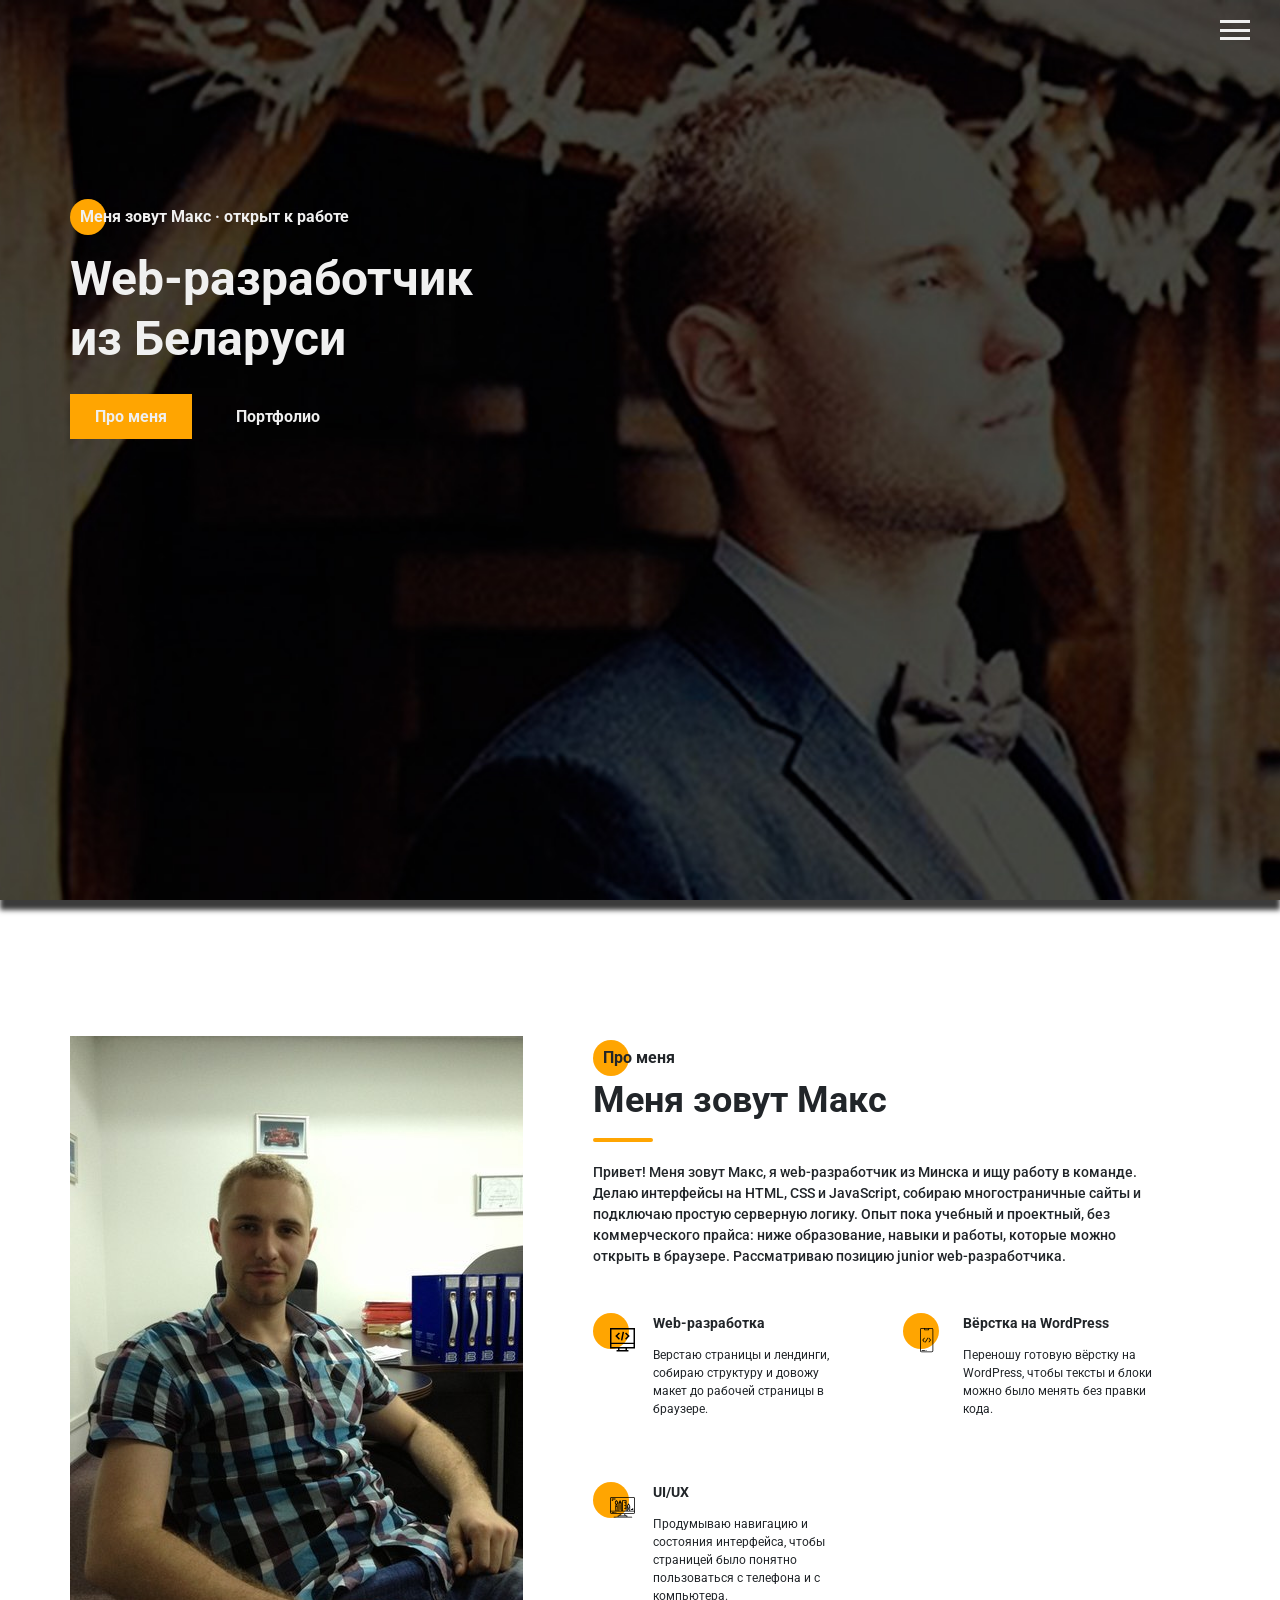
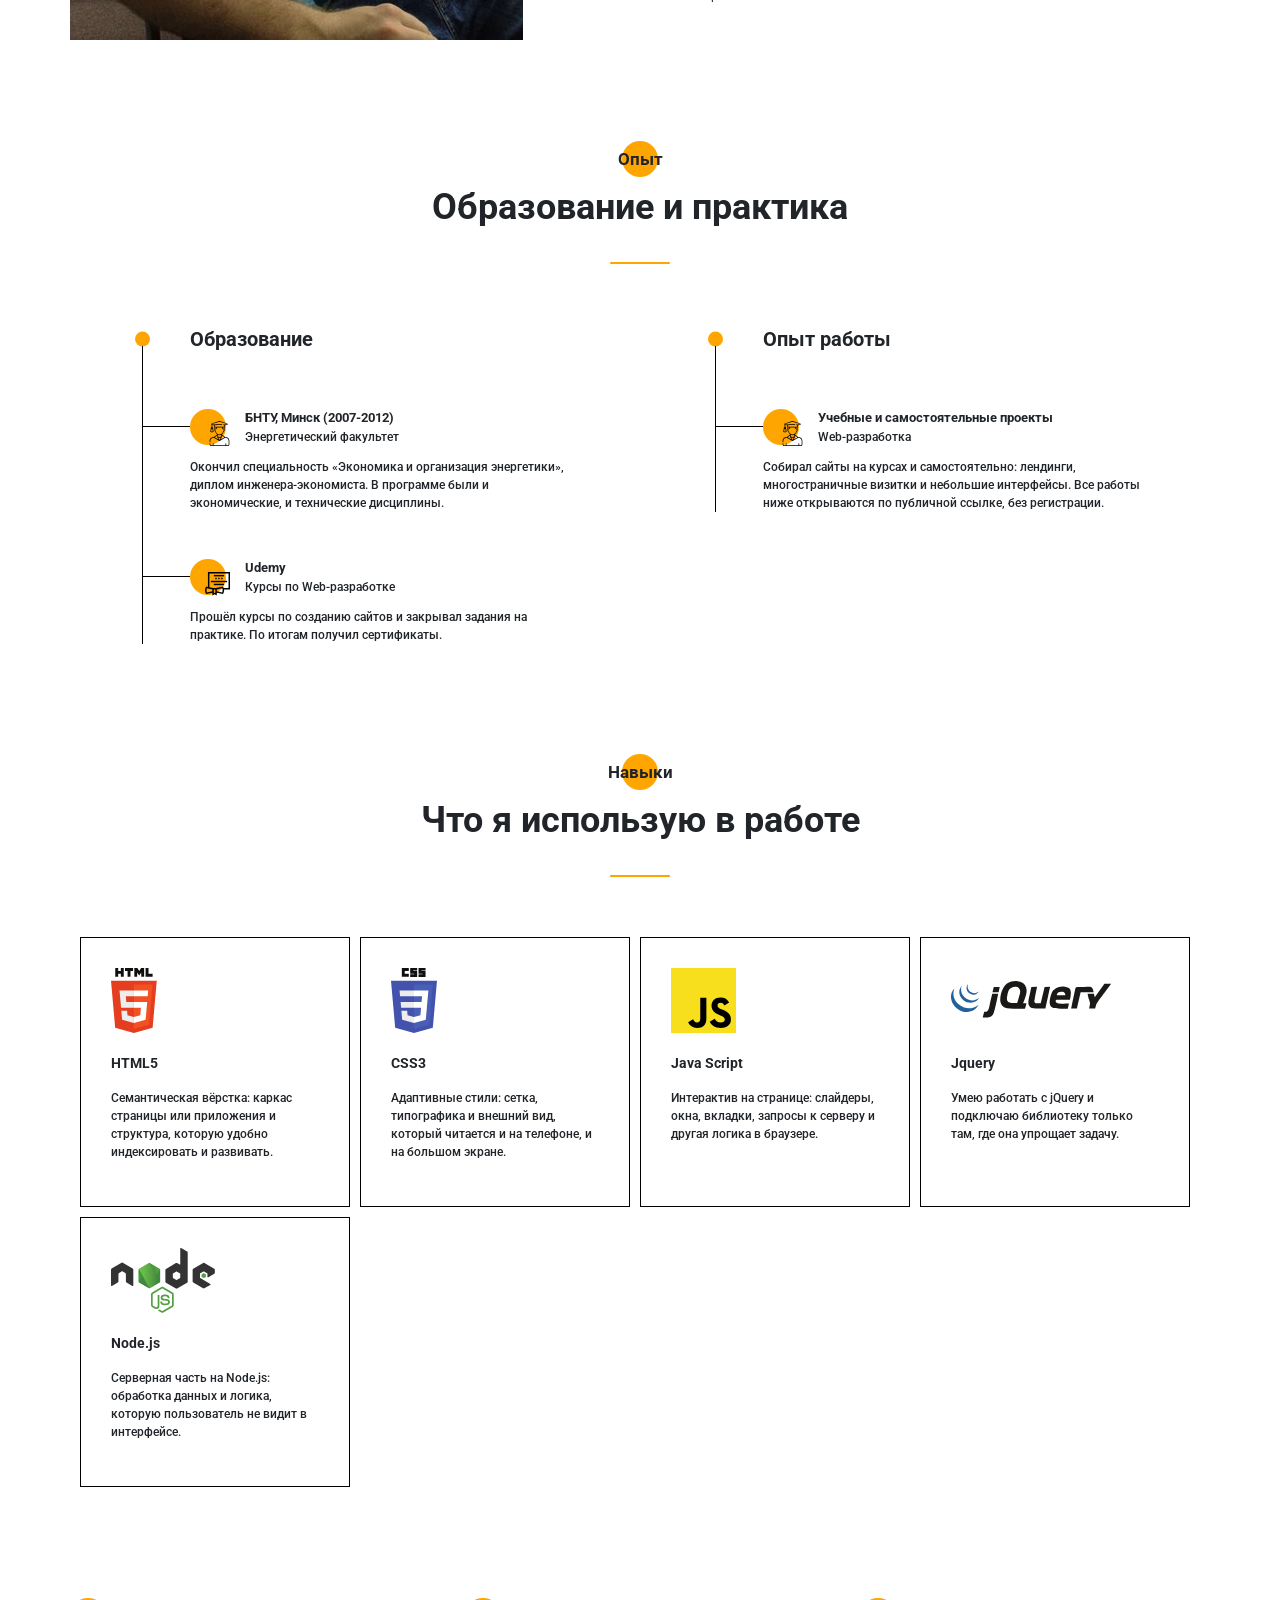
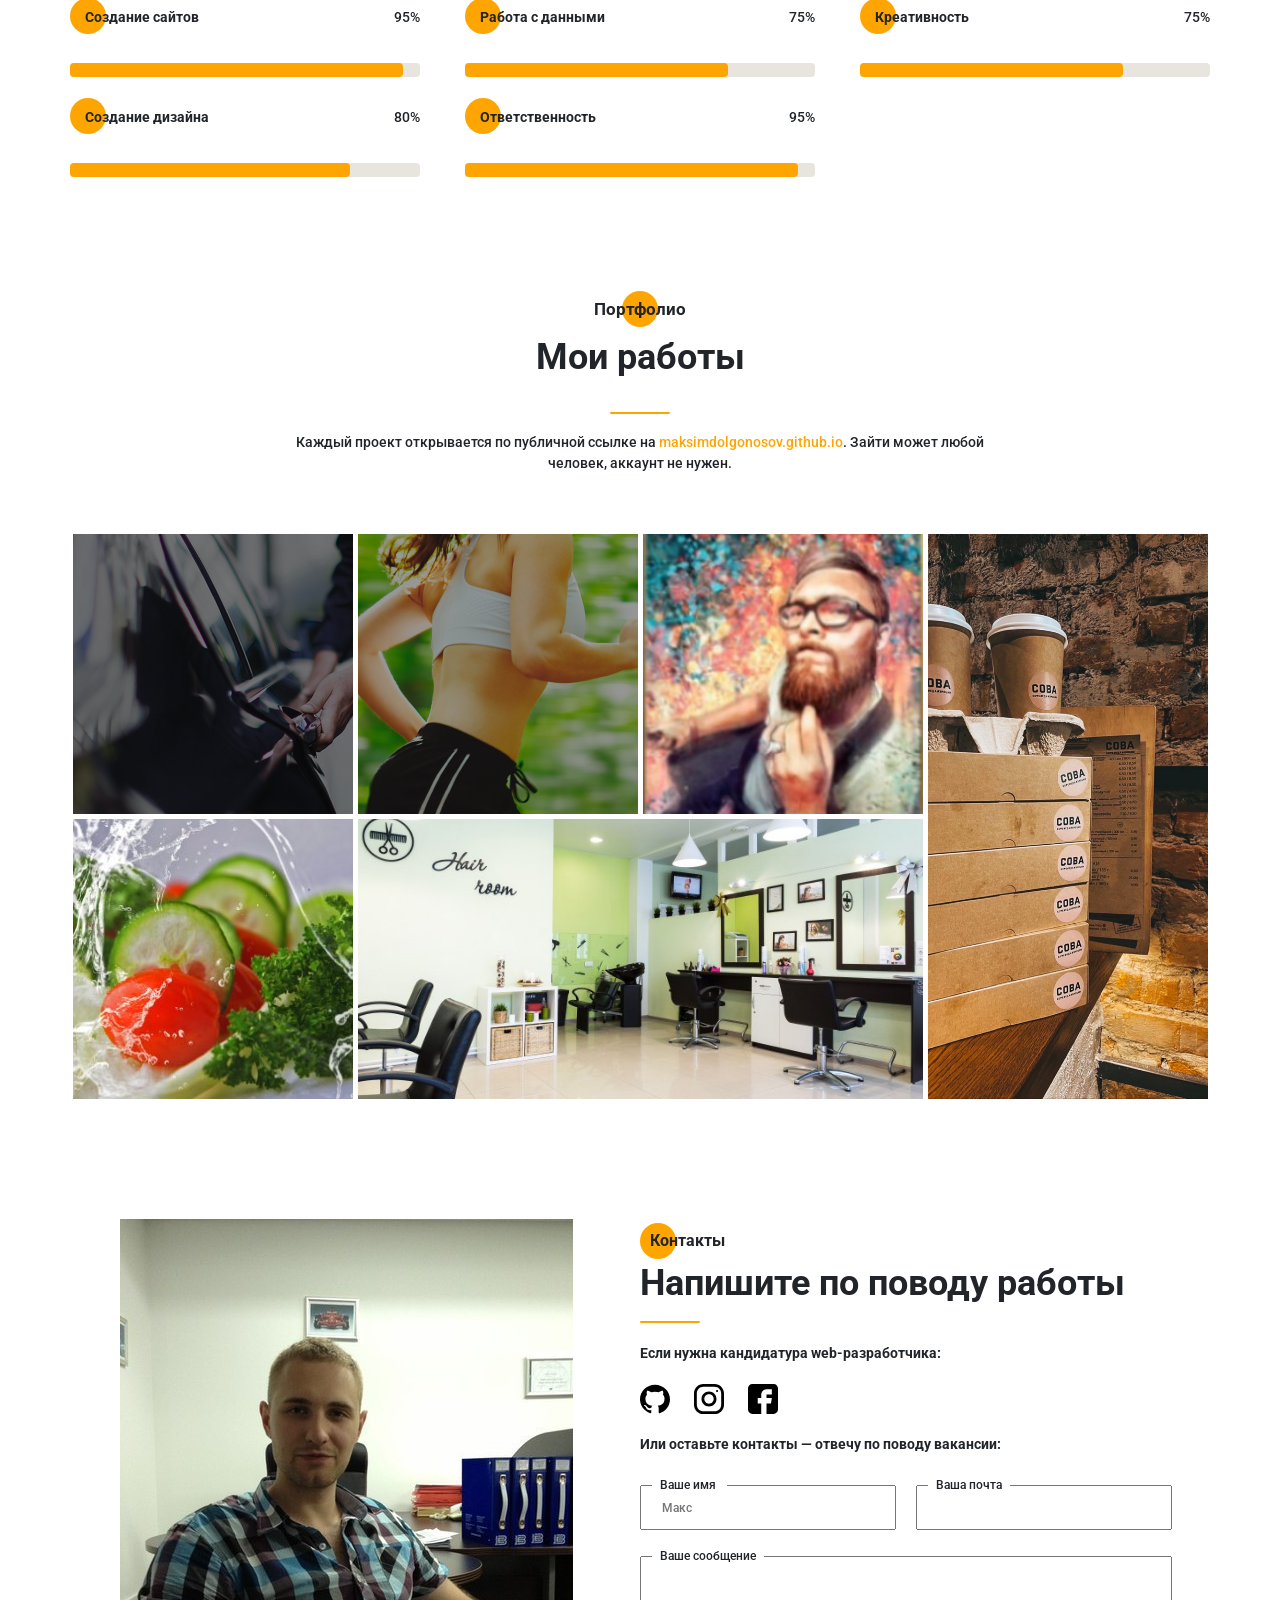
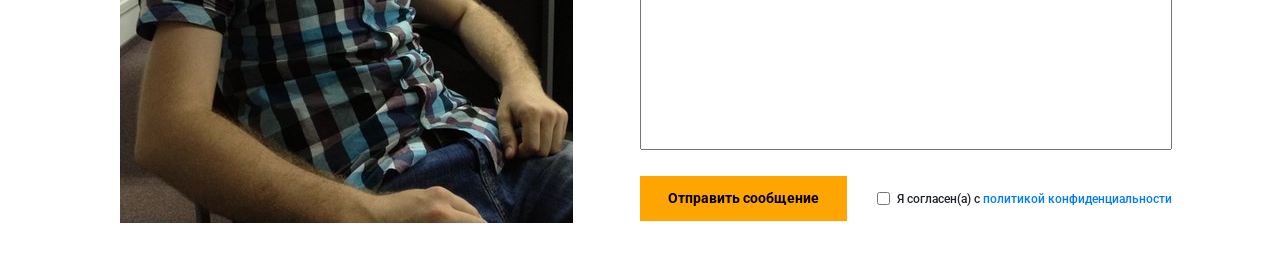
<file: index.html>
<!DOCTYPE html><html lang="ru"><head><meta charset="UTF-8"><meta name="viewport" content="width=device-width,initial-scale=1"><meta name="robots" content="index, follow"><link rel="canonical" href="https://maksimdolgonosov.github.io/"><meta http-equiv="X-UA-Compatible" content="ie=edge"><title>Портфолио Макса — web-разработчик</title><meta name="title" content="Портфолио Макса — web-разработчик"><meta name="description" content="Открытое портфолио web-разработчика: навыки, опыт и проекты. Страница доступна без регистрации."><link rel="icon" type="image/x-icon" href="icons/favicon/favicon.ico"><!-- Open Graph / Facebook --><meta property="og:type" content="website"><meta property="og:url" content="https://maksimdolgonosov.github.io/"><meta property="og:title" content="Портфолио Макса — web-разработчик"><meta property="og:description" content="Открытое портфолио web-разработчика: навыки, опыт и проекты. Страница доступна без регистрации."><meta property="og:image" content="img/main_bg.jpg"><!-- Twitter --><meta property="twitter:card" content="summary_large_image"><meta property="twitter:url" content="https://maksimdolgonosov.github.io/"><meta property="twitter:title" content="Портфолио Макса — web-разработчик"><meta property="twitter:description" content="Открытое портфолио web-разработчика: навыки, опыт и проекты. Страница доступна без регистрации."><meta property="twitter:image" content="img/main_bg.jpg"><!-- Favicon  --><!-- <link rel="apple-touch-icon" sizes="57x57" href="icons/favicon//apple-icon-57x57.png">
    <link rel="apple-touch-icon" sizes="60x60" href="icons/favicon//apple-icon-60x60.png">
    <link rel="apple-touch-icon" sizes="72x72" href="icons/favicon//apple-icon-72x72.png">
    <link rel="apple-touch-icon" sizes="76x76" href="icons/favicon//apple-icon-76x76.png">
    <link rel="apple-touch-icon" sizes="114x114" href="icons/favicon//apple-icon-114x114.png">
    <link rel="apple-touch-icon" sizes="120x120" href="icons/favicon//apple-icon-120x120.png">
    <link rel="apple-touch-icon" sizes="144x144" href="icons/favicon//apple-icon-144x144.png">
    <link rel="apple-touch-icon" sizes="152x152" href="icons/favicon//apple-icon-152x152.png">
    <link rel="apple-touch-icon" sizes="180x180" href="icons/favicon//apple-icon-180x180.png">
    <link rel="icon" type="image/png" sizes="192x192" href="icons/favicon//android-icon-192x192.png">
    <link rel="icon" type="image/png" sizes="32x32" href="icons/favicon//favicon-32x32.png">
    <link rel="icon" type="image/png" sizes="96x96" href="icons/favicon//favicon-96x96.png">
    <link rel="icon" type="image/png" sizes="16x16" href="icons/favicon//favicon-16x16.png">
    <link rel="manifest" href="icons/favicon//manifest.json">
    <meta name="msapplication-TileColor" content="#ffffff">
    <meta name="msapplication-TileImage" content="icons/favicon//ms-icon-144x144.png">
    <meta name="theme-color" content="#ffffff"> --><link rel="apple-touch-icon" sizes="180x180" href="icons/favicon/apple-touch-icon.png"><link rel="icon" type="image/png" sizes="32x32" href="icons/favicon/favicon-32x32.png"><link rel="icon" type="image/png" sizes="16x16" href="icons/favicon/favicon-16x16.png"><link rel="manifest" href="icons/favicon/site.webmanifest"><meta name="msapplication-TileColor" content="#da532c"><meta name="theme-color" content="#ffffff"><link rel="stylesheet" href="css/style.min.css"></head><body><aside class="sidepanel"><a class="sidepanel__link" href="https://www.facebook.com/profile.php?id=100001571521407" target="_blank"><!-- <img src="icons/social/facebook.svg" alt="facebook"> --> <svg width="20" height="20" viewBox="0 0 20 20" fill="none" xmlns="http://www.w3.org/2000/svg"><path d="M-7.46167e-07 2.92969L-1.28061e-07 17.0703C-5.74539e-08 18.6856 1.31439 20 2.92969 20L17.0703 20C18.6856 20 20 18.6856 20 17.0703L20 11.1719L12.9297 11.1719L12.9297 13.5156L9.41406 13.5156L9.41406 11.1719L7.03125 11.1719C5.09262 11.1719 3.51562 9.59488 3.51562 7.65625L3.51562 4.10156L7.03125 4.10156L7.03125 7.65625L9.41406 7.65625L9.41406 4.10156L12.9297 4.6875L12.9297 7.65625L20 7.65625L20 2.92969C20 1.31439 18.6856 -8.16774e-07 17.0703 -7.46167e-07L2.92969 -1.28061e-07C1.31439 -5.74539e-08 -8.16774e-07 1.31439 -7.46167e-07 2.92969Z" fill="#f0f0f0"/></svg> </a><a class="sidepanel__link" href="https://www.instagram.com/max_air90/" target="_blank"><!-- <img src="icons/social/instagram.svg" alt="instagram"> --> <svg width="20" height="20" viewBox="0 0 20 20" fill="none" xmlns="http://www.w3.org/2000/svg"><path d="M-6.01032e-07 6.25L-2.73196e-07 13.75C-1.22337e-07 17.2012 2.79875 20 6.25 20L13.75 20C17.2013 20 20 17.2012 20 13.75L20 6.25C20 2.79875 17.2012 -7.51891e-07 13.75 -6.01032e-07L6.25 -2.73196e-07C2.79875 -1.22337e-07 -7.51891e-07 2.79875 -6.01032e-07 6.25ZM13.75 1.875C16.1625 1.875 18.125 3.8375 18.125 6.25L18.125 13.75C18.125 16.1625 16.1625 18.125 13.75 18.125L6.25 18.125C3.8375 18.125 1.875 16.1625 1.875 13.75L1.875 6.25C1.875 3.8375 3.8375 1.875 6.25 1.875L13.75 1.875Z" fill="#f0f0f0"/><path d="M5 10C5 12.7612 7.23875 15 10 15C12.7613 15 15 12.7612 15 10C15 7.23875 12.7612 5 10 5C7.23875 5 5 7.23875 5 10ZM13.125 10C13.125 11.7225 11.7225 13.125 10 13.125C8.27625 13.125 6.875 11.7225 6.875 10C6.875 8.2775 8.27625 6.875 10 6.875C11.7225 6.875 13.125 8.2775 13.125 10Z" fill="#f0f0f0"/><path d="M5.29123 4.625C5.29123 4.25704 4.99295 3.95875 4.62499 3.95875C4.25703 3.95875 3.95874 4.25704 3.95874 4.625C3.95874 4.99296 4.25703 5.29125 4.62499 5.29125C4.99295 5.29125 5.29123 4.99296 5.29123 4.625Z" fill="#f0f0f0"/></svg> </a><a class="sidepanel__link" href="https://github.com/MaksimDolgonosov" target="_blank"><!-- <img src="icons/social/github.svg"alt="github"> --> <svg width="19" height="20" viewBox="0 0 19 20" fill="none" xmlns="http://www.w3.org/2000/svg"><path d="M-4.37114e-07 9.99951C-1.95608e-07 15.5245 4.36167 19.9995 9.74107 19.9995C14.0457 19.9995 17.6962 17.1345 18.9832 13.162C19.0749 12.662 18.7734 12.4787 18.5148 12.4787C18.2835 12.4787 17.6706 12.487 16.8585 12.4912C17.4459 15.2728 15.5517 15.8595 15.5517 15.8595C14.4274 16.3145 14.1267 16.972 14.1267 16.972C13.5228 17.8778 13.5352 16.902 13.5352 16.902C13.603 15.8978 14.5389 15.3703 14.5389 15.3703C16.0283 14.4787 15.5979 13.0295 15.3493 12.4578C14.719 12.3678 14.2903 12.1103 14.0466 11.8245C13.8029 14.0453 12.9652 16.3795 9.23304 16.3795C8.16988 16.3795 7.30085 15.992 6.61933 15.3503C6.37316 15.4628 5.3827 15.8003 4.04116 15.2628C4.04116 15.2628 3.78012 14.4253 5.03988 12.5128C4.82345 11.7128 4.71606 10.8628 4.7111 10.0128C4.71606 9.16284 4.82345 8.31285 5.03988 7.51284C3.78012 5.61285 4.04116 4.77535 4.04116 4.77535C5.3827 4.23785 6.37316 4.57534 6.61933 4.67535C7.30085 4.03785 8.16988 3.65035 9.23304 3.65035C12.9752 3.65035 13.7987 5.98784 14.0383 8.21284C14.3307 7.86284 14.928 7.53784 15.8408 7.53784C17.1444 7.53784 18.1918 7.55034 18.5082 7.55034C18.7635 7.55034 19.0683 7.37534 18.9708 6.86284C17.692 2.86201 14.0391 -0.000488895 9.74107 -0.000488707C4.36167 -0.000488472 -6.7851e-07 4.47701 -4.37114e-07 9.99951Z" fill="#f0f0f0"/></svg></a><div class="sidepanel__divider"></div><div class="sidepanel__text"><span>Социальные сети</span></div></aside><div class="promo"><div class="hamburger"><span></span> <span class="hamburger_long"></span> <span></span></div><div class="menu"><div class="menu__block"><div class="menu__close"><svg width="29" height="30" viewBox="0 0 29 30" fill="none" xmlns="http://www.w3.org/2000/svg"><path d="M17.1568 14.5231L28.4489 3.23075C29.1837 2.49623 29.1837 1.30861 28.4489 0.574085C27.7144 -0.160437 26.5267 -0.160437 25.7922 0.574085L14.4998 11.8665L3.20781 0.574085C2.47295 -0.160437 1.28567 -0.160437 0.551149 0.574085C-0.183716 1.30861 -0.183716 2.49623 0.551149 3.23075L11.8432 14.5231L0.551149 25.8155C-0.183716 26.55 -0.183716 27.7376 0.551149 28.4721C0.917206 28.8385 1.39852 29.0226 1.87948 29.0226C2.36045 29.0226 2.84141 28.8385 3.20781 28.4721L14.4998 17.1798L25.7922 28.4721C26.1586 28.8385 26.6396 29.0226 27.1205 29.0226C27.6015 29.0226 28.0825 28.8385 28.4489 28.4721C29.1837 27.7376 29.1837 26.55 28.4489 25.8155L17.1568 14.5231Z" fill="black"/></svg></div><nav><ul class="menu__list"><li class="menu__link"><a href="#description">Про меня</a></li><li class="menu__link"><a href="#resum">Мой опыт</a></li><li class="menu__link"><a href="#usag">Мои навыки</a></li><li class="menu__link"><a href="#portfol">Мои работы</a></li><li class="menu__link"><a href="#contact">Контакты</a></li></ul></nav><div class="menu__social"><a href="https://github.com/MaksimDolgonosov" class="menu__socialItem" target="_blank"><svg width="19" height="20" viewBox="0 0 19 20" fill="none" xmlns="http://www.w3.org/2000/svg"><path d="M-4.37114e-07 9.99951C-1.95608e-07 15.5245 4.36167 19.9995 9.74107 19.9995C14.0457 19.9995 17.6962 17.1345 18.9832 13.162C19.0749 12.662 18.7734 12.4787 18.5148 12.4787C18.2835 12.4787 17.6706 12.487 16.8585 12.4912C17.4459 15.2728 15.5517 15.8595 15.5517 15.8595C14.4274 16.3145 14.1267 16.972 14.1267 16.972C13.5228 17.8778 13.5352 16.902 13.5352 16.902C13.603 15.8978 14.5389 15.3703 14.5389 15.3703C16.0283 14.4787 15.5979 13.0295 15.3493 12.4578C14.719 12.3678 14.2903 12.1103 14.0466 11.8245C13.8029 14.0453 12.9652 16.3795 9.23304 16.3795C8.16988 16.3795 7.30085 15.992 6.61933 15.3503C6.37316 15.4628 5.3827 15.8003 4.04116 15.2628C4.04116 15.2628 3.78012 14.4253 5.03988 12.5128C4.82345 11.7128 4.71606 10.8628 4.7111 10.0128C4.71606 9.16284 4.82345 8.31285 5.03988 7.51284C3.78012 5.61285 4.04116 4.77535 4.04116 4.77535C5.3827 4.23785 6.37316 4.57534 6.61933 4.67535C7.30085 4.03785 8.16988 3.65035 9.23304 3.65035C12.9752 3.65035 13.7987 5.98784 14.0383 8.21284C14.3307 7.86284 14.928 7.53784 15.8408 7.53784C17.1444 7.53784 18.1918 7.55034 18.5082 7.55034C18.7635 7.55034 19.0683 7.37534 18.9708 6.86284C17.692 2.86201 14.0391 -0.000488895 9.74107 -0.000488707C4.36167 -0.000488472 -6.7851e-07 4.47701 -4.37114e-07 9.99951Z" fill="#f0f0f0"/></svg> </a><a href="https://www.instagram.com/max_air90/" class="menu__socialItem" target="_blank"><svg width="20" height="20" viewBox="0 0 20 20" fill="none" xmlns="http://www.w3.org/2000/svg"><path d="M-6.01032e-07 6.25L-2.73196e-07 13.75C-1.22337e-07 17.2012 2.79875 20 6.25 20L13.75 20C17.2013 20 20 17.2012 20 13.75L20 6.25C20 2.79875 17.2012 -7.51891e-07 13.75 -6.01032e-07L6.25 -2.73196e-07C2.79875 -1.22337e-07 -7.51891e-07 2.79875 -6.01032e-07 6.25ZM13.75 1.875C16.1625 1.875 18.125 3.8375 18.125 6.25L18.125 13.75C18.125 16.1625 16.1625 18.125 13.75 18.125L6.25 18.125C3.8375 18.125 1.875 16.1625 1.875 13.75L1.875 6.25C1.875 3.8375 3.8375 1.875 6.25 1.875L13.75 1.875Z" fill="#f0f0f0"/><path d="M5 10C5 12.7612 7.23875 15 10 15C12.7613 15 15 12.7612 15 10C15 7.23875 12.7612 5 10 5C7.23875 5 5 7.23875 5 10ZM13.125 10C13.125 11.7225 11.7225 13.125 10 13.125C8.27625 13.125 6.875 11.7225 6.875 10C6.875 8.2775 8.27625 6.875 10 6.875C11.7225 6.875 13.125 8.2775 13.125 10Z" fill="#f0f0f0"/><path d="M5.29123 4.625C5.29123 4.25704 4.99295 3.95875 4.62499 3.95875C4.25703 3.95875 3.95874 4.25704 3.95874 4.625C3.95874 4.99296 4.25703 5.29125 4.62499 5.29125C4.99295 5.29125 5.29123 4.99296 5.29123 4.625Z" fill="#f0f0f0"/></svg> </a><a href="https://www.facebook.com/profile.php?id=100001571521407" class="menu__socialItem" target="_blank"><svg width="20" height="20" viewBox="0 0 20 20" fill="none" xmlns="http://www.w3.org/2000/svg"><path d="M-7.46167e-07 2.92969L-1.28061e-07 17.0703C-5.74539e-08 18.6856 1.31439 20 2.92969 20L17.0703 20C18.6856 20 20 18.6856 20 17.0703L20 11.1719L12.9297 11.1719L12.9297 13.5156L9.41406 13.5156L9.41406 11.1719L7.03125 11.1719C5.09262 11.1719 3.51562 9.59488 3.51562 7.65625L3.51562 4.10156L7.03125 4.10156L7.03125 7.65625L9.41406 7.65625L9.41406 4.10156L12.9297 4.6875L12.9297 7.65625L20 7.65625L20 2.92969C20 1.31439 18.6856 -8.16774e-07 17.0703 -7.46167e-07L2.92969 -1.28061e-07C1.31439 -5.74539e-08 -8.16774e-07 1.31439 -7.46167e-07 2.92969Z" fill="#f0f0f0"/></svg></a></div></div><div class="menu__overlay"></div></div><div class="container"><div class="title title_fz16 promo__subtitle">Меня зовут Макс · открыт к работе</div><h1 class="title title_fz48 promo__title">Web-разработчик<br>из Беларуси</h1><div class="promo__btns"><a href="#description" class="promo__link btn">Про меня</a> <a href="about.html" class="promo__link">Портфолио</a></div></div></div><section id="description" class="descr"><div class="container"><div class="descr__gridContainer"><div id="descr_el1" class="descr__img"><img src="img/main_photo.jpg" alt="main_photo"></div><div id="descr_el2" class="descr__aboutMe"><div class="title title_fz16 descr__title">Про меня</div><h2 class="title title_fz36 descr__subtitle">Меня зовут Макс</h2><div class="descr__line"></div><p class="descr__text">Привет! Меня зовут Макс, я web-разработчик из Минска и ищу работу в команде. Делаю интерфейсы на HTML, CSS и JavaScript, собираю многостраничные сайты и подключаю простую серверную логику. Опыт пока учебный и проектный, без коммерческого прайса: ниже образование, навыки и работы, которые можно открыть в браузере. Рассматриваю позицию junior web-разработчика.</p></div><div id="descr_el3" class="descr__items"><div class="descr__item"><img class="descr__itemImg" src="icons/about_me/web_development.svg" alt="web_development"><div class="descr__header">Web-разработка</div><div class="descr__description">Верстаю страницы и лендинги, собираю структуру и довожу макет до рабочей страницы в браузере.</div></div><div class="descr__item"><img class="descr__itemImg" src="icons/about_me/mobile_dev.svg" alt="mobile_dev"><div class="descr__header">Вёрстка на WordPress</div><div class="descr__description">Переношу готовую вёрстку на WordPress, чтобы тексты и блоки можно было менять без правки кода.</div></div><div class="descr__item"><img class="descr__itemImg" src="icons/about_me/design.svg" alt="design"><div class="descr__header">UI/UX</div><div class="descr__description">Продумываю навигацию и состояния интерфейса, чтобы страницей было понятно пользоваться с телефона и с компьютера.</div></div></div></div></div></section><section id="resum" class="resume"><div class="container"><div class="title title_fz16 title__section_title">Опыт</div><h2 class="title title_fz36 title__section_subtitle">Образование и практика</h2><div class="title__section_line"></div><div class="resume__wrapper"><div class="resume__column"><h2 class="resume__column-header title title_fz20">Образование</h2><ul class="resume__items"><li class="resume__item"><div class="resume__item-head"><img class="resume__item-icon" src="icons/experience/university.svg" alt="university"><div class="resume__item-header">БНТУ, Минск (2007-2012)</div><div class="resume__item-subheader">Энергетический факультет</div></div><div class="resume__item-text">Окончил специальность «Экономика и организация энергетики», диплом инженера-экономиста. В программе были и экономические, и технические дисциплины.</div></li><li class="resume__item"><div class="resume__item-head"><img class="resume__item-icon" src="icons/experience/courses.svg" alt="courses"><div class="resume__item-header">Udemy</div><div class="resume__item-subheader">Курсы по Web-разработке</div></div><div class="resume__item-text">Прошёл курсы по созданию сайтов и закрывал задания на практике. По итогам получил сертификаты.</div></li></ul></div><div class="resume__column"><h2 class="resume__column-header title title_fz20">Опыт работы</h2><ul class="resume__items"><li class="resume__item"><div class="resume__item-head"><img class="resume__item-icon" src="icons/experience/university.svg" alt="university"><div class="resume__item-header">Учебные и самостоятельные проекты</div><div class="resume__item-subheader">Web-разработка</div></div><div class="resume__item-text">Собирал сайты на курсах и самостоятельно: лендинги, многостраничные визитки и небольшие интерфейсы. Все работы ниже открываются по публичной ссылке, без регистрации.</div></li><!-- <li class="resume__item">
                            <div class="resume__item-head">
                                <img class="resume__item-icon" src="icons/experience/courses.svg" alt="courses">
                                <div class="resume__item-header">БНТУ, Минск (2007-2012)
                                </div>
                                <div class="resume__item-subheader">Энергетический факультет</div>
                            </div>
                            <div class="resume__item-text">Lorem ipsum, dolor sit amet consectetur adipisicing elit.
                                Deserunt doloribus id exercitationem vel repellat? Perferendis libero illum cum tenetur
                                laborum, repellendus aut provident quae dolor quisquam ducimus excepturi in eaque.</div>
                        </li> --></ul></div></div></div></section><section id="usag" class="usage"><div class="container"><div class="title title_fz16 title__section_title">Навыки</div><h2 class="title title_fz36 title__section_subtitle">Что я использую в работе</h2><div class="title__section_line"></div><div class="usage__items"><div class="usage__item"><img class="usage__item-img" src="icons/skills/html5.svg" alt="html5"><div class="usage__item-header">HTML5</div><div class="usage__item-text">Семантическая вёрстка: каркас страницы или приложения и структура, которую удобно индексировать и развивать.</div></div><div class="usage__item"><img class="usage__item-img" src="icons/skills/css3.svg" alt="css"><div class="usage__item-header">CSS3</div><div class="usage__item-text">Адаптивные стили: сетка, типографика и внешний вид, который читается и на телефоне, и на большом экране.</div></div><div class="usage__item"><img class="usage__item-img" src="icons/skills/js.svg" alt="JS"><div class="usage__item-header">Java Script</div><div class="usage__item-text">Интерактив на странице: слайдеры, окна, вкладки, запросы к серверу и другая логика в браузере.</div></div><div class="usage__item"><img id="Jq" class="usage__item-imgd" src="icons/skills/jquery.svg" alt="jquery"><div class="usage__item-header">Jquery</div><div class="usage__item-text">Умею работать с jQuery и подключаю библиотеку только там, где она упрощает задачу.</div></div><div class="usage__item"><img class="usage__item-img" src="icons/skills/node.js.svg" alt="nodeJs"><div class="usage__item-header">Node.js</div><div class="usage__item-text">Серверная часть на Node.js: обработка данных и логика, которую пользователь не видит в интерфейсе.</div></div></div><div class="usage__wrapper"><div class="usage__wrapper-item"><div class="usage__wrapper-header">Создание сайтов</div><div class="usage__wrapper-perc">95%</div><div class="usage__wrapper-line"><div class="usage__wrapper-line-subline"></div></div></div><div class="usage__wrapper-item"><div class="usage__wrapper-header">Работа с данными</div><div class="usage__wrapper-perc">75%</div><div class="usage__wrapper-line"><div class="usage__wrapper-line-subline"></div></div></div><div class="usage__wrapper-item"><div class="usage__wrapper-header">Креативность</div><div class="usage__wrapper-perc">75%</div><div class="usage__wrapper-line"><div class="usage__wrapper-line-subline" style="width: 75%;"></div></div></div><div class="usage__wrapper-item"><div class="usage__wrapper-header">Создание дизайна</div><div class="usage__wrapper-perc">80%</div><div class="usage__wrapper-line"><div class="usage__wrapper-line-subline" style="width: 80%;"></div></div></div><div class="usage__wrapper-item"><div class="usage__wrapper-header">Ответственность</div><div class="usage__wrapper-perc">95%</div><div class="usage__wrapper-line"><div class="usage__wrapper-line-subline" style="width: 85%;"></div></div></div></div></div></section><section id="portfol" class="portfolio"><div class="container"><div class="title title_fz16 title__section_title">Портфолио</div><h2 class="title title_fz36 title__section_subtitle">Мои работы</h2><div class="title__section_line"></div><p class="portfolio__note">Каждый проект открывается по публичной ссылке на <a href="https://maksimdolgonosov.github.io/">maksimdolgonosov.github.io</a>. Зайти может любой человек, аккаунт не нужен.</p><div class="portfolio__items"><a href="uber/index.html" class="portfolio__item" target="_blank"><img src="img/works/uber.jpg" alt="uber"></a><a href="pulse/index.html" class="portfolio__item" target="_blank"><img src="img/works/pulse.jpg" alt="pulse"> </a><a href="paints/index.html" class="portfolio__item" target="_blank"><img src="img/works/paint-art.jpg" alt="paints"> </a><a href="sova/index.html" class="portfolio__item vertical" target="_blank"><img src="sova/img/interier/cups.jpg" alt="sova"> </a><a href="food/index.html" class="portfolio__item" target="_blank"><img src="img/works/vegyP.jpg" alt="ipad"> </a><a href="formula/index.html" class="portfolio__item horizontal" target="_blank"><img src="img/works/6.jpg" alt="mac"></a></div></div></section><section class="contacts"><div class="container"><div class="contacts__wrapper"><div class="contacts__img"><img src="img/main_photo.jpg" alt="main_photo"></div><div class="contacts__descr"><div id="contact" class="title title_fz16 contacts__title">Контакты</div><h2 class="title title_fz36 contacts__subtitle">Напишите по поводу работы</h2><div class="contacts__line"></div><div class="title title_fz14 contacts__way">Если нужна кандидатура web-разработчика:</div><div class="contacts__social"><a href="https://github.com/MaksimDolgonosov" class="menu__socialItem" target="_blank"><svg width="19" height="20" viewBox="0 0 19 20" fill="none" xmlns="http://www.w3.org/2000/svg"><path d="M-4.37114e-07 9.99951C-1.95608e-07 15.5245 4.36167 19.9995 9.74107 19.9995C14.0457 19.9995 17.6962 17.1345 18.9832 13.162C19.0749 12.662 18.7734 12.4787 18.5148 12.4787C18.2835 12.4787 17.6706 12.487 16.8585 12.4912C17.4459 15.2728 15.5517 15.8595 15.5517 15.8595C14.4274 16.3145 14.1267 16.972 14.1267 16.972C13.5228 17.8778 13.5352 16.902 13.5352 16.902C13.603 15.8978 14.5389 15.3703 14.5389 15.3703C16.0283 14.4787 15.5979 13.0295 15.3493 12.4578C14.719 12.3678 14.2903 12.1103 14.0466 11.8245C13.8029 14.0453 12.9652 16.3795 9.23304 16.3795C8.16988 16.3795 7.30085 15.992 6.61933 15.3503C6.37316 15.4628 5.3827 15.8003 4.04116 15.2628C4.04116 15.2628 3.78012 14.4253 5.03988 12.5128C4.82345 11.7128 4.71606 10.8628 4.7111 10.0128C4.71606 9.16284 4.82345 8.31285 5.03988 7.51284C3.78012 5.61285 4.04116 4.77535 4.04116 4.77535C5.3827 4.23785 6.37316 4.57534 6.61933 4.67535C7.30085 4.03785 8.16988 3.65035 9.23304 3.65035C12.9752 3.65035 13.7987 5.98784 14.0383 8.21284C14.3307 7.86284 14.928 7.53784 15.8408 7.53784C17.1444 7.53784 18.1918 7.55034 18.5082 7.55034C18.7635 7.55034 19.0683 7.37534 18.9708 6.86284C17.692 2.86201 14.0391 -0.000488895 9.74107 -0.000488707C4.36167 -0.000488472 -6.7851e-07 4.47701 -4.37114e-07 9.99951Z" fill="#f0f0f0"/></svg> </a><a href="https://www.instagram.com/max_air90/" class="menu__socialItem" target="_blank"><svg width="20" height="20" viewBox="0 0 20 20" fill="none" xmlns="http://www.w3.org/2000/svg"><path d="M-6.01032e-07 6.25L-2.73196e-07 13.75C-1.22337e-07 17.2012 2.79875 20 6.25 20L13.75 20C17.2013 20 20 17.2012 20 13.75L20 6.25C20 2.79875 17.2012 -7.51891e-07 13.75 -6.01032e-07L6.25 -2.73196e-07C2.79875 -1.22337e-07 -7.51891e-07 2.79875 -6.01032e-07 6.25ZM13.75 1.875C16.1625 1.875 18.125 3.8375 18.125 6.25L18.125 13.75C18.125 16.1625 16.1625 18.125 13.75 18.125L6.25 18.125C3.8375 18.125 1.875 16.1625 1.875 13.75L1.875 6.25C1.875 3.8375 3.8375 1.875 6.25 1.875L13.75 1.875Z" fill="#f0f0f0"/><path d="M5 10C5 12.7612 7.23875 15 10 15C12.7613 15 15 12.7612 15 10C15 7.23875 12.7612 5 10 5C7.23875 5 5 7.23875 5 10ZM13.125 10C13.125 11.7225 11.7225 13.125 10 13.125C8.27625 13.125 6.875 11.7225 6.875 10C6.875 8.2775 8.27625 6.875 10 6.875C11.7225 6.875 13.125 8.2775 13.125 10Z" fill="#f0f0f0"/><path d="M5.29123 4.625C5.29123 4.25704 4.99295 3.95875 4.62499 3.95875C4.25703 3.95875 3.95874 4.25704 3.95874 4.625C3.95874 4.99296 4.25703 5.29125 4.62499 5.29125C4.99295 5.29125 5.29123 4.99296 5.29123 4.625Z" fill="#f0f0f0"/></svg> </a><a href="https://www.facebook.com/profile.php?id=100001571521407" class="menu__socialItem" target="_blank"><svg width="20" height="20" viewBox="0 0 20 20" fill="none" xmlns="http://www.w3.org/2000/svg"><path d="M-7.46167e-07 2.92969L-1.28061e-07 17.0703C-5.74539e-08 18.6856 1.31439 20 2.92969 20L17.0703 20C18.6856 20 20 18.6856 20 17.0703L20 11.1719L12.9297 11.1719L12.9297 13.5156L9.41406 13.5156L9.41406 11.1719L7.03125 11.1719C5.09262 11.1719 3.51562 9.59488 3.51562 7.65625L3.51562 4.10156L7.03125 4.10156L7.03125 7.65625L9.41406 7.65625L9.41406 4.10156L12.9297 4.6875L12.9297 7.65625L20 7.65625L20 2.92969C20 1.31439 18.6856 -8.16774e-07 17.0703 -7.46167e-07L2.92969 -1.28061e-07C1.31439 -5.74539e-08 -8.16774e-07 1.31439 -7.46167e-07 2.92969Z" fill="#f0f0f0"/></svg></a></div><div class="title title_fz14 contacts__way">Или оставьте контакты — отвечу по поводу вакансии:</div><form action="#" class="contacts__form"><div class="contacts__form-input"><input required name="name" id="name" type="text" placeholder="Макс"> <label for="name">Ваше имя</label></div><div class="contacts__form-input"><input required name="email" id="email" type="text"> <label for="email">Ваша почта</label></div><div class="contacts__form-textarea"><textarea name="text" id="text"></textarea> <label for="text">Ваше сообщение</label></div><div class="contacts__form-button"><button class="btn" button>Отправить сообщение</button><div class="contacts__form-button-policy"><input required name="checkbox" id="checkbox" type="checkbox"> <span>Я согласен(а) с <a href="/policy.html" target="_blank">политикой конфиденциальности</a></span></div></div></form></div></div></div></section><div class="overlay"><div class="modal_thanks"><span>Спасибо! Отвечу, как только прочитаю сообщение.</span></div><div class="modal_error"><span>Упс, что то пошло не так! Попробуйте снова отправить ваши данные чуть позже</span></div></div><script src="js/script.js"></script></body></html>
</file>
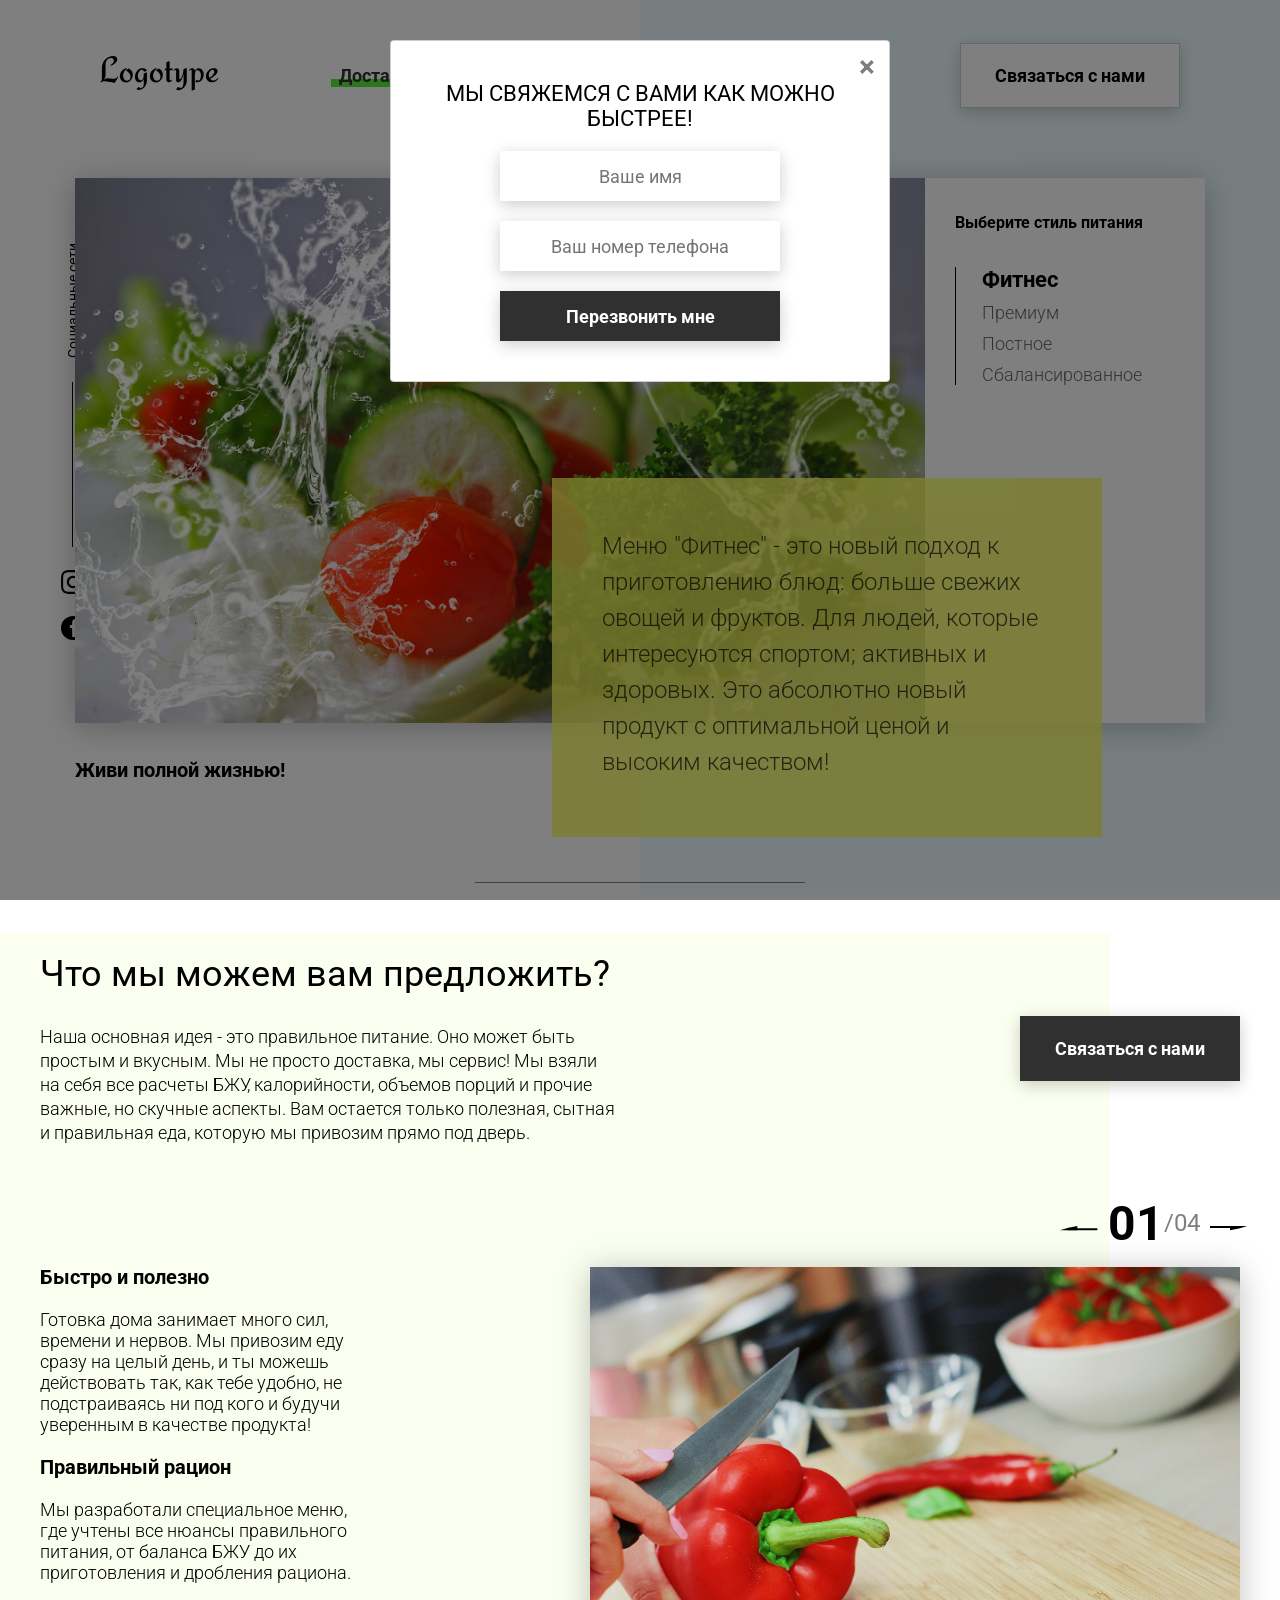
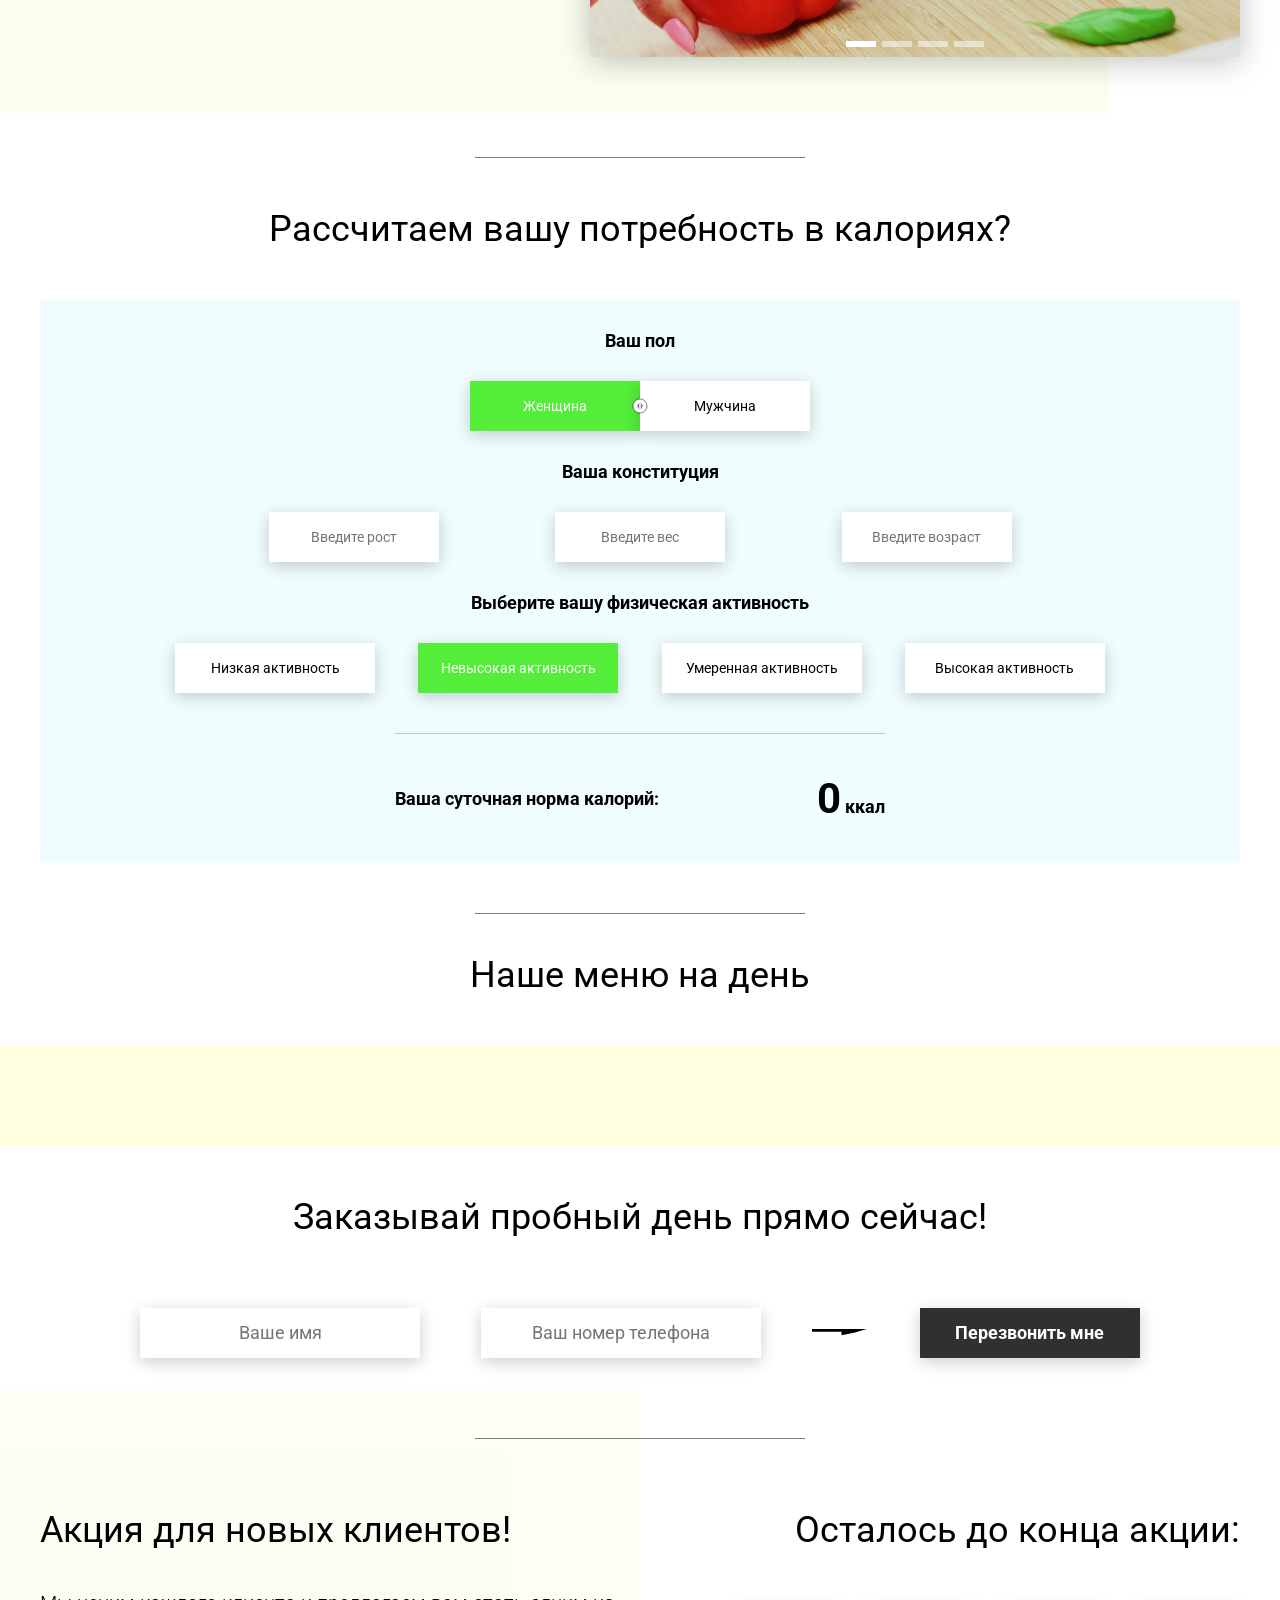
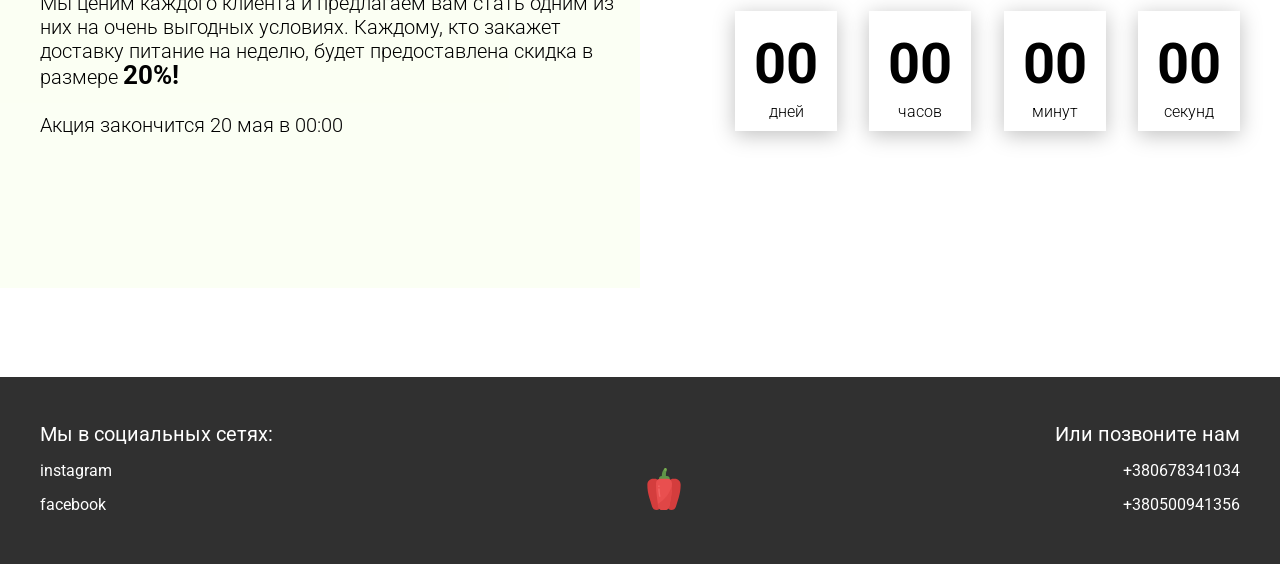
<file: food/index.html>
<!DOCTYPE html>
<html lang="en">

<head>
    <meta charset="UTF-8">
    <meta name="viewport" content="width=device-width, initial-scale=1.0">
    <link rel="shortcut icon" href="icons/favicon.ico" type="image/x-icon">
    <title>Food</title>

    <link rel="stylesheet" href="css/style.css">
</head>

<body>
    <header class="header">
        <div class="header__left-block">
            <div class="header__logo">
                <img src="icons/logo.svg" alt="Логотип">
            </div>
            <nav class="header__links">
                <a href="#" class="header__link">Доставка питания</a>
                <a href="#" class="header__link">Второй пункт</a>
            </nav>
        </div>
        <div class="header__right-block">
            <button class="btn btn_white" data-modal>Связаться с нами</button>
        </div>
    </header>
    <div class="sidepanel">
        <div class="sidepanel__text"><span>Социальные сети</span></div>
        <div class="sidepanel__divider"></div>
        <a href="#" class="sidepanel__icon">
            <img src="icons/instagram.svg" alt="instagram">
        </a>
        <a href="#" class="sidepanel__icon">
            <img src="icons/facebook.svg" alt="facebook">
        </a>
    </div>

    <div class="preview">
        <div class="bgc_blue"></div>
        <div class="container">
            <div class="tabcontainer">
                <div class="tabcontent">
                    <img src="img/tabs/vegy.jpg" alt="vegy">
                    <div class="tabcontent__descr">
                        Меню "Фитнес" - это новый подход к приготовлению блюд: больше свежих овощей и фруктов. Для
                        людей, которые интересуются спортом; активных и здоровых. Это абсолютно новый продукт с
                        оптимальной ценой и высоким качеством!
                    </div>
                </div>
                <div class="tabcontent">
                    <img src="img/tabs/elite.jpg" alt="elite">
                    <div class="tabcontent__descr">
                        Меню “Премиум” - мы используем не только красивый дизайн упаковки, но и качественное исполнение
                        блюд. Красная рыба, морепродукты, фрукты - ресторанное меню без похода в ресторан!
                    </div>
                </div>
                <div class="tabcontent">
                    <img src="img/tabs/post.jpg" alt="post">
                    <div class="tabcontent__descr">
                        Наше специальное “Постное меню” - это тщательный подбор ингредиентов: полное отсутствие
                        продуктов животного происхождения. Полная гармония с собой и природой в каждом элементе! Все
                        будет Ом!
                    </div>
                </div>
                <div class="tabcontent">
                    <img src="img/tabs/vegy.jpg" alt="vegy">
                    <div class="tabcontent__descr">
                        Меню "Сбалансированное" - это соответствие вашего рациона всем научным рекомендациям. Мы
                        тщательно просчитываем вашу потребность в к/б/ж/у и создаем лучшие блюда для вас.
                    </div>
                </div>
                <div class="tabheader">
                    <h3>Выберите стиль питания</h3>
                    <div class="tabheader__items">
                        <div class="tabheader__item tabheader__item_active">Фитнес</div>
                        <div class="tabheader__item">Премиум</div>
                        <div class="tabheader__item">Постное</div>
                        <div class="tabheader__item">Сбалансированное</div>
                    </div>
                </div>
            </div>
            <div class="preview__life">Живи полной жизнью!</div>
        </div>
    </div>

    <div class="divider"></div>

    <div class="offer">
        <div class="bgc_y"></div>
        <div class="container">
            <div class="offer__text">
                <h2 class="title">Что мы можем вам предложить?</h2>
                <div class="offer__descr">
                    Наша основная идея - это правильное питание. Оно может быть простым и вкусным. Мы не просто
                    доставка, мы сервис! Мы взяли на себя все расчеты БЖУ, калорийности, объемов порций и прочие важные,
                    но скучные аспекты. Вам остается только полезная, сытная и правильная еда, которую мы привозим прямо
                    под дверь.
                </div>
            </div>
            <div class="offer__action">
                <button class="btn btn_dark" data-modal>Связаться с нами</button>
            </div>
        </div>
        <div class="container">
            <div class="offer__advantages">
                <h2>Быстро и полезно</h2>
                <div class="offer__advantages-text">
                    Готовка дома занимает много сил, времени и нервов. Мы привозим еду сразу на целый день, и ты можешь
                    действовать так, как тебе удобно, не подстраиваясь ни под кого и будучи уверенным в качестве
                    продукта!
                </div>
                <h2>Правильный рацион</h2>
                <div class="offer__advantages-text">
                    Мы разработали специальное меню, где учтены все нюансы правильного питания, от баланса БЖУ до их
                    приготовления и дробления рациона.
                </div>
            </div>
            <div class="offer__slider">
                <div class="offer__slider-counter">
                    <div class="offer__slider-prev">
                        <img src="icons/left.svg" alt="prev">
                    </div>
                    <span id="current">03</span>
                    /
                    <span id="total">04</span>
                    <div class="offer__slider-next">
                        <img src="icons/right.svg" alt="next">
                    </div>
                </div>
                <div class="offer__slider-wrapper">
                    <div class="offer__slider-inner">
                        <div class="offer__slide">
                            <img src="img/slider/pepper.jpg" alt="pepper">
                        </div>
                        <div class="offer__slide">
                            <img src="img/slider/food-12.jpg" alt="food">
                        </div>
                        <div class="offer__slide">
                            <img src="img/slider/olive-oil.jpg" alt="oil">
                        </div>
                        <div class="offer__slide">
                            <img src="img/slider/paprika.jpg" alt="paprika">
                        </div>
                    </div>
                </div>
            </div>
        </div>
    </div>

    <div class="divider"></div>

    <div class="calculating">
        <div class="container">
            <h2 class="title">Рассчитаем вашу потребность в калориях?
            </h2>
            <div class="calculating__field">
                <div class="calculating__subtitle">
                    Ваш пол
                </div>
                <div class="calculating__choose" id="gender">
                    <div id="female" class="calculating__choose-item calculating__choose-item_active">Женщина
                    </div>
                    <div id="male" class="calculating__choose-item">Мужчина</div>
                </div>

                <div class="calculating__subtitle">
                    Ваша конституция
                </div>
                <div class="calculating__choose calculating__choose_medium">
                    <input type="text" id="height" placeholder="Введите рост" class="calculating__choose-item">
                    <input type="text" id="weight" placeholder="Введите вес" class="calculating__choose-item">
                    <input type="text" id="age" placeholder="Введите возраст" class="calculating__choose-item">
                </div>

                <div class="calculating__subtitle">
                    Выберите вашу физическая активность
                </div>
                <div class="calculating__choose calculating__choose_big">
                    <div data-active="1.2" id="low" class="calculating__choose-item">Низкая активность </div>
                    <div data-active="1.375" id="small"
                        class="calculating__choose-item calculating__choose-item_active">Невысокая
                        активность</div>
                    <div data-active="1.55" id="medium" class="calculating__choose-item">Умеренная активность</div>
                    <div data-active="1.725" id="high" class="calculating__choose-item">Высокая активность</div>
                </div>

                <div class="calculating__divider"></div>

                <div class="calculating__total">
                    <div class="calculating__subtitle">
                        Ваша суточная норма калорий:
                    </div>
                    <div class="calculating__result">
                        <span>2700</span> ккал
                    </div>
                </div>
            </div>
        </div>
    </div>

    <div class="divider"></div>

    <div class="menu">
        <h2 class="title">Наше меню на день</h2>

        <div class="menu__field">
            <div class="container">
                <!-- <div class="menu__item">
                    <img src="img/tabs/vegy.jpg" alt="vegy">
                    <h3 class="menu__item-subtitle">Меню "Фитнес"</h3>
                    <div class="menu__item-descr">Меню "Фитнес" - это новый подход к приготовлению блюд: больше свежих
                        овощей и фруктов. Продукт активных и здоровых людей. Это абсолютно новый продукт с оптимальной
                        ценой и высоким качеством!</div>
                    <div class="menu__item-divider"></div>
                    <div class="menu__item-price">
                        <div class="menu__item-cost">Цена:</div>
                        <div class="menu__item-total"><span>229</span> грн/день</div>
                    </div>
                </div>
                <div class="menu__item">
                    <img src="img/tabs/elite.jpg" alt="elite">
                    <h3 class="menu__item-subtitle">Меню “Премиум”</h3>
                    <div class="menu__item-descr">В меню “Премиум” мы используем не только красивый дизайн упаковки, но
                        и качественное исполнение блюд. Красная рыба, морепродукты, фрукты - ресторанное меню без похода
                        в ресторан!</div>
                    <div class="menu__item-divider"></div>
                    <div class="menu__item-price">
                        <div class="menu__item-cost">Цена:</div>
                        <div class="menu__item-total"><span>550</span> грн/день</div>
                    </div>
                </div>
                <div class="menu__item">
                    <img src="img/tabs/post.jpg" alt="post">
                    <h3 class="menu__item-subtitle">Меню "Постное"</h3>
                    <div class="menu__item-descr">Меню “Постное” - это тщательный подбор ингредиентов: полное отсутствие
                        продуктов животного происхождения, молоко из миндаля, овса, кокоса или гречки, правильное
                        количество белков за счет тофу и импортных вегетарианских стейков. </div>
                    <div class="menu__item-divider"></div>
                    <div class="menu__item-price">
                        <div class="menu__item-cost">Цена:</div>
                        <div class="menu__item-total"><span>430</span> грн/день</div>
                    </div>
                </div> -->
            </div>
        </div>
    </div>

    <div class="order">
        <div class="container">
            <div class="title">Заказывай пробный день прямо сейчас!</div>
            <form action="#" class="order__form">
                <input required placeholder="Ваше имя" name="name" type="text" class="order__input">
                <input required placeholder="Ваш номер телефона" name="phone" type="phone" class="order__input">
                <img src="icons/right.svg" alt="right">
                <button class="btn btn_dark btn_min">Перезвонить мне</button>
            </form>
        </div>
    </div>

    <div class="divider"></div>

    <div class="promotion">
        <div class="bgc_y"></div>
        <div class="container">
            <div class="promotion__text">
                <div class="title">Акция для новых клиентов!</div>
                <div class="promotion__descr">
                    Мы ценим каждого клиента и предлагаем вам стать одним из них на очень выгодных условиях.
                    Каждому, кто закажет доставку питание на неделю, будет предоставлена скидка в размере
                    <span>20%!</span>
                    <br><br>
                    Акция закончится 20 мая в 00:00
                </div>
            </div>
            <div class="promotion__timer">
                <div class="title">Осталось до конца акции:</div>
                <div class="timer">
                    <div class="timer__block">
                        <span id="days">12</span>
                        дней
                    </div>
                    <div class="timer__block">
                        <span id="hours">20</span>
                        часов
                    </div>
                    <div class="timer__block">
                        <span id="minutes">56</span>
                        минут
                    </div>
                    <div class="timer__block">
                        <span id="seconds">20</span>
                        секунд
                    </div>
                </div>
            </div>
        </div>
    </div>

    <footer class="footer">
        <div class="container">
            <div class="social">
                <div class="subtitle">Мы в социальных сетях:</div>
                <a href="#" class="link">instagram</a>
                <a href="#" class="link">facebook</a>
            </div>
            <div class="pepper">
                <img src="icons/veg.svg" alt="pepper">
            </div>
            <div class="call">
                <div class="subtitle">Или позвоните нам</div>
                <a href="#" class="link">+380678341034</a>
                <a href="#" class="link">+380500941356</a>
            </div>
        </div>
    </footer>

    <div class="modal">
        <div class="modal__dialog">
            <div class="modal__content">
                <form action="#">
                    <div class="modal__close">&times;</div>
                    <div class="modal__title">Мы свяжемся с вами как можно быстрее!</div>
                    <input required placeholder="Ваше имя" name="name" type="text" class="modal__input">
                    <input required placeholder="Ваш номер телефона" name="phone" type="phone" class="modal__input">
                    <button class="btn btn_dark btn_min">Перезвонить мне</button>
                </form>
            </div>
        </div>
    </div>
    <script src="js/bundle.js"></script>
</body>

</html>
</file>
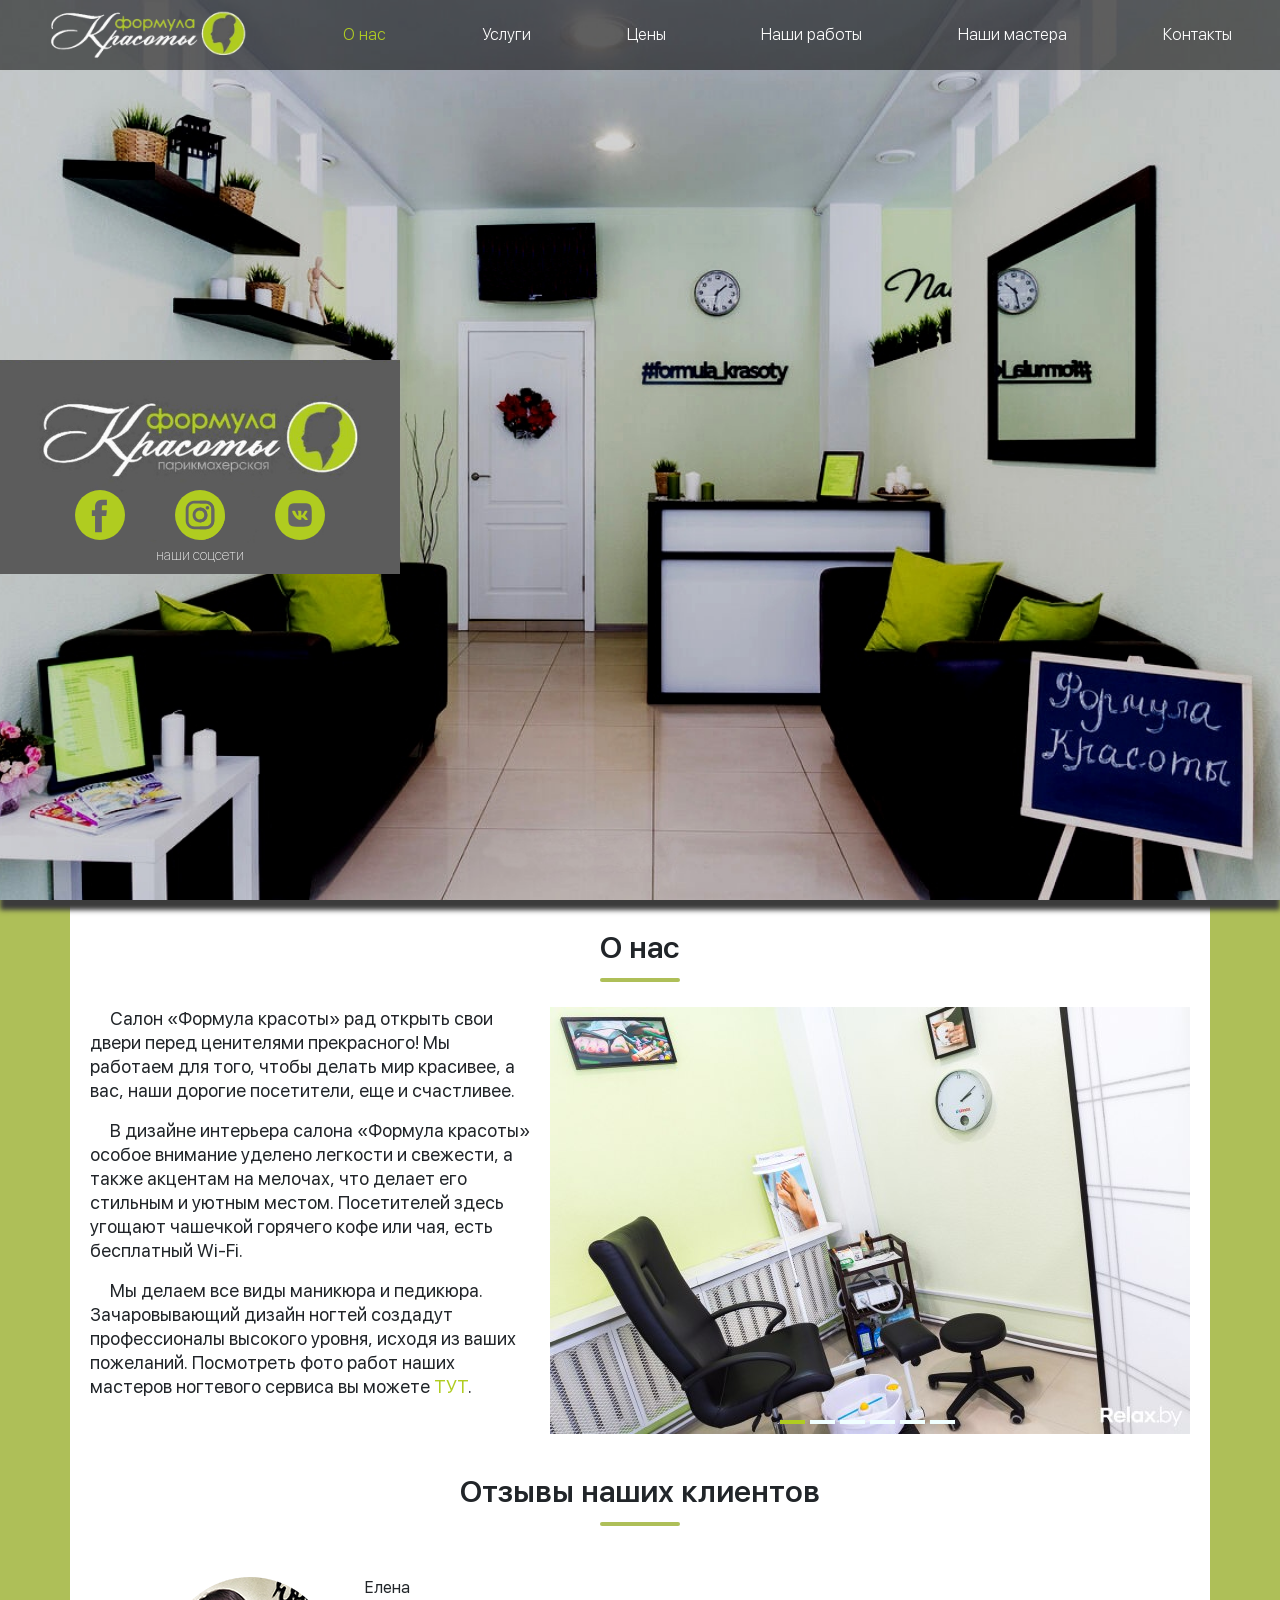
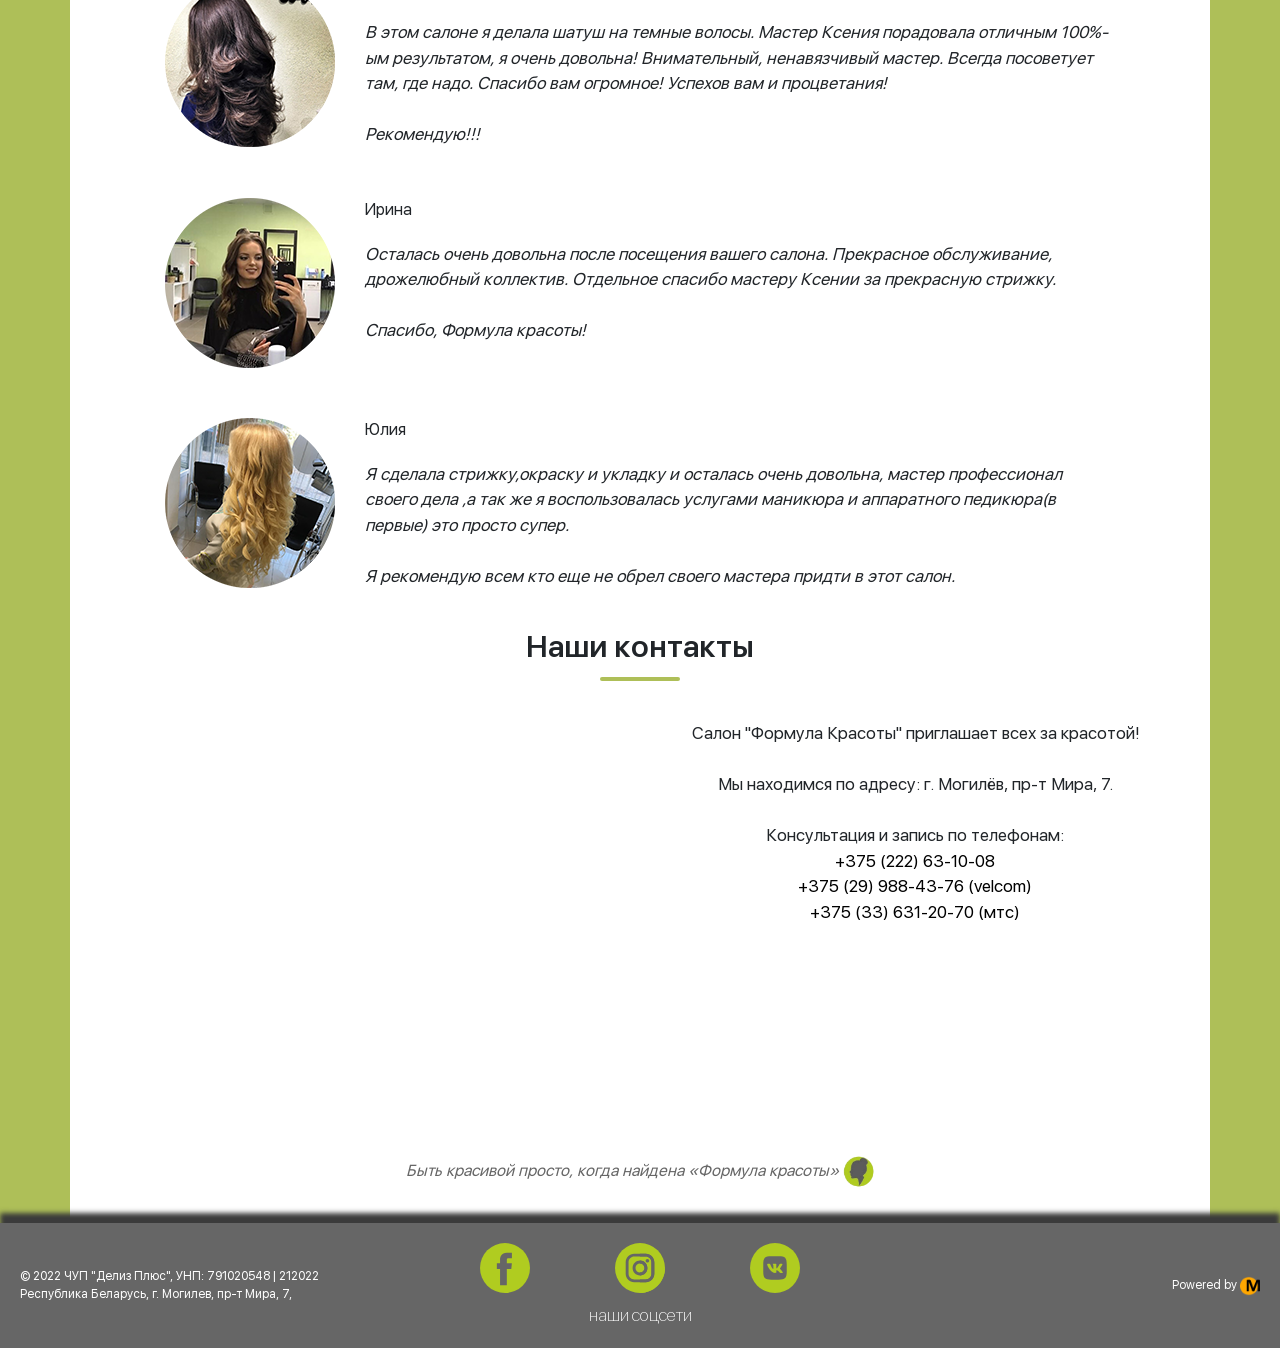
<file: formula/index.html>
<!DOCTYPE html><html lang="ru"><head><meta charset="UTF-8"><meta name="viewport" content="width=device-width,initial-scale=1"><meta http-equiv="X-UA-Compatible" content="ie=edge"><title>Формула красоты</title><meta name="title" content="Формула красоты"><meta name="description" content='Салон "Формула Красоты" приглашает всех за красотой!' content="Салон «Формула красоты» рад открыть свои двери перед ценителями прекрасного! Мы работаем для того, чтобы делать мир красивее, а вас, наши дорогие посетители, еще и счастливее."><link rel="icon" type="image/x-icon" href="icons/favicon/favicon.ico"><!-- Primary Meta Tags --><title>Салон "Формула Красоты" приглашает всех за красотой!</title><meta name="title" content='Салон "Формула Красоты" приглашает всех за красотой!'><meta name="description" content="Салон «Формула красоты» рад открыть свои двери перед ценителями прекрасного! Мы работаем для того, чтобы делать мир красивее, а вас, наши дорогие посетители, еще и счастливее."><!-- Open Graph / Facebook --><meta property="og:type" content="website"><meta property="og:url" content="https://formula-krasoty.by/"><meta property="og:title" content='Салон "Формула Красоты" приглашает всех за красотой!'><meta property="og:description" content="Салон «Формула красоты» рад открыть свои двери перед ценителями прекрасного! Мы работаем для того, чтобы делать мир красивее, а вас, наши дорогие посетители, еще и счастливее."><meta property="og:image" content="https://test.createmax.site/img/about/6.jpg"><!-- Twitter --><meta property="twitter:card" content="summary_large_image"><meta property="twitter:url" content="https://formula-krasoty.by/"><meta property="twitter:title" content='Салон "Формула Красоты" приглашает всех за красотой!'><meta property="twitter:description" content="Салон «Формула красоты» рад открыть свои двери перед ценителями прекрасного! Мы работаем для того, чтобы делать мир красивее, а вас, наши дорогие посетители, еще и счастливее."><meta property="twitter:image" content="https://test.createmax.site/img/about/6.jpg"><!-- Favicon  --><link rel="apple-touch-icon" sizes="76x76" href="icons/favicon/apple-touch-icon.png"><link rel="icon" type="image/png" sizes="32x32" href="icons/favicon/favicon-32x32.png"><link rel="icon" type="image/png" sizes="16x16" href="icons/favicon/favicon-16x16.png"><link rel="manifest" href="icons/favicon/site.webmanifest"><link rel="mask-icon" href="icons/favicon/safari-pinned-tab.svg" color="#b0ca29"><meta name="apple-mobile-web-app-title" content="formula-krasoty"><meta name="application-name" content="formula-krasoty"><meta name="msapplication-TileColor" content="#da532c"><meta name="theme-color" content="#ffffff"><link rel="stylesheet" href="css/tiny-slider.css"><link rel="stylesheet" href="css/animate.css"><link rel="stylesheet" href="css/style.min.css"></head><body><nav class="nav"><div class="nav__wrapper"><div class="nav__items"><div class="nav__item"><img src="img/Logo2.png" alt="logo"></div><div class="nav__item"><a style="color:#b0cc20" href="index.html">О нас</a></div><div class="nav__item"><a href="services.html">Услуги</a></div><div class="nav__item"><a href="prices.html">Цены</a></div><div class="nav__item"><a href="works.html">Наши работы</a></div><div class="nav__item"><a href="masters.html">Наши мастера</a></div><div class="nav__item"><a href="contacts.html">Контакты</a></div></div><div class="nav__hamburger"><span></span> <span></span> <span></span></div></div><div class="nav__items__mob"><div class="nav__item__mob"><a style="color:#b0cc20" href="index.html">О нас</a></div><div class="nav__item__mob"><a href="services.html">Услуги</a></div><div class="nav__item__mob"><a href="prices.html">Цены</a></div><div class="nav__item__mob"><a href="works.html">Наши работы</a></div><div class="nav__item__mob"><a href="masters.html">Наши мастера</a></div><div class="nav__item__mob"><a href="contacts.html">Контакты</a></div></div></nav><section class="promo"><div class="promo__card"><img src="img/card-new.jpg" alt="visitCard"><div class="promo__card-circles"><div class="promo__card-circle"><a href="https://www.facebook.com/formulakrasotymogilev/" target="”_blank”"><svg width="50" height="50" version="1.1" id="Capa_1" xmlns="http://www.w3.org/2000/svg" xmlns:xlink="http://www.w3.org/1999/xlink" x="0px" y="0px" viewBox="0 0 112.196 112.196" style="enable-background:new 0 0 112.196 112.196;" xml:space="preserve"><g><circle style="fill:#b0cc20;" cx="56.098" cy="56.098" r="56.098"/><path style="fill:#666666;" d="M70.201,58.294h-10.01v36.672H45.025V58.294h-7.213V45.406h7.213v-8.34
                   c0-5.964,2.833-15.303,15.301-15.303L71.56,21.81v12.51h-8.151c-1.337,0-3.217,0.668-3.217,3.513v7.585h11.334L70.201,58.294z"/></g></svg></a></div><div class="promo__card-circle"><a href="https://www.instagram.com/formula_krasoty_mogilev/" target="”_blank”"><svg width="50" height="50" version="1.1" id="Layer_1" xmlns="http://www.w3.org/2000/svg" xmlns:xlink="http://www.w3.org/1999/xlink" x="0px" y="0px" viewBox="0 0 512 512" style="enable-background:new 0 0 512 512;" xml:space="preserve"><circle style="fill:#b0cc20;" cx="256" cy="256" r="256"/><path style="fill:#b0cc20;" d="M374.71,132.922c-30.587,3.872-62.479,3.737-94.575,0.681
                       c-44.822-3.448-110.33-24.135-134.465,17.239c-38.772,66.236-19.649,151.035-10.614,226.078l134.737,134.708
                       c130.388-6.923,234.886-111.407,241.831-241.79L374.71,132.922z"/><g><path style="fill:#666666;" d="M315.227,109.468H196.772c-48.14,0-87.304,39.164-87.304,87.304v118.455
                           c0,48.138,39.164,87.305,87.305,87.305h118.455c48.138,0,87.305-39.165,87.305-87.305V196.772
                           C402.532,148.632,363.367,109.468,315.227,109.468L315.227,109.468z M373.05,315.228c0,31.934-25.888,57.822-57.822,57.822H196.773
                           c-31.934,0-57.822-25.888-57.822-57.822V196.773c0-31.934,25.888-57.823,57.822-57.823h118.455
                           c31.934,0,57.822,25.89,57.822,57.823V315.228z"/><path style="fill:#666666;" d="M256,180.202c-41.794,0-75.798,34.004-75.798,75.798c0,41.791,34.004,75.795,75.798,75.795
                           s75.795-34.001,75.795-75.795S297.794,180.202,256,180.202L256,180.202z M256,302.313c-25.579,0-46.316-20.733-46.316-46.313
                           s20.737-46.316,46.316-46.316s46.313,20.735,46.313,46.316C302.313,281.579,281.579,302.313,256,302.313L256,302.313z"/></g><g><path style="fill:#666666;" d="M350.103,180.774c0,10.03-8.132,18.163-18.163,18.163c-10.03,0-18.163-8.133-18.163-18.163
                           c0-10.031,8.133-18.163,18.163-18.163C341.973,162.611,350.103,170.741,350.103,180.774L350.103,180.774z"/><path style="fill:#666666;" d="M315.228,109.468h-59.802v29.482h59.802c31.934,0,57.822,25.89,57.822,57.823v118.455
                           c0,31.934-25.888,57.822-57.822,57.822h-59.802v29.482h59.802c48.138,0,87.304-39.165,87.304-87.305V196.772
                           C402.532,148.632,363.367,109.468,315.228,109.468z"/><path style="fill:#666666;" d="M256,180.202c-0.193,0-0.381,0.014-0.574,0.014v29.482c0.191-0.002,0.381-0.014,0.574-0.014
                           c25.579,0,46.313,20.735,46.313,46.316c0,25.579-20.733,46.313-46.313,46.313c-0.193,0-0.383-0.012-0.574-0.014v29.482
                           c0.193,0.002,0.381,0.014,0.574,0.014c41.794,0,75.795-34.002,75.795-75.795C331.795,214.206,297.794,180.202,256,180.202z"/></g></svg></a></div><div class="promo__card-circle"><a href="https://vk.com/formula_krasoty_mogilev" target="”_blank”"><svg width="50px" height="50px" viewBox="0 0 1024 1024" xmlns="http://www.w3.org/2000/svg"><circle cx="512" cy="512" r="512" style="fill:#b0cc20"/><path d="M585.83 271.5H438.17c-134.76 0-166.67 31.91-166.67 166.67v147.66c0 134.76 31.91 166.67 166.67 166.67h147.66c134.76 0 166.67-31.91 166.67-166.67V438.17c0-134.76-32.25-166.67-166.67-166.67zm74 343.18h-35c-13.24 0-17.31-10.52-41.07-34.62-20.71-20-29.87-22.74-35-22.74-7.13 0-9.17 2-9.17 11.88v31.57c0 8.49-2.72 13.58-25.12 13.58-37 0-78.07-22.4-106.93-64.16-43.45-61.1-55.33-106.93-55.33-116.43 0-5.09 2-9.84 11.88-9.84h35c8.83 0 12.22 4.07 15.61 13.58 17.31 49.9 46.17 93.69 58 93.69 4.41 0 6.45-2 6.45-13.24v-51.6c-1.36-23.76-13.92-25.8-13.92-34.28 0-4.07 3.39-8.15 8.83-8.15h55c7.47 0 10.18 4.07 10.18 12.9v69.58c0 7.47 3.39 10.18 5.43 10.18 4.41 0 8.15-2.72 16.29-10.86 25.12-28.17 43.11-71.62 43.11-71.62 2.38-5.09 6.45-9.84 15.28-9.84h35c10.52 0 12.9 5.43 10.52 12.9-4.41 20.37-47.18 80.79-47.18 80.79-3.73 6.11-5.09 8.83 0 15.61 3.73 5.09 16 15.61 24.1 25.12 14.94 17 26.48 31.23 29.53 41.07 3.45 9.84-1.65 14.93-11.49 14.93z" style="fill:#666666"/></svg></a></div><!-- <div class="promo__card-circle"></div> --></div><div class="promo__card-text">наши соцсети</div></div></section><section class="about"><div class="container"><h2 class="about__title">О нас</h2><div class="about__line"></div><div class="about__wrapper"><div class="about__wrapper-text"><p>Салон «Формула красоты» рад открыть свои двери перед ценителями прекрасного! Мы работаем для того, чтобы делать мир красивее, а вас, наши дорогие посетители, еще и счастливее.</p><p>В дизайне интерьера салона «Формула красоты» особое внимание уделено легкости и свежести, а также акцентам на мелочах, что делает его стильным и уютным местом. Посетителей здесь угощают чашечкой горячего кофе или чая, есть бесплатный Wi-Fi.</p><!-- <p>«Формула красоты» — салон красоты, отличающийся, в первую очередь, дружелюбной и уютной
                        атмосферой,
                        а также предоставлением услуг класса люкс по демократичным ценам. Здесь работает парикмахерский
                        залмужской и женский), кабинет маникюра и педикюра, массажный кабинет и кабинет косметологии.
                        Уникальное предложение «Формулы красоты» — аппаратный педикюр. Среди постоянных клиентов салона
                        есть
                        известные телеведущие каналов Могилев-1 и Могилев-2.</p> --><p>Мы делаем все виды маникюра и педикюра. Зачаровывающий дизайн ногтей создадут профессионалы высокого уровня, исходя из ваших пожеланий. Посмотреть фото работ наших мастеров ногтевого сервиса вы можете <a href="works.html#nails">ТУТ</a>.</p></div><div class="about__wrapper-slider"><div class="courusel__inner"><div><img src="img/about/1.jpg" alt="room"></div><div><img src="img/about/2.jpg" alt="room"></div><div><img src="img/about/3.jpg" alt="room"></div><div><img src="img/about/4.jpg" alt="room"></div><div><img src="img/about/5.jpg" alt="room"></div><div><img src="img/about/6.jpg" alt="room"></div></div></div></div></div></section><section class="feedback"><div class="container"><h2 class="feedback__title">Отзывы наших клиентов</h2><div class="feedback__line"></div><div class="feedback__items"><div data-wow-duration="1.5s" class="feedback__item wow bounceInUp"><img class="feedback__img" src="img/feedback/1.jpg.png" alt="review"><div class="feedback__descr"><div class="feedback__header">Елена</div><div class="feedback__text"><i>В этом салоне я делала шатуш на темные волосы. Мастер Ксения порадовала отличным 100%-ым результатом, я очень довольна! Внимательный, ненавязчивый мастер. Всегда посоветует там, где надо. Спасибо вам огромное! Успехов вам и процветания!<br><br>Рекомендую!!!</i></div></div></div><div data-wow-duration="1.5s" class="feedback__item wow bounceInUp"><img class="feedback__img" src="img/feedback/5.jpg.png" alt="review"><div class="feedback__descr"><div class="feedback__header">Ирина</div><div class="feedback__text"><i>Осталась очень довольна после посещения вашего салона. Прекрасное обслуживание, дрожелюбный коллектив. Отдельное спасибо мастеру Ксении за прекрасную стрижку.<br><br>Спасибо, Формула красоты!</i></div></div></div><div data-wow-duration="1.5s" class="feedback__item wow bounceInUp"><img class="feedback__img" src="img/feedback/3.jpg.png" alt="review"><div class="feedback__descr"><div class="feedback__header">Юлия</div><div class="feedback__text"><i>Я сделала стрижку,окраску и укладку и осталась очень довольна, мастер профессионал своего дела ,а так же я воспользовалась услугами маникюра и аппаратного педикюра(в первые) это просто супер.<br><br>Я рекомендую всем кто еще не обрел своего мастера придти в этот салон.</i></div></div></div></div></div></section><section class="contacts"><div class="container"><h2 class="contacts__title">Наши контакты</h2><div class="contacts__line"></div><div class="contacts__wrapper"><div class="contacts__map"><script async src="https://api-maps.yandex.ru/services/constructor/1.0/js/?um=constructor%3A14adf05712607f171276d8691174c985342a366cf6f7fd83abc45bf7008c4a95&amp;width=500&amp;height=400&amp;lang=ru_RU&amp;scroll=false"></script></div><div class="contacts__map-iphone5"><script async src="https://api-maps.yandex.ru/services/constructor/1.0/js/?um=constructor%3A14adf05712607f171276d8691174c985342a366cf6f7fd83abc45bf7008c4a95&amp;width=300&amp;height=350&amp;lang=ru_RU&amp;scroll=false"></script></div><div class="contacts__map-iphoneX"><script async src="https://api-maps.yandex.ru/services/constructor/1.0/js/?um=constructor%3A14adf05712607f171276d8691174c985342a366cf6f7fd83abc45bf7008c4a95&amp;width=352&amp;height=350&amp;lang=ru_RU&amp;scroll=false"></script></div><div class="contacts__map-iphone12"><script async src="https://api-maps.yandex.ru/services/constructor/1.0/js/?um=constructor%3A14adf05712607f171276d8691174c985342a366cf6f7fd83abc45bf7008c4a95&amp;width=370&amp;height=350&amp;lang=ru_RU&amp;scroll=false"></script></div><div class="contacts__map-iphonePlus"><script async src="https://api-maps.yandex.ru/services/constructor/1.0/js/?um=constructor%3A14adf05712607f171276d8691174c985342a366cf6f7fd83abc45bf7008c4a95&amp;width=395&amp;height=350&amp;lang=ru_RU&amp;scroll=false"></script></div><div class="contacts__descr">Салон "Формула Красоты" приглашает всех за красотой!<br><br>Мы находимся по адресу: г. Могилёв, пр-т Мира, 7.<br><br>Консультация и запись по телефонам:<br><a href="tel:375222631008">+375 (222) 63-10-08</a><br><a href="tel:375299884376">+375 (29) 988-43-76 (velcom)</a><br><a href="tel:375336312070">+375 (33) 631-20-70 (мтс)</a><br></div></div><div class="contacts__tagline">Быть красивой просто, когда найдена «Формула красоты» <img src="img/favicongreen.png" alt="icon"></div></div></section><footer class="footer"><div class="footer__deliz">© 2022 ЧУП "Делиз Плюс", УНП: 791020548 | 212022<br>Республика Беларусь, г. Могилев, пр-т Мира, 7,</div><div class="footer__social"><div class="footer-circles"><div class="footer-circle"><a href="https://www.facebook.com/formulakrasotymogilev/" target="”_blank”"><svg width="50" height="50" version="1.1" id="Capa_1" xmlns="http://www.w3.org/2000/svg" xmlns:xlink="http://www.w3.org/1999/xlink" x="0px" y="0px" viewBox="0 0 112.196 112.196" style="enable-background:new 0 0 112.196 112.196;" xml:space="preserve"><g><circle style="fill:#b0cc20;" cx="56.098" cy="56.098" r="56.098"/><path style="fill:#666666;" d="M70.201,58.294h-10.01v36.672H45.025V58.294h-7.213V45.406h7.213v-8.34
               c0-5.964,2.833-15.303,15.301-15.303L71.56,21.81v12.51h-8.151c-1.337,0-3.217,0.668-3.217,3.513v7.585h11.334L70.201,58.294z"/></g></svg></a></div><div class="footer-circle"><a href="https://www.instagram.com/formula_krasoty_mogilev/" target="”_blank”"><svg width="50" height="50" version="1.1" id="Layer_1" xmlns="http://www.w3.org/2000/svg" xmlns:xlink="http://www.w3.org/1999/xlink" x="0px" y="0px" viewBox="0 0 512 512" style="enable-background:new 0 0 512 512;" xml:space="preserve"><circle style="fill:#b0cc20;" cx="256" cy="256" r="256"/><path style="fill:#b0cc20;" d="M374.71,132.922c-30.587,3.872-62.479,3.737-94.575,0.681
                   c-44.822-3.448-110.33-24.135-134.465,17.239c-38.772,66.236-19.649,151.035-10.614,226.078l134.737,134.708
                   c130.388-6.923,234.886-111.407,241.831-241.79L374.71,132.922z"/><g><path style="fill:#666666;" d="M315.227,109.468H196.772c-48.14,0-87.304,39.164-87.304,87.304v118.455
                       c0,48.138,39.164,87.305,87.305,87.305h118.455c48.138,0,87.305-39.165,87.305-87.305V196.772
                       C402.532,148.632,363.367,109.468,315.227,109.468L315.227,109.468z M373.05,315.228c0,31.934-25.888,57.822-57.822,57.822H196.773
                       c-31.934,0-57.822-25.888-57.822-57.822V196.773c0-31.934,25.888-57.823,57.822-57.823h118.455
                       c31.934,0,57.822,25.89,57.822,57.823V315.228z"/><path style="fill:#666666;" d="M256,180.202c-41.794,0-75.798,34.004-75.798,75.798c0,41.791,34.004,75.795,75.798,75.795
                       s75.795-34.001,75.795-75.795S297.794,180.202,256,180.202L256,180.202z M256,302.313c-25.579,0-46.316-20.733-46.316-46.313
                       s20.737-46.316,46.316-46.316s46.313,20.735,46.313,46.316C302.313,281.579,281.579,302.313,256,302.313L256,302.313z"/></g><g><path style="fill:#666666;" d="M350.103,180.774c0,10.03-8.132,18.163-18.163,18.163c-10.03,0-18.163-8.133-18.163-18.163
                       c0-10.031,8.133-18.163,18.163-18.163C341.973,162.611,350.103,170.741,350.103,180.774L350.103,180.774z"/><path style="fill:#666666;" d="M315.228,109.468h-59.802v29.482h59.802c31.934,0,57.822,25.89,57.822,57.823v118.455
                       c0,31.934-25.888,57.822-57.822,57.822h-59.802v29.482h59.802c48.138,0,87.304-39.165,87.304-87.305V196.772
                       C402.532,148.632,363.367,109.468,315.228,109.468z"/><path style="fill:#666666;" d="M256,180.202c-0.193,0-0.381,0.014-0.574,0.014v29.482c0.191-0.002,0.381-0.014,0.574-0.014
                       c25.579,0,46.313,20.735,46.313,46.316c0,25.579-20.733,46.313-46.313,46.313c-0.193,0-0.383-0.012-0.574-0.014v29.482
                       c0.193,0.002,0.381,0.014,0.574,0.014c41.794,0,75.795-34.002,75.795-75.795C331.795,214.206,297.794,180.202,256,180.202z"/></g></svg></a></div><div class="footer-circle"><a href="https://vk.com/formula_krasoty_mogilev" target="”_blank”"><svg width="50px" height="50px" viewBox="0 0 1024 1024" xmlns="http://www.w3.org/2000/svg"><circle cx="512" cy="512" r="512" style="fill:#b0cc20"/><path d="M585.83 271.5H438.17c-134.76 0-166.67 31.91-166.67 166.67v147.66c0 134.76 31.91 166.67 166.67 166.67h147.66c134.76 0 166.67-31.91 166.67-166.67V438.17c0-134.76-32.25-166.67-166.67-166.67zm74 343.18h-35c-13.24 0-17.31-10.52-41.07-34.62-20.71-20-29.87-22.74-35-22.74-7.13 0-9.17 2-9.17 11.88v31.57c0 8.49-2.72 13.58-25.12 13.58-37 0-78.07-22.4-106.93-64.16-43.45-61.1-55.33-106.93-55.33-116.43 0-5.09 2-9.84 11.88-9.84h35c8.83 0 12.22 4.07 15.61 13.58 17.31 49.9 46.17 93.69 58 93.69 4.41 0 6.45-2 6.45-13.24v-51.6c-1.36-23.76-13.92-25.8-13.92-34.28 0-4.07 3.39-8.15 8.83-8.15h55c7.47 0 10.18 4.07 10.18 12.9v69.58c0 7.47 3.39 10.18 5.43 10.18 4.41 0 8.15-2.72 16.29-10.86 25.12-28.17 43.11-71.62 43.11-71.62 2.38-5.09 6.45-9.84 15.28-9.84h35c10.52 0 12.9 5.43 10.52 12.9-4.41 20.37-47.18 80.79-47.18 80.79-3.73 6.11-5.09 8.83 0 15.61 3.73 5.09 16 15.61 24.1 25.12 14.94 17 26.48 31.23 29.53 41.07 3.45 9.84-1.65 14.93-11.49 14.93z" style="fill:#666666"/></svg></a></div></div><div class="footer-text">наши соцсети</div></div><div class="footer__powered">Powered by <a href="https://createmax.site/" target="”_blank”"><img src="icons/createmax192x192.png" alt="createmax"></a></div></footer><script src="js/wow.min.js"></script><script src="js/tiny-slider.js"></script><script src="js/script.js"></script></body></html>
</file>
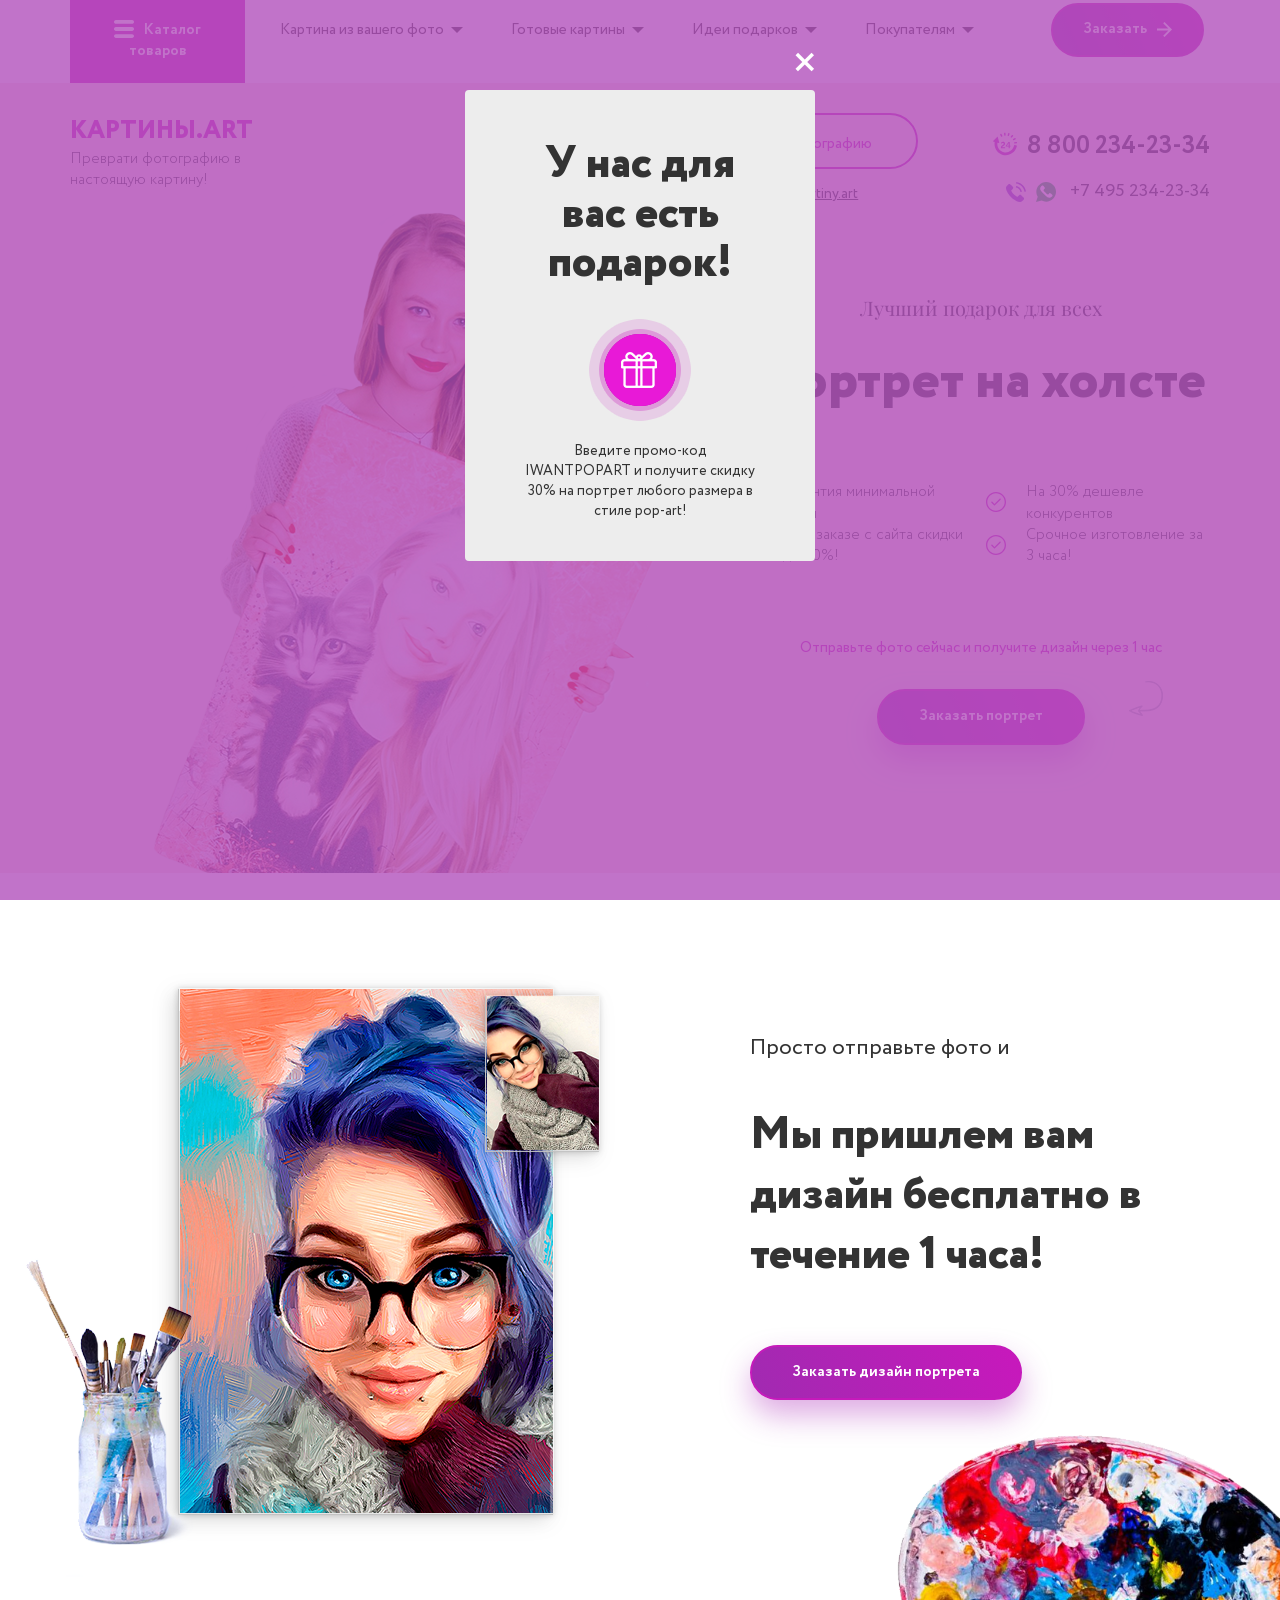
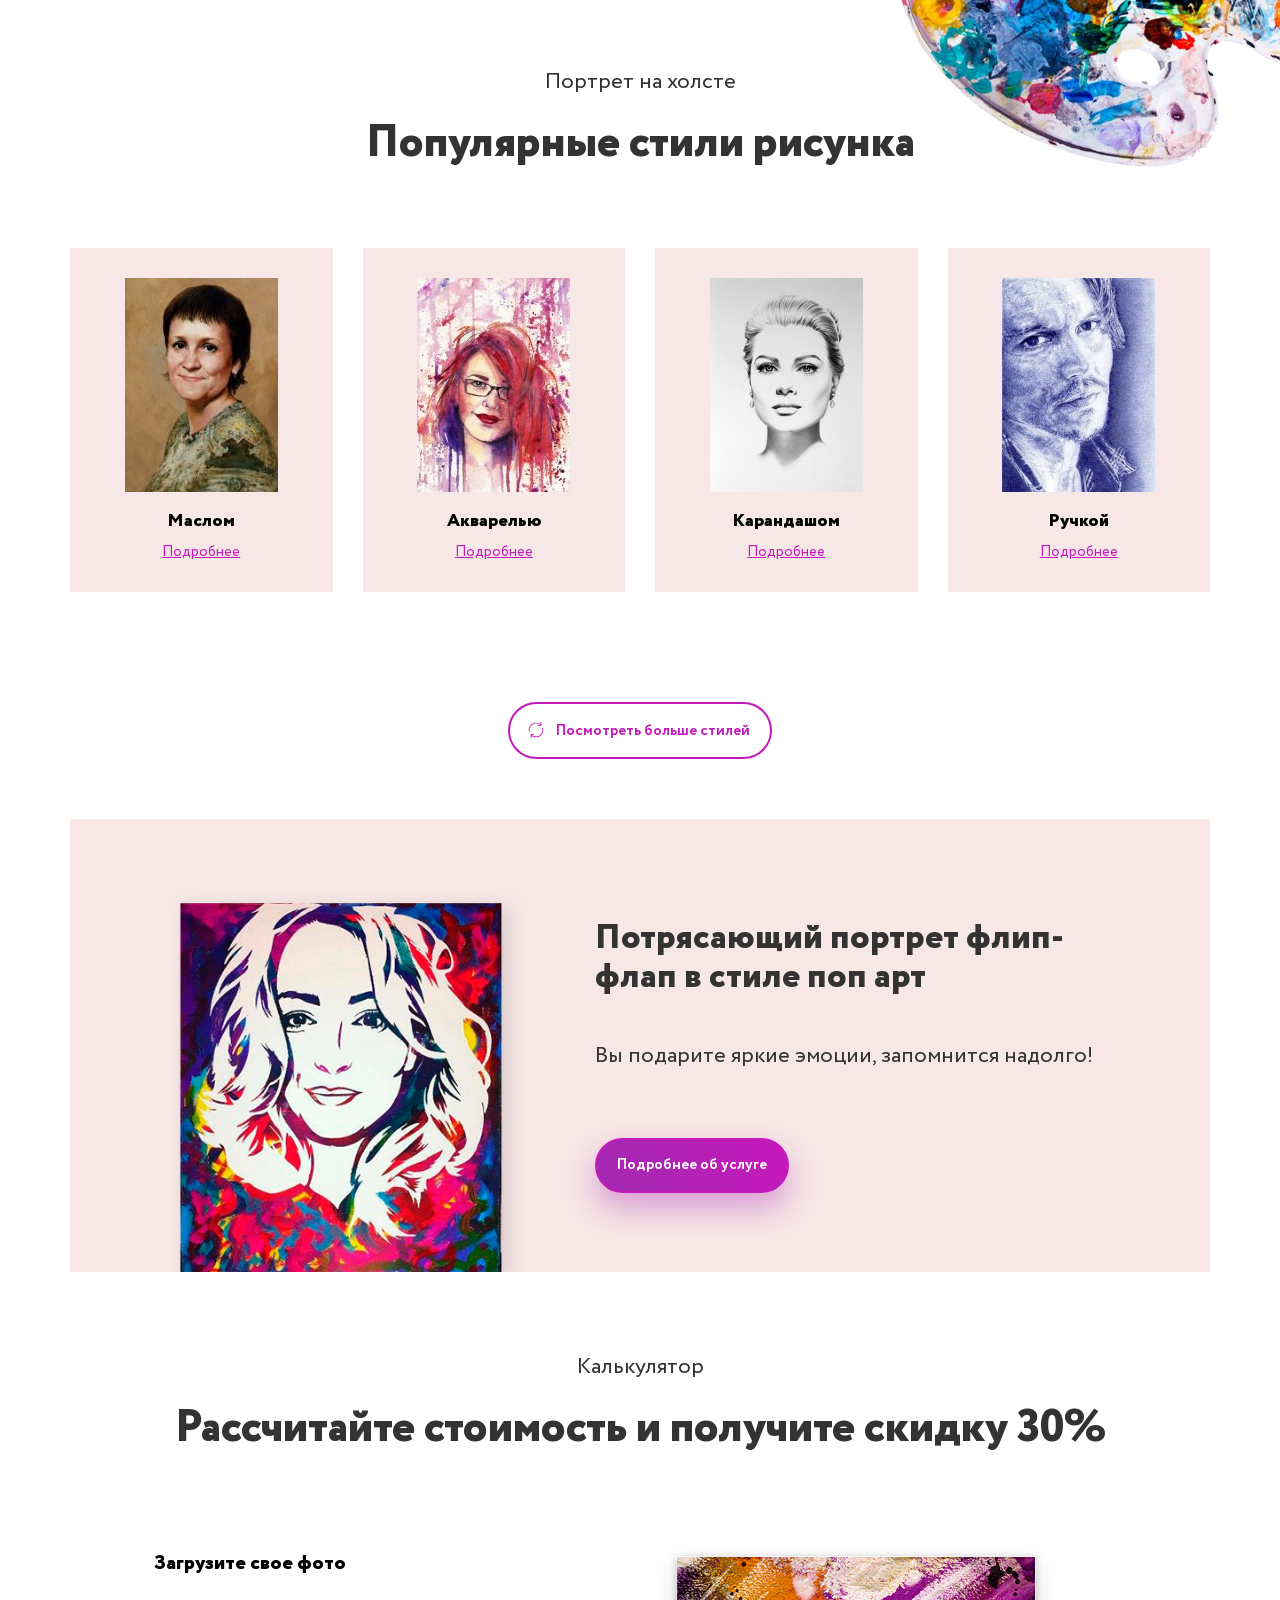
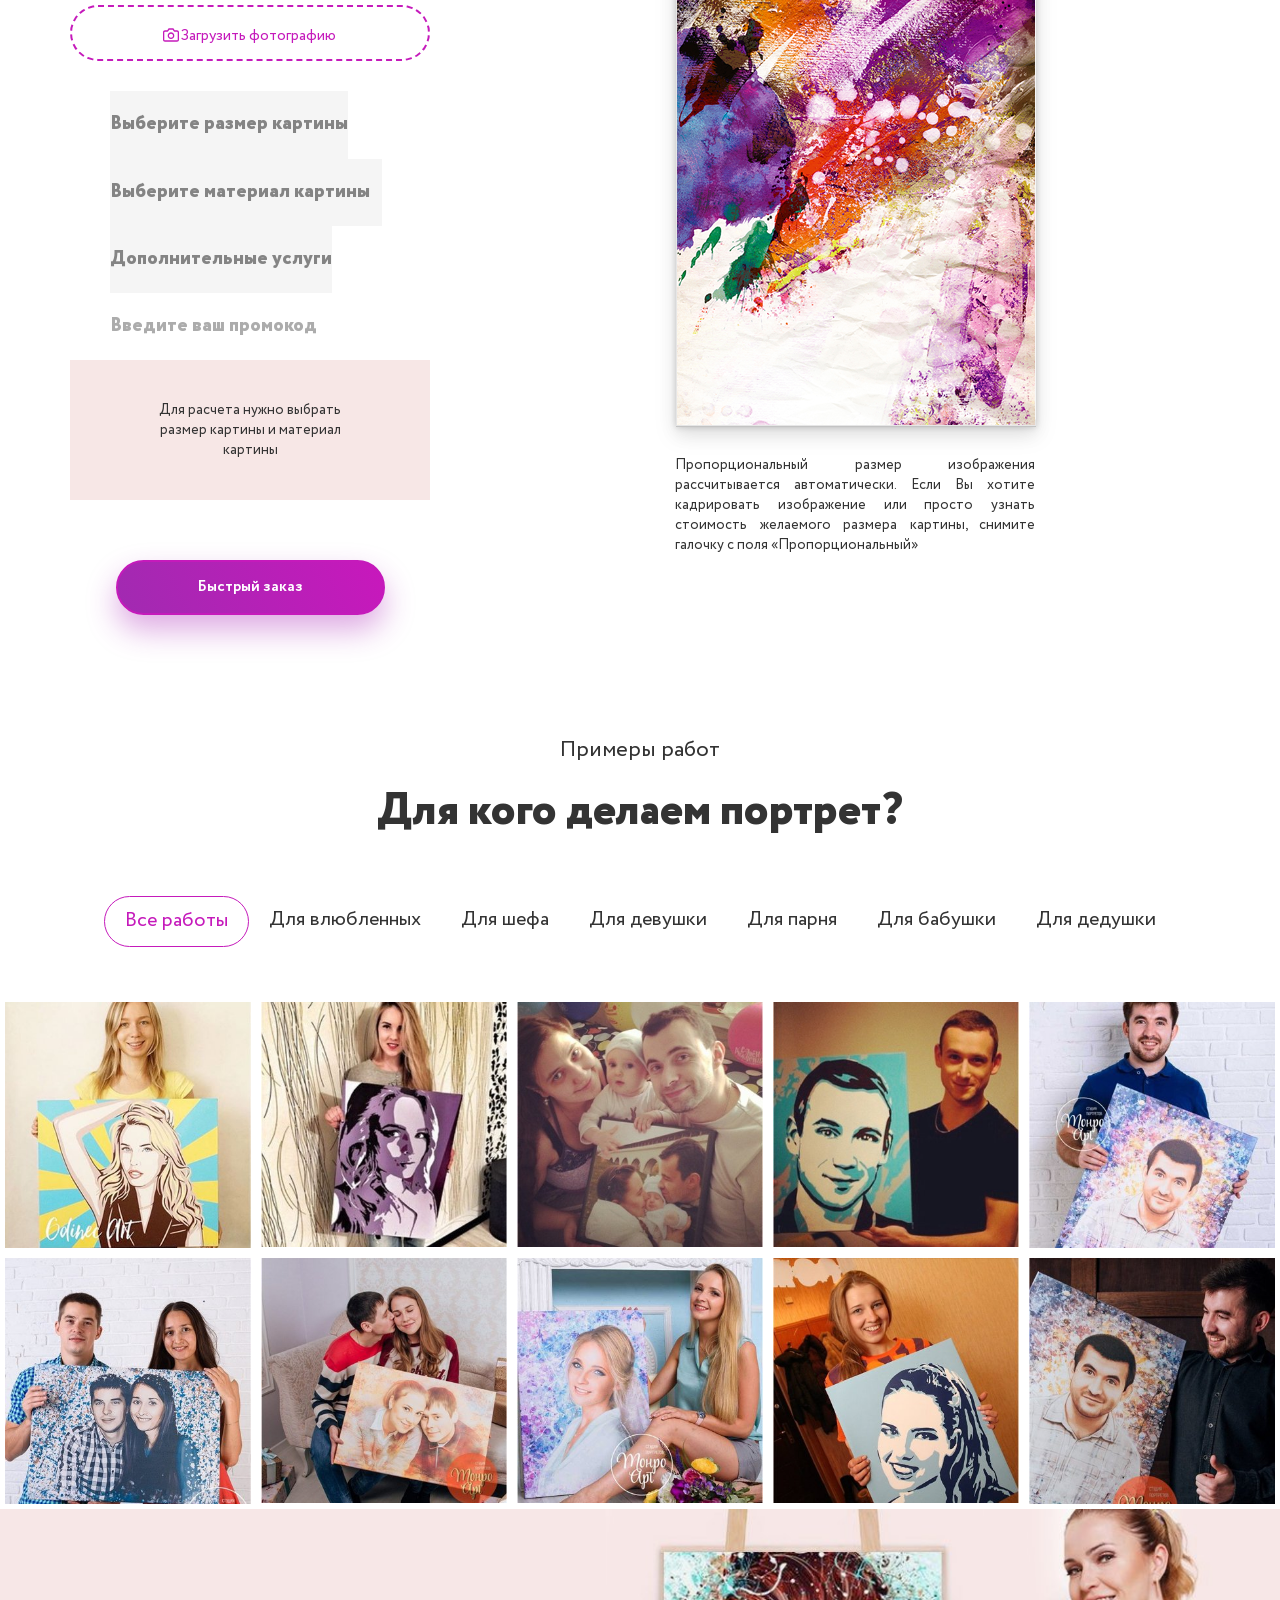
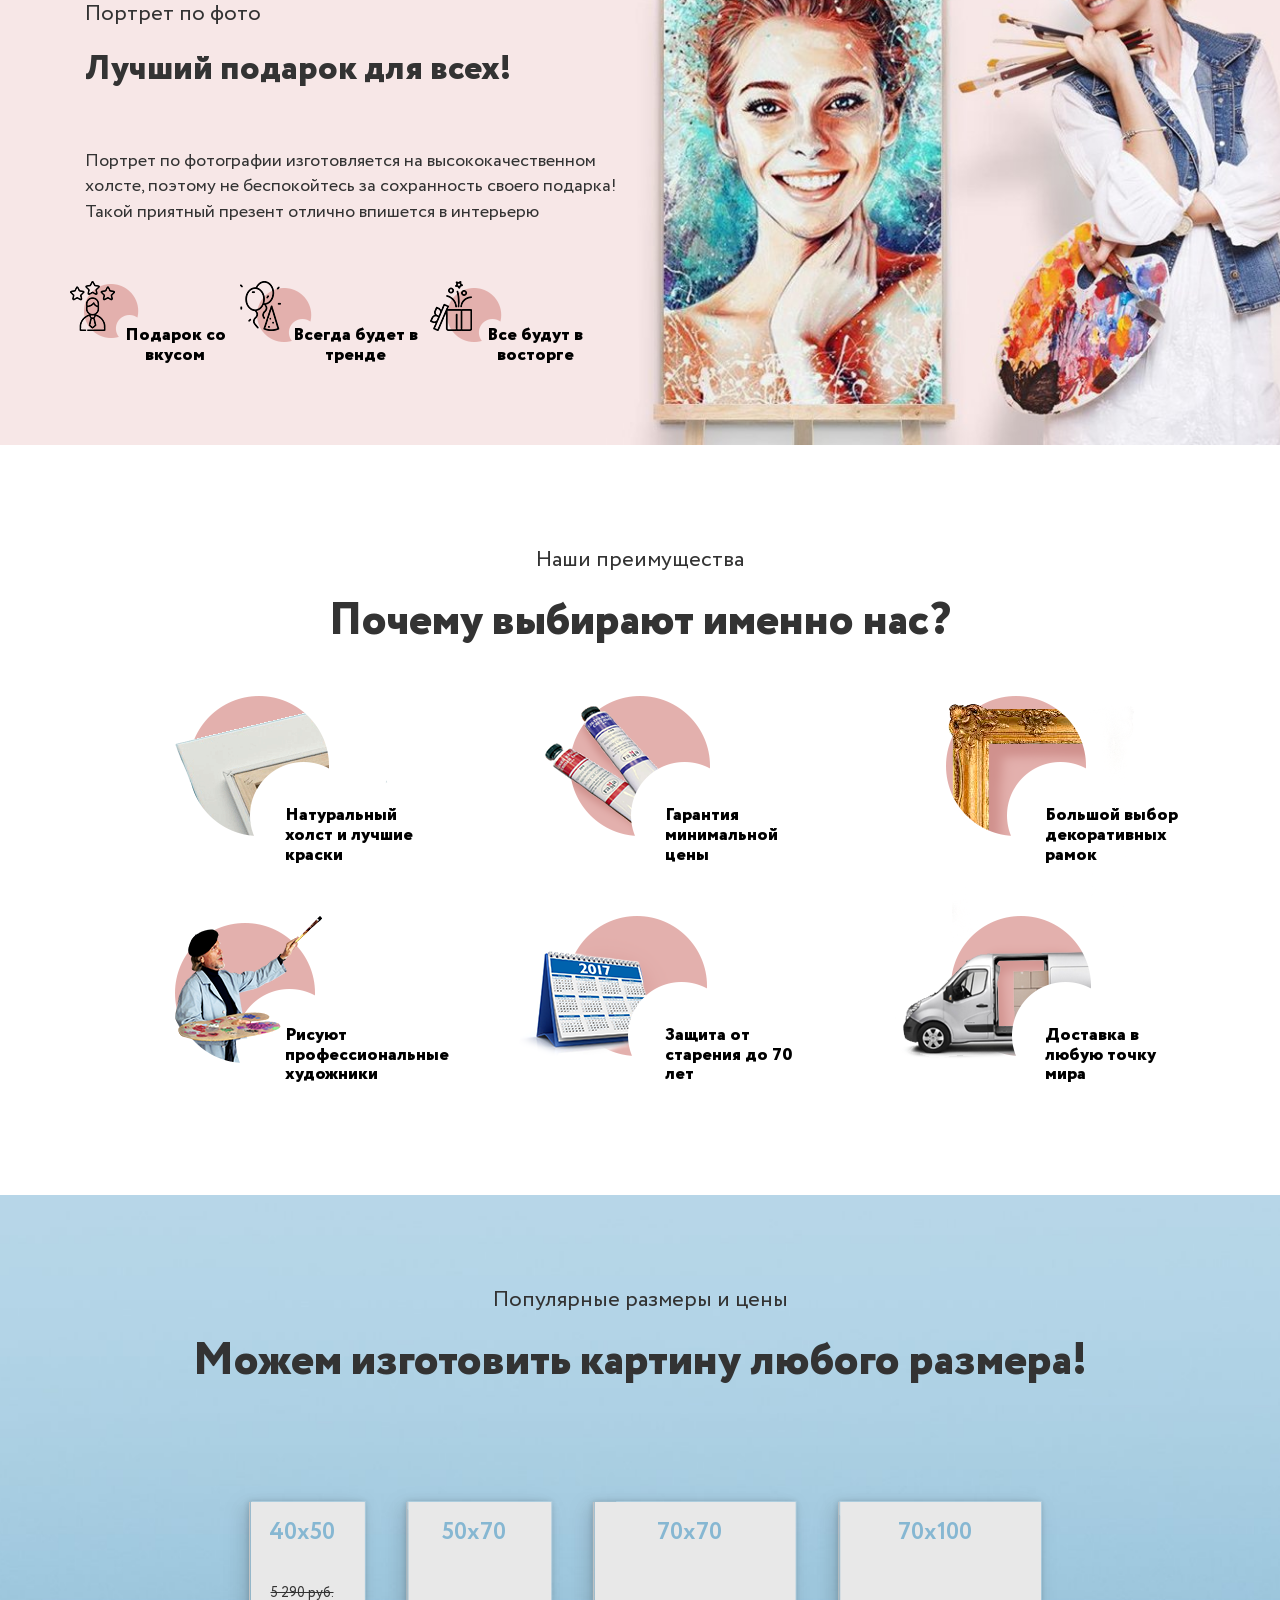
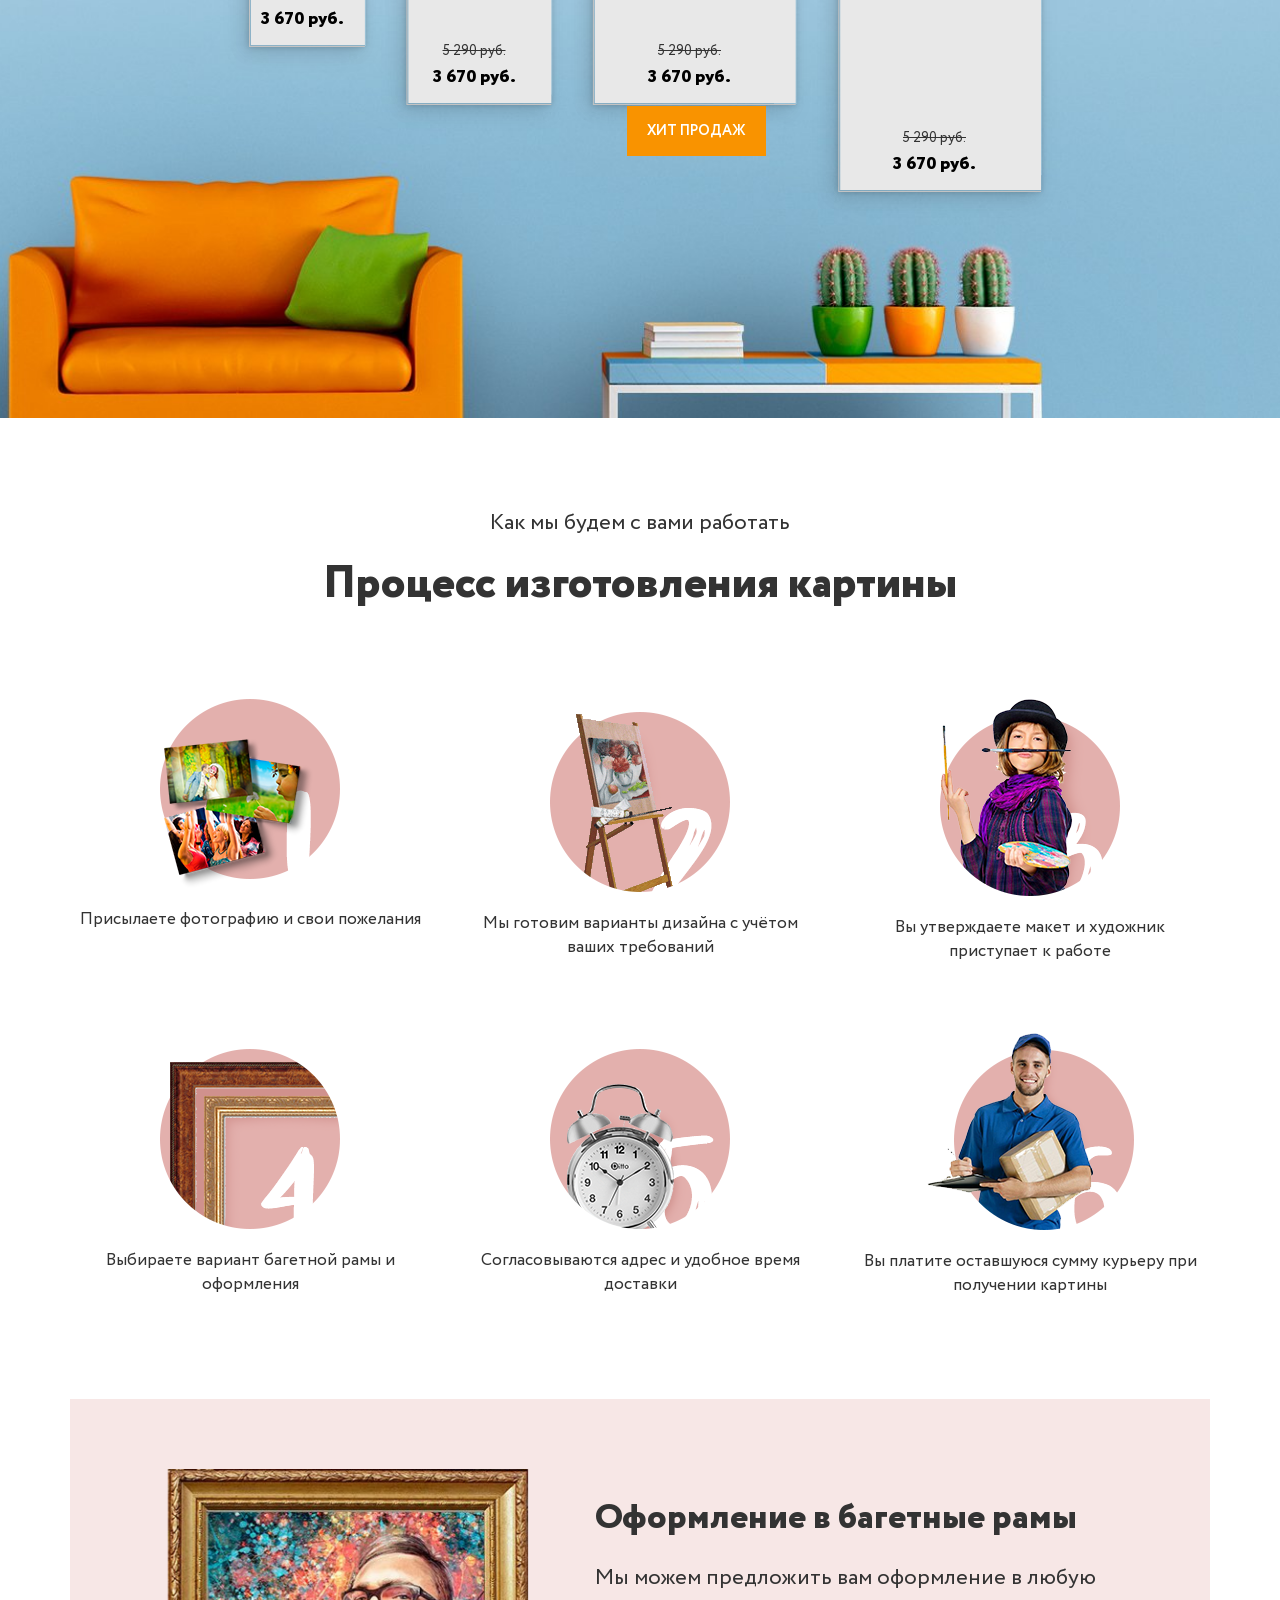
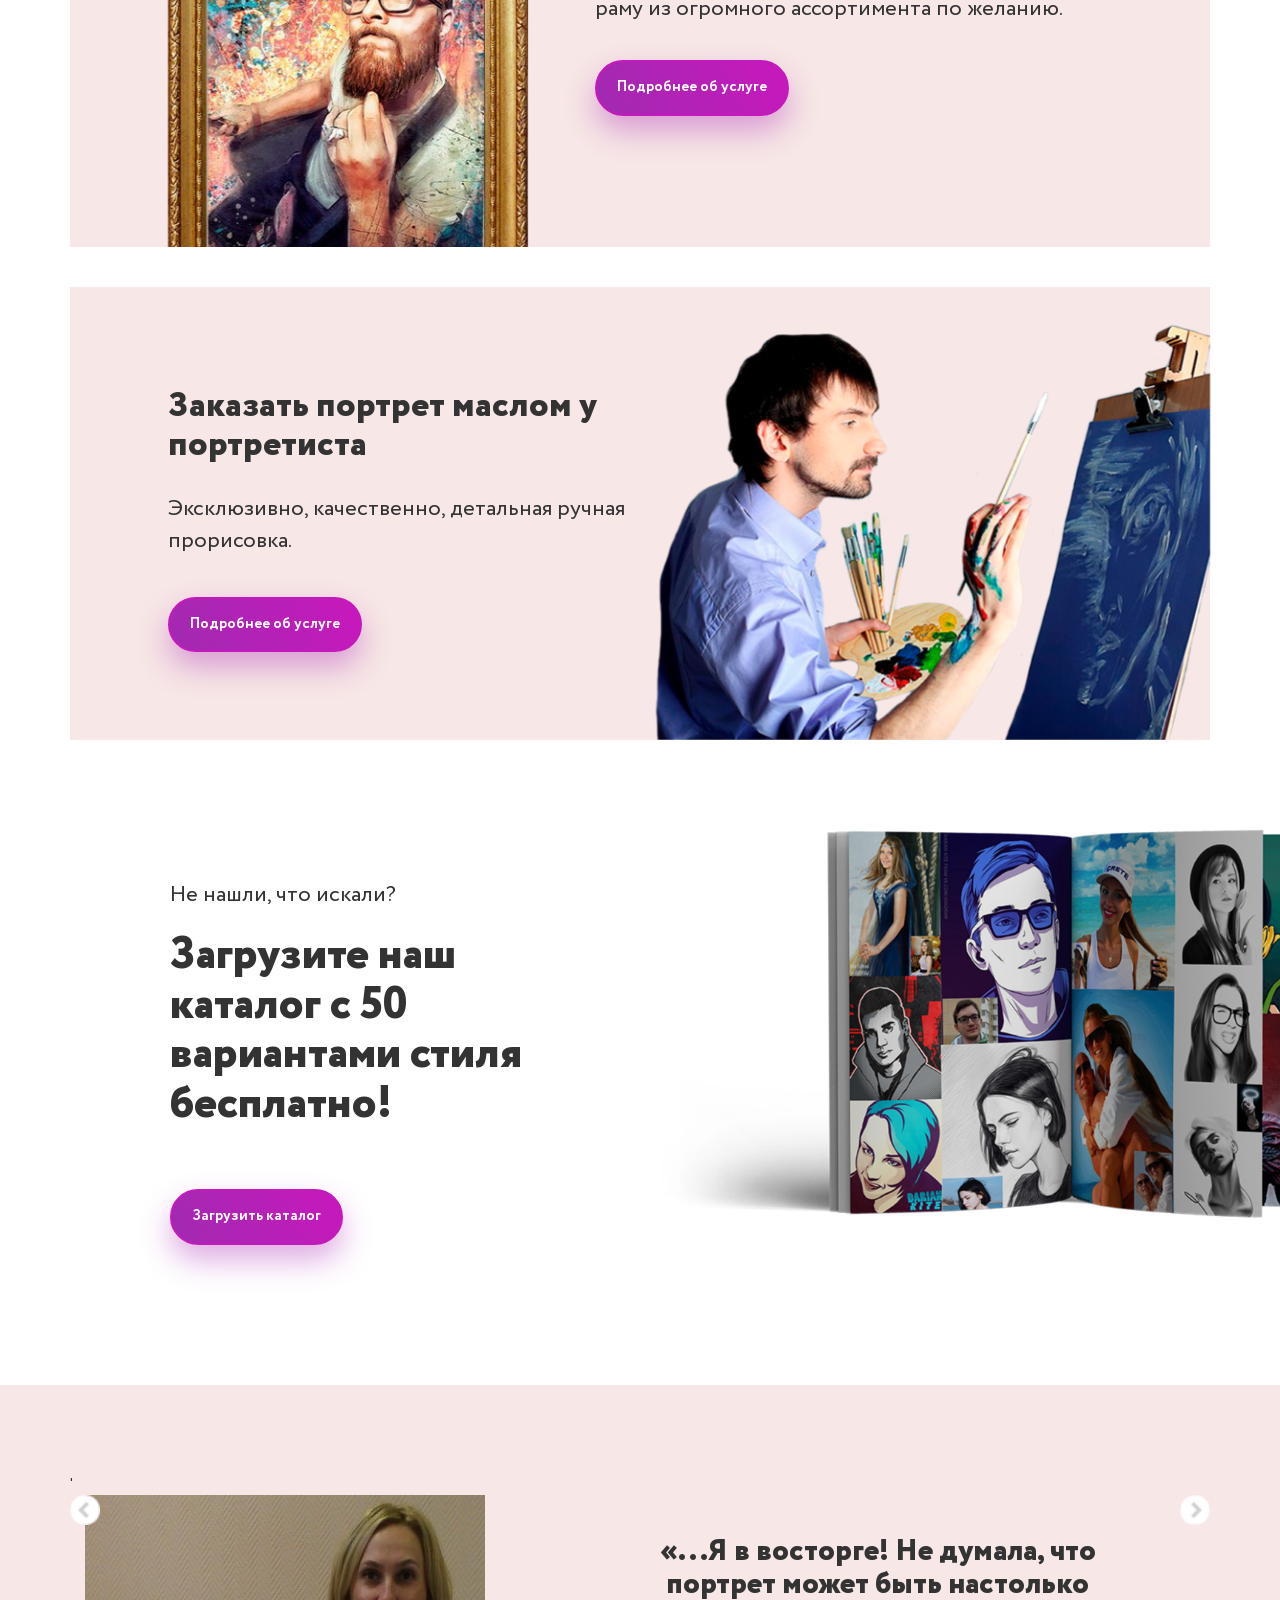
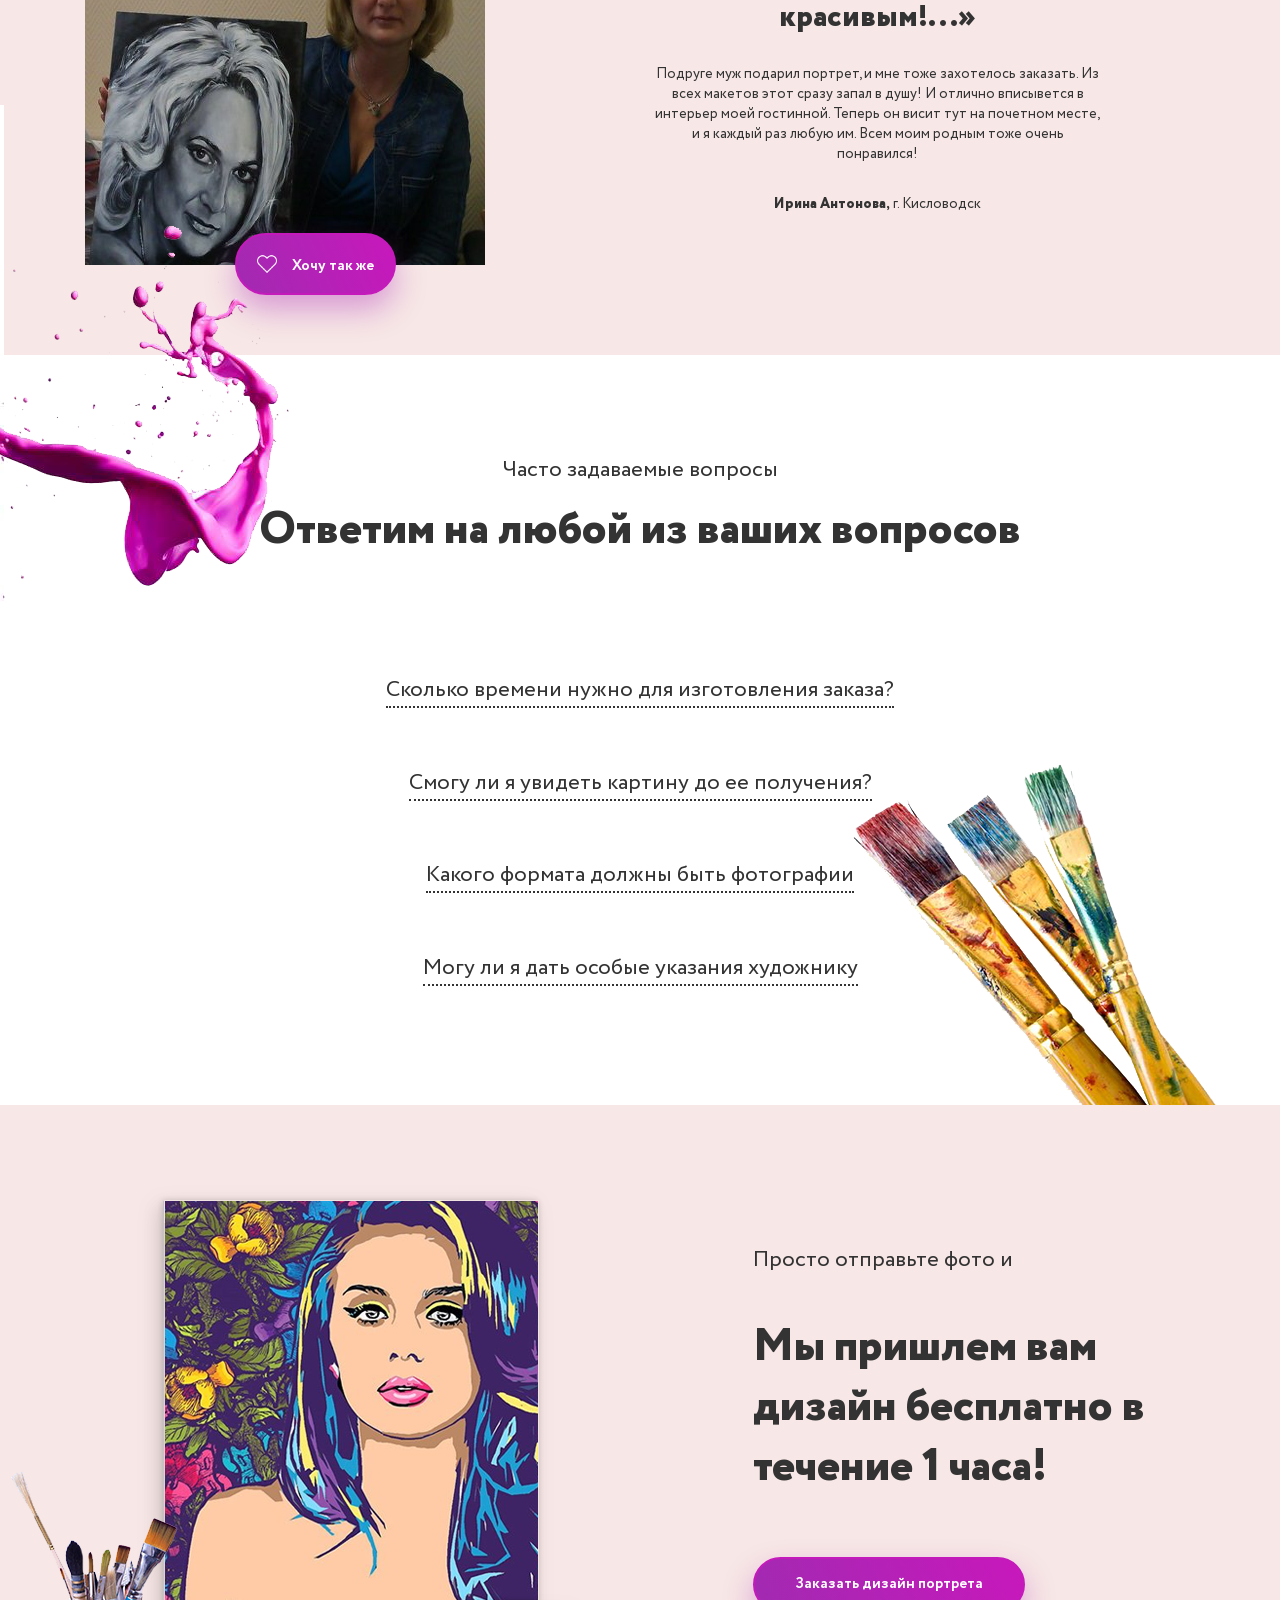
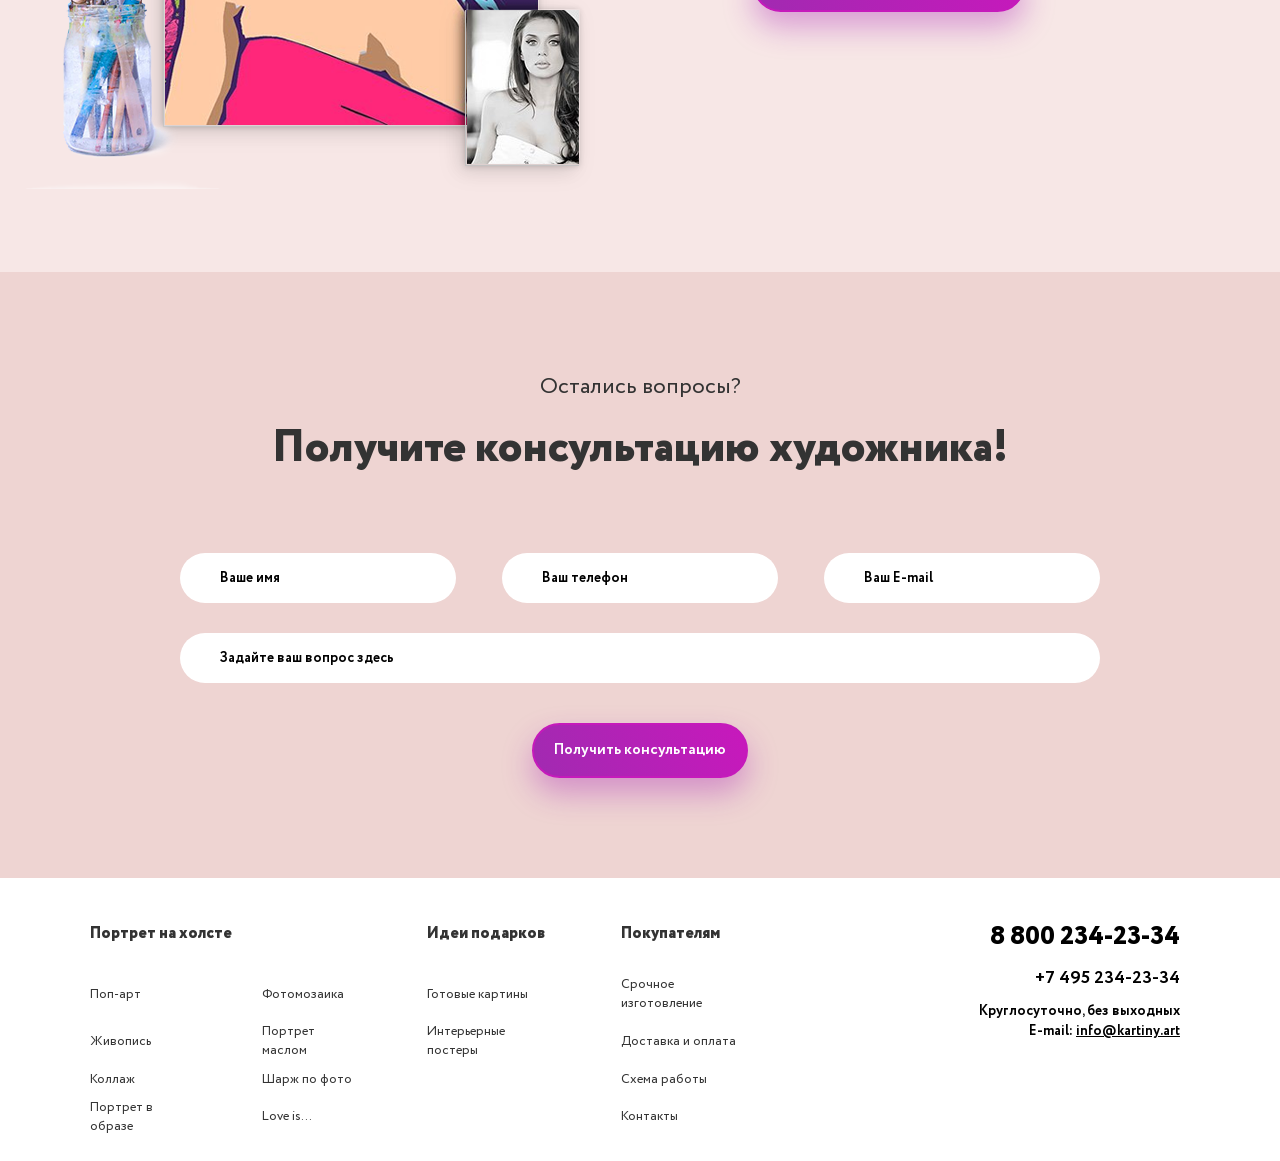
<file: paints/index.html>
<!DOCTYPE html>
<html lang=ru>

<head>
	<meta charset=UTF-8>
	<meta name=viewport content="width=device-width, initial-scale=1">
	<title>Картины.art - портрет на холсте</title>
	<link rel=stylesheet href=assets/css/bootstrap.css>
	<link rel="stylesheet" href="assets/css/animate.css">
	<link rel=stylesheet href=assets/css/main.css>
	<link rel="shortcut icon" href=".//assets/img/favicon.ico" type="image/x-icon">
</head>

<body>
	<img class="fixed-gift wow pulse infinite" src=assets/img/gift.png alt>
	<header id="up" class=header>
		<div class=container>
			<div class="col-md-2 col-sm-3 col-xs-6">
				<button class=burger>
					<img src=assets/img/burger.svg alt><span>Каталог товаров</span>
				</button>
				<ul class=burger-menu>
					<li>
						<a href="#">Картина из вашего фото</a>
					</li>
					<li>
						<a href="#">Готовые картины</a>
					</li>
					<li>
						<a href="#">Идеи подарков</a>
					</li>
					<li>
						<a href="#">Покупателям</a>
					</li>
				</ul>
			</div>
			<div class="col-md-8 hidden-sm hidden-xs">
				<ul class=header-menu>
					<li>
						<a href="#">Картина из вашего фото</a>
						<ul class="burger-menu header-menu-sub">
							<li><a href=#styles>Фотомозаика</a></li>
							<li><a href=#styles>Шарж по фото</a></li>
							<li><a href=#styles>Love is...</a></li>
						</ul>
					</li>
					<li>
						<a href="#">Готовые картины</a>
						<ul class="burger-menu header-menu-sub">
							<li><a href=#portfolio>Портрет</a></li>
							<li><a href=#portfolio>Живопись</a></li>
							<li><a href=#portfolio>Коллаж</a></li>
						</ul>
					</li>
					<li>
						<a href="#">Идеи подарков</a>
						<ul class="burger-menu header-menu-sub">
							<li><a href=#portfolio>Готовые картины</a></li>
							<li><a href=#portfolio>Интерьерные постеры</a></li>
						</ul>
					</li>
					<li>
						<a href="#">Покупателям</a>
						<ul class="burger-menu header-menu-sub">
							<li><a href=#often-questions>Срочное изготовление</a></li>
							<li><a href=#often-questions>Доставка и оплата</a></li>
							<li><a href=#scheme>Схема работы</a></li>
							<li><a href=#footer>Контакты</a></li>
						</ul>
					</li>
				</ul>
			</div>
			<div class="col-md-2 col-md-offset-0 col-sm-3 col-sm-offset-6 col-xs-6">
				<div class=button-wrap>
					<button class="button button-order button-design">Заказать<img src=assets/img/button-right-arrow.svg
							alt></button>
				</div>
			</div>
		</div>
	</header>
	<main class=main>
		<div class=container>
			<div class=row>
				<div class="col-md-3 col-sm-4 col-xs-5">
					<p class=logo>Картины.art</p>
					<p class=logo-p>Преврати фотографию в настоящую картину!</p>
				</div>
				<div class="col-md-3 col-md-offset-3 col-sm-offset-0 col-sm-4 hidden-xs">
					<div class=file_upload>
						<button type=button>Загрузить фотографию</button>
						<div>Файл не выбран</div>
						<input type=file name=upload>
					</div>
					<p class=email>E-mail: <a href=mailto:info@kartiny.art>info@kartiny.art</a></p>
				</div>
				<div class="col-md-3 col-sm-4 col-xs-7">
					<p class=phone>8 800 234-23-34</p>
					<p class=phone-whatsapp><img class=icons src=assets/img/telephone.svg alt><img class=icons
							src=assets/img/whatsapp.svg alt> +7 495 234-23-34</p>
				</div>
			</div>
			<div class=row>
				<div class=col-md-7>
					<div class=main-slider>
						<div class=main-slider-item>
							<p class=sliderimg style="height: 100%; width:100%"><img src=assets/img/main-1.png alt></p>
						</div>
						<div class=main-slider-item>
							<p class=sliderimg style="height: 100%; width:100%"><img src=assets/img/main-2.png alt></p>
						</div>
					</div>
				</div>
				<div class=col-md-5>
					<p class=p-heading-italic>Лучший подарок для всех</p>
					<h1 class="wow fadeInUp">Портрет на холсте</h1>
					<div class=row>
						<div class="col-md-6 col-md-offset-0 col-sm-6 col-sm-offset-3">
							<p class=main-features><img src=assets/img/checked.svg alt>Гарантия минимальной цены</p>
						</div>
						<div class="col-md-6 col-md-offset-0 col-sm-6 col-sm-offset-3">
							<p class=main-features><img src=assets/img/checked.svg alt>На 30% дешевле конкурентов</p>
						</div>
						<div class="col-md-6 col-md-offset-0 col-sm-6 col-sm-offset-3">
							<p class=main-features><img src=assets/img/checked.svg alt>При заказе с сайта скидки до 30%!
							</p>
						</div>
						<div class="col-md-6 col-md-offset-0 col-sm-6 col-sm-offset-3">
							<p class=main-features><img src=assets/img/checked.svg alt>Срочное изготовление за 3 часа!
							</p>
						</div>
					</div>
					<p class=p-button>Отправьте фото сейчас и получите дизайн через 1 час</p>
					<button class="button button-order button-design"><img class=button-order-img
							src=assets/img/button-arrow.png alt>Заказать портрет</button>
				</div>
			</div>
		</div>
	</main>
	<section class=promo>
		<div class=container>
			<div class=col-md-7>
				<img class=promo-img src=assets/img/promo-1.png alt>
			</div>
			<div class=col-md-5>
				<p>Просто отправьте фото и</p>
				<h2 class="wow fadeInUp">Мы пришлем вам дизайн бесплатно в течение 1 часа!</h2>
				<button class="button button-order button-design">Заказать дизайн портрета</button>
			</div>
		</div>
		<img class=palette src=assets/img/palette.png alt>
	</section>
	<section class=styles id=styles>
		<div class=container>
			<p class=p-heading>Портрет на холсте</p>
			<h2>Популярные стили рисунка</h2>
			<div class=row>
				<div class="col-sm-3 col-sm-offset-0 col-xs-10 col-xs-offset-1">
					<div class=styles-block>
						<img src=assets/img/styles-1.jpg alt>
						<h4>Маслом</h4>
						<a href="#">Подробнее</a>
					</div>
				</div>
				<div class="col-sm-3 col-sm-offset-0 col-xs-10 col-xs-offset-1">
					<div class=styles-block>
						<img src=assets/img/styles-2.jpg alt>
						<h4>Акварелью</h4>
						<a href="#">Подробнее</a>
					</div>
				</div>
				<div class="col-sm-3 col-sm-offset-0 col-xs-10 col-xs-offset-1">
					<div class=styles-block>
						<img src=assets/img/styles-3.jpg alt>
						<h4>Карандашом</h4>
						<a href="#">Подробнее</a>
					</div>
				</div>
				<div class="col-sm-3 col-sm-offset-0 col-xs-10 col-xs-offset-1">
					<div class=styles-block>
						<img src=assets/img/styles-4.jpg alt>
						<h4>Ручкой</h4>
						<a href="#">Подробнее</a>
					</div>
				</div>
				<!--<div class="hidden-lg hidden-md hidden-sm hidden-xs styles-2">
					<div class=styles-block>
						<img src=assets/img/styles-5.jpg alt>
						<h4>Пастелью</h4>
						<a href="#">Подробнее</a>
					</div>
				</div>
				<div class="hidden-lg hidden-md hidden-sm hidden-xs styles-2">
					<div class=styles-block>
						<img src=assets/img/styles-6.jpg alt>
						<h4>Поп-арт</h4>
						<a href="#">Подробнее</a>
					</div>
				</div>
				<div class="hidden-lg hidden-md hidden-sm hidden-xs styles-2">
					<div class=styles-block>
						<img src=assets/img/styles-7.png alt>
						<h4>Фотомозаика</h4>
						<a href="#">Подробнее</a>
					</div>
				</div>
				<div class="hidden-lg hidden-md hidden-sm hidden-xs styles-2">
					<div class=styles-block>
						<img src=assets/img/styles-8.jpg alt>
						<h4>Шарж</h4>
						<a href="#">Подробнее</a>
					</div>
				</div>-->
			</div>
			<button class="button button-transparent button-styles">Посмотреть больше стилей</button>
		</div>
		<img class=paints src=assets/img/paints.png alt>
	</section>
	<section class="card card-1 wow fadeIn">
		<div class=container>
			<div class=card-block>
				<div class=row>
					<div class="col-md-4 col-md-offset-1 col-sm-4 col-sm-offset-1">
						<img src=assets/img/card-1.png alt>
					</div>
					<div class="col-md-5 col-md-offset-1 col-sm-5 col-sm-offset-1">
						<div class=card-block-text>
							<h3>Потрясающий портрет флип-флап в стиле поп арт</h3>
							<p class=p-heading>Вы подарите яркие эмоции, запомнится надолго!</p>
							<button class="button button-order button-consultation  wow zoomIn">Подробнее об
								услуге</button>
						</div>
					</div>
				</div>
			</div>
		</div>
	</section>
	<section class=calc>
		<div class=container>
			<p class=p-heading>Калькулятор</p>
			<h2>Рассчитайте стоимость и получите скидку 30%</h2>
			<div class=row>
				<div class="col-md-4 col-offset-1">
					<form class="form calc_form" action=# method=POST enctype=multipart/form-data>
						<h4>Загрузите свое фото</h4>
						<div class=file_upload>
							<button type=button>Загрузить фотографию</button>
							<div>Файл не выбран</div>
							<input type=file name=upload multiple accept="images/*">
						</div>
						<select id=size>
							<option value>Выберите размер картины</option>
							<option value="500">40x50</option>
							<option value="1000">50x70</option>
							<option value="1500">70x70</option>
							<option value="2000">70x100</option>
						</select>
						<select id=material>
							<option value>Выберите материал картины</option>
							<option value="1"
								title="Изящный, позволяет легко создавать текстуру, подходит для декоративных картин маслом.">
								Холст из волокна</option>
							<option value="1.2"
								title="Достаточно грубый и создает ощущение реальности, подходит для классических пейзажей, натюрмортов и портретов.">
								Льняной холст</option>
							<option value="1.5" title="Изящный, подходит для всех типов реалистичных портретов.">Холст
								из
								натурального хлопка</option>
						</select>
						<select id=options>
							<option value="0">Дополнительные услуги</option>
							<option value="1000">Покрытие арт-гелем</option>
							<option value="2000">Экспресс-изготовление</option>
							<option value="500">Доставка готовых работ </option>
						</select>
						<input type="text" class="promocode" placeholder="Введите ваш промокод">
						<div class=calc-price>Для расчета нужно выбрать размер картины и материал картины</div>
						<button class="button button-order">Быстрый заказ</button>
					</form>
				</div>
				<div class="col-md-4 col-md-offset-2 hidden-sm hidden-xs">
					<img src=assets/img/calc-1.png alt>
					<p class=calc-text>Пропорциональный размер изображения рассчитывается автоматически. Если Вы хотите
						кадрировать изображение или просто узнать стоимость желаемого размера картины, снимите галочку с
						поля «Пропорциональный»</p>
				</div>
			</div>
		</div>
	</section>
	<section class=portfolio id=portfolio>
		<div class=container>
			<div class=p-heading>Примеры работ</div>
			<h2>Для кого делаем портрет?</h2>
			<ul class=portfolio-menu>
				<li class="all active">Все работы</li>
				<li class=lovers>Для влюбленных</li>
				<li class=chef>Для шефа</li>
				<li class=girl>Для девушки</li>
				<li class=guy>Для парня</li>
				<li class=grandmother>Для бабушки</li>
				<li class=granddad>Для дедушки</li>
			</ul>
		</div>
		<div class=portfolio-wrapper>
			<div class="portfolio-block all girl">
				<img src=assets/img/portfolio-1.jpg alt>
			</div>
			<div class="portfolio-block all girl">
				<img src=assets/img/portfolio-2.jpg alt>
			</div>
			<div class="portfolio-block all lovers">
				<img src=assets/img/portfolio-3.jpg alt>
			</div>
			<div class="portfolio-block all guy">
				<img src=assets/img/portfolio-4.jpg alt>
			</div>
			<div class="portfolio-block all chef">
				<img src=assets/img/portfolio-5.jpg alt>
			</div>
			<div class="portfolio-block all lovers">
				<img src=assets/img/portfolio-6.jpg alt>
			</div>
			<div class="portfolio-block all lovers">
				<img src=assets/img/portfolio-7.jpg alt>
			</div>
			<div class="portfolio-block all girl">
				<img src=assets/img/portfolio-8.jpg alt>
			</div>
			<div class="portfolio-block all girl">
				<img src=assets/img/portfolio-9.jpg alt>
			</div>
			<div class="portfolio-block all chef">
				<img src=assets/img/portfolio-10.jpg alt>
			</div>
		</div>
		<div class=container>
			<p class=portfolio-no>Таких портретов мы еще не делали, хотите быть первыми?</p>
		</div>
	</section>
	<section class=gift>
		<div class=container>
			<div class=col-md-6>
				<p class=p-heading>Портрет по фото</p>
				<h3>Лучший подарок для всех!</h3>
				<p class=gift-text>Портрет по фотографии изготовляется на высококачественном холсте, поэтому не
					беспокойтесь за сохранность своего подарка! Такой приятный презент отлично впишется в интерьерю</p>
				<div class=gift-features>
					<div class=col-sm-4>
						<h4 class="wow swing" data-wow-delay="0.2s"><img class=gift-img-1 src=assets/img/gift-1.png
								alt>Подарок со вкусом</h4>
					</div>
					<div class=col-sm-4>
						<h4 class="wow swing" data-wow-delay="0.4s"><img class=gift-img-2 src=assets/img/gift-2.png
								alt>Всегда будет в тренде</h4>
					</div>
					<div class=col-sm-4>
						<h4 class="wow swing" data-wow-delay="0.6s"><img class=gift-img-3 src=assets/img/gift-3.png
								alt>Все будут в восторге</h4>
					</div>
				</div>
			</div>
		</div>
	</section>
	<section class=features>
		<div class=container>
			<p class=p-heading>Наши преимущества</p>
			<h2>Почему выбирают именно нас?</h2>
			<div class="col-md-4 col-sm-6 wow rotateIn" data-wow-delay="0.1s">
				<h4><img class=features-img-1 src=assets/img/features-1.png alt>Натуральный холст и лучшие краски</h4>
			</div>
			<div class="col-md-4 col-sm-6  wow rotateIn" data-wow-delay="0.2s">
				<h4><img class=features-img-2 src=assets/img/features-2.png alt>Гарантия минимальной цены</h4>
			</div>
			<div class="col-md-4 col-sm-6  wow rotateIn" data-wow-delay="0.3s">
				<h4><img class=features-img-3 src=assets/img/features-3.png alt>Большой выбор декоративных рамок</h4>
			</div>
			<div class="col-md-4 col-sm-6  wow rotateIn" data-wow-delay="0.4s">
				<h4><img class=features-img-4 src=assets/img/features-4.png alt>Рисуют профессиональные художники</h4>
			</div>
			<div class="col-md-4 col-sm-6  wow rotateIn" data-wow-delay="0.5s">
				<h4><img class=features-img-5 src=assets/img/features-5.png alt>Защита от старения до 70 лет</h4>
			</div>
			<div class="col-md-4 col-sm-6  wow rotateIn" data-wow-delay="0.6s">
				<h4><img class=features-img-6 src=assets/img/features-6.png alt>Доставка в любую точку мира</h4>
			</div>
		</div>
	</section>
	<section class=sizes>
		<div class=container>
			<div class=p-heading>Популярные размеры и цены</div>
			<h2>Можем изготовить картину любого размера!</h2>
			<div class="col-md-10 col-md-offset-1 col-xs-12 col-xs-offset-0">
				<div class=sizes-wrapper>
					<div class=sizes-block>
						<img class=size-1 src=assets/img/sizes-1.png alt>
						<p class=size>40x50</p>
						<p class=starting-price>5 290 руб.</p>
						<p class=final-price>3 670 руб.</p>
					</div>
					<div class=sizes-block>
						<img class=size-2 src=assets/img/sizes-2.png alt>
						<p class=size>50x70</p>
						<p class=starting-price>5 290 руб.</p>
						<p class=final-price>3 670 руб.</p>
					</div>
					<div class=sizes-block>
						<img class=size-3 src=assets/img/sizes-3.png alt>
						<p class=size>70x70</p>
						<p class=starting-price>5 290 руб.</p>
						<p class=final-price>3 670 руб.</p>
						<p class=sizes-hit>Хит продаж</p>
					</div>
					<div class=sizes-block>
						<img class=size-4 src=assets/img/sizes-4.png alt>
						<p class=size>70x100</p>
						<p class=starting-price>5 290 руб.</p>
						<p class=final-price>3 670 руб.</p>
					</div>
				</div>
			</div>
		</div>
	</section>
	<section class=scheme id=scheme>
		<div class=container>
			<p class=p-heading>Как мы будем с вами работать</p>
			<h2>Процесс изготовления картины</h2>
			<div class=row>
				<div class="col-md-4 col-sm-6 col-xs-12">
					<div class=scheme-block>
						<img src=assets/img/scheme-1.png alt>
						<p>Присылаете фотографию и свои пожелания</p>
					</div>
				</div>
				<div class="col-md-4 col-sm-6 col-xs-12">
					<div class=scheme-block style="position: relative; top: 1.3rem;">
						<img src=assets/img/scheme-2.png alt>
						<p>Мы готовим варианты дизайна с учётом ваших требований</p>
					</div>
				</div>
				<div class="col-md-4 col-sm-6 col-xs-12">
					<div class=scheme-block>
						<img src=assets/img/scheme-3.png alt>
						<p>Вы утверждаете макет и художник приступает к работе</p>
					</div>
				</div>
				<div class="col-md-4 col-sm-6 col-xs-12">
					<div class=scheme-block>
						<img src=assets/img/scheme-4.png alt>
						<p>Выбираете вариант багетной рамы и оформления</p>
					</div>
				</div>
				<div class="col-md-4 col-sm-6 col-xs-12">
					<div class=scheme-block>
						<img src=assets/img/scheme-5.png alt>
						<p>Согласовываются адрес и удобное время доставки</p>
					</div>
				</div>
				<div class="col-md-4 col-sm-6 col-xs-12">
					<div class=scheme-block style="position: relative; top: -1.6rem;">
						<img src=assets/img/scheme-6.png alt>
						<p>Вы платите оставшуюся сумму курьеру при получении картины</p>
					</div>
				</div>
			</div>
		</div>
	</section>
	<section class="card card-2 wow fadeIn">
		<div class=container>
			<div class=card-block>
				<div class=row>
					<div class="col-md-4 col-md-offset-1 col-sm-4 col-sm-offset-1">
						<img src=assets/img/card-2.jpg alt>
					</div>
					<div class="col-md-5 col-md-offset-1 col-sm-5 col-sm-offset-1">
						<div class=card-block-text>
							<h3>Оформление в багетные рамы</h3>
							<p class=p-heading>Мы можем предложить вам оформление в любую раму из огромного ассортимента
								по желанию.</p>
							<button class="button button-order button-consultation wow zoomIn">Подробнее об
								услуге</button>
						</div>
					</div>
				</div>
			</div>
		</div>
	</section>
	<section class="card card-3 wow fadeIn">
		<div class=container>
			<div class=card-block>
				<div class=row>
					<div class="col-md-5 col-md-offset-1 col-sm-5 col-sm-offset-1">
						<div class=card-block-text>
							<h3>Заказать портрет маслом у портретиста</h3>
							<p class=p-heading>Эксклюзивно, качественно, детальная ручная прорисовка.</p>
							<button class="button button-order button-consultation zoomIn">Подробнее об услуге</button>
						</div>
					</div>
					<div class="col-md-6 col-sm-6">
						<img src=assets/img/card-3.png alt>
					</div>
				</div>
			</div>
		</div>
	</section>
	<section class=promo-2>
		<div class=container>
			<div class=row>
				<div class=col-md-5>
					<div class=promo-2-block>
						<p class=p-heading>Не нашли, что искали?</p>
						<h2 class="wow fadeInUp">Загрузите наш каталог с 50 вариантами стиля бесплатно!</h2>
						<button class="button button-order">Загрузить каталог</button>
					</div>
				</div>
				<div class=col-md-7><img src=assets/img/promo-2.png alt></div>
			</div>
		</div>
	</section>
	<div class=feedback>
		<div class=container>
			<div class=feedback-slider style="position:relative;  height: 100%; width:100%; ">
				<!--height: 400px;-->
				<button class="main-slider-btn main-prev-btn">
					<img src="assets/img/left-arr.png" alt="left">
				</button>'
				<button class="main-slider-btn main-next-btn">
					<img src="assets/img/right-arr.png" alt="right">
				</button>
				<div class=feedback-slider-item>
					<div class=col-sm-5>
						<div class=feedback-block>
							<img src=assets/img/feedback-1.png alt>
							<button class="button button-order button-design">Хочу так же</button>
						</div>
					</div>
					<div class="col-sm-5 col-sm-offset-1">
						<p class=feedback-heading>«...Получил я именно то, о чем мечтал, причем прямо с доставкой на
							дом!...»</p>
						<p class=feedback-text>Я живу в небольшом поселке и для меня заказать портрет было целым
							подвигом! Пристал наши с супругой фото и попросил сделать несколько макетов на выбор. К
							моему удивлению, очень скоро мне прислали не просто несколько, а целых 15 разных макетов! Я
							выбрал самый лучший и оформил заказ.</p>
						<p class=feedback-signature><span>Олег Петров,</span> д. Месягутово</p>
					</div>
				</div>
				<div class=feedback-slider-item>
					<div class=col-sm-5>
						<div class=feedback-block>
							<img src=assets/img/feedback-2.jpg alt>
							<button class="button button-order button-design">Хочу так же</button>
						</div>
					</div>
					<div class="col-sm-5 col-sm-offset-1">
						<p class=feedback-heading>«...Я в восторге! Не думала, что портрет может быть настолько
							красивым!...»</p>
						<p class=feedback-text>Подруге муж подарил портрет, и мне тоже захотелось заказать. Из всех
							макетов этот сразу запал в душу! И отлично вписывется в интерьер моей гостинной. Теперь он
							висит тут на почетном месте, и я каждый раз любую им. Всем моим родным тоже очень
							понравился!</p>
						<p class=feedback-signature><span>Ирина Антонова,</span> г. Кисловодск</p>
					</div>
				</div>
				<div class=feedback-slider-item>
					<div class=col-sm-5>
						<div class=feedback-block>
							<img src=assets/img/feedback-3.jpg alt>
							<button class="button button-order button-design">Хочу так же</button>
						</div>
					</div>
					<div class="col-sm-5 col-sm-offset-1">
						<p class=feedback-heading>«...Неожиданный подарок на день рождения от друзей...»</p>
						<p class=feedback-text>Хочу поделиться впечатлениями от полученного вчера подарка. Классная
							работа, выполненная, натуральными красками! Я как человек педантичный, люблю мелочи, для
							меня они очень важны, и здесь они прикольно сделаны – часы нарисовали, свитерок мой любимый,
							маечка с резиночкой. Очень позитивный шарж, сделанный по моей фотографии.</p>
						<p class=feedback-signature><span>Нарек Маргарян,</span> г. Великие Луки</p>
					</div>
				</div>
			</div>
		</div>
	</div>
	<section class=often-questions id=often-questions>
		<div class=container>
			<img class=spirt src=assets/img/spirt.png alt>
			<p class=p-heading>Часто задаваемые вопросы</p>
			<h2>Ответим на любой из ваших вопросов</h2>
			<div id=accordion>
				<p class="accordion-heading col-md-8 col-md-offset-2"><span>Сколько времени нужно для
						изготовления
						заказа?</span></p>
				<div class="col-md-8 col-md-offset-2 accordion-block">
					<p>
						Время выполнения заказа зависит от трех факторов: сложности картины, стиля написания и размера.
						Среднее время выполнения заказа составляет 7 дней без учета времени на доставку. В ряде случаев
						по желанию заказчика можно уменьшить срок до 5 дней.<br><br>Примечание: Если Вы решите что-то
						изменить в картине, внести коррективы - это может занять дополнительное время, которое не
						учитывается при оговоренном сроке выполнения.
					</p>
				</div>
				<p class="accordion-heading col-md-8 col-md-offset-2"><span>Смогу ли я увидеть картину до ее
						получения?</span></p>
				<div class="col-md-8 col-md-offset-2 accordion-block">
					<p>
						Да. По готовности, мы отправляем по электронной почте цифровое фото Вашей картины, для того,
						чтобы Вы смогли, при необходимости внести свои корректировки и пожелания, если таковые будут. Вы
						также сможете увидеть картину "вживую" в нашем салоне. Сообщите об этом Вашему менеджеру.
					</p>
				</div>
				<p class="accordion-heading col-md-8 col-md-offset-2"><span>Какого формата должны быть фотографии</span>
				</p>
				<div class="col-md-8 col-md-offset-2 accordion-block">
					<p>
						Мы работаем со всеми известными форматами изображений! Через сайт вы можете загрузить JPEG,
						TIFF, PNG размером до 50 мегабайт. Вы должны обладать авторскими правами или иметь разрешение на
						использование изображения. Если у Вас другой формат изображения (RAW, PDF), то вы можете
						воспользоваться FTP загрузчиком. Если вы хотите сделать фото из бумажной фотографии (не
						цифровой), пришлите его нам, мы отсканируем, обработаем и вернем фото вместе с вашим заказом!
					</p>
				</div>
				<p class="accordion-heading col-md-8 col-md-offset-2"><span>Могу ли я дать особые указания
						художнику</span></p>
				<div class="col-md-8 col-md-offset-2 accordion-block">
					<p>
						Когда вы размещаете свой заказ на сайте, вы можете добавить свои комментарии в специальном
						текстовом поле. Вы также можете: объединить объекты с разных фото в одно или удалить объекты с
						фото, можете поменять задний фон, поменять одежду, наряды, сделать цветную картину с
						черно-белого фото, а также заказать картину с поврежденного или старого фото.
					</p>
				</div>
			</div>
			<img class=brushes src=assets/img/brushes.png alt>
		</div>
	</section>
	<section class="promo promo-3">
		<div class=container>
			<div class=row>
				<div class=col-md-7>
					<img class=promo-img src=assets/img/promo-3.png alt>
				</div>
				<div class=col-md-5>
					<p>Просто отправьте фото и</p>
					<h2 class="wow fadeInUp">Мы пришлем вам дизайн бесплатно в течение 1 часа!</h2>
					<button class="button button-order button-design">Заказать дизайн портрета</button>
				</div>
			</div>
		</div>
	</section>
	<section class=consultation>
		<div class=container>
			<p class=p-heading>Остались вопросы?</p>
			<h2>Получите консультацию художника!</h2>
			<div class="col-md-10 col-md-offset-1">
				<form action=# method=POST>
					<div class=input-wrapper>
						<input type=text name=name placeholder="Ваше имя" required>
						<input type=text name=phone placeholder="Ваш телефон" required>
						<input type=text name=email placeholder="Ваш E-mail">
						<input class=input-text name=message type=text placeholder="Задайте ваш вопрос здесь" required>
					</div>
					<button class="button button-order">Получить консультацию</button>
				</form>
			</div>
		</div>
	</section>
	<footer class=footer id=footer>
		<div class=container>
			<div class="col-md-8 hidden-sm hidden-xs">
				<table>
					<tr>
						<th colspan=2>Портрет на холсте</th>
						<th>Идеи подарков</th>
						<th>Покупателям</th>
					</tr>
					<tr>
						<td>Поп-арт</td>
						<td>Фотомозаика</td>
						<td>Готовые картины</td>
						<td>Срочное изготовление</td>
					</tr>
					<tr>
						<td>Живопись</td>
						<td>Портрет маслом</td>
						<td>Интерьерные постеры</td>
						<td>Доставка и оплата</td>
					</tr>
					<tr>
						<td>Коллаж</td>
						<td>Шарж по фото</td>
						<td></td>
						<td>Схема работы</td>
					</tr>
					<tr>
						<td>Портрет в образе</td>
						<td>Love is...</td>
						<td></td>
						<td>Контакты</td>
					</tr>
				</table>
			</div>
			<div class="col-md-3 col-md-offset-1 col-sm-12">
				<div class="col-md-12 col-sm-4 col-xs-12">
					<p class=phone>8 800 234-23-34</p>
				</div>
				<div class="col-md-12 col-sm-4 col-xs-12">
					<p class=phone-whatsapp>+7 495 234-23-34</p>
				</div>
				<div class="col-md-12 col-sm-4 col-xs-12">
					<p>Круглосуточно, без выходных</p>
				</div>
				<div class=col-md-12>
					<p>E-mail: <a href=mailto:info@kartiny.art>info@kartiny.art</a></p>
				</div>
			</div>
		</div>
	</footer>
	<div class=popup-consultation data-modal>
		<div class=popup-dialog>
			<div class=popup-content>
				<button class=popup-close>&times;</button>
				<h4>Остались вопросы? Закажите обратный звонок</h4>
				<div class=main-form>
					<form class=form action=# method=POST>
						<input type=text name=name placeholder="Ваше имя" required>
						<input type=text name=phone placeholder="Ваш телефон" required>
						<button class="button button-order">Получить консультацию</button>
					</form>
				</div>
			</div>
		</div>
	</div>
	<div class="popup-gift" data-modal>
		<div class=popup-dialog>
			<div class=popup-content>
				<button class=popup-close>&times;</button>
				<h2>У нас для вас есть подарок!</h2>
				<img src="assets/img/gift.png" alt="">
				<p>Введите промо-код IWANTPOPART и получите скидку 30% на портрет любого размера в стиле pop-art!</p>
			</div>
		</div>
	</div>
	<div class=popup-design data-modal>
		<div class=popup-dialog>
			<div class=popup-content>
				<button class=popup-close>&times;</button>
				<form action=# enctype=multipart/form-data>
					<h4>Заказать дизайн портрета</h4>
					<div class=file_upload>
						<button type=button>Загрузить фотографию</button>
						<div>Файл не выбран</div>
						<input type=file name=upload>
					</div>
					<div class=main-form>
						<div class=form>
							<input type=text name=name placeholder="Ваше имя" required>
							<input type=text name=phone placeholder="Ваш телефон" required>
							<input type=text name=email placeholder="Ваш e-mail">
							<textarea name=message placeholder=Комментарий rows=2></textarea>
							<button class="button button-order">Отправить дизайнеру</button>
						</div>
					</div>
				</form>
			</div>
		</div>
	</div>
	<a href="#up" class="pageup">
		<svg class="up" viewBox="0 0 26 26" fill="#fff" xmlns="http://www.w3.org/2000/svg">
			<path fill-rule="evenodd" clip-rule="evenodd"
				d="M26 0H0V26H26V0ZM4.6593 17.7519L13.1233 10.33L21.5873 17.7519L22.9059 16.2481L13.7826 8.24813L13.1233 7.67L12.464 8.24813L3.3407 16.2481L4.6593 17.7519Z"
				fill="black" />
		</svg>
	</a>
	<script src="script.js"></script>
</body>

</html>
</file>
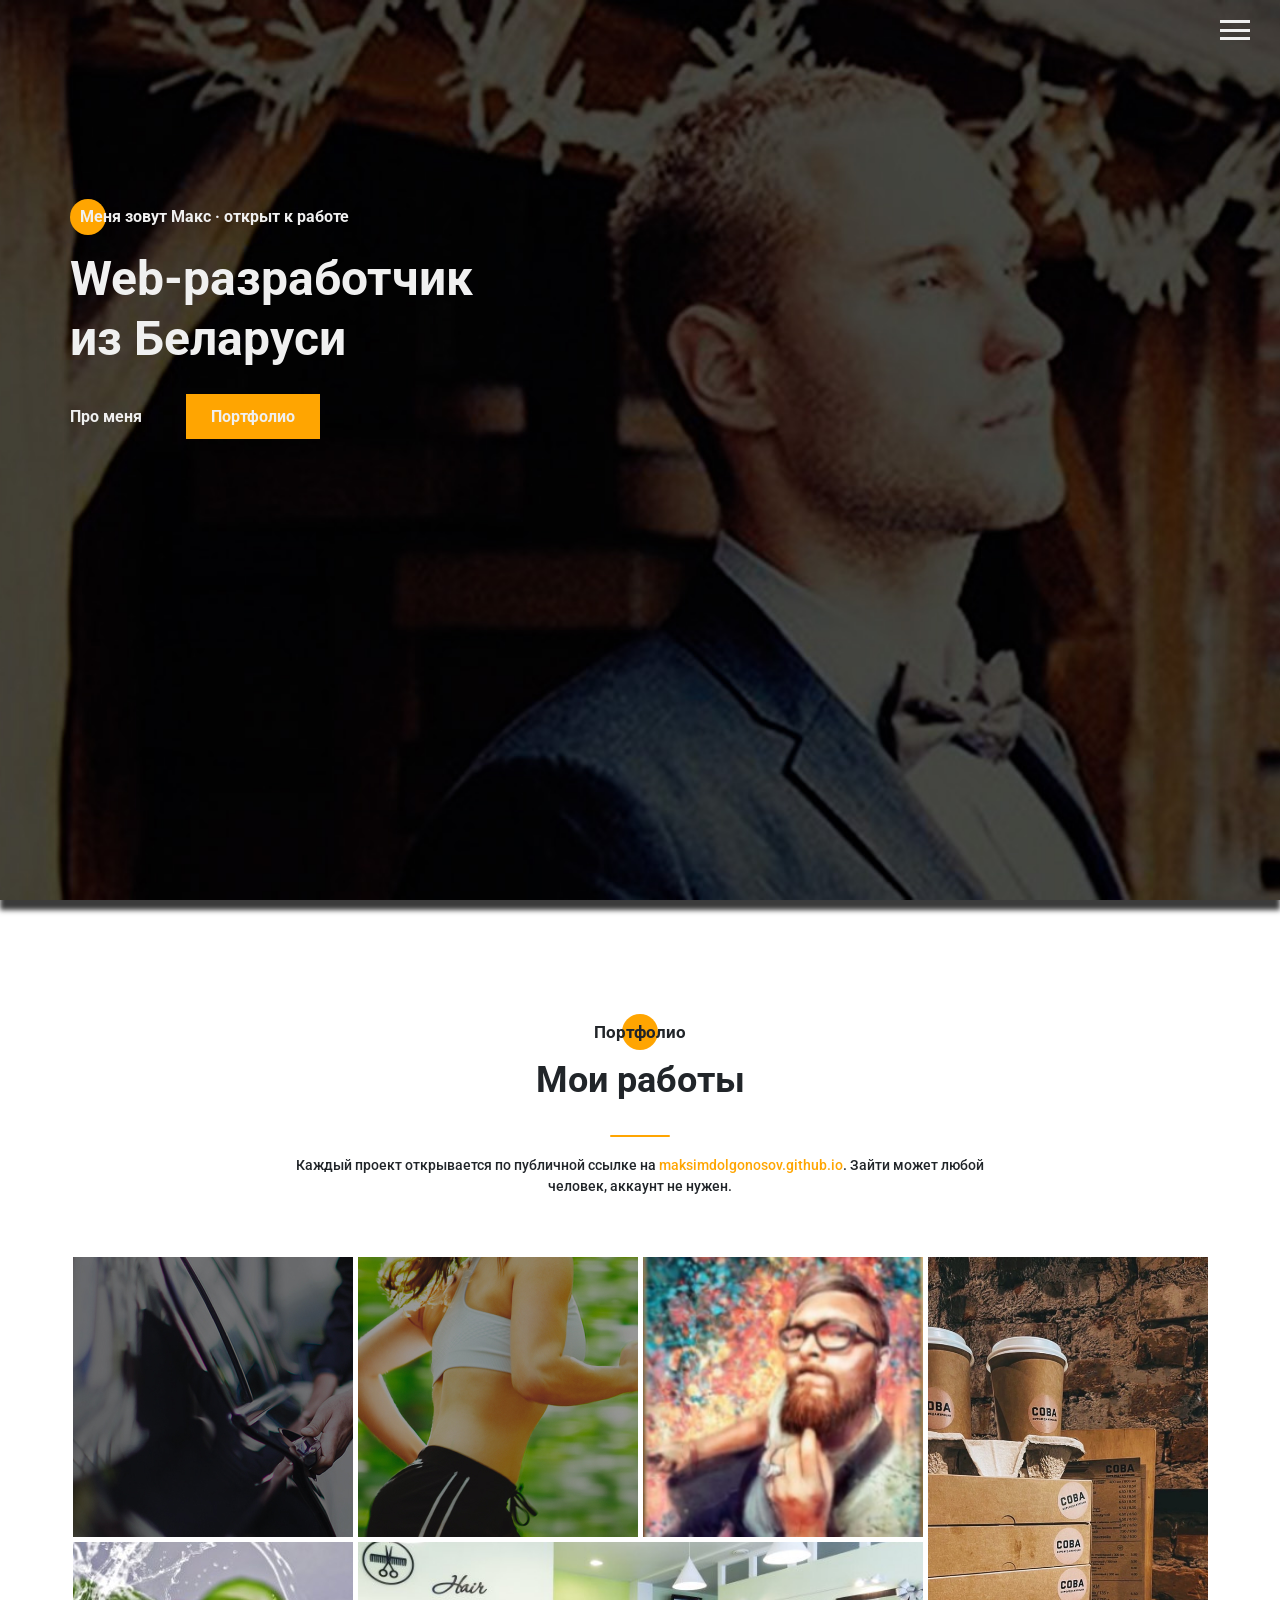
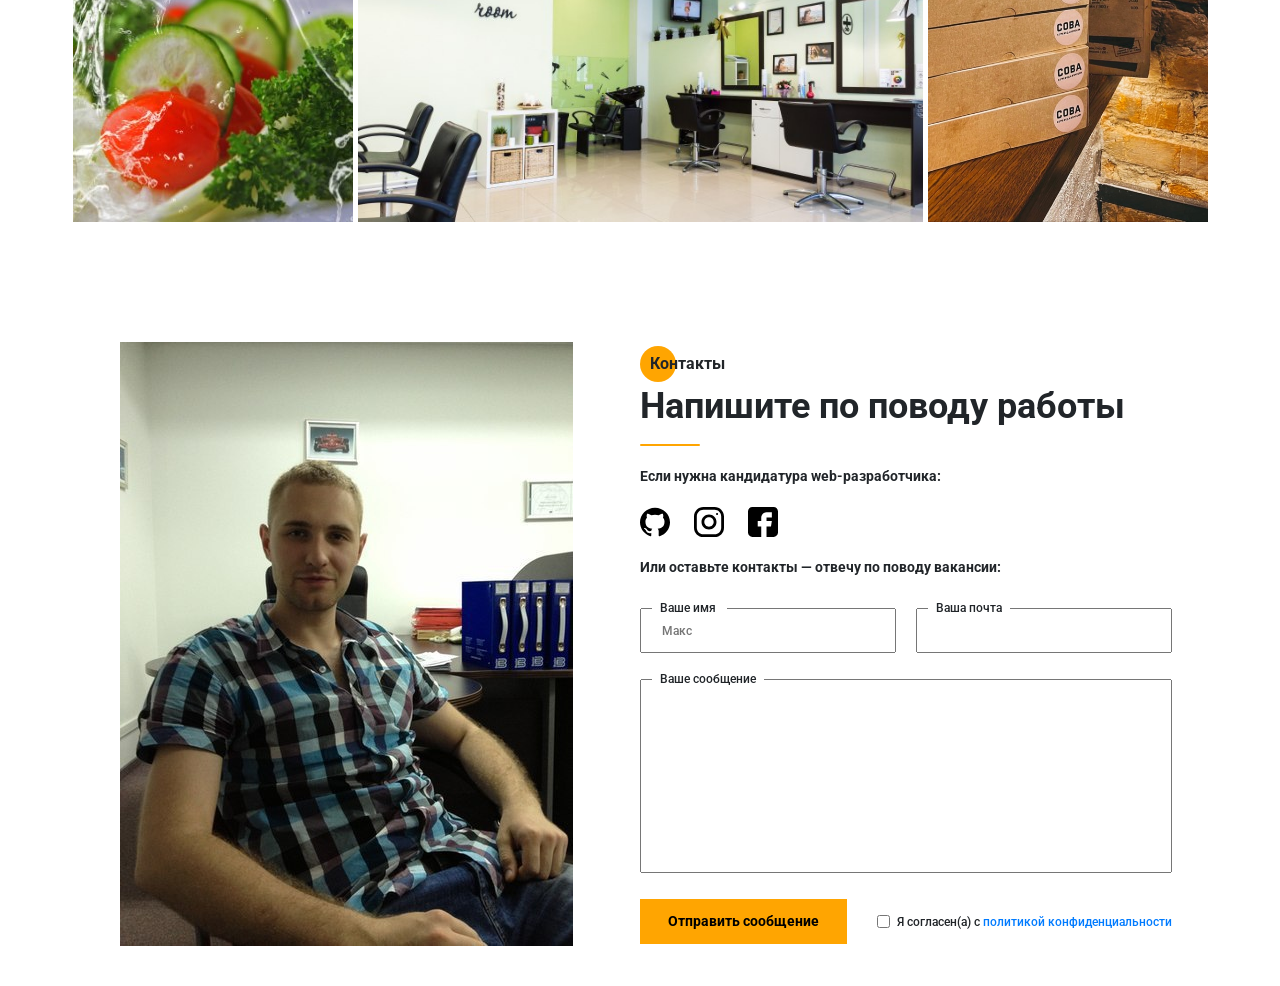
<file: about.html>
<!DOCTYPE html><html lang="ru"><head><meta charset="UTF-8"><meta name="viewport" content="width=device-width,initial-scale=1"><meta name="robots" content="index, follow"><link rel="canonical" href="https://maksimdolgonosov.github.io/about.html"><meta http-equiv="X-UA-Compatible" content="ie=edge"><title>Проекты — портфолио Макса</title><meta name="title" content="Портфолио Макса — web-разработчик"><meta name="description" content="Проекты из портфолио Макса. Страницы открыты для всех, без регистрации."><link rel="icon" type="image/x-icon" href="icons/favicon/favicon.ico"><!-- Open Graph / Facebook --><meta property="og:type" content="website"><meta property="og:url" content="https://maksimdolgonosov.github.io/about.html"><meta property="og:title" content="Портфолио Макса — web-разработчик"><meta property="og:description" content="Проекты из портфолио Макса. Страницы открыты для всех, без регистрации."><meta property="og:image" content="https://metatags.io/assets/meta-tags-16a33a6a8531e519cc0936fbba0ad904e52d35f34a46c97a2c9f6f7dd7d336f2.png"><!-- Twitter --><meta property="twitter:card" content="summary_large_image"><meta property="twitter:url" content="https://maksimdolgonosov.github.io/about.html"><meta property="twitter:title" content="Портфолио Макса — web-разработчик"><meta property="twitter:description" content="Проекты из портфолио Макса. Страницы открыты для всех, без регистрации."><meta property="twitter:image" content="https://metatags.io/assets/meta-tags-16a33a6a8531e519cc0936fbba0ad904e52d35f34a46c97a2c9f6f7dd7d336f2.png"><!-- Favicon  --><link rel="apple-touch-icon" sizes="57x57" href="icons/favicon//apple-icon-57x57.png"><link rel="apple-touch-icon" sizes="60x60" href="icons/favicon//apple-icon-60x60.png"><link rel="apple-touch-icon" sizes="72x72" href="icons/favicon//apple-icon-72x72.png"><link rel="apple-touch-icon" sizes="76x76" href="icons/favicon//apple-icon-76x76.png"><link rel="apple-touch-icon" sizes="114x114" href="icons/favicon//apple-icon-114x114.png"><link rel="apple-touch-icon" sizes="120x120" href="icons/favicon//apple-icon-120x120.png"><link rel="apple-touch-icon" sizes="144x144" href="icons/favicon//apple-icon-144x144.png"><link rel="apple-touch-icon" sizes="152x152" href="icons/favicon//apple-icon-152x152.png"><link rel="apple-touch-icon" sizes="180x180" href="icons/favicon//apple-icon-180x180.png"><link rel="icon" type="image/png" sizes="192x192" href="icons/favicon//android-icon-192x192.png"><link rel="icon" type="image/png" sizes="32x32" href="icons/favicon//favicon-32x32.png"><link rel="icon" type="image/png" sizes="96x96" href="icons/favicon//favicon-96x96.png"><link rel="icon" type="image/png" sizes="16x16" href="icons/favicon//favicon-16x16.png"><link rel="manifest" href="icons/favicon//manifest.json"><meta name="msapplication-TileColor" content="#ffffff"><meta name="msapplication-TileImage" content="icons/favicon//ms-icon-144x144.png"><meta name="theme-color" content="#ffffff"><link rel="stylesheet" href="css/style.min.css"></head><body><aside class="sidepanel"><a class="sidepanel__link" href="https://www.facebook.com/profile.php?id=100001571521407"><!-- <img src="icons/social/facebook.svg" alt="facebook"> --> <svg width="20" height="20" viewBox="0 0 20 20" fill="none" xmlns="http://www.w3.org/2000/svg"><path d="M-7.46167e-07 2.92969L-1.28061e-07 17.0703C-5.74539e-08 18.6856 1.31439 20 2.92969 20L17.0703 20C18.6856 20 20 18.6856 20 17.0703L20 11.1719L12.9297 11.1719L12.9297 13.5156L9.41406 13.5156L9.41406 11.1719L7.03125 11.1719C5.09262 11.1719 3.51562 9.59488 3.51562 7.65625L3.51562 4.10156L7.03125 4.10156L7.03125 7.65625L9.41406 7.65625L9.41406 4.10156L12.9297 4.6875L12.9297 7.65625L20 7.65625L20 2.92969C20 1.31439 18.6856 -8.16774e-07 17.0703 -7.46167e-07L2.92969 -1.28061e-07C1.31439 -5.74539e-08 -8.16774e-07 1.31439 -7.46167e-07 2.92969Z" fill="#f0f0f0"/></svg> </a><a class="sidepanel__link" href="https://www.instagram.com/max_air90/"><!-- <img src="icons/social/instagram.svg" alt="instagram"> --> <svg width="20" height="20" viewBox="0 0 20 20" fill="none" xmlns="http://www.w3.org/2000/svg"><path d="M-6.01032e-07 6.25L-2.73196e-07 13.75C-1.22337e-07 17.2012 2.79875 20 6.25 20L13.75 20C17.2013 20 20 17.2012 20 13.75L20 6.25C20 2.79875 17.2012 -7.51891e-07 13.75 -6.01032e-07L6.25 -2.73196e-07C2.79875 -1.22337e-07 -7.51891e-07 2.79875 -6.01032e-07 6.25ZM13.75 1.875C16.1625 1.875 18.125 3.8375 18.125 6.25L18.125 13.75C18.125 16.1625 16.1625 18.125 13.75 18.125L6.25 18.125C3.8375 18.125 1.875 16.1625 1.875 13.75L1.875 6.25C1.875 3.8375 3.8375 1.875 6.25 1.875L13.75 1.875Z" fill="#f0f0f0"/><path d="M5 10C5 12.7612 7.23875 15 10 15C12.7613 15 15 12.7612 15 10C15 7.23875 12.7612 5 10 5C7.23875 5 5 7.23875 5 10ZM13.125 10C13.125 11.7225 11.7225 13.125 10 13.125C8.27625 13.125 6.875 11.7225 6.875 10C6.875 8.2775 8.27625 6.875 10 6.875C11.7225 6.875 13.125 8.2775 13.125 10Z" fill="#f0f0f0"/><path d="M5.29123 4.625C5.29123 4.25704 4.99295 3.95875 4.62499 3.95875C4.25703 3.95875 3.95874 4.25704 3.95874 4.625C3.95874 4.99296 4.25703 5.29125 4.62499 5.29125C4.99295 5.29125 5.29123 4.99296 5.29123 4.625Z" fill="#f0f0f0"/></svg> </a><a class="sidepanel__link" href="https://github.com/MaksimDolgonosov"><!-- <img src="icons/social/github.svg"alt="github"> --> <svg width="19" height="20" viewBox="0 0 19 20" fill="none" xmlns="http://www.w3.org/2000/svg"><path d="M-4.37114e-07 9.99951C-1.95608e-07 15.5245 4.36167 19.9995 9.74107 19.9995C14.0457 19.9995 17.6962 17.1345 18.9832 13.162C19.0749 12.662 18.7734 12.4787 18.5148 12.4787C18.2835 12.4787 17.6706 12.487 16.8585 12.4912C17.4459 15.2728 15.5517 15.8595 15.5517 15.8595C14.4274 16.3145 14.1267 16.972 14.1267 16.972C13.5228 17.8778 13.5352 16.902 13.5352 16.902C13.603 15.8978 14.5389 15.3703 14.5389 15.3703C16.0283 14.4787 15.5979 13.0295 15.3493 12.4578C14.719 12.3678 14.2903 12.1103 14.0466 11.8245C13.8029 14.0453 12.9652 16.3795 9.23304 16.3795C8.16988 16.3795 7.30085 15.992 6.61933 15.3503C6.37316 15.4628 5.3827 15.8003 4.04116 15.2628C4.04116 15.2628 3.78012 14.4253 5.03988 12.5128C4.82345 11.7128 4.71606 10.8628 4.7111 10.0128C4.71606 9.16284 4.82345 8.31285 5.03988 7.51284C3.78012 5.61285 4.04116 4.77535 4.04116 4.77535C5.3827 4.23785 6.37316 4.57534 6.61933 4.67535C7.30085 4.03785 8.16988 3.65035 9.23304 3.65035C12.9752 3.65035 13.7987 5.98784 14.0383 8.21284C14.3307 7.86284 14.928 7.53784 15.8408 7.53784C17.1444 7.53784 18.1918 7.55034 18.5082 7.55034C18.7635 7.55034 19.0683 7.37534 18.9708 6.86284C17.692 2.86201 14.0391 -0.000488895 9.74107 -0.000488707C4.36167 -0.000488472 -6.7851e-07 4.47701 -4.37114e-07 9.99951Z" fill="#f0f0f0"/></svg></a><div class="sidepanel__divider"></div><div class="sidepanel__text"><span>Социальные сети</span></div></aside><div class="promo"><div class="hamburger"><span></span> <span class="hamburger_long"></span> <span></span></div><div class="menu"><div class="menu__block"><div class="menu__close"><svg width="29" height="30" viewBox="0 0 29 30" fill="none" xmlns="http://www.w3.org/2000/svg"><path d="M17.1568 14.5231L28.4489 3.23075C29.1837 2.49623 29.1837 1.30861 28.4489 0.574085C27.7144 -0.160437 26.5267 -0.160437 25.7922 0.574085L14.4998 11.8665L3.20781 0.574085C2.47295 -0.160437 1.28567 -0.160437 0.551149 0.574085C-0.183716 1.30861 -0.183716 2.49623 0.551149 3.23075L11.8432 14.5231L0.551149 25.8155C-0.183716 26.55 -0.183716 27.7376 0.551149 28.4721C0.917206 28.8385 1.39852 29.0226 1.87948 29.0226C2.36045 29.0226 2.84141 28.8385 3.20781 28.4721L14.4998 17.1798L25.7922 28.4721C26.1586 28.8385 26.6396 29.0226 27.1205 29.0226C27.6015 29.0226 28.0825 28.8385 28.4489 28.4721C29.1837 27.7376 29.1837 26.55 28.4489 25.8155L17.1568 14.5231Z" fill="black"/></svg></div><nav><ul class="menu__list"><li class="menu__link"><a href="index.html#description">Про меня</a></li><li class="menu__link"><a href="index.html#resum">Мой опыт</a></li><li class="menu__link"><a href="index.html#usag">Мои навыки</a></li><li class="menu__link"><a href="index.html#portfol">Мои работы</a></li><li class="menu__link"><a href="index.html#contact">Контакты</a></li></ul></nav><div class="menu__social"><a href="https://github.com/MaksimDolgonosov" class="menu__socialItem"><svg width="19" height="20" viewBox="0 0 19 20" fill="none" xmlns="http://www.w3.org/2000/svg"><path d="M-4.37114e-07 9.99951C-1.95608e-07 15.5245 4.36167 19.9995 9.74107 19.9995C14.0457 19.9995 17.6962 17.1345 18.9832 13.162C19.0749 12.662 18.7734 12.4787 18.5148 12.4787C18.2835 12.4787 17.6706 12.487 16.8585 12.4912C17.4459 15.2728 15.5517 15.8595 15.5517 15.8595C14.4274 16.3145 14.1267 16.972 14.1267 16.972C13.5228 17.8778 13.5352 16.902 13.5352 16.902C13.603 15.8978 14.5389 15.3703 14.5389 15.3703C16.0283 14.4787 15.5979 13.0295 15.3493 12.4578C14.719 12.3678 14.2903 12.1103 14.0466 11.8245C13.8029 14.0453 12.9652 16.3795 9.23304 16.3795C8.16988 16.3795 7.30085 15.992 6.61933 15.3503C6.37316 15.4628 5.3827 15.8003 4.04116 15.2628C4.04116 15.2628 3.78012 14.4253 5.03988 12.5128C4.82345 11.7128 4.71606 10.8628 4.7111 10.0128C4.71606 9.16284 4.82345 8.31285 5.03988 7.51284C3.78012 5.61285 4.04116 4.77535 4.04116 4.77535C5.3827 4.23785 6.37316 4.57534 6.61933 4.67535C7.30085 4.03785 8.16988 3.65035 9.23304 3.65035C12.9752 3.65035 13.7987 5.98784 14.0383 8.21284C14.3307 7.86284 14.928 7.53784 15.8408 7.53784C17.1444 7.53784 18.1918 7.55034 18.5082 7.55034C18.7635 7.55034 19.0683 7.37534 18.9708 6.86284C17.692 2.86201 14.0391 -0.000488895 9.74107 -0.000488707C4.36167 -0.000488472 -6.7851e-07 4.47701 -4.37114e-07 9.99951Z" fill="#f0f0f0"/></svg> </a><a href="https://www.instagram.com/max_air90/" class="menu__socialItem"><svg width="20" height="20" viewBox="0 0 20 20" fill="none" xmlns="http://www.w3.org/2000/svg"><path d="M-6.01032e-07 6.25L-2.73196e-07 13.75C-1.22337e-07 17.2012 2.79875 20 6.25 20L13.75 20C17.2013 20 20 17.2012 20 13.75L20 6.25C20 2.79875 17.2012 -7.51891e-07 13.75 -6.01032e-07L6.25 -2.73196e-07C2.79875 -1.22337e-07 -7.51891e-07 2.79875 -6.01032e-07 6.25ZM13.75 1.875C16.1625 1.875 18.125 3.8375 18.125 6.25L18.125 13.75C18.125 16.1625 16.1625 18.125 13.75 18.125L6.25 18.125C3.8375 18.125 1.875 16.1625 1.875 13.75L1.875 6.25C1.875 3.8375 3.8375 1.875 6.25 1.875L13.75 1.875Z" fill="#f0f0f0"/><path d="M5 10C5 12.7612 7.23875 15 10 15C12.7613 15 15 12.7612 15 10C15 7.23875 12.7612 5 10 5C7.23875 5 5 7.23875 5 10ZM13.125 10C13.125 11.7225 11.7225 13.125 10 13.125C8.27625 13.125 6.875 11.7225 6.875 10C6.875 8.2775 8.27625 6.875 10 6.875C11.7225 6.875 13.125 8.2775 13.125 10Z" fill="#f0f0f0"/><path d="M5.29123 4.625C5.29123 4.25704 4.99295 3.95875 4.62499 3.95875C4.25703 3.95875 3.95874 4.25704 3.95874 4.625C3.95874 4.99296 4.25703 5.29125 4.62499 5.29125C4.99295 5.29125 5.29123 4.99296 5.29123 4.625Z" fill="#f0f0f0"/></svg> </a><a href="https://www.facebook.com/profile.php?id=100001571521407" class="menu__socialItem"><svg width="20" height="20" viewBox="0 0 20 20" fill="none" xmlns="http://www.w3.org/2000/svg"><path d="M-7.46167e-07 2.92969L-1.28061e-07 17.0703C-5.74539e-08 18.6856 1.31439 20 2.92969 20L17.0703 20C18.6856 20 20 18.6856 20 17.0703L20 11.1719L12.9297 11.1719L12.9297 13.5156L9.41406 13.5156L9.41406 11.1719L7.03125 11.1719C5.09262 11.1719 3.51562 9.59488 3.51562 7.65625L3.51562 4.10156L7.03125 4.10156L7.03125 7.65625L9.41406 7.65625L9.41406 4.10156L12.9297 4.6875L12.9297 7.65625L20 7.65625L20 2.92969C20 1.31439 18.6856 -8.16774e-07 17.0703 -7.46167e-07L2.92969 -1.28061e-07C1.31439 -5.74539e-08 -8.16774e-07 1.31439 -7.46167e-07 2.92969Z" fill="#f0f0f0"/></svg></a></div></div><div class="menu__overlay"></div></div><div class="container"><div class="title title_fz16 promo__subtitle">Меня зовут Макс · открыт к работе</div><h1 class="title title_fz48 promo__title">Web-разработчик<br>из Беларуси</h1><div class="promo__btns"><a href="index.html" class="promo__link">Про меня</a> <a href="#" class="promo__link btn">Портфолио</a></div></div></div><section class="portfolio"><div class="container"><div class="title title_fz16 title__section_title">Портфолио</div><h2 class="title title_fz36 title__section_subtitle">Мои работы</h2><div class="title__section_line"></div><p class="portfolio__note">Каждый проект открывается по публичной ссылке на <a href="https://maksimdolgonosov.github.io/">maksimdolgonosov.github.io</a>. Зайти может любой человек, аккаунт не нужен.</p><div class="portfolio__items"><a href="uber/index.html" class="portfolio__item" target="_blank"><img src="img/works/uber.jpg" alt="uber"></a><a href="pulse/index.html" class="portfolio__item" target="_blank"><img src="img/works/pulse.jpg" alt="pulse"> </a><a href="paints/index.html" class="portfolio__item" target="_blank"><img src="img/works/paint-art.jpg" alt="paints"> </a><a href="sova/index.html" class="portfolio__item vertical" target="_blank"><img src="sova/img/interier/cups.jpg" alt="sova"> </a><a href="food/index.html" class="portfolio__item" target="_blank"><img src="img/works/vegyP.jpg" alt="ipad"> </a><a href="formula/index.html" class="portfolio__item horizontal" target="_blank"><img src="img/works/6.jpg" alt="formula-krasoty"></a></div></div></section><section class="contacts"><div class="container"><div class="contacts__wrapper"><div class="contacts__img"><img src="img/main_photo.jpg" alt="main_photo"></div><div class="contacts__descr"><div id="contact" class="title title_fz16 contacts__title">Контакты</div><h2 class="title title_fz36 contacts__subtitle">Напишите по поводу работы</h2><div class="contacts__line"></div><div class="title title_fz14 contacts__way">Если нужна кандидатура web-разработчика:</div><div class="contacts__social"><a href="https://github.com/MaksimDolgonosov" class="menu__socialItem" target="_blank"><svg width="19" height="20" viewBox="0 0 19 20" fill="none" xmlns="http://www.w3.org/2000/svg"><path d="M-4.37114e-07 9.99951C-1.95608e-07 15.5245 4.36167 19.9995 9.74107 19.9995C14.0457 19.9995 17.6962 17.1345 18.9832 13.162C19.0749 12.662 18.7734 12.4787 18.5148 12.4787C18.2835 12.4787 17.6706 12.487 16.8585 12.4912C17.4459 15.2728 15.5517 15.8595 15.5517 15.8595C14.4274 16.3145 14.1267 16.972 14.1267 16.972C13.5228 17.8778 13.5352 16.902 13.5352 16.902C13.603 15.8978 14.5389 15.3703 14.5389 15.3703C16.0283 14.4787 15.5979 13.0295 15.3493 12.4578C14.719 12.3678 14.2903 12.1103 14.0466 11.8245C13.8029 14.0453 12.9652 16.3795 9.23304 16.3795C8.16988 16.3795 7.30085 15.992 6.61933 15.3503C6.37316 15.4628 5.3827 15.8003 4.04116 15.2628C4.04116 15.2628 3.78012 14.4253 5.03988 12.5128C4.82345 11.7128 4.71606 10.8628 4.7111 10.0128C4.71606 9.16284 4.82345 8.31285 5.03988 7.51284C3.78012 5.61285 4.04116 4.77535 4.04116 4.77535C5.3827 4.23785 6.37316 4.57534 6.61933 4.67535C7.30085 4.03785 8.16988 3.65035 9.23304 3.65035C12.9752 3.65035 13.7987 5.98784 14.0383 8.21284C14.3307 7.86284 14.928 7.53784 15.8408 7.53784C17.1444 7.53784 18.1918 7.55034 18.5082 7.55034C18.7635 7.55034 19.0683 7.37534 18.9708 6.86284C17.692 2.86201 14.0391 -0.000488895 9.74107 -0.000488707C4.36167 -0.000488472 -6.7851e-07 4.47701 -4.37114e-07 9.99951Z" fill="#f0f0f0"/></svg> </a><a href="https://www.instagram.com/max_air90/" class="menu__socialItem" target="_blank"><svg width="20" height="20" viewBox="0 0 20 20" fill="none" xmlns="http://www.w3.org/2000/svg"><path d="M-6.01032e-07 6.25L-2.73196e-07 13.75C-1.22337e-07 17.2012 2.79875 20 6.25 20L13.75 20C17.2013 20 20 17.2012 20 13.75L20 6.25C20 2.79875 17.2012 -7.51891e-07 13.75 -6.01032e-07L6.25 -2.73196e-07C2.79875 -1.22337e-07 -7.51891e-07 2.79875 -6.01032e-07 6.25ZM13.75 1.875C16.1625 1.875 18.125 3.8375 18.125 6.25L18.125 13.75C18.125 16.1625 16.1625 18.125 13.75 18.125L6.25 18.125C3.8375 18.125 1.875 16.1625 1.875 13.75L1.875 6.25C1.875 3.8375 3.8375 1.875 6.25 1.875L13.75 1.875Z" fill="#f0f0f0"/><path d="M5 10C5 12.7612 7.23875 15 10 15C12.7613 15 15 12.7612 15 10C15 7.23875 12.7612 5 10 5C7.23875 5 5 7.23875 5 10ZM13.125 10C13.125 11.7225 11.7225 13.125 10 13.125C8.27625 13.125 6.875 11.7225 6.875 10C6.875 8.2775 8.27625 6.875 10 6.875C11.7225 6.875 13.125 8.2775 13.125 10Z" fill="#f0f0f0"/><path d="M5.29123 4.625C5.29123 4.25704 4.99295 3.95875 4.62499 3.95875C4.25703 3.95875 3.95874 4.25704 3.95874 4.625C3.95874 4.99296 4.25703 5.29125 4.62499 5.29125C4.99295 5.29125 5.29123 4.99296 5.29123 4.625Z" fill="#f0f0f0"/></svg> </a><a href="https://www.facebook.com/profile.php?id=100001571521407" class="menu__socialItem" target="_blank"><svg width="20" height="20" viewBox="0 0 20 20" fill="none" xmlns="http://www.w3.org/2000/svg"><path d="M-7.46167e-07 2.92969L-1.28061e-07 17.0703C-5.74539e-08 18.6856 1.31439 20 2.92969 20L17.0703 20C18.6856 20 20 18.6856 20 17.0703L20 11.1719L12.9297 11.1719L12.9297 13.5156L9.41406 13.5156L9.41406 11.1719L7.03125 11.1719C5.09262 11.1719 3.51562 9.59488 3.51562 7.65625L3.51562 4.10156L7.03125 4.10156L7.03125 7.65625L9.41406 7.65625L9.41406 4.10156L12.9297 4.6875L12.9297 7.65625L20 7.65625L20 2.92969C20 1.31439 18.6856 -8.16774e-07 17.0703 -7.46167e-07L2.92969 -1.28061e-07C1.31439 -5.74539e-08 -8.16774e-07 1.31439 -7.46167e-07 2.92969Z" fill="#f0f0f0"/></svg></a></div><div class="title title_fz14 contacts__way">Или оставьте контакты — отвечу по поводу вакансии:</div><form action="#" class="contacts__form"><div class="contacts__form-input"><input required name="name" id="name" type="text" placeholder="Макс"> <label for="name">Ваше имя</label></div><div class="contacts__form-input"><input required name="email" id="email" type="text"> <label for="email">Ваша почта</label></div><div class="contacts__form-textarea"><textarea name="text" id="text"></textarea> <label for="text">Ваше сообщение</label></div><div class="contacts__form-button"><button class="btn" button>Отправить сообщение</button><div class="contacts__form-button-policy"><input required name="checkbox" id="checkbox" type="checkbox"> <span>Я согласен(а) с <a href="/policy.html" target="_blank">политикой конфиденциальности</a></span></div></div></form></div></div></div></section><script src="js/script.js"></script></body></html>
</file>
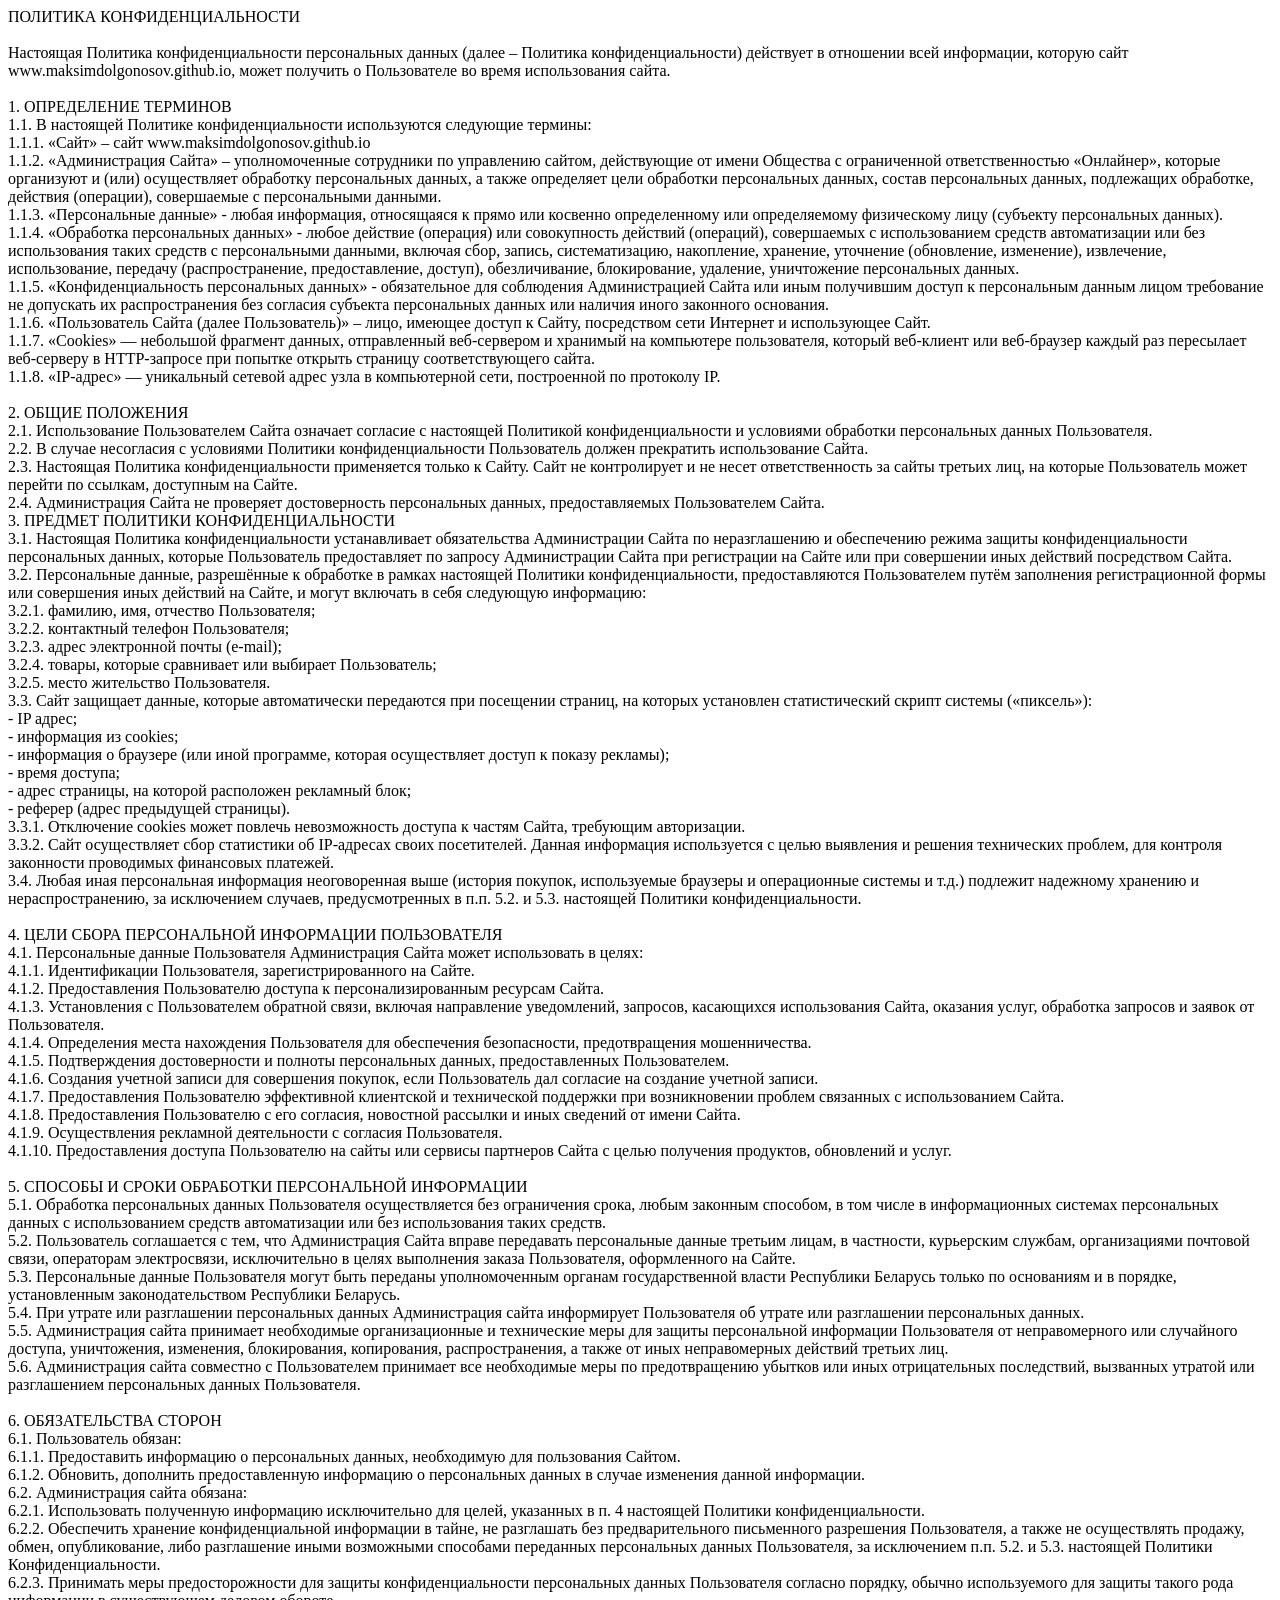
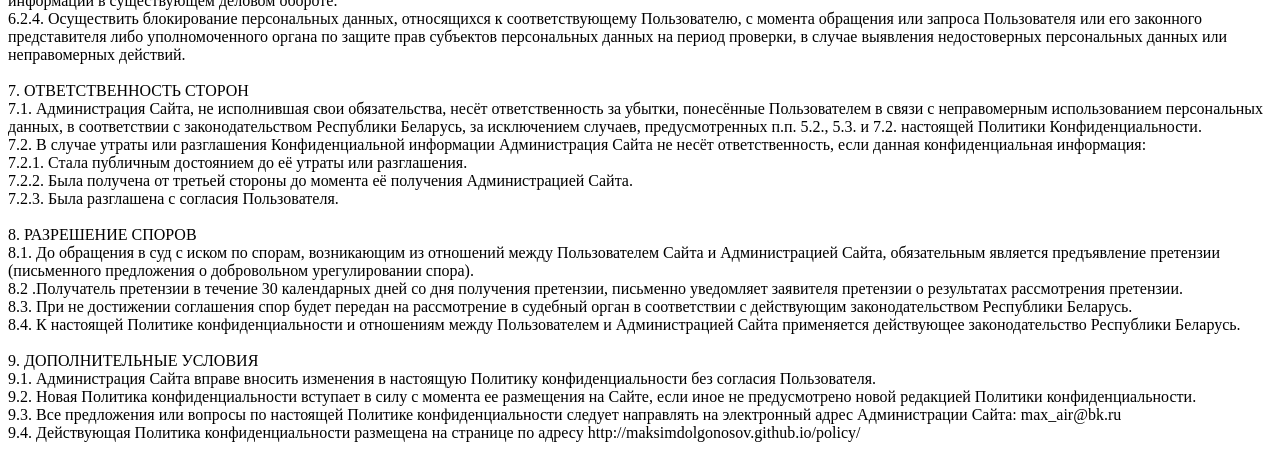
<file: policy.html>
<!DOCTYPE html><html lang="en"><head><meta charset="UTF-8"><meta http-equiv="X-UA-Compatible" content="IE=edge"><meta name="viewport" content="width=`,initial-scale=1"><title>Policy</title><link rel="icon" type="image/x-icon" href="icons/favicon/favicon.ico"></head><body>ПОЛИТИКА КОНФИДЕНЦИАЛЬНОСТИ<br><br>Настоящая Политика конфиденциальности персональных данных (далее – Политика конфиденциальности) действует в отношении всей информации, которую сайт www.maksimdolgonosov.github.io, может получить о Пользователе во время использования сайта.<br><br>1. ОПРЕДЕЛЕНИЕ ТЕРМИНОВ<br>1.1. В настоящей Политике конфиденциальности используются следующие термины:<br>1.1.1. «Сайт» – сайт www.maksimdolgonosov.github.io<br>1.1.2. «Администрация Сайта» – уполномоченные сотрудники по управлению сайтом, действующие от имени Общества с ограниченной ответственностью «Онлайнер», которые организуют и (или) осуществляет обработку персональных данных, а также определяет цели обработки персональных данных, состав персональных данных, подлежащих обработке, действия (операции), совершаемые с персональными данными.<br>1.1.3. «Персональные данные» - любая информация, относящаяся к прямо или косвенно определенному или определяемому физическому лицу (субъекту персональных данных).<br>1.1.4. «Обработка персональных данных» - любое действие (операция) или совокупность действий (операций), совершаемых с использованием средств автоматизации или без использования таких средств с персональными данными, включая сбор, запись, систематизацию, накопление, хранение, уточнение (обновление, изменение), извлечение, использование, передачу (распространение, предоставление, доступ), обезличивание, блокирование, удаление, уничтожение персональных данных.<br>1.1.5. «Конфиденциальность персональных данных» - обязательное для соблюдения Администрацией Сайта или иным получившим доступ к персональным данным лицом требование не допускать их распространения без согласия субъекта персональных данных или наличия иного законного основания.<br>1.1.6. «Пользователь Сайта (далее Пользователь)» – лицо, имеющее доступ к Сайту, посредством сети Интернет и использующее Сайт.<br>1.1.7. «Cookies» — небольшой фрагмент данных, отправленный веб-сервером и хранимый на компьютере пользователя, который веб-клиент или веб-браузер каждый раз пересылает веб-серверу в HTTP-запросе при попытке открыть страницу соответствующего сайта.<br>1.1.8. «IP-адрес» — уникальный сетевой адрес узла в компьютерной сети, построенной по протоколу IP.<br><br>2. ОБЩИЕ ПОЛОЖЕНИЯ<br>2.1. Использование Пользователем Сайта означает согласие с настоящей Политикой конфиденциальности и условиями обработки персональных данных Пользователя.<br>2.2. В случае несогласия с условиями Политики конфиденциальности Пользователь должен прекратить использование Сайта.<br>2.3. Настоящая Политика конфиденциальности применяется только к Сайту. Сайт не контролирует и не несет ответственность за сайты третьих лиц, на которые Пользователь может перейти по ссылкам, доступным на Сайте.<br>2.4. Администрация Сайта не проверяет достоверность персональных данных, предоставляемых Пользователем Сайта.<br>3. ПРЕДМЕТ ПОЛИТИКИ КОНФИДЕНЦИАЛЬНОСТИ<br>3.1. Настоящая Политика конфиденциальности устанавливает обязательства Администрации Сайта по неразглашению и обеспечению режима защиты конфиденциальности персональных данных, которые Пользователь предоставляет по запросу Администрации Сайта при регистрации на Сайте или при совершении иных действий посредством Сайта.<br>3.2. Персональные данные, разрешённые к обработке в рамках настоящей Политики конфиденциальности, предоставляются Пользователем путём заполнения регистрационной формы или совершения иных действий на Сайте, и могут включать в себя следующую информацию:<br>3.2.1. фамилию, имя, отчество Пользователя;<br>3.2.2. контактный телефон Пользователя;<br>3.2.3. адрес электронной почты (e-mail);<br>3.2.4. товары, которые сравнивает или выбирает Пользователь;<br>3.2.5. место жительство Пользователя.<br>3.3. Сайт защищает данные, которые автоматически передаются при посещении страниц, на которых установлен статистический скрипт системы («пиксель»):<br>- IP адрес;<br>- информация из cookies;<br>- информация о браузере (или иной программе, которая осуществляет доступ к показу рекламы);<br>- время доступа;<br>- адрес страницы, на которой расположен рекламный блок;<br>- реферер (адрес предыдущей страницы).<br>3.3.1. Отключение cookies может повлечь невозможность доступа к частям Сайта, требующим авторизации.<br>3.3.2. Сайт осуществляет сбор статистики об IP-адресах своих посетителей. Данная информация используется с целью выявления и решения технических проблем, для контроля законности проводимых финансовых платежей.<br>3.4. Любая иная персональная информация неоговоренная выше (история покупок, используемые браузеры и операционные системы и т.д.) подлежит надежному хранению и нераспространению, за исключением случаев, предусмотренных в п.п. 5.2. и 5.3. настоящей Политики конфиденциальности.<br><br>4. ЦЕЛИ СБОРА ПЕРСОНАЛЬНОЙ ИНФОРМАЦИИ ПОЛЬЗОВАТЕЛЯ<br>4.1. Персональные данные Пользователя Администрация Сайта может использовать в целях:<br>4.1.1. Идентификации Пользователя, зарегистрированного на Сайте.<br>4.1.2. Предоставления Пользователю доступа к персонализированным ресурсам Сайта.<br>4.1.3. Установления с Пользователем обратной связи, включая направление уведомлений, запросов, касающихся использования Сайта, оказания услуг, обработка запросов и заявок от Пользователя.<br>4.1.4. Определения места нахождения Пользователя для обеспечения безопасности, предотвращения мошенничества.<br>4.1.5. Подтверждения достоверности и полноты персональных данных, предоставленных Пользователем.<br>4.1.6. Создания учетной записи для совершения покупок, если Пользователь дал согласие на создание учетной записи.<br>4.1.7. Предоставления Пользователю эффективной клиентской и технической поддержки при возникновении проблем связанных с использованием Сайта.<br>4.1.8. Предоставления Пользователю с его согласия, новостной рассылки и иных сведений от имени Сайта.<br>4.1.9. Осуществления рекламной деятельности с согласия Пользователя.<br>4.1.10. Предоставления доступа Пользователю на сайты или сервисы партнеров Сайта с целью получения продуктов, обновлений и услуг.<br><br>5. СПОСОБЫ И СРОКИ ОБРАБОТКИ ПЕРСОНАЛЬНОЙ ИНФОРМАЦИИ<br>5.1. Обработка персональных данных Пользователя осуществляется без ограничения срока, любым законным способом, в том числе в информационных системах персональных данных с использованием средств автоматизации или без использования таких средств.<br>5.2. Пользователь соглашается с тем, что Администрация Сайта вправе передавать персональные данные третьим лицам, в частности, курьерским службам, организациями почтовой связи, операторам электросвязи, исключительно в целях выполнения заказа Пользователя, оформленного на Сайте.<br>5.3. Персональные данные Пользователя могут быть переданы уполномоченным органам государственной власти Республики Беларусь только по основаниям и в порядке, установленным законодательством Республики Беларусь.<br>5.4. При утрате или разглашении персональных данных Администрация сайта информирует Пользователя об утрате или разглашении персональных данных.<br>5.5. Администрация сайта принимает необходимые организационные и технические меры для защиты персональной информации Пользователя от неправомерного или случайного доступа, уничтожения, изменения, блокирования, копирования, распространения, а также от иных неправомерных действий третьих лиц.<br>5.6. Администрация сайта совместно с Пользователем принимает все необходимые меры по предотвращению убытков или иных отрицательных последствий, вызванных утратой или разглашением персональных данных Пользователя.<br><br>6. ОБЯЗАТЕЛЬСТВА СТОРОН<br>6.1. Пользователь обязан:<br>6.1.1. Предоставить информацию о персональных данных, необходимую для пользования Сайтом.<br>6.1.2. Обновить, дополнить предоставленную информацию о персональных данных в случае изменения данной информации.<br>6.2. Администрация сайта обязана:<br>6.2.1. Использовать полученную информацию исключительно для целей, указанных в п. 4 настоящей Политики конфиденциальности.<br>6.2.2. Обеспечить хранение конфиденциальной информации в тайне, не разглашать без предварительного письменного разрешения Пользователя, а также не осуществлять продажу, обмен, опубликование, либо разглашение иными возможными способами переданных персональных данных Пользователя, за исключением п.п. 5.2. и 5.3. настоящей Политики Конфиденциальности.<br>6.2.3. Принимать меры предосторожности для защиты конфиденциальности персональных данных Пользователя согласно порядку, обычно используемого для защиты такого рода информации в существующем деловом обороте.<br>6.2.4. Осуществить блокирование персональных данных, относящихся к соответствующему Пользователю, с момента обращения или запроса Пользователя или его законного представителя либо уполномоченного органа по защите прав субъектов персональных данных на период проверки, в случае выявления недостоверных персональных данных или неправомерных действий.<br><br>7. ОТВЕТСТВЕННОСТЬ СТОРОН<br>7.1. Администрация Сайта, не исполнившая свои обязательства, несёт ответственность за убытки, понесённые Пользователем в связи с неправомерным использованием персональных данных, в соответствии с законодательством Республики Беларусь, за исключением случаев, предусмотренных п.п. 5.2., 5.3. и 7.2. настоящей Политики Конфиденциальности.<br>7.2. В случае утраты или разглашения Конфиденциальной информации Администрация Сайта не несёт ответственность, если данная конфиденциальная информация:<br>7.2.1. Стала публичным достоянием до её утраты или разглашения.<br>7.2.2. Была получена от третьей стороны до момента её получения Администрацией Сайта.<br>7.2.3. Была разглашена с согласия Пользователя.<br><br>8. РАЗРЕШЕНИЕ СПОРОВ<br>8.1. До обращения в суд с иском по спорам, возникающим из отношений между Пользователем Сайта и Администрацией Сайта, обязательным является предъявление претензии (письменного предложения о добровольном урегулировании спора).<br>8.2 .Получатель претензии в течение 30 календарных дней со дня получения претензии, письменно уведомляет заявителя претензии о результатах рассмотрения претензии.<br>8.3. При не достижении соглашения спор будет передан на рассмотрение в судебный орган в соответствии с действующим законодательством Республики Беларусь.<br>8.4. К настоящей Политике конфиденциальности и отношениям между Пользователем и Администрацией Сайта применяется действующее законодательство Республики Беларусь.<br><br>9. ДОПОЛНИТЕЛЬНЫЕ УСЛОВИЯ<br>9.1. Администрация Сайта вправе вносить изменения в настоящую Политику конфиденциальности без согласия Пользователя.<br>9.2. Новая Политика конфиденциальности вступает в силу с момента ее размещения на Сайте, если иное не предусмотрено новой редакцией Политики конфиденциальности.<br>9.3. Все предложения или вопросы по настоящей Политике конфиденциальности следует направлять на электронный адрес Администрации Сайта: max_air@bk.ru<br>9.4. Действующая Политика конфиденциальности размещена на странице по адресу http://maksimdolgonosov.github.io/policy/<br></body></html>
</file>
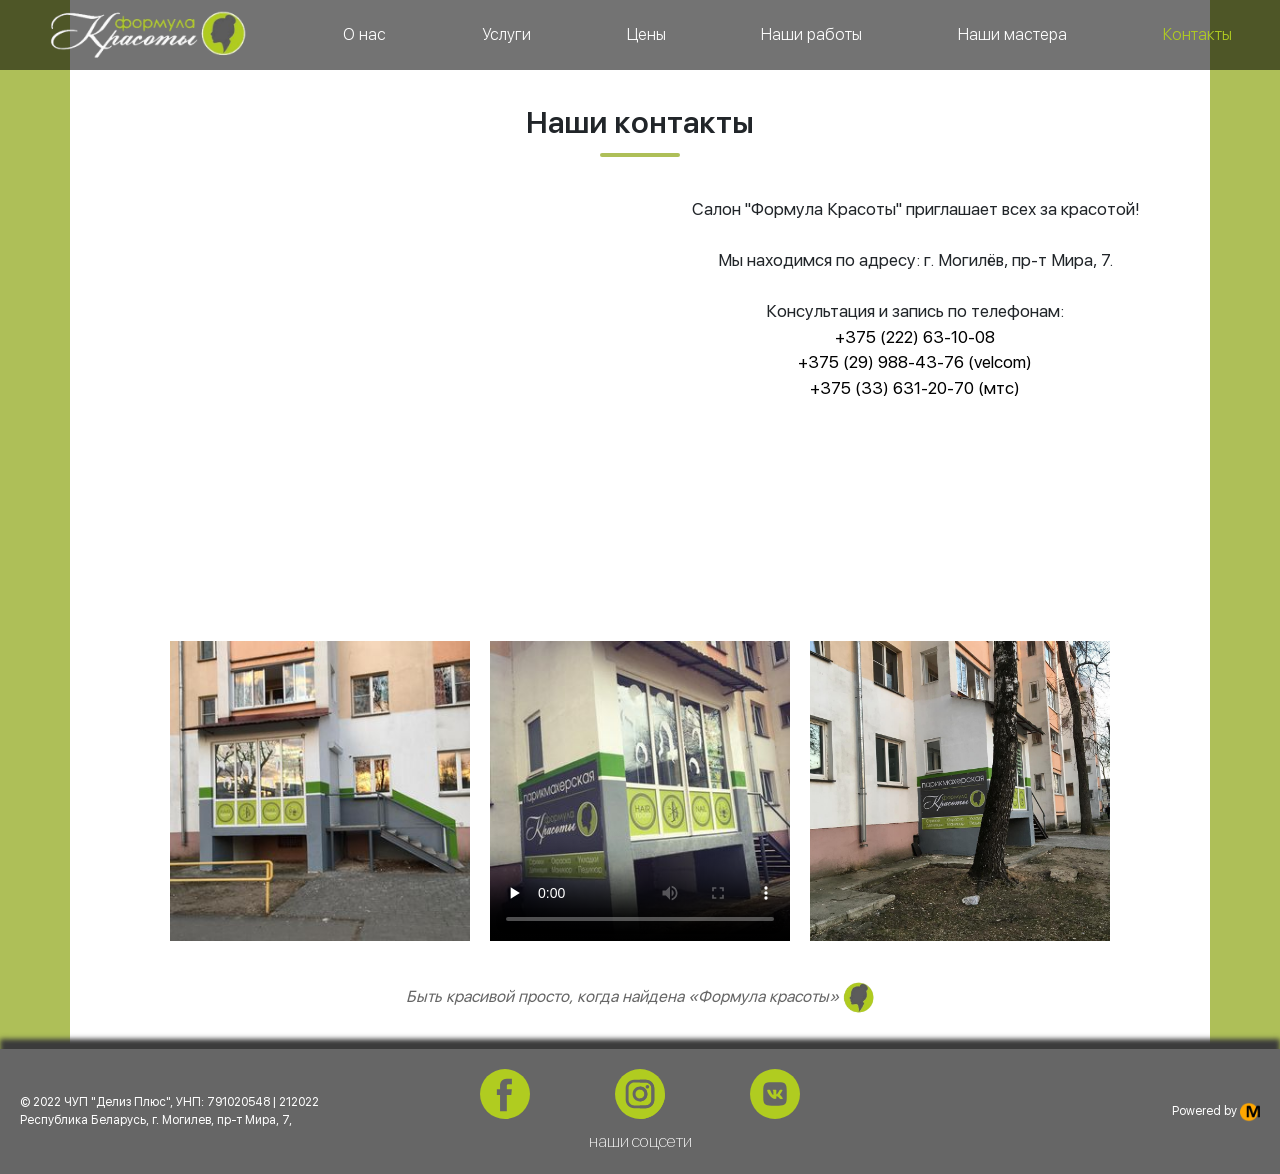
<file: formula/contacts.html>
<!DOCTYPE html><html lang="ru"><head><meta charset="UTF-8"><meta name="viewport" content="width=device-width,initial-scale=1"><meta http-equiv="X-UA-Compatible" content="ie=edge"><title>Формула красоты</title><meta name="title" content="Формула красоты"><meta name="description" content='Салон "Формула Красоты" приглашает всех за красотой!'><link rel="icon" type="image/x-icon" href="icons/favicon/favicon.ico"><!-- Open Graph / Facebook --><meta property="og:type" content="website"><meta property="og:url" content="https://metatags.io/"><meta property="og:title" content="Формула красоты"><meta property="og:description" content='Салон "Формула Красоты" приглашает всех за красотой!'><meta property="og:image" content="https://metatags.io/assets/meta-tags-16a33a6a8531e519cc0936fbba0ad904e52d35f34a46c97a2c9f6f7dd7d336f2.png"><!-- Twitter --><meta property="twitter:card" content="summary_large_image"><meta property="twitter:url" content="https://metatags.io/"><meta property="twitter:title" content="Формула красоты"><meta property="twitter:description" content='Салон "Формула Красоты" приглашает всех за красотой!'><meta property="twitter:image" content="https://metatags.io/assets/meta-tags-16a33a6a8531e519cc0936fbba0ad904e52d35f34a46c97a2c9f6f7dd7d336f2.png"><!-- Favicon  --><link rel="apple-touch-icon" sizes="76x76" href="icons/favicon/apple-touch-icon.png"><link rel="icon" type="image/png" sizes="32x32" href="icons/favicon/favicon-32x32.png"><link rel="icon" type="image/png" sizes="16x16" href="icons/favicon/favicon-16x16.png"><link rel="manifest" href="icons/favicon/site.webmanifest"><link rel="mask-icon" href="icons/favicon/safari-pinned-tab.svg" color="#b0ca29"><meta name="apple-mobile-web-app-title" content="formula-krasoty"><meta name="application-name" content="formula-krasoty"><meta name="msapplication-TileColor" content="#da532c"><meta name="theme-color" content="#ffffff"><link rel="stylesheet" href="css/tiny-slider.css"><link rel="stylesheet" href="css/animate.css"><link rel="stylesheet" href="css/style.min.css"></head><body><nav class="nav"><div class="nav__wrapper"><div class="nav__items"><div class="nav__item"><img src="img/Logo2.png" alt="logo"></div><div class="nav__item"><a href="index.html">О нас</a></div><div class="nav__item"><a href="services.html">Услуги</a></div><div class="nav__item"><a href="prices.html">Цены</a></div><div class="nav__item"><a href="works.html">Наши работы</a></div><div class="nav__item"><a href="masters.html">Наши мастера</a></div><div class="nav__item"><a style="color:#b0cc20" href="contacts.html">Контакты</a></div></div><div class="nav__hamburger"><span></span> <span></span> <span></span></div></div><div class="nav__items__mob"><div class="nav__item__mob"><a href="index.html">О нас</a></div><div class="nav__item__mob"><a href="services.html">Услуги</a></div><div class="nav__item__mob"><a href="prices.html">Цены</a></div><div class="nav__item__mob"><a href="works.html">Наши работы</a></div><div class="nav__item__mob"><a href="masters.html">Наши мастера</a></div><div class="nav__item__mob"><a style="color:#b0cc20" href="contacts.html">Контакты</a></div></div></nav><section class="contacts"><div class="container"><div class="contacts__padding"></div><h2 class="contacts__title">Наши контакты</h2><div class="contacts__line"></div><div class="contacts__wrapper"><div class="contacts__map"><script async src="https://api-maps.yandex.ru/services/constructor/1.0/js/?um=constructor%3A14adf05712607f171276d8691174c985342a366cf6f7fd83abc45bf7008c4a95&amp;width=500&amp;height=400&amp;lang=ru_RU&amp;scroll=false"></script></div><div class="contacts__map-iphone5"><script async src="https://api-maps.yandex.ru/services/constructor/1.0/js/?um=constructor%3A14adf05712607f171276d8691174c985342a366cf6f7fd83abc45bf7008c4a95&amp;width=300&amp;height=350&amp;lang=ru_RU&amp;scroll=false"></script></div><div class="contacts__map-iphoneX"><script async src="https://api-maps.yandex.ru/services/constructor/1.0/js/?um=constructor%3A14adf05712607f171276d8691174c985342a366cf6f7fd83abc45bf7008c4a95&amp;width=352&amp;height=350&amp;lang=ru_RU&amp;scroll=false"></script></div><div class="contacts__map-iphone12"><script async src="https://api-maps.yandex.ru/services/constructor/1.0/js/?um=constructor%3A14adf05712607f171276d8691174c985342a366cf6f7fd83abc45bf7008c4a95&amp;width=370&amp;height=350&amp;lang=ru_RU&amp;scroll=false"></script></div><div class="contacts__map-iphonePlus"><script async src="https://api-maps.yandex.ru/services/constructor/1.0/js/?um=constructor%3A14adf05712607f171276d8691174c985342a366cf6f7fd83abc45bf7008c4a95&amp;width=395&amp;height=350&amp;lang=ru_RU&amp;scroll=false"></script></div><div class="contacts__descr">Салон "Формула Красоты" приглашает всех за красотой!<br><br>Мы находимся по адресу: г. Могилёв, пр-т Мира, 7.<br><br>Консультация и запись по телефонам:<br><a href="tel:375222631008">+375 (222) 63-10-08</a><br><a href="tel:375299884376">+375 (29) 988-43-76 (velcom)</a><br><a href="tel:375336312070">+375 (33) 631-20-70 (мтс)</a><br></div></div><div class="contacts__media-items"><div class="contacts__media-item"><img src="img/contacts/1.jpg" alt="photo"></div><div class="contacts__media-item"><video src="img/contacts/Video1.mp4" controls preload="none" poster="img/contacts/2.jpg">Упс! Ваш браузер не поддерживает данный формат видео</video></div><div class="contacts__media-item"><img src="img/contacts/3.jpg" alt="photo"></div></div><div class="contacts__tagline">Быть красивой просто, когда найдена «Формула красоты» <img src="img/favicongreen.png" alt="icon"></div></div></section><footer class="footer"><div class="footer__deliz">© 2022 ЧУП "Делиз Плюс", УНП: 791020548 | 212022<br>Республика Беларусь, г. Могилев, пр-т Мира, 7,</div><div class="footer__social"><div class="footer-circles"><div class="footer-circle"><a href="https://www.facebook.com/formulakrasotymogilev/" target="”_blank”"><svg width="50" height="50" version="1.1" id="Capa_1" xmlns="http://www.w3.org/2000/svg" xmlns:xlink="http://www.w3.org/1999/xlink" x="0px" y="0px" viewBox="0 0 112.196 112.196" style="enable-background:new 0 0 112.196 112.196;" xml:space="preserve"><g><circle style="fill:#b0cc20;" cx="56.098" cy="56.098" r="56.098"/><path style="fill:#666666;" d="M70.201,58.294h-10.01v36.672H45.025V58.294h-7.213V45.406h7.213v-8.34
               c0-5.964,2.833-15.303,15.301-15.303L71.56,21.81v12.51h-8.151c-1.337,0-3.217,0.668-3.217,3.513v7.585h11.334L70.201,58.294z"/></g></svg></a></div><div class="footer-circle"><a href="https://www.instagram.com/formula_krasoty_mogilev/" target="”_blank”"><svg width="50" height="50" version="1.1" id="Layer_1" xmlns="http://www.w3.org/2000/svg" xmlns:xlink="http://www.w3.org/1999/xlink" x="0px" y="0px" viewBox="0 0 512 512" style="enable-background:new 0 0 512 512;" xml:space="preserve"><circle style="fill:#b0cc20;" cx="256" cy="256" r="256"/><path style="fill:#b0cc20;" d="M374.71,132.922c-30.587,3.872-62.479,3.737-94.575,0.681
                   c-44.822-3.448-110.33-24.135-134.465,17.239c-38.772,66.236-19.649,151.035-10.614,226.078l134.737,134.708
                   c130.388-6.923,234.886-111.407,241.831-241.79L374.71,132.922z"/><g><path style="fill:#666666;" d="M315.227,109.468H196.772c-48.14,0-87.304,39.164-87.304,87.304v118.455
                       c0,48.138,39.164,87.305,87.305,87.305h118.455c48.138,0,87.305-39.165,87.305-87.305V196.772
                       C402.532,148.632,363.367,109.468,315.227,109.468L315.227,109.468z M373.05,315.228c0,31.934-25.888,57.822-57.822,57.822H196.773
                       c-31.934,0-57.822-25.888-57.822-57.822V196.773c0-31.934,25.888-57.823,57.822-57.823h118.455
                       c31.934,0,57.822,25.89,57.822,57.823V315.228z"/><path style="fill:#666666;" d="M256,180.202c-41.794,0-75.798,34.004-75.798,75.798c0,41.791,34.004,75.795,75.798,75.795
                       s75.795-34.001,75.795-75.795S297.794,180.202,256,180.202L256,180.202z M256,302.313c-25.579,0-46.316-20.733-46.316-46.313
                       s20.737-46.316,46.316-46.316s46.313,20.735,46.313,46.316C302.313,281.579,281.579,302.313,256,302.313L256,302.313z"/></g><g><path style="fill:#666666;" d="M350.103,180.774c0,10.03-8.132,18.163-18.163,18.163c-10.03,0-18.163-8.133-18.163-18.163
                       c0-10.031,8.133-18.163,18.163-18.163C341.973,162.611,350.103,170.741,350.103,180.774L350.103,180.774z"/><path style="fill:#666666;" d="M315.228,109.468h-59.802v29.482h59.802c31.934,0,57.822,25.89,57.822,57.823v118.455
                       c0,31.934-25.888,57.822-57.822,57.822h-59.802v29.482h59.802c48.138,0,87.304-39.165,87.304-87.305V196.772
                       C402.532,148.632,363.367,109.468,315.228,109.468z"/><path style="fill:#666666;" d="M256,180.202c-0.193,0-0.381,0.014-0.574,0.014v29.482c0.191-0.002,0.381-0.014,0.574-0.014
                       c25.579,0,46.313,20.735,46.313,46.316c0,25.579-20.733,46.313-46.313,46.313c-0.193,0-0.383-0.012-0.574-0.014v29.482
                       c0.193,0.002,0.381,0.014,0.574,0.014c41.794,0,75.795-34.002,75.795-75.795C331.795,214.206,297.794,180.202,256,180.202z"/></g></svg></a></div><div class="footer-circle"><a href="https://vk.com/formula_krasoty_mogilev" target="”_blank”"><svg width="50px" height="50px" viewBox="0 0 1024 1024" xmlns="http://www.w3.org/2000/svg"><circle cx="512" cy="512" r="512" style="fill:#b0cc20"/><path d="M585.83 271.5H438.17c-134.76 0-166.67 31.91-166.67 166.67v147.66c0 134.76 31.91 166.67 166.67 166.67h147.66c134.76 0 166.67-31.91 166.67-166.67V438.17c0-134.76-32.25-166.67-166.67-166.67zm74 343.18h-35c-13.24 0-17.31-10.52-41.07-34.62-20.71-20-29.87-22.74-35-22.74-7.13 0-9.17 2-9.17 11.88v31.57c0 8.49-2.72 13.58-25.12 13.58-37 0-78.07-22.4-106.93-64.16-43.45-61.1-55.33-106.93-55.33-116.43 0-5.09 2-9.84 11.88-9.84h35c8.83 0 12.22 4.07 15.61 13.58 17.31 49.9 46.17 93.69 58 93.69 4.41 0 6.45-2 6.45-13.24v-51.6c-1.36-23.76-13.92-25.8-13.92-34.28 0-4.07 3.39-8.15 8.83-8.15h55c7.47 0 10.18 4.07 10.18 12.9v69.58c0 7.47 3.39 10.18 5.43 10.18 4.41 0 8.15-2.72 16.29-10.86 25.12-28.17 43.11-71.62 43.11-71.62 2.38-5.09 6.45-9.84 15.28-9.84h35c10.52 0 12.9 5.43 10.52 12.9-4.41 20.37-47.18 80.79-47.18 80.79-3.73 6.11-5.09 8.83 0 15.61 3.73 5.09 16 15.61 24.1 25.12 14.94 17 26.48 31.23 29.53 41.07 3.45 9.84-1.65 14.93-11.49 14.93z" style="fill:#666666"/></svg></a></div><!-- <div class="footer-circle"></div> --></div><div class="footer-text">наши соцсети</div></div><div class="footer__powered">Powered by <a href="https://createmax.site/" target="”_blank”"><img src="icons/createmax192x192.png" alt="createmax"></a></div></footer><script src="js/wow.min.js"></script><script src="js/tiny-slider.js"></script><script src="js/script.js"></script></body></html>
</file>
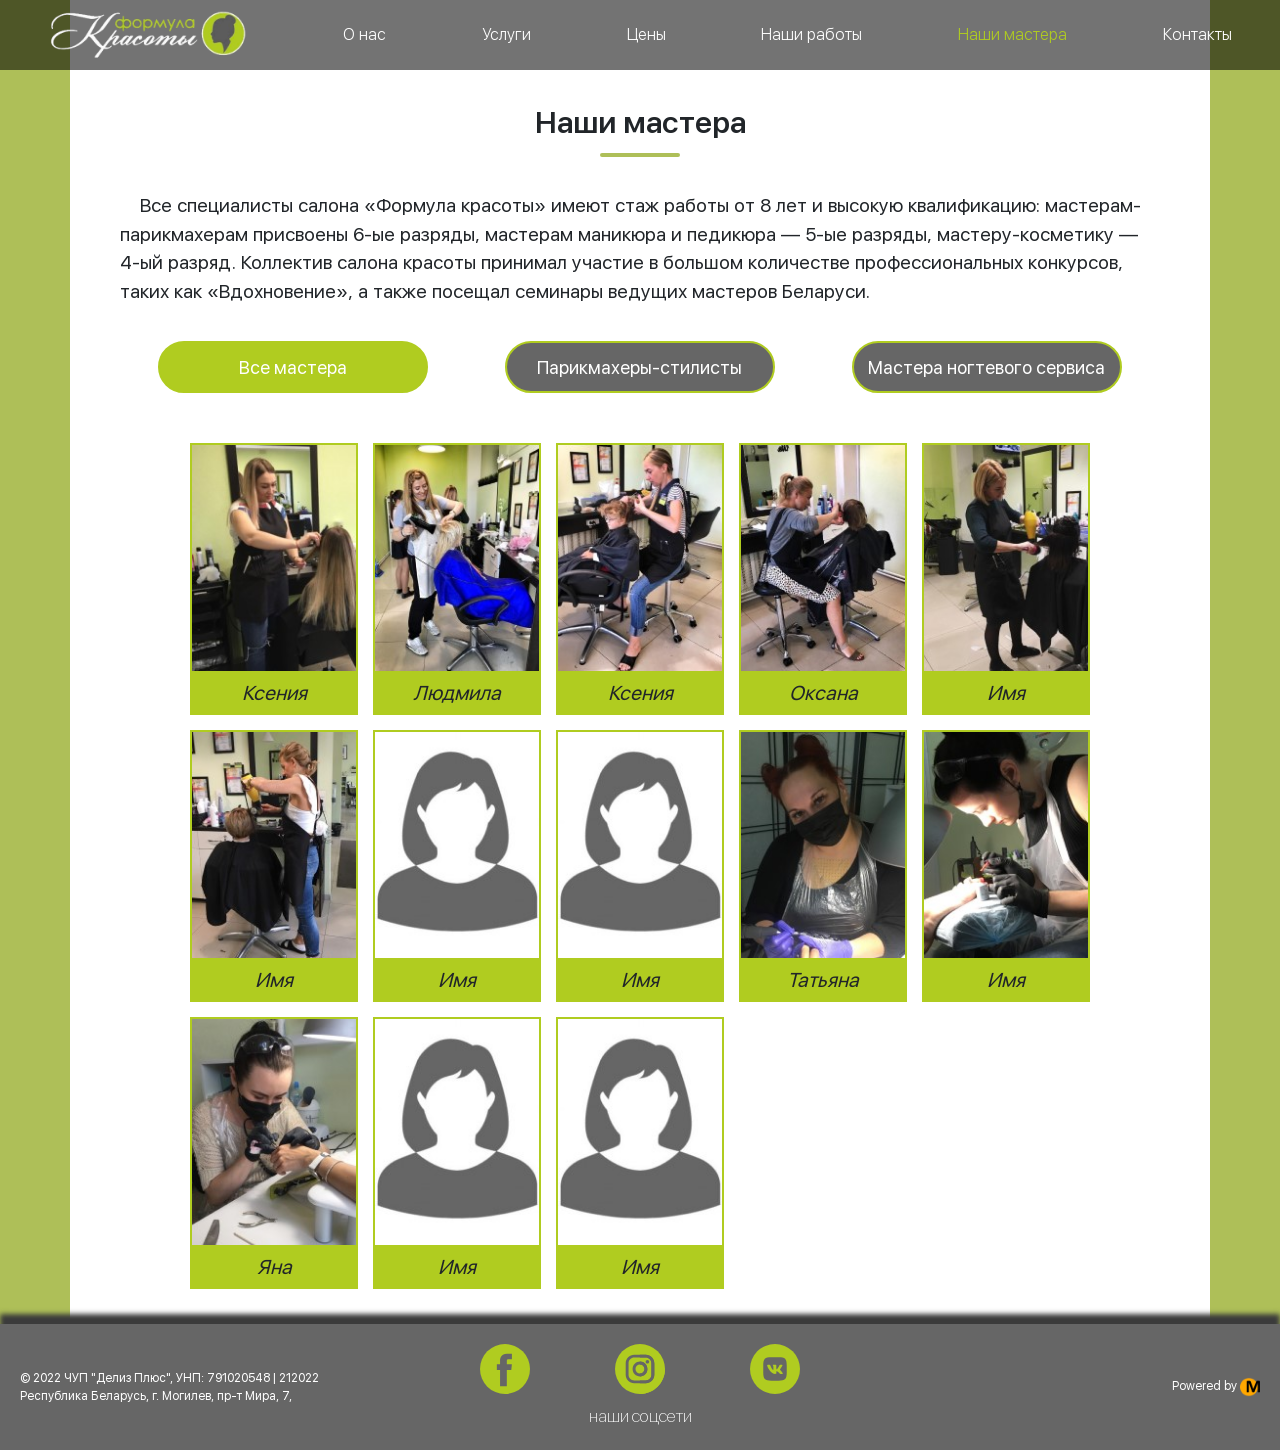
<file: formula/masters.html>
<!DOCTYPE html><html lang="ru"><head><meta charset="UTF-8"><meta name="viewport" content="width=device-width,initial-scale=1"><meta http-equiv="X-UA-Compatible" content="ie=edge"><title>Формула красоты</title><meta name="title" content="Формула красоты"><meta name="description" content="Салон Формула Красоты приглашает всех за красотой!"><link rel="icon" type="image/x-icon" href="icons/favicon/favicon.ico"><!-- Open Graph / Facebook --><meta property="og:type" content="website"><meta property="og:url" content="https://metatags.io/"><meta property="og:title" content="Формула красоты"><meta property="og:description" content="Салон Формула Красоты приглашает всех за красотой!"><meta property="og:image" content="https://metatags.io/assets/meta-tags-16a33a6a8531e519cc0936fbba0ad904e52d35f34a46c97a2c9f6f7dd7d336f2.png"><!-- Twitter --><meta property="twitter:card" content="summary_large_image"><meta property="twitter:url" content="https://metatags.io/"><meta property="twitter:title" content="Формула красоты"><meta property="twitter:description" content="Салон Формула Красоты приглашает всех за красотой!"><meta property="twitter:image" content="https://metatags.io/assets/meta-tags-16a33a6a8531e519cc0936fbba0ad904e52d35f34a46c97a2c9f6f7dd7d336f2.png"><!-- Favicon  --><link rel="apple-touch-icon" sizes="76x76" href="icons/favicon/apple-touch-icon.png"><link rel="icon" type="image/png" sizes="32x32" href="icons/favicon/favicon-32x32.png"><link rel="icon" type="image/png" sizes="16x16" href="icons/favicon/favicon-16x16.png"><link rel="manifest" href="icons/favicon/site.webmanifest"><link rel="mask-icon" href="icons/favicon/safari-pinned-tab.svg" color="#b0ca29"><meta name="apple-mobile-web-app-title" content="formula-krasoty"><meta name="application-name" content="formula-krasoty"><meta name="msapplication-TileColor" content="#da532c"><meta name="theme-color" content="#ffffff"><link rel="stylesheet" href="css/tiny-slider.css"><link rel="stylesheet" href="css/animate.css"><!-- <link rel="stylesheet" href="https://cdnjs.cloudflare.com/ajax/libs/tiny-slider/2.9.4/tiny-slider.css"> --><link rel="stylesheet" href="css/style.min.css"></head><body><nav class="nav"><div class="nav__wrapper"><div class="nav__items"><div class="nav__item"><img src="img/Logo2.png" alt="logo"></div><div class="nav__item"><a href="index.html">О нас</a></div><div class="nav__item"><a href="services.html">Услуги</a></div><div class="nav__item"><a href="prices.html">Цены</a></div><div class="nav__item"><a href="works.html">Наши работы</a></div><div class="nav__item"><a style="color:#b0cc20" href="masters.html">Наши мастера</a></div><div class="nav__item"><a href="contacts.html">Контакты</a></div></div><div class="nav__hamburger"><span></span> <span></span> <span></span></div></div><div class="nav__items__mob"><div class="nav__item__mob"><a href="index.html">О нас</a></div><div class="nav__item__mob"><a href="services.html">Услуги</a></div><div class="nav__item__mob"><a href="prices.html">Цены</a></div><div class="nav__item__mob"><a href="works.html">Наши работы</a></div><div class="nav__item__mob"><a style="color:#b0cc20" href="masters.html">Наши мастера</a></div><div class="nav__item__mob"><a href="contacts.html">Контакты</a></div></div></nav><section class="masters"><div class="container"><h2 class="masters__title">Наши мастера</h2><div class="masters__line"></div><div class="masters__descr"><p>Все специалисты салона «Формула красоты» имеют стаж работы от 8 лет и высокую квалификацию: мастерам-парикмахерам присвоены 6-ые разряды, мастерам маникюра и педикюра — 5-ые разряды, мастеру-косметику — 4-ый разряд. Коллектив салона красоты принимал участие в большом количестве профессиональных конкурсов, таких как «Вдохновение», а также посещал семинары ведущих мастеров Беларуси.</p></div><div class="masters__choise"><button class="allMasters active">Все мастера</button> <button class="hairMasters">Парикмахеры-стилисты</button> <button class="nailMasters">Мастера ногтевого сервиса</button></div><div class="masters__wrapper"><div data-master="hair" class="masters__wrapper-item"><img class="masters__wrapper-img" src="img/masters/Ksenia.jpg" alt="master"><div class="masters__wrapper-name">Ксения</div></div><div data-master="hair" class="masters__wrapper-item"><img class="masters__wrapper-img" src="img/masters/Lucia.jpg" alt="master"><div class="masters__wrapper-name">Людмила</div></div><div data-master="hair" class="masters__wrapper-item"><img class="masters__wrapper-img" src="img/masters/KseniaB.jpg" alt="master"><div class="masters__wrapper-name">Ксения</div></div><div data-master="hair" class="masters__wrapper-item"><img class="masters__wrapper-img" src="img/masters/Oksana.jpg" alt="master"><div class="masters__wrapper-name">Оксана</div></div><div data-master="hair" class="masters__wrapper-item"><img class="masters__wrapper-img" src="img/masters/name1.jpg" alt="master"><div class="masters__wrapper-name">Имя</div></div><div data-master="hair" class="masters__wrapper-item"><img class="masters__wrapper-img" src="img/masters/name2.jpg" alt="master"><div class="masters__wrapper-name">Имя</div></div><div data-master="hair" class="masters__wrapper-item"><img class="masters__wrapper-img" src="img/masters/no-phono.jpg" alt="master"><div class="masters__wrapper-name">Имя</div></div><div data-master="hair" class="masters__wrapper-item"><img class="masters__wrapper-img" src="img/masters/no-phono.jpg" alt="master"><div class="masters__wrapper-name">Имя</div></div><div data-master="nail" class="masters__wrapper-item"><img class="masters__wrapper-img" src="img/masters/Tatiana.jpg" alt="master"><div class="masters__wrapper-name">Татьяна</div></div><div data-master="nail" class="masters__wrapper-item"><img class="masters__wrapper-img" src="img/masters/name-nail2.jpg" alt="master"><div class="masters__wrapper-name">Имя</div></div><div data-master="nail" class="masters__wrapper-item"><img class="masters__wrapper-img" src="img/masters/Yana.jpg" alt="master"><div class="masters__wrapper-name">Яна</div></div><div data-master="nail" class="masters__wrapper-item"><img class="masters__wrapper-img" src="img/masters/no-phono.jpg" alt="master"><div class="masters__wrapper-name">Имя</div></div><div data-master="nail" class="masters__wrapper-item"><img class="masters__wrapper-img" src="img/masters/no-phono.jpg" alt="master"><div class="masters__wrapper-name">Имя</div></div></div></div></section><footer class="footer"><div class="footer__deliz">© 2022 ЧУП "Делиз Плюс", УНП: 791020548 | 212022<br>Республика Беларусь, г. Могилев, пр-т Мира, 7,</div><div class="footer__social"><div class="footer-circles"><div class="footer-circle"><a href="https://www.facebook.com/formulakrasotymogilev/" target="”_blank”"><svg width="50" height="50" version="1.1" id="Capa_1" xmlns="http://www.w3.org/2000/svg" xmlns:xlink="http://www.w3.org/1999/xlink" x="0px" y="0px" viewBox="0 0 112.196 112.196" style="enable-background:new 0 0 112.196 112.196;" xml:space="preserve"><g><circle style="fill:#b0cc20;" cx="56.098" cy="56.098" r="56.098"/><path style="fill:#666666;" d="M70.201,58.294h-10.01v36.672H45.025V58.294h-7.213V45.406h7.213v-8.34
               c0-5.964,2.833-15.303,15.301-15.303L71.56,21.81v12.51h-8.151c-1.337,0-3.217,0.668-3.217,3.513v7.585h11.334L70.201,58.294z"/></g></svg></a></div><div class="footer-circle"><a href="https://www.instagram.com/formula_krasoty_mogilev/" target="”_blank”"><svg width="50" height="50" version="1.1" id="Layer_1" xmlns="http://www.w3.org/2000/svg" xmlns:xlink="http://www.w3.org/1999/xlink" x="0px" y="0px" viewBox="0 0 512 512" style="enable-background:new 0 0 512 512;" xml:space="preserve"><circle style="fill:#b0cc20;" cx="256" cy="256" r="256"/><path style="fill:#b0cc20;" d="M374.71,132.922c-30.587,3.872-62.479,3.737-94.575,0.681
                   c-44.822-3.448-110.33-24.135-134.465,17.239c-38.772,66.236-19.649,151.035-10.614,226.078l134.737,134.708
                   c130.388-6.923,234.886-111.407,241.831-241.79L374.71,132.922z"/><g><path style="fill:#666666;" d="M315.227,109.468H196.772c-48.14,0-87.304,39.164-87.304,87.304v118.455
                       c0,48.138,39.164,87.305,87.305,87.305h118.455c48.138,0,87.305-39.165,87.305-87.305V196.772
                       C402.532,148.632,363.367,109.468,315.227,109.468L315.227,109.468z M373.05,315.228c0,31.934-25.888,57.822-57.822,57.822H196.773
                       c-31.934,0-57.822-25.888-57.822-57.822V196.773c0-31.934,25.888-57.823,57.822-57.823h118.455
                       c31.934,0,57.822,25.89,57.822,57.823V315.228z"/><path style="fill:#666666;" d="M256,180.202c-41.794,0-75.798,34.004-75.798,75.798c0,41.791,34.004,75.795,75.798,75.795
                       s75.795-34.001,75.795-75.795S297.794,180.202,256,180.202L256,180.202z M256,302.313c-25.579,0-46.316-20.733-46.316-46.313
                       s20.737-46.316,46.316-46.316s46.313,20.735,46.313,46.316C302.313,281.579,281.579,302.313,256,302.313L256,302.313z"/></g><g><path style="fill:#666666;" d="M350.103,180.774c0,10.03-8.132,18.163-18.163,18.163c-10.03,0-18.163-8.133-18.163-18.163
                       c0-10.031,8.133-18.163,18.163-18.163C341.973,162.611,350.103,170.741,350.103,180.774L350.103,180.774z"/><path style="fill:#666666;" d="M315.228,109.468h-59.802v29.482h59.802c31.934,0,57.822,25.89,57.822,57.823v118.455
                       c0,31.934-25.888,57.822-57.822,57.822h-59.802v29.482h59.802c48.138,0,87.304-39.165,87.304-87.305V196.772
                       C402.532,148.632,363.367,109.468,315.228,109.468z"/><path style="fill:#666666;" d="M256,180.202c-0.193,0-0.381,0.014-0.574,0.014v29.482c0.191-0.002,0.381-0.014,0.574-0.014
                       c25.579,0,46.313,20.735,46.313,46.316c0,25.579-20.733,46.313-46.313,46.313c-0.193,0-0.383-0.012-0.574-0.014v29.482
                       c0.193,0.002,0.381,0.014,0.574,0.014c41.794,0,75.795-34.002,75.795-75.795C331.795,214.206,297.794,180.202,256,180.202z"/></g></svg></a></div><div class="footer-circle"><a href="https://vk.com/formula_krasoty_mogilev" target="”_blank”"><svg width="50px" height="50px" viewBox="0 0 1024 1024" xmlns="http://www.w3.org/2000/svg"><circle cx="512" cy="512" r="512" style="fill:#b0cc20"/><path d="M585.83 271.5H438.17c-134.76 0-166.67 31.91-166.67 166.67v147.66c0 134.76 31.91 166.67 166.67 166.67h147.66c134.76 0 166.67-31.91 166.67-166.67V438.17c0-134.76-32.25-166.67-166.67-166.67zm74 343.18h-35c-13.24 0-17.31-10.52-41.07-34.62-20.71-20-29.87-22.74-35-22.74-7.13 0-9.17 2-9.17 11.88v31.57c0 8.49-2.72 13.58-25.12 13.58-37 0-78.07-22.4-106.93-64.16-43.45-61.1-55.33-106.93-55.33-116.43 0-5.09 2-9.84 11.88-9.84h35c8.83 0 12.22 4.07 15.61 13.58 17.31 49.9 46.17 93.69 58 93.69 4.41 0 6.45-2 6.45-13.24v-51.6c-1.36-23.76-13.92-25.8-13.92-34.28 0-4.07 3.39-8.15 8.83-8.15h55c7.47 0 10.18 4.07 10.18 12.9v69.58c0 7.47 3.39 10.18 5.43 10.18 4.41 0 8.15-2.72 16.29-10.86 25.12-28.17 43.11-71.62 43.11-71.62 2.38-5.09 6.45-9.84 15.28-9.84h35c10.52 0 12.9 5.43 10.52 12.9-4.41 20.37-47.18 80.79-47.18 80.79-3.73 6.11-5.09 8.83 0 15.61 3.73 5.09 16 15.61 24.1 25.12 14.94 17 26.48 31.23 29.53 41.07 3.45 9.84-1.65 14.93-11.49 14.93z" style="fill:#666666"/></svg></a></div><!-- <div class="footer-circle"></div> --></div><div class="footer-text">наши соцсети</div></div><div class="footer__powered">Powered by <a href="https://createmax.site/" target="”_blank”"><img src="icons/createmax192x192.png" alt="createmax"></a></div></footer><script src="js/wow.min.js"></script><script src="js/tiny-slider.js"></script><script src="js/script.js"></script></body></html>
</file>
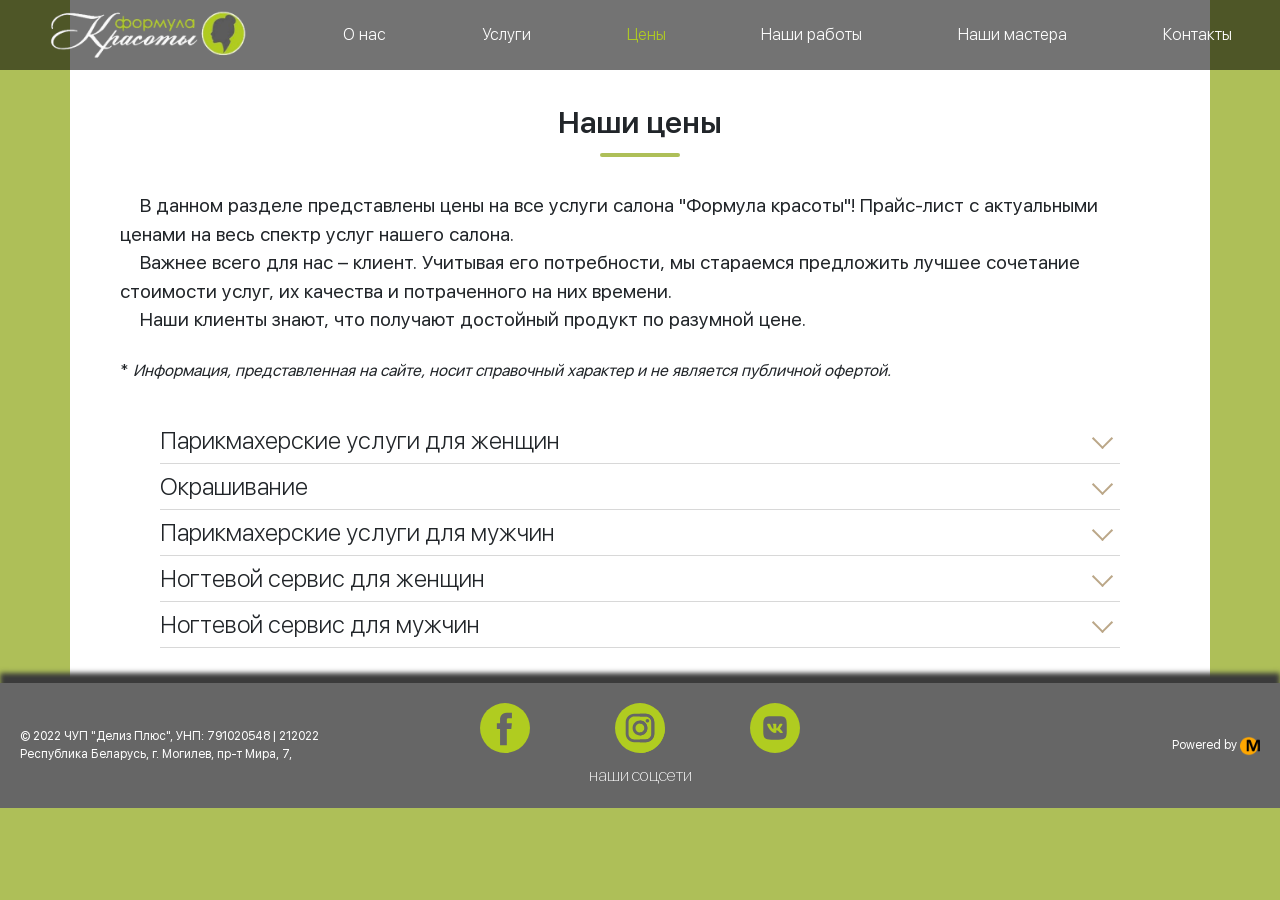
<file: formula/prices.html>
<!DOCTYPE html><html lang="ru"><head><meta charset="UTF-8"><meta name="viewport" content="width=device-width,initial-scale=1"><meta http-equiv="X-UA-Compatible" content="ie=edge"><title>Формула красоты</title><meta name="title" content="Формула красоты"><meta name="description" content="Салон Формула Красоты приглашает всех за красотой!"><link rel="icon" type="image/x-icon" href="icons/favicon/favicon.ico"><!-- Open Graph / Facebook --><meta property="og:type" content="website"><meta property="og:url" content="https://metatags.io/"><meta property="og:title" content="Формула красоты"><meta property="og:description" content="Салон Формула Красоты приглашает всех за красотой!"><meta property="og:image" content="https://metatags.io/assets/meta-tags-16a33a6a8531e519cc0936fbba0ad904e52d35f34a46c97a2c9f6f7dd7d336f2.png"><!-- Twitter --><meta property="twitter:card" content="summary_large_image"><meta property="twitter:url" content="https://metatags.io/"><meta property="twitter:title" content="Формула красоты"><meta property="twitter:description" content="Салон Формула Красоты приглашает всех за красотой!"><meta property="twitter:image" content="https://metatags.io/assets/meta-tags-16a33a6a8531e519cc0936fbba0ad904e52d35f34a46c97a2c9f6f7dd7d336f2.png"><!-- Favicon  --><link rel="apple-touch-icon" sizes="76x76" href="icons/favicon/apple-touch-icon.png"><link rel="icon" type="image/png" sizes="32x32" href="icons/favicon/favicon-32x32.png"><link rel="icon" type="image/png" sizes="16x16" href="icons/favicon/favicon-16x16.png"><link rel="manifest" href="icons/favicon/site.webmanifest"><link rel="mask-icon" href="icons/favicon/safari-pinned-tab.svg" color="#b0ca29"><meta name="apple-mobile-web-app-title" content="formula-krasoty"><meta name="application-name" content="formula-krasoty"><meta name="msapplication-TileColor" content="#da532c"><meta name="theme-color" content="#ffffff"><link rel="stylesheet" href="css/tiny-slider.css"><link rel="stylesheet" href="css/animate.css"><!-- <link rel="stylesheet" href="https://cdnjs.cloudflare.com/ajax/libs/tiny-slider/2.9.4/tiny-slider.css"> --><link rel="stylesheet" href="css/style.min.css"></head><body><nav class="nav"><div class="nav__wrapper"><div class="nav__items"><div class="nav__item"><img src="img/Logo2.png" alt="logo"></div><div class="nav__item"><a href="index.html">О нас</a></div><div class="nav__item"><a href="services.html">Услуги</a></div><div class="nav__item"><a style="color:#b0cc20" href="prices.html">Цены</a></div><div class="nav__item"><a href="works.html">Наши работы</a></div><div class="nav__item"><a href="masters.html">Наши мастера</a></div><div class="nav__item"><a href="contacts.html">Контакты</a></div></div><div class="nav__hamburger"><span></span> <span></span> <span></span></div></div><div class="nav__items__mob"><div class="nav__item__mob"><a href="index.html">О нас</a></div><div class="nav__item__mob"><a href="services.html">Услуги</a></div><div class="nav__item__mob"><a style="color:#b0cc20" href="prices.html">Цены</a></div><div class="nav__item__mob"><a href="works.html">Наши работы</a></div><div class="nav__item__mob"><a href="masters.html">Наши мастера</a></div><div class="nav__item__mob"><a href="contacts.html">Контакты</a></div></div></nav><section class="prices"><div class="container"><h2 class="prices__title">Наши цены</h2><div class="prices__line"></div><div class="prices__descr"><p>В данном разделе представлены цены на все услуги салона "Формула красоты"! Прайс-лист с актуальными ценами на весь спектр услуг нашего салона.</p><p>Важнее всего для нас – клиент. Учитывая его потребности, мы стараемся предложить лучшее сочетание стоимости услуг, их качества и потраченного на них времени.</p><p>Наши клиенты знают, что получают достойный продукт по разумной цене.</p><br><span>* <i>Информация, представленная на сайте, носит справочный характер и не является публичной офертой.</i></span></div><div class="prices__accordion"><div class="prices__accordion-header"><span>Парикмахерские услуги для женщин</span></div><div class="prices__accordion-block" style="max-height: 0"><ul><li class="prices__accordion-block-header"><div class="serviceName">Название услуги</div><div class="priceName">Цена</div></li><li class="prices__accordion-block-item"><div class="service">Стрижка женская с укладкой</div><div class="price">...рублей</div></li><li class="prices__accordion-block-item"><div class="service">Стрижка горячими ножницами с укладкой</div><div class="price">...рублей</div></li><li class="prices__accordion-block-item"><div class="service">Полировка волос (дополнительно к услуге)</div><div class="price">...рублей</div></li><li class="prices__accordion-block-item"><div class="service">Окантовка челки</div><div class="price">...рублей</div></li><li class="prices__accordion-block-item"><div class="service">Укладка</div><div class="price">...рублей</div></li><li class="prices__accordion-block-item"><div class="service">Вечерняя прическа</div><div class="price">...рублей</div></li></ul></div><div class="prices__accordion-header"><span>Окрашивание</span></div><div class="prices__accordion-block" style="max-height: 0"><ul><li class="prices__accordion-block-header"><div class="serviceName">Название услуги</div><div class="priceName">Цена</div></li><li class="prices__accordion-block-item"><div class="service">Окрашивание волос</div><div class="price">...рублей</div></li><li class="prices__accordion-block-item"><div class="service">Мелирование волос</div><div class="price">...рублей</div></li><li class="prices__accordion-block-item"><div class="service">Колорирование волос</div><div class="price">...рублей</div></li><li class="prices__accordion-block-item"><div class="service">Креативное окрашивание волос</div><div class="price">...рублей</div></li><li class="prices__accordion-block-item"><div class="service">Окрашивание омбре</div><div class="price">...рублей</div></li><li class="prices__accordion-block-item"><div class="service">Цветное окрашивание с осветлением</div><div class="price">...рублей</div></li></ul></div><div class="prices__accordion-header"><span>Парикмахерские услуги для мужчин</span></div><div class="prices__accordion-block" style="max-height: 0"><ul><li class="prices__accordion-block-header"><div class="serviceName">Название услуги</div><div class="priceName">Цена</div></li><li class="prices__accordion-block-item"><div class="service">Стрижка мужская</div><div class="price">...рублей</div></li><li class="prices__accordion-block-item"><div class="service">Стрижка детская</div><div class="price">...рублей</div></li><li class="prices__accordion-block-item"><div class="service">Камуфляж седины</div><div class="price">...рублей</div></li><li class="prices__accordion-block-item"><div class="service">Укладка мужская</div><div class="price">...рублей</div></li></ul></div><div class="prices__accordion-header"><span>Ногтевой сервис для женщин</span></div><div class="prices__accordion-block" style="max-height: 0"><ul><li class="prices__accordion-block-header"><div class="serviceName">Название услуги</div><div class="priceName">Цена</div></li><li class="prices__accordion-block-item"><div class="service">Маникюр</div><div class="price">...рублей</div></li><li class="prices__accordion-block-item"><div class="service">Покрытие ногтей лаком</div><div class="price">...рублей</div></li><li class="prices__accordion-block-item"><div class="service">Укрепление ногтей биогелем</div><div class="price">...рублей</div></li><li class="prices__accordion-block-item"><div class="service">Наращивание ногтей</div><div class="price">...рублей</div></li><li class="prices__accordion-block-item"><div class="service">Наращивание френч-ногтей</div><div class="price">...рублей</div></li><li class="prices__accordion-block-item"><div class="service">Коррекция ногтей</div><div class="price">...рублей</div></li><li class="prices__accordion-block-item"><div class="service">Педикюр</div><div class="price">...рублей</div></li><li class="prices__accordion-block-item"><div class="service">Парафиновые носочки</div><div class="price">...рублей</div></li><li class="prices__accordion-block-item"><div class="service">Маска для ног</div><div class="price">...рублей</div></li></ul></div><div class="prices__accordion-header"><span>Ногтевой сервис для мужчин</span></div><div class="prices__accordion-block" style="max-height: 0"><ul><li class="prices__accordion-block-header"><div class="serviceName">Название услуги</div><div class="priceName">Цена</div></li><li class="prices__accordion-block-item"><div class="service">Маникюр</div><div class="price">...рублей</div></li><li class="prices__accordion-block-item"><div class="service">Педикюр</div><div class="price">...рублей</div></li></ul></div></div></div></section><footer class="footer"><div class="footer__deliz">© 2022 ЧУП "Делиз Плюс", УНП: 791020548 | 212022<br>Республика Беларусь, г. Могилев, пр-т Мира, 7,</div><div class="footer__social"><div class="footer-circles"><div class="footer-circle"><a href="https://www.facebook.com/formulakrasotymogilev/" target="”_blank”"><svg width="50" height="50" version="1.1" id="Capa_1" xmlns="http://www.w3.org/2000/svg" xmlns:xlink="http://www.w3.org/1999/xlink" x="0px" y="0px" viewBox="0 0 112.196 112.196" style="enable-background:new 0 0 112.196 112.196;" xml:space="preserve"><g><circle style="fill:#b0cc20;" cx="56.098" cy="56.098" r="56.098"/><path style="fill:#666666;" d="M70.201,58.294h-10.01v36.672H45.025V58.294h-7.213V45.406h7.213v-8.34
               c0-5.964,2.833-15.303,15.301-15.303L71.56,21.81v12.51h-8.151c-1.337,0-3.217,0.668-3.217,3.513v7.585h11.334L70.201,58.294z"/></g></svg></a></div><div class="footer-circle"><a href="https://www.instagram.com/formula_krasoty_mogilev/" target="”_blank”"><svg width="50" height="50" version="1.1" id="Layer_1" xmlns="http://www.w3.org/2000/svg" xmlns:xlink="http://www.w3.org/1999/xlink" x="0px" y="0px" viewBox="0 0 512 512" style="enable-background:new 0 0 512 512;" xml:space="preserve"><circle style="fill:#b0cc20;" cx="256" cy="256" r="256"/><path style="fill:#b0cc20;" d="M374.71,132.922c-30.587,3.872-62.479,3.737-94.575,0.681
                   c-44.822-3.448-110.33-24.135-134.465,17.239c-38.772,66.236-19.649,151.035-10.614,226.078l134.737,134.708
                   c130.388-6.923,234.886-111.407,241.831-241.79L374.71,132.922z"/><g><path style="fill:#666666;" d="M315.227,109.468H196.772c-48.14,0-87.304,39.164-87.304,87.304v118.455
                       c0,48.138,39.164,87.305,87.305,87.305h118.455c48.138,0,87.305-39.165,87.305-87.305V196.772
                       C402.532,148.632,363.367,109.468,315.227,109.468L315.227,109.468z M373.05,315.228c0,31.934-25.888,57.822-57.822,57.822H196.773
                       c-31.934,0-57.822-25.888-57.822-57.822V196.773c0-31.934,25.888-57.823,57.822-57.823h118.455
                       c31.934,0,57.822,25.89,57.822,57.823V315.228z"/><path style="fill:#666666;" d="M256,180.202c-41.794,0-75.798,34.004-75.798,75.798c0,41.791,34.004,75.795,75.798,75.795
                       s75.795-34.001,75.795-75.795S297.794,180.202,256,180.202L256,180.202z M256,302.313c-25.579,0-46.316-20.733-46.316-46.313
                       s20.737-46.316,46.316-46.316s46.313,20.735,46.313,46.316C302.313,281.579,281.579,302.313,256,302.313L256,302.313z"/></g><g><path style="fill:#666666;" d="M350.103,180.774c0,10.03-8.132,18.163-18.163,18.163c-10.03,0-18.163-8.133-18.163-18.163
                       c0-10.031,8.133-18.163,18.163-18.163C341.973,162.611,350.103,170.741,350.103,180.774L350.103,180.774z"/><path style="fill:#666666;" d="M315.228,109.468h-59.802v29.482h59.802c31.934,0,57.822,25.89,57.822,57.823v118.455
                       c0,31.934-25.888,57.822-57.822,57.822h-59.802v29.482h59.802c48.138,0,87.304-39.165,87.304-87.305V196.772
                       C402.532,148.632,363.367,109.468,315.228,109.468z"/><path style="fill:#666666;" d="M256,180.202c-0.193,0-0.381,0.014-0.574,0.014v29.482c0.191-0.002,0.381-0.014,0.574-0.014
                       c25.579,0,46.313,20.735,46.313,46.316c0,25.579-20.733,46.313-46.313,46.313c-0.193,0-0.383-0.012-0.574-0.014v29.482
                       c0.193,0.002,0.381,0.014,0.574,0.014c41.794,0,75.795-34.002,75.795-75.795C331.795,214.206,297.794,180.202,256,180.202z"/></g></svg></a></div><div class="footer-circle"><a href="https://vk.com/formula_krasoty_mogilev" target="”_blank”"><svg width="50px" height="50px" viewBox="0 0 1024 1024" xmlns="http://www.w3.org/2000/svg"><circle cx="512" cy="512" r="512" style="fill:#b0cc20"/><path d="M585.83 271.5H438.17c-134.76 0-166.67 31.91-166.67 166.67v147.66c0 134.76 31.91 166.67 166.67 166.67h147.66c134.76 0 166.67-31.91 166.67-166.67V438.17c0-134.76-32.25-166.67-166.67-166.67zm74 343.18h-35c-13.24 0-17.31-10.52-41.07-34.62-20.71-20-29.87-22.74-35-22.74-7.13 0-9.17 2-9.17 11.88v31.57c0 8.49-2.72 13.58-25.12 13.58-37 0-78.07-22.4-106.93-64.16-43.45-61.1-55.33-106.93-55.33-116.43 0-5.09 2-9.84 11.88-9.84h35c8.83 0 12.22 4.07 15.61 13.58 17.31 49.9 46.17 93.69 58 93.69 4.41 0 6.45-2 6.45-13.24v-51.6c-1.36-23.76-13.92-25.8-13.92-34.28 0-4.07 3.39-8.15 8.83-8.15h55c7.47 0 10.18 4.07 10.18 12.9v69.58c0 7.47 3.39 10.18 5.43 10.18 4.41 0 8.15-2.72 16.29-10.86 25.12-28.17 43.11-71.62 43.11-71.62 2.38-5.09 6.45-9.84 15.28-9.84h35c10.52 0 12.9 5.43 10.52 12.9-4.41 20.37-47.18 80.79-47.18 80.79-3.73 6.11-5.09 8.83 0 15.61 3.73 5.09 16 15.61 24.1 25.12 14.94 17 26.48 31.23 29.53 41.07 3.45 9.84-1.65 14.93-11.49 14.93z" style="fill:#666666"/></svg></a></div><!-- <div class="footer-circle"></div> --></div><div class="footer-text">наши соцсети</div></div><div class="footer__powered">Powered by <a href="https://createmax.site/" target="”_blank”"><img src="icons/createmax192x192.png" alt="createmax"></a></div></footer><script src="js/wow.min.js"></script><script src="js/tiny-slider.js"></script><script src="js/script.js"></script></body></html>
</file>
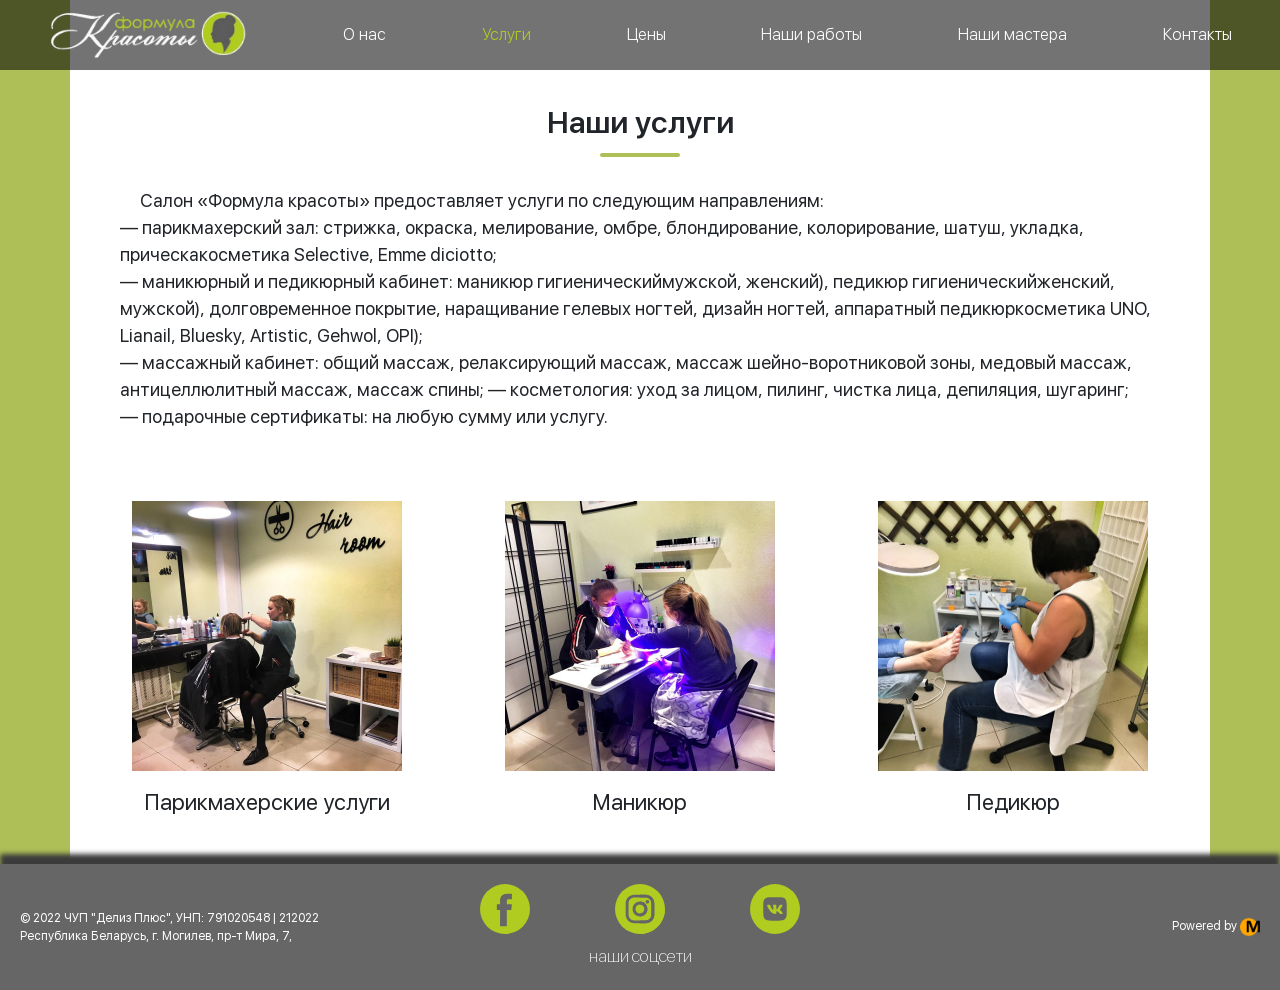
<file: formula/services.html>
<!DOCTYPE html><html lang="ru"><head><meta charset="UTF-8"><meta name="viewport" content="width=device-width,initial-scale=1"><meta http-equiv="X-UA-Compatible" content="ie=edge"><title>Формула красоты</title><meta name="title" content="Формула красоты"><meta name="description" content="Салон Формула Красоты приглашает всех за красотой!"><link rel="icon" type="image/x-icon" href="icons/favicon/favicon.ico"><!-- Open Graph / Facebook --><meta property="og:type" content="website"><meta property="og:url" content="https://metatags.io/"><meta property="og:title" content="Формула красоты"><meta property="og:description" content="Салон Формула Красоты приглашает всех за красотой!"><meta property="og:image" content="https://metatags.io/assets/meta-tags-16a33a6a8531e519cc0936fbba0ad904e52d35f34a46c97a2c9f6f7dd7d336f2.png"><!-- Twitter --><meta property="twitter:card" content="summary_large_image"><meta property="twitter:url" content="https://metatags.io/"><meta property="twitter:title" content="Формула красоты"><meta property="twitter:description" content="Салон Формула Красоты приглашает всех за красотой!"><meta property="twitter:image" content="https://metatags.io/assets/meta-tags-16a33a6a8531e519cc0936fbba0ad904e52d35f34a46c97a2c9f6f7dd7d336f2.png"><!-- Favicon  --><link rel="apple-touch-icon" sizes="76x76" href="icons/favicon/apple-touch-icon.png"><link rel="icon" type="image/png" sizes="32x32" href="icons/favicon/favicon-32x32.png"><link rel="icon" type="image/png" sizes="16x16" href="icons/favicon/favicon-16x16.png"><link rel="manifest" href="icons/favicon/site.webmanifest"><link rel="mask-icon" href="icons/favicon/safari-pinned-tab.svg" color="#b0ca29"><meta name="apple-mobile-web-app-title" content="formula-krasoty"><meta name="application-name" content="formula-krasoty"><meta name="msapplication-TileColor" content="#da532c"><meta name="theme-color" content="#ffffff"><link rel="stylesheet" href="css/tiny-slider.css"><link rel="stylesheet" href="css/animate.css"><!-- <link rel="stylesheet" href="https://cdnjs.cloudflare.com/ajax/libs/tiny-slider/2.9.4/tiny-slider.css"> --><link rel="stylesheet" href="css/style.min.css"></head><body><nav class="nav"><div class="nav__wrapper"><div class="nav__items"><div class="nav__item"><img src="img/Logo2.png" alt="logo"></div><div class="nav__item"><a href="index.html">О нас</a></div><div class="nav__item"><a style="color:#b0cc20" href="services.html">Услуги</a></div><div class="nav__item"><a href="prices.html">Цены</a></div><div class="nav__item"><a href="works.html">Наши работы</a></div><div class="nav__item"><a href="masters.html">Наши мастера</a></div><div class="nav__item"><a href="contacts.html">Контакты</a></div></div><div class="nav__hamburger"><span></span> <span></span> <span></span></div></div><div class="nav__items__mob"><div class="nav__item__mob"><a href="index.html">О нас</a></div><div class="nav__item__mob"><a style="color:#b0cc20" href="#">Услуги</a></div><div class="nav__item__mob"><a href="prices.html">Цены</a></div><div class="nav__item__mob"><a href="works.html">Наши работы</a></div><div class="nav__item__mob"><a href="masters.html">Наши мастера</a></div><div class="nav__item__mob"><a href="contacts.html">Контакты</a></div></div></nav><!-- <section class="promo">
        <div class="promo__card">
            <img src="img/card-new.jpg" alt="visitCard">
            <div class="promo__card-circles">
                <div class="promo__card-circle"> <a href="https://www.facebook.com/formulakrasotymogilev/"
                        target=”_blank”>
                        <svg width="50" height="50" version="1.1" id="Capa_1" xmlns="http://www.w3.org/2000/svg"
                            xmlns:xlink="http://www.w3.org/1999/xlink" x="0px" y="0px" viewBox="0 0 112.196 112.196"
                            style="enable-background:new 0 0 112.196 112.196;" xml:space="preserve">
                            <g>
                                <circle style="fill:#b0cc20;" cx="56.098" cy="56.098" r="56.098" />
                                <path style="fill:#666666;"
                                    d="M70.201,58.294h-10.01v36.672H45.025V58.294h-7.213V45.406h7.213v-8.34
                   c0-5.964,2.833-15.303,15.301-15.303L71.56,21.81v12.51h-8.151c-1.337,0-3.217,0.668-3.217,3.513v7.585h11.334L70.201,58.294z" />
                            </g>
                        </svg></a>
                </div>
                <div class="promo__card-circle">
                    <a href="https://www.instagram.com/formula_krasoty_mogilev/" target=”_blank”><svg width="50"
                            height="50" version="1.1" id="Layer_1" xmlns="http://www.w3.org/2000/svg"
                            xmlns:xlink="http://www.w3.org/1999/xlink" x="0px" y="0px" viewBox="0 0 512 512"
                            style="enable-background:new 0 0 512 512;" xml:space="preserve">
                            <circle style="fill:#b0cc20;" cx="256" cy="256" r="256" />
                            <path style="fill:#b0cc20;" d="M374.71,132.922c-30.587,3.872-62.479,3.737-94.575,0.681
                       c-44.822-3.448-110.33-24.135-134.465,17.239c-38.772,66.236-19.649,151.035-10.614,226.078l134.737,134.708
                       c130.388-6.923,234.886-111.407,241.831-241.79L374.71,132.922z" />
                            <g>
                                <path style="fill:#666666;" d="M315.227,109.468H196.772c-48.14,0-87.304,39.164-87.304,87.304v118.455
                           c0,48.138,39.164,87.305,87.305,87.305h118.455c48.138,0,87.305-39.165,87.305-87.305V196.772
                           C402.532,148.632,363.367,109.468,315.227,109.468L315.227,109.468z M373.05,315.228c0,31.934-25.888,57.822-57.822,57.822H196.773
                           c-31.934,0-57.822-25.888-57.822-57.822V196.773c0-31.934,25.888-57.823,57.822-57.823h118.455
                           c31.934,0,57.822,25.89,57.822,57.823V315.228z" />
                                <path style="fill:#666666;"
                                    d="M256,180.202c-41.794,0-75.798,34.004-75.798,75.798c0,41.791,34.004,75.795,75.798,75.795
                           s75.795-34.001,75.795-75.795S297.794,180.202,256,180.202L256,180.202z M256,302.313c-25.579,0-46.316-20.733-46.316-46.313
                           s20.737-46.316,46.316-46.316s46.313,20.735,46.313,46.316C302.313,281.579,281.579,302.313,256,302.313L256,302.313z" />
                            </g>
                            <g>
                                <path style="fill:#666666;"
                                    d="M350.103,180.774c0,10.03-8.132,18.163-18.163,18.163c-10.03,0-18.163-8.133-18.163-18.163
                           c0-10.031,8.133-18.163,18.163-18.163C341.973,162.611,350.103,170.741,350.103,180.774L350.103,180.774z" />
                                <path style="fill:#666666;" d="M315.228,109.468h-59.802v29.482h59.802c31.934,0,57.822,25.89,57.822,57.823v118.455
                           c0,31.934-25.888,57.822-57.822,57.822h-59.802v29.482h59.802c48.138,0,87.304-39.165,87.304-87.305V196.772
                           C402.532,148.632,363.367,109.468,315.228,109.468z" />
                                <path style="fill:#666666;"
                                    d="M256,180.202c-0.193,0-0.381,0.014-0.574,0.014v29.482c0.191-0.002,0.381-0.014,0.574-0.014
                           c25.579,0,46.313,20.735,46.313,46.316c0,25.579-20.733,46.313-46.313,46.313c-0.193,0-0.383-0.012-0.574-0.014v29.482
                           c0.193,0.002,0.381,0.014,0.574,0.014c41.794,0,75.795-34.002,75.795-75.795C331.795,214.206,297.794,180.202,256,180.202z" />
                            </g>
                        </svg>
                    </a>
                </div>
                <div class="promo__card-circle">
                    <a href="https://vk.com/formula_krasoty_mogilev" target=”_blank”>
                        <svg width="50px" height="50px" viewBox="0 0 1024 1024" xmlns="http://www.w3.org/2000/svg">
                            <circle cx="512" cy="512" r="512" style="fill:#b0cc20" />
                            <path
                                d="M585.83 271.5H438.17c-134.76 0-166.67 31.91-166.67 166.67v147.66c0 134.76 31.91 166.67 166.67 166.67h147.66c134.76 0 166.67-31.91 166.67-166.67V438.17c0-134.76-32.25-166.67-166.67-166.67zm74 343.18h-35c-13.24 0-17.31-10.52-41.07-34.62-20.71-20-29.87-22.74-35-22.74-7.13 0-9.17 2-9.17 11.88v31.57c0 8.49-2.72 13.58-25.12 13.58-37 0-78.07-22.4-106.93-64.16-43.45-61.1-55.33-106.93-55.33-116.43 0-5.09 2-9.84 11.88-9.84h35c8.83 0 12.22 4.07 15.61 13.58 17.31 49.9 46.17 93.69 58 93.69 4.41 0 6.45-2 6.45-13.24v-51.6c-1.36-23.76-13.92-25.8-13.92-34.28 0-4.07 3.39-8.15 8.83-8.15h55c7.47 0 10.18 4.07 10.18 12.9v69.58c0 7.47 3.39 10.18 5.43 10.18 4.41 0 8.15-2.72 16.29-10.86 25.12-28.17 43.11-71.62 43.11-71.62 2.38-5.09 6.45-9.84 15.28-9.84h35c10.52 0 12.9 5.43 10.52 12.9-4.41 20.37-47.18 80.79-47.18 80.79-3.73 6.11-5.09 8.83 0 15.61 3.73 5.09 16 15.61 24.1 25.12 14.94 17 26.48 31.23 29.53 41.07 3.45 9.84-1.65 14.93-11.49 14.93z"
                                style="fill:#666666" />
                        </svg>
                    </a>
                </div> --><!-- </div>
            <div class="promo__card-text">
                наши соцсети
            </div>

        </div>

    </section> --><section class="services"><div class="container"><h2 class="services__title">Наши услуги</h2><div class="services__line"></div><div class="services__descr"><p>Салон «Формула красоты» предоставляет услуги по следующим направлениям:<br>— парикмахерский зал: стрижка, окраска, мелирование, омбре, блондирование, колорирование, шатуш, укладка, прическакосметика Selective, Emme diciotto;<br>— маникюрный и педикюрный кабинет: маникюр гигиеническиймужской, женский), педикюр гигиеническийженский, мужской), долговременное покрытие, наращивание гелевых ногтей, дизайн ногтей, аппаратный педикюркосметика UNO, Lianail, Bluesky, Artistic, Gehwol, OPI);<br>— массажный кабинет: общий массаж, релаксирующий массаж, массаж шейно-воротниковой зоны, медовый массаж, антицеллюлитный массаж, массаж спины; — косметология: уход за лицом, пилинг, чистка лица, депиляция, шугаринг;<br>— подарочные сертификаты: на любую сумму или услугу.</p></div><div class="services__items"><services__item><div class="services__img"><img src="img/services/hair2.jpg" alt="hairs"></div><div class="services__text">Парикмахерские услуги</div></services__item><services__item><div class="services__img"><img src="img/services/maniqure2.jpg" alt="hairs"></div><div class="services__text">Маникюр</div></services__item><services__item><div class="services__img"><img src="img/services/pediqure2.jpg" alt="hairs"></div><div class="services__text">Педикюр</div></services__item></div></div></section><footer class="footer"><div class="footer__deliz">© 2022 ЧУП "Делиз Плюс", УНП: 791020548 | 212022<br>Республика Беларусь, г. Могилев, пр-т Мира, 7,</div><div class="footer__social"><div class="footer-circles"><div class="footer-circle"><a href="https://www.facebook.com/formulakrasotymogilev/" target="”_blank”"><svg width="50" height="50" version="1.1" id="Capa_1" xmlns="http://www.w3.org/2000/svg" xmlns:xlink="http://www.w3.org/1999/xlink" x="0px" y="0px" viewBox="0 0 112.196 112.196" style="enable-background:new 0 0 112.196 112.196;" xml:space="preserve"><g><circle style="fill:#b0cc20;" cx="56.098" cy="56.098" r="56.098"/><path style="fill:#666666;" d="M70.201,58.294h-10.01v36.672H45.025V58.294h-7.213V45.406h7.213v-8.34
               c0-5.964,2.833-15.303,15.301-15.303L71.56,21.81v12.51h-8.151c-1.337,0-3.217,0.668-3.217,3.513v7.585h11.334L70.201,58.294z"/></g></svg></a></div><div class="footer-circle"><a href="https://www.instagram.com/formula_krasoty_mogilev/" target="”_blank”"><svg width="50" height="50" version="1.1" id="Layer_1" xmlns="http://www.w3.org/2000/svg" xmlns:xlink="http://www.w3.org/1999/xlink" x="0px" y="0px" viewBox="0 0 512 512" style="enable-background:new 0 0 512 512;" xml:space="preserve"><circle style="fill:#b0cc20;" cx="256" cy="256" r="256"/><path style="fill:#b0cc20;" d="M374.71,132.922c-30.587,3.872-62.479,3.737-94.575,0.681
                   c-44.822-3.448-110.33-24.135-134.465,17.239c-38.772,66.236-19.649,151.035-10.614,226.078l134.737,134.708
                   c130.388-6.923,234.886-111.407,241.831-241.79L374.71,132.922z"/><g><path style="fill:#666666;" d="M315.227,109.468H196.772c-48.14,0-87.304,39.164-87.304,87.304v118.455
                       c0,48.138,39.164,87.305,87.305,87.305h118.455c48.138,0,87.305-39.165,87.305-87.305V196.772
                       C402.532,148.632,363.367,109.468,315.227,109.468L315.227,109.468z M373.05,315.228c0,31.934-25.888,57.822-57.822,57.822H196.773
                       c-31.934,0-57.822-25.888-57.822-57.822V196.773c0-31.934,25.888-57.823,57.822-57.823h118.455
                       c31.934,0,57.822,25.89,57.822,57.823V315.228z"/><path style="fill:#666666;" d="M256,180.202c-41.794,0-75.798,34.004-75.798,75.798c0,41.791,34.004,75.795,75.798,75.795
                       s75.795-34.001,75.795-75.795S297.794,180.202,256,180.202L256,180.202z M256,302.313c-25.579,0-46.316-20.733-46.316-46.313
                       s20.737-46.316,46.316-46.316s46.313,20.735,46.313,46.316C302.313,281.579,281.579,302.313,256,302.313L256,302.313z"/></g><g><path style="fill:#666666;" d="M350.103,180.774c0,10.03-8.132,18.163-18.163,18.163c-10.03,0-18.163-8.133-18.163-18.163
                       c0-10.031,8.133-18.163,18.163-18.163C341.973,162.611,350.103,170.741,350.103,180.774L350.103,180.774z"/><path style="fill:#666666;" d="M315.228,109.468h-59.802v29.482h59.802c31.934,0,57.822,25.89,57.822,57.823v118.455
                       c0,31.934-25.888,57.822-57.822,57.822h-59.802v29.482h59.802c48.138,0,87.304-39.165,87.304-87.305V196.772
                       C402.532,148.632,363.367,109.468,315.228,109.468z"/><path style="fill:#666666;" d="M256,180.202c-0.193,0-0.381,0.014-0.574,0.014v29.482c0.191-0.002,0.381-0.014,0.574-0.014
                       c25.579,0,46.313,20.735,46.313,46.316c0,25.579-20.733,46.313-46.313,46.313c-0.193,0-0.383-0.012-0.574-0.014v29.482
                       c0.193,0.002,0.381,0.014,0.574,0.014c41.794,0,75.795-34.002,75.795-75.795C331.795,214.206,297.794,180.202,256,180.202z"/></g></svg></a></div><div class="footer-circle"><a href="https://vk.com/formula_krasoty_mogilev" target="”_blank”"><svg width="50px" height="50px" viewBox="0 0 1024 1024" xmlns="http://www.w3.org/2000/svg"><circle cx="512" cy="512" r="512" style="fill:#b0cc20"/><path d="M585.83 271.5H438.17c-134.76 0-166.67 31.91-166.67 166.67v147.66c0 134.76 31.91 166.67 166.67 166.67h147.66c134.76 0 166.67-31.91 166.67-166.67V438.17c0-134.76-32.25-166.67-166.67-166.67zm74 343.18h-35c-13.24 0-17.31-10.52-41.07-34.62-20.71-20-29.87-22.74-35-22.74-7.13 0-9.17 2-9.17 11.88v31.57c0 8.49-2.72 13.58-25.12 13.58-37 0-78.07-22.4-106.93-64.16-43.45-61.1-55.33-106.93-55.33-116.43 0-5.09 2-9.84 11.88-9.84h35c8.83 0 12.22 4.07 15.61 13.58 17.31 49.9 46.17 93.69 58 93.69 4.41 0 6.45-2 6.45-13.24v-51.6c-1.36-23.76-13.92-25.8-13.92-34.28 0-4.07 3.39-8.15 8.83-8.15h55c7.47 0 10.18 4.07 10.18 12.9v69.58c0 7.47 3.39 10.18 5.43 10.18 4.41 0 8.15-2.72 16.29-10.86 25.12-28.17 43.11-71.62 43.11-71.62 2.38-5.09 6.45-9.84 15.28-9.84h35c10.52 0 12.9 5.43 10.52 12.9-4.41 20.37-47.18 80.79-47.18 80.79-3.73 6.11-5.09 8.83 0 15.61 3.73 5.09 16 15.61 24.1 25.12 14.94 17 26.48 31.23 29.53 41.07 3.45 9.84-1.65 14.93-11.49 14.93z" style="fill:#666666"/></svg></a></div><!-- <div class="footer-circle"></div> --></div><div class="footer-text">наши соцсети</div></div><div class="footer__powered">Powered by <a href="https://createmax.site/" target="”_blank”"><img src="icons/createmax192x192.png" alt="createmax"></a></div></footer><script src="js/wow.min.js"></script><script src="js/tiny-slider.js"></script><script src="js/script.js"></script></body></html>
</file>
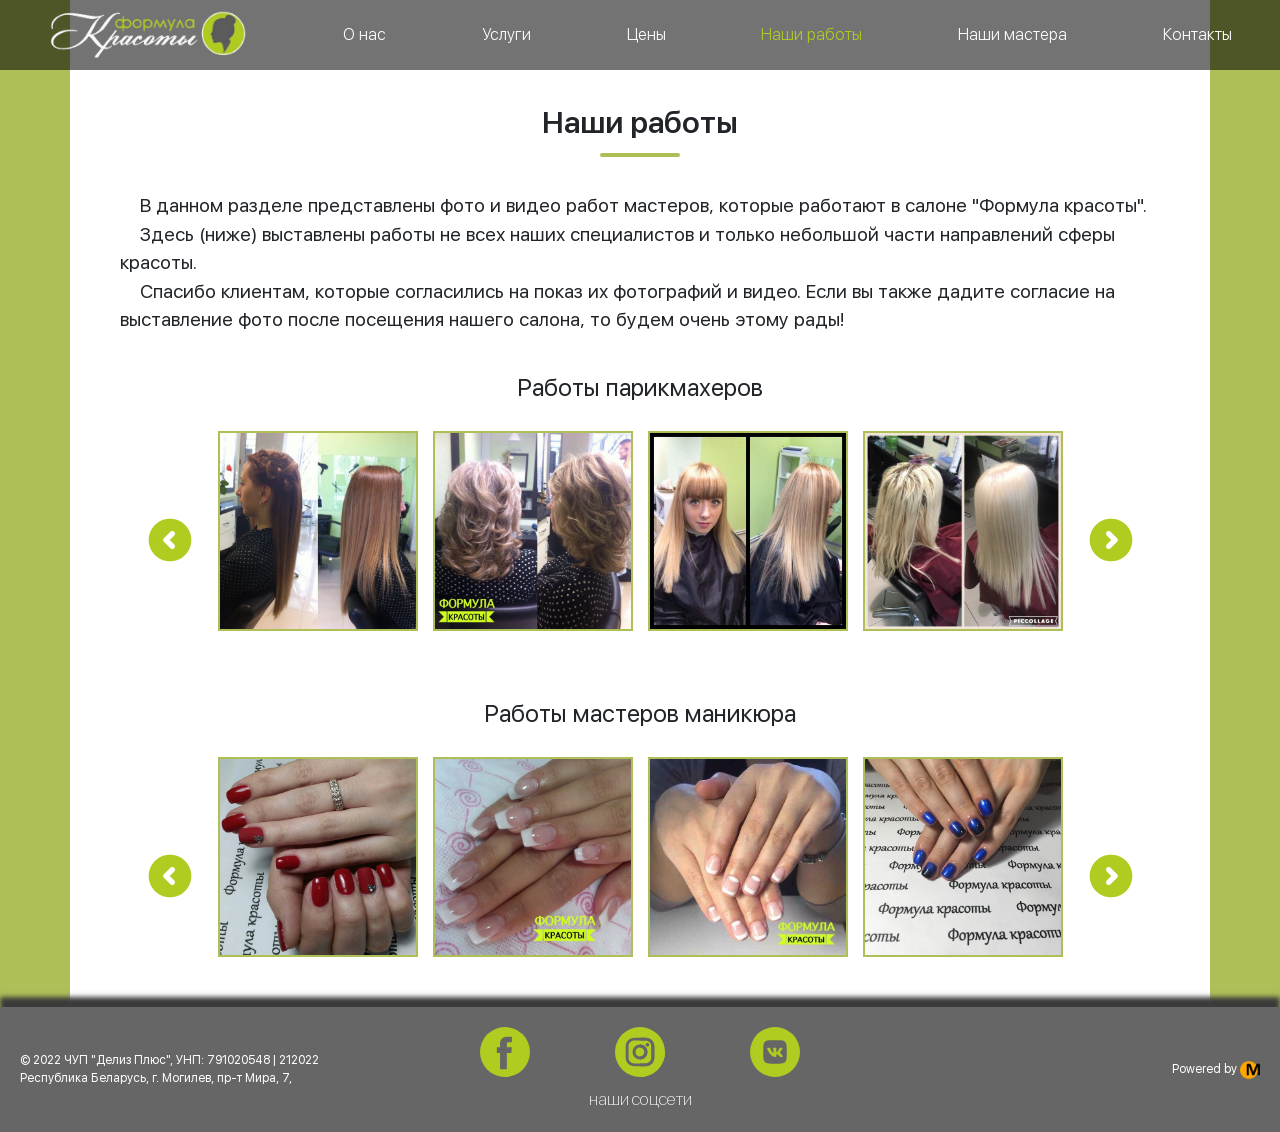
<file: formula/works.html>
<!DOCTYPE html><html lang="ru"><head><meta charset="UTF-8"><meta name="viewport" content="width=device-width,initial-scale=1"><meta http-equiv="X-UA-Compatible" content="ie=edge"><title>Формула красоты</title><meta name="title" content="Формула красоты"><meta name="description" content="Салон Формула Красоты приглашает всех за красотой!"><link rel="icon" type="image/x-icon" href="icons/favicon/favicon.ico"><!-- Open Graph / Facebook --><meta property="og:type" content="website"><meta property="og:url" content="https://metatags.io/"><meta property="og:title" content="Формула красоты"><meta property="og:description" content="Салон Формула Красоты приглашает всех за красотой!"><meta property="og:image" content="https://metatags.io/assets/meta-tags-16a33a6a8531e519cc0936fbba0ad904e52d35f34a46c97a2c9f6f7dd7d336f2.png"><!-- Twitter --><meta property="twitter:card" content="summary_large_image"><meta property="twitter:url" content="https://metatags.io/"><meta property="twitter:title" content="Формула красоты"><meta property="twitter:description" content="Салон Формула Красоты приглашает всех за красотой!"><meta property="twitter:image" content="https://metatags.io/assets/meta-tags-16a33a6a8531e519cc0936fbba0ad904e52d35f34a46c97a2c9f6f7dd7d336f2.png"><!-- Favicon  --><link rel="apple-touch-icon" sizes="76x76" href="icons/favicon/apple-touch-icon.png"><link rel="icon" type="image/png" sizes="32x32" href="icons/favicon/favicon-32x32.png"><link rel="icon" type="image/png" sizes="16x16" href="icons/favicon/favicon-16x16.png"><link rel="manifest" href="icons/favicon/site.webmanifest"><link rel="mask-icon" href="icons/favicon/safari-pinned-tab.svg" color="#b0ca29"><meta name="apple-mobile-web-app-title" content="formula-krasoty"><meta name="application-name" content="formula-krasoty"><meta name="msapplication-TileColor" content="#da532c"><meta name="theme-color" content="#ffffff"><link rel="stylesheet" href="css/tiny-slider.css"><link rel="stylesheet" href="css/animate.css"><!-- <link rel="stylesheet" href="https://cdnjs.cloudflare.com/ajax/libs/tiny-slider/2.9.4/tiny-slider.css"> --><link rel="stylesheet" href="css/style.min.css"></head><body><nav class="nav"><div class="nav__wrapper"><div class="nav__items"><div class="nav__item"><img src="img/Logo2.png" alt="logo"></div><div class="nav__item"><a href="index.html">О нас</a></div><div class="nav__item"><a href="services.html">Услуги</a></div><div class="nav__item"><a href="prices.html">Цены</a></div><div class="nav__item"><a style="color:#b0cc20" href="works.html">Наши работы</a></div><div class="nav__item"><a href="masters.html">Наши мастера</a></div><div class="nav__item"><a href="contacts.html">Контакты</a></div></div><div class="nav__hamburger"><span></span> <span></span> <span></span></div></div><div class="nav__items__mob"><div class="nav__item__mob"><a href="index.html">О нас</a></div><div class="nav__item__mob"><a href="services.html">Услуги</a></div><div class="nav__item__mob"><a href="prices.html">Цены</a></div><div class="nav__item__mob"><a style="color:#b0cc20" href="works.html">Наши работы</a></div><div class="nav__item__mob"><a href="masters.html">Наши мастера</a></div><div class="nav__item__mob"><a href="contacts.html">Контакты</a></div></div></nav><section class="works"><div class="container"><h2 class="works__title">Наши работы</h2><div class="works__line"></div><div class="works__descr"><p>В данном разделе представлены фото и видео работ мастеров, которые работают в салоне "Формула красоты".</p><p>Здесь (ниже) выставлены работы не всех наших специалистов и только небольшой части направлений сферы красоты.</p><!-- <p>Большинство работ также представлены на нашей страничке ВКонтакте. Там можете полистать и последние
                    наши
                    работы и архивные фото.</p> --><p>Спасибо клиентам, которые согласились на показ их фотографий и видео. Если вы также дадите согласие на выставление фото после посещения нашего салона, то будем очень этому рады!</p></div><div class="works__wrapper-hairs"><div class="works__wrapper-hairs-descr">Работы парикмахеров</div><div class="inner__hairs"><div class="works__img"><a href="img/works/hairs/1.jpg"><img src="img/works/hairs/1.jpg" alt="hairs"></a></div><div class="works__img"><a href="img/works/hairs/2.jpg"><img src="img/works/hairs/2.jpg" alt="hairs"></a></div><div class="works__img"><a href="img/works/hairs/3.jpg"><img src="img/works/hairs/3.jpg" alt="hairs"></a></div><div class="works__img"><a href="img/works/hairs/4.jpg"><img src="img/works/hairs/4.jpg" alt="hairs"></a></div><div class="works__img"><a href="img/works/hairs/5.jpg"><img src="img/works/hairs/5.jpg" alt="hairs"></a></div><div class="works__img"><a href="img/works/hairs/6.jpg"><img src="img/works/hairs/6.jpg" alt="hairs"></a></div><div class="works__img"><a href="img/works/hairs/7.jpg"><img src="img/works/hairs/7.jpg" alt="hairs"></a></div><div class="works__img"><a href="img/works/hairs/8.jpg"><img src="img/works/hairs/8.jpg" alt="hairs"></a></div><div class="works__img"><a href="img/works/hairs/9.jpg"><img src="img/works/hairs/9.jpg" alt="hairs"></a></div><div class="works__img"><a href="img/works/hairs/10.jpg"><img src="img/works/hairs/10.jpg" alt="hairs"></a></div><div class="works__img"><a href="img/works/hairs/11.jpg"><img src="img/works/hairs/11.jpg" alt="hairs"></a></div><div class="works__img"><a href="img/works/hairs/12.jpg"><img src="img/works/hairs/12.jpg" alt="hairs"></a></div><div class="works__img"><a href="img/works/hairs/13.jpg"><img src="img/works/hairs/13.jpg" alt="hairs"></a></div><div class="works__img"><a href="img/works/hairs/14.jpg"><img src="img/works/hairs/14.jpg" alt="hairs"></a></div><div class="works__img"><a href="img/works/hairs/15.jpg"><img src="img/works/hairs/15.jpg" alt="hairs"></a></div><div class="works__img"><a href="img/works/hairs/16.jpg"><img src="img/works/hairs/16.jpg" alt="hairs"></a></div></div><button type="button" class="prev-hairs"><img src="icons/chevrons/prev-page.png" alt="slide"></button> <button type="button" class="next-hairs"><img src="icons/chevrons/next-page.png" alt="slide"></button></div><div id="nails" class="works__wrapper-nails"><div class="works__wrapper-nails-descr">Работы мастеров маникюра</div><div class="inner__nails"><div class="works__img"><a href="img/works/nails/1.jpg"><img src="img/works/nails/1.jpg" alt="nails"></a></div><div class="works__img"><a href="img/works/nails/2.jpg"><img src="img/works/nails/2.jpg" alt="nails"></a></div><div class="works__img"><a href="img/works/nails/3.jpg"><img src="img/works/nails/3.jpg" alt="nails"></a></div><div class="works__img"><a href="img/works/nails/4.jpg"><img src="img/works/nails/4.jpg" alt="nails"></a></div><div class="works__img"><a href="img/works/nails/5.jpg"><img src="img/works/nails/5.jpg" alt="nails"></a></div><div class="works__img"><a href="img/works/nails/6.jpg"><img src="img/works/nails/6.jpg" alt="nails"></a></div><div class="works__img"><a href="img/works/nails/7.jpg"><img src="img/works/nails/7.jpg" alt="nails"></a></div><div class="works__img"><a href="img/works/nails/8.jpg"><img src="img/works/nails/8.jpg" alt="nails"></a></div><div class="works__img"><a href="img/works/nails/9.jpg"><img src="img/works/nails/9.jpg" alt="nails"></a></div><div class="works__img"><a href="img/works/nails/10.jpg"><img src="img/works/nails/10.jpg" alt="nails"></a></div><div class="works__img"><a href="img/works/nails/11.jpg"><img src="img/works/nails/11.jpg" alt="nails"></a></div><div class="works__img"><a href="img/works/nails/12.jpg"><img src="img/works/nails/12.jpg" alt="nails"></a></div><div class="works__img"><a href="img/works/nails/13.jpg"><img src="img/works/nails/13.jpg" alt="nails"></a></div><div class="works__img"><a href="img/works/nails/14.jpg"><img src="img/works/nails/14.jpg" alt="nails"></a></div><div class="works__img"><a href="img/works/nails/15.jpg"><img src="img/works/nails/15.jpg" alt="nails"></a></div><div class="works__img"><a href="img/works/nails/16.jpg"><img src="img/works/nails/16.jpg" alt="nails"></a></div></div><button type="button" class="prev-nails"><img src="icons/chevrons/prev-page.png" alt="slide"></button> <button type="button" class="next-nails"><img src="icons/chevrons/next-page.png" alt="slide"></button></div></div></section><footer class="footer"><div class="footer__deliz">© 2022 ЧУП "Делиз Плюс", УНП: 791020548 | 212022<br>Республика Беларусь, г. Могилев, пр-т Мира, 7,</div><div class="footer__social"><div class="footer-circles"><div class="footer-circle"><a href="https://www.facebook.com/formulakrasotymogilev/" target="”_blank”"><svg width="50" height="50" version="1.1" id="Capa_1" xmlns="http://www.w3.org/2000/svg" xmlns:xlink="http://www.w3.org/1999/xlink" x="0px" y="0px" viewBox="0 0 112.196 112.196" style="enable-background:new 0 0 112.196 112.196;" xml:space="preserve"><g><circle style="fill:#b0cc20;" cx="56.098" cy="56.098" r="56.098"/><path style="fill:#666666;" d="M70.201,58.294h-10.01v36.672H45.025V58.294h-7.213V45.406h7.213v-8.34
               c0-5.964,2.833-15.303,15.301-15.303L71.56,21.81v12.51h-8.151c-1.337,0-3.217,0.668-3.217,3.513v7.585h11.334L70.201,58.294z"/></g></svg></a></div><div class="footer-circle"><a href="https://www.instagram.com/formula_krasoty_mogilev/" target="”_blank”"><svg width="50" height="50" version="1.1" id="Layer_1" xmlns="http://www.w3.org/2000/svg" xmlns:xlink="http://www.w3.org/1999/xlink" x="0px" y="0px" viewBox="0 0 512 512" style="enable-background:new 0 0 512 512;" xml:space="preserve"><circle style="fill:#b0cc20;" cx="256" cy="256" r="256"/><path style="fill:#b0cc20;" d="M374.71,132.922c-30.587,3.872-62.479,3.737-94.575,0.681
                   c-44.822-3.448-110.33-24.135-134.465,17.239c-38.772,66.236-19.649,151.035-10.614,226.078l134.737,134.708
                   c130.388-6.923,234.886-111.407,241.831-241.79L374.71,132.922z"/><g><path style="fill:#666666;" d="M315.227,109.468H196.772c-48.14,0-87.304,39.164-87.304,87.304v118.455
                       c0,48.138,39.164,87.305,87.305,87.305h118.455c48.138,0,87.305-39.165,87.305-87.305V196.772
                       C402.532,148.632,363.367,109.468,315.227,109.468L315.227,109.468z M373.05,315.228c0,31.934-25.888,57.822-57.822,57.822H196.773
                       c-31.934,0-57.822-25.888-57.822-57.822V196.773c0-31.934,25.888-57.823,57.822-57.823h118.455
                       c31.934,0,57.822,25.89,57.822,57.823V315.228z"/><path style="fill:#666666;" d="M256,180.202c-41.794,0-75.798,34.004-75.798,75.798c0,41.791,34.004,75.795,75.798,75.795
                       s75.795-34.001,75.795-75.795S297.794,180.202,256,180.202L256,180.202z M256,302.313c-25.579,0-46.316-20.733-46.316-46.313
                       s20.737-46.316,46.316-46.316s46.313,20.735,46.313,46.316C302.313,281.579,281.579,302.313,256,302.313L256,302.313z"/></g><g><path style="fill:#666666;" d="M350.103,180.774c0,10.03-8.132,18.163-18.163,18.163c-10.03,0-18.163-8.133-18.163-18.163
                       c0-10.031,8.133-18.163,18.163-18.163C341.973,162.611,350.103,170.741,350.103,180.774L350.103,180.774z"/><path style="fill:#666666;" d="M315.228,109.468h-59.802v29.482h59.802c31.934,0,57.822,25.89,57.822,57.823v118.455
                       c0,31.934-25.888,57.822-57.822,57.822h-59.802v29.482h59.802c48.138,0,87.304-39.165,87.304-87.305V196.772
                       C402.532,148.632,363.367,109.468,315.228,109.468z"/><path style="fill:#666666;" d="M256,180.202c-0.193,0-0.381,0.014-0.574,0.014v29.482c0.191-0.002,0.381-0.014,0.574-0.014
                       c25.579,0,46.313,20.735,46.313,46.316c0,25.579-20.733,46.313-46.313,46.313c-0.193,0-0.383-0.012-0.574-0.014v29.482
                       c0.193,0.002,0.381,0.014,0.574,0.014c41.794,0,75.795-34.002,75.795-75.795C331.795,214.206,297.794,180.202,256,180.202z"/></g></svg></a></div><div class="footer-circle"><a href="https://vk.com/formula_krasoty_mogilev" target="”_blank”"><svg width="50px" height="50px" viewBox="0 0 1024 1024" xmlns="http://www.w3.org/2000/svg"><circle cx="512" cy="512" r="512" style="fill:#b0cc20"/><path d="M585.83 271.5H438.17c-134.76 0-166.67 31.91-166.67 166.67v147.66c0 134.76 31.91 166.67 166.67 166.67h147.66c134.76 0 166.67-31.91 166.67-166.67V438.17c0-134.76-32.25-166.67-166.67-166.67zm74 343.18h-35c-13.24 0-17.31-10.52-41.07-34.62-20.71-20-29.87-22.74-35-22.74-7.13 0-9.17 2-9.17 11.88v31.57c0 8.49-2.72 13.58-25.12 13.58-37 0-78.07-22.4-106.93-64.16-43.45-61.1-55.33-106.93-55.33-116.43 0-5.09 2-9.84 11.88-9.84h35c8.83 0 12.22 4.07 15.61 13.58 17.31 49.9 46.17 93.69 58 93.69 4.41 0 6.45-2 6.45-13.24v-51.6c-1.36-23.76-13.92-25.8-13.92-34.28 0-4.07 3.39-8.15 8.83-8.15h55c7.47 0 10.18 4.07 10.18 12.9v69.58c0 7.47 3.39 10.18 5.43 10.18 4.41 0 8.15-2.72 16.29-10.86 25.12-28.17 43.11-71.62 43.11-71.62 2.38-5.09 6.45-9.84 15.28-9.84h35c10.52 0 12.9 5.43 10.52 12.9-4.41 20.37-47.18 80.79-47.18 80.79-3.73 6.11-5.09 8.83 0 15.61 3.73 5.09 16 15.61 24.1 25.12 14.94 17 26.48 31.23 29.53 41.07 3.45 9.84-1.65 14.93-11.49 14.93z" style="fill:#666666"/></svg></a></div><!-- <div class="footer-circle"></div> --></div><div class="footer-text">наши соцсети</div></div><div class="footer__powered">Powered by <a href="https://createmax.site/" target="”_blank”"><img src="icons/createmax192x192.png" alt="createmax"></a></div></footer><script src="js/wow.min.js"></script><script src="js/tiny-slider.js"></script><script src="js/script.js"></script></body></html>
</file>
<file: food/css/style.css>
@import url(https://fonts.googleapis.com/css?family=Roboto:300,400,700&display=swap&subset=cyrillic-ext);*{box-sizing:border-box;margin:0;padding:0;font-family:Roboto,sans-serif}a{text-decoration:none}.btn{width:220px;height:65px;display:flex;justify-content:center;align-items:center;background-color:#fff;font-size:18px;font-weight:700;border:1px solid rgba(0,0,0,.2);box-shadow:0 4px 15px rgba(0,0,0,.2);cursor:pointer;transition:.3s all;outline:0}.btn_white{background-color:#fff}.btn_dark{background-color:#303030;color:#fff;border:none}.btn_min{height:50px}.btn:hover{box-shadow:0 4px 30px rgba(0,0,0,.3)}.container{max-width:1200px;margin:0 auto}.divider{width:330px;height:1px;margin:0 auto;background-color:rgba(0,0,0,.5)}.title{font-size:36px;font-weight:400}.header{display:flex;justify-content:space-between;align-items:center;height:150px;padding:0 100px}.header__left-block{display:flex;justify-content:space-between;min-width:550px}.header__logo{max-width:170px}.header__logo img{width:100%}.header__links{display:flex;align-items:center}.header__link{position:relative;margin-right:45px;font-weight:700;font-size:18px;color:#303030}.header__link:after{content:'';position:absolute;display:block;width:110%;left:-5%;bottom:-1px;z-index:-1;height:8px;background:#54ed39}.header__link:last-child{margin-right:0}.sidepanel{position:fixed;left:60px;top:240px;height:400px;width:25px;display:flex;flex-direction:column;justify-content:space-between;align-items:center}.sidepanel__text{width:120px;height:120px;font-size:14px}.sidepanel__text span{display:flex;transform:rotate(-90deg) translateX(-50px)}.sidepanel__divider{width:1px;height:165px;background-color:#000}.sidepanel__icon{width:24px;height:24px}.sidepanel__icon img{width:100%}.preview{padding:28px 0 100px 0;position:relative}.preview__life{font-weight:700;font-size:20px;margin-left:35px;margin-top:35px}.bgc_blue{position:absolute;right:0;top:-155px;width:50vw;height:900px;background:rgba(146,242,255,.15);z-index:-1}.tabcontainer{display:flex;width:1130px;margin:0 auto;box-shadow:0 4px 30px rgba(0,0,0,.25)}.tabcontent{width:850px;position:relative}.tabcontent img{width:100%;height:100%;object-fit:cover}.tabcontent__descr{position:absolute;top:300px;right:-177px;width:550px;height:359px;background:rgba(251,254,93,.8);padding:50px;font-size:24px;font-weight:300;line-height:36px;color:rgba(0,0,0,.7)}.tabheader{width:280px;padding:35px 30px;background-color:#fff}.tabheader h3{font-weight:700;font-size:16px}.tabheader__items{margin-top:35px;padding-left:26px;border-left:1px solid #000}.tabheader__item{font-weight:700;font-size:18px;font-weight:300;margin-top:10px;color:rgba(0,0,0,.6);cursor:pointer;transition:.3s all}.tabheader__item_active{color:#000;font-size:22px;font-weight:700}.offer{padding:70px 0 100px 0;position:relative}.offer .container{display:flex;justify-content:space-between}.offer .bgc_y{position:absolute;width:1109px;height:780px;background:rgba(243,255,222,.45);z-index:-1;top:50px}.offer__text{width:580px}.offer__descr{font-size:18px;margin-top:30px;font-weight:300;line-height:24px}.offer__action{display:flex;align-items:center;justify-content:flex-end}.offer__advantages{width:330px;margin-top:50px}.offer__advantages h2{font-weight:700;font-size:20px;margin-top:20px}.offer__advantages h2:first-child{margin-top:70px}.offer__advantages-text{margin-top:20px;font-size:18px;font-weight:300;line-height:21px}.offer__slider{width:650px;margin-top:50px;display:flex;flex-direction:column;align-items:flex-end}.offer__slider-counter{display:flex;width:180px;align-items:center;font-size:24px;color:rgba(0,0,0,.5)}.offer__slider-wrapper{width:100%;margin-top:15px;box-shadow:0 4px 30px rgba(0,0,0,.25)}.offer__slider-prev{margin-right:10px;cursor:pointer}.offer__slider-next{margin-left:10px;cursor:pointer}.offer__slider #current{font-size:48px;font-weight:700;color:#000}.offer__slide{width:100%;height:390px}.offer__slide img{width:100%;height:100%;object-fit:cover}.calculating{padding:50px 0}.calculating .title{text-align:center}.calculating__field{width:100%;margin-top:50px;background:rgba(146,242,255,.15);padding:30px 0 40px 0}.calculating__subtitle{text-align:center;font-size:18px;font-weight:700;margin-top:30px}.calculating__subtitle:first-child{margin-top:0}.calculating #gender:after{content:'';position:absolute;top:50%;transform:translateY(-50%);display:block;width:16px;height:16px;background:url(../icons/switch.svg) center center/cover no-repeat}.calculating__choose{position:relative;display:flex;margin-top:30px;justify-content:center}.calculating__choose-item{display:flex;align-items:center;justify-content:center;width:170px;height:50px;padding:0 10px;background:#fff;box-shadow:0 4px 15px rgba(0,0,0,.2);border:none;text-align:center;font-size:14px;cursor:pointer;outline:0;transition:.3s all}.calculating__choose-item_active{color:#fff;background-color:#54ed39}.calculating__choose_medium{width:743px;justify-content:space-between;margin:30px auto 0 auto}.calculating__choose_big{width:930px;justify-content:space-between;margin:30px auto 0 auto}.calculating__choose_big .calculating__choose-item{width:200px}.calculating__divider{width:490px;height:1px;margin:40px auto;background-color:rgba(0,0,0,.2)}.calculating__total{width:490px;margin:0 auto;display:flex;justify-content:space-between;align-items:center}.calculating__result{font-size:18px;font-weight:700}.calculating__result span{font-size:42px}.menu{padding:40px 0 50px 0}.menu .container{display:flex;justify-content:space-between;align-items:flex-start}.menu .title{text-align:center}.menu__field{margin-top:50px;padding:50px 0;width:100%;background:rgba(249,254,126,.25)}.menu__item{width:320px;min-height:450px;background:#fff;box-shadow:0 4px 25px rgba(0,0,0,.25);font-size:16px;font-weight:300}.menu__item img{width:100%;height:200px;object-fit:cover}.menu__item-subtitle{font-weight:700;font-size:18px;padding:0 20px;margin-top:20px}.menu__item-descr{margin-top:20px;padding:0 20px}.menu__item-divider{width:100%;height:1px;background-color:rgba(0,0,0,.25);margin-top:40px}.menu__item-price{display:flex;justify-content:space-between;align-items:center;padding:10px 20px}.menu__item-price span{font-size:24px;font-weight:700}.order{padding-bottom:80px}.order .title{text-align:center}.order__form{margin-top:70px;padding:0 100px;display:flex;justify-content:space-between;align-items:center}.order__form img{transform:scale(1.5)}.order__input{width:280px;height:50px;background:#fff;box-shadow:0 4px 15px rgba(0,0,0,.2);border:none;font-size:18px;text-align:center;padding:0 20px;outline:0}.promotion{padding:70px 0 240px 0;position:relative}.promotion .container{display:flex}.promotion .bgc_y{position:absolute;width:50%;height:499px;background:rgba(243,255,222,.35);z-index:-1;top:-50px;left:0}.promotion__text{width:50%}.promotion__descr{margin-top:40px;font-size:20px;line-height:24px;font-weight:300}.promotion__descr span{font-weight:700;font-size:26px}.promotion__timer{width:50%}.promotion__timer .title{text-align:right}.promotion__timer .timer{margin-top:60px;padding-left:95px;display:flex;justify-content:space-between;align-items:center}.promotion__timer .timer__block{width:102px;height:120px;background:#fff;box-shadow:0 4px 20px rgba(0,0,0,.25);font-size:16px;font-weight:300;text-align:center}.promotion__timer .timer__block span{display:block;margin-top:20px;margin-bottom:5px;font-size:56px;font-weight:700}.footer{min-height:180px;background-color:#303030;padding:45px 0 50px 0;color:#fff}.footer .container{height:100%;display:flex;justify-content:space-between;align-items:flex-end}.footer .subtitle{font-size:20px}.footer .link{display:block;margin-top:15px;font-size:16px;color:#fff}.footer .call{text-align:right}.modal{position:fixed;top:0;left:0;z-index:1050;display:none;width:100%;height:100%;overflow:hidden;background-color:rgba(0,0,0,.5)}.modal__dialog{max-width:500px;margin:40px auto}.modal__content{position:relative;width:100%;padding:40px;background-color:#fff;border:1px solid rgba(0,0,0,.2);border-radius:4px;max-height:80vh;overflow-y:auto}.modal__close{position:absolute;top:8px;right:14px;font-size:30px;color:#000;opacity:.5;font-weight:700;border:none;background-color:transparent;cursor:pointer}.modal__title{text-align:center;font-size:22px;text-transform:uppercase}.modal__input{display:block;margin:20px auto 20px auto;width:280px;height:50px;background:#fff;box-shadow:0 4px 15px rgba(0,0,0,.2);border:none;font-size:18px;text-align:center;padding:0 20px;outline:0}.modal .btn{display:block;width:280px;margin:0 auto}.fade{animation-name: fade; animation-duration: 1.5s;}@keyframes fade{from{opacity: 0.1;}to{opacity: 1;}}.show{ display:block}.hide{display: none} 
.carousel-indicators {
    position: absolute;
    right: 0;
    bottom: 0;
    left: 0;
    z-index: 15;
    display: flex;
    justify-content: center;
    margin-right: 15%;
    margin-left: 15%;
    list-style: none;
}

.dot {
    box-sizing: content-box;
    flex: 0 1 auto;
    width: 30px;
    height: 6px;
    margin-right: 3px;
    margin-left: 3px;
    cursor: pointer;
    background-color: #fff;
    background-clip: padding-box;
    border-top: 10px solid transparent;
    border-bottom: 10px solid transparent;
    opacity: .5;
    transition: opacity .6s ease;
}
</file>
<file: formula/css/tiny-slider.css>
.tns-outer{padding:0 !important}.tns-outer [hidden]{display:none !important}.tns-outer [aria-controls],.tns-outer [data-action]{cursor:pointer}.tns-slider{-webkit-transition:all 0s;-moz-transition:all 0s;transition:all 0s}.tns-slider>.tns-item{-webkit-box-sizing:border-box;-moz-box-sizing:border-box;box-sizing:border-box}.tns-horizontal.tns-subpixel{white-space:nowrap}.tns-horizontal.tns-subpixel>.tns-item{display:inline-block;vertical-align:top;white-space:normal}.tns-horizontal.tns-no-subpixel:after{content:'';display:table;clear:both}.tns-horizontal.tns-no-subpixel>.tns-item{float:left}.tns-horizontal.tns-carousel.tns-no-subpixel>.tns-item{margin-right:-100%}.tns-no-calc{position:relative;left:0}.tns-gallery{position:relative;left:0;min-height:1px}.tns-gallery>.tns-item{position:absolute;left:-100%;-webkit-transition:transform 0s, opacity 0s;-moz-transition:transform 0s, opacity 0s;transition:transform 0s, opacity 0s}.tns-gallery>.tns-slide-active{position:relative;left:auto !important}.tns-gallery>.tns-moving{-webkit-transition:all 0.25s;-moz-transition:all 0.25s;transition:all 0.25s}.tns-autowidth{display:inline-block}.tns-lazy-img{-webkit-transition:opacity 0.6s;-moz-transition:opacity 0.6s;transition:opacity 0.6s;opacity:0.6}.tns-lazy-img.tns-complete{opacity:1}.tns-ah{-webkit-transition:height 0s;-moz-transition:height 0s;transition:height 0s}.tns-ovh{overflow:hidden}.tns-visually-hidden{position:absolute;left:-10000em}.tns-transparent{opacity:0;visibility:hidden}.tns-fadeIn{opacity:1;filter:alpha(opacity=100);z-index:0}.tns-normal,.tns-fadeOut{opacity:0;filter:alpha(opacity=0);z-index:-1}.tns-vpfix{white-space:nowrap}.tns-vpfix>div,.tns-vpfix>li{display:inline-block}.tns-t-subp2{margin:0 auto;width:310px;position:relative;height:10px;overflow:hidden}.tns-t-ct{width:2333.3333333%;width:-webkit-calc(100% * 70 / 3);width:-moz-calc(100% * 70 / 3);width:calc(100% * 70 / 3);position:absolute;right:0}.tns-t-ct:after{content:'';display:table;clear:both}.tns-t-ct>div{width:1.4285714%;width:-webkit-calc(100% / 70);width:-moz-calc(100% / 70);width:calc(100% / 70);height:10px;float:left}

/*# sourceMappingURL=sourcemaps/tiny-slider.css.map */
</file>
<file: css/style.min.css>
/*!
 * Bootstrap Reboot v4.3.1 (https://getbootstrap.com/)
 * Copyright 2011-2019 The Bootstrap Authors
 * Copyright 2011-2019 Twitter, Inc.
 * Licensed under MIT (https://github.com/twbs/bootstrap/blob/master/LICENSE)
 * Forked from Normalize.css, licensed MIT (https://github.com/necolas/normalize.css/blob/master/LICENSE.md)
 */
@import url(https://fonts.googleapis.com/css2?family=Roboto:wght@300;500;700&display=swap);

*,
::after,
::before {
    box-sizing: border-box
}

html {
    font-family: sans-serif;
    line-height: 1.15;
    -webkit-text-size-adjust: 100%;
    -webkit-tap-highlight-color: transparent
}

article,
aside,
figcaption,
figure,
footer,
header,
hgroup,
main,
nav,
section {
    display: block
}

body {
    margin: 0;
    font-family: -apple-system, BlinkMacSystemFont, "Segoe UI", Roboto, "Helvetica Neue", Arial, "Noto Sans", sans-serif, "Apple Color Emoji", "Segoe UI Emoji", "Segoe UI Symbol", "Noto Color Emoji";
    font-size: 1rem;
    font-weight: 400;
    line-height: 1.5;
    color: #212529;
    text-align: left;
    background-color: #fff
}

[tabindex="-1"]:focus {
    outline: 0 !important
}

hr {
    box-sizing: content-box;
    height: 0;
    overflow: visible
}

h1,
h2,
h3,
h4,
h5,
h6 {
    margin-top: 0;
    margin-bottom: .5rem
}

p {
    margin-top: 0;
    margin-bottom: 1rem
}

abbr[data-original-title],
abbr[title] {
    text-decoration: underline;
    -webkit-text-decoration: underline dotted;
    text-decoration: underline dotted;
    cursor: help;
    border-bottom: 0;
    -webkit-text-decoration-skip-ink: none;
    text-decoration-skip-ink: none
}

address {
    margin-bottom: 1rem;
    font-style: normal;
    line-height: inherit
}

dl,
ol,
ul {
    margin-top: 0;
    margin-bottom: 1rem
}

ol ol,
ol ul,
ul ol,
ul ul {
    margin-bottom: 0
}

dt {
    font-weight: 700
}

dd {
    margin-bottom: .5rem;
    margin-left: 0
}

blockquote {
    margin: 0 0 1rem
}

b,
strong {
    font-weight: bolder
}

small {
    font-size: 80%
}

sub,
sup {
    position: relative;
    font-size: 75%;
    line-height: 0;
    vertical-align: baseline
}

sub {
    bottom: -.25em
}

sup {
    top: -.5em
}

a {
    color: #007bff;
    text-decoration: none;
    background-color: transparent
}

a:hover {
    color: #0056b3;
    text-decoration: underline
}

a:not([href]):not([tabindex]) {
    color: inherit;
    text-decoration: none
}

a:not([href]):not([tabindex]):focus,
a:not([href]):not([tabindex]):hover {
    color: inherit;
    text-decoration: none
}

a:not([href]):not([tabindex]):focus {
    outline: 0
}

code,
kbd,
pre,
samp {
    font-family: SFMono-Regular, Menlo, Monaco, Consolas, "Liberation Mono", "Courier New", monospace;
    font-size: 1em
}

pre {
    margin-top: 0;
    margin-bottom: 1rem;
    overflow: auto
}

figure {
    margin: 0 0 1rem
}

img {
    vertical-align: middle;
    border-style: none
}

svg {
    overflow: hidden;
    vertical-align: middle
}

table {
    border-collapse: collapse
}

caption {
    padding-top: .75rem;
    padding-bottom: .75rem;
    color: #6c757d;
    text-align: left;
    caption-side: bottom
}

th {
    text-align: inherit
}

label {
    display: inline-block;
    margin-bottom: .5rem
}

button {
    border-radius: 0
}

button:focus {
    outline: 1px dotted;
    outline: 5px auto -webkit-focus-ring-color
}

button,
input,
optgroup,
select,
textarea {
    margin: 0;
    font-family: inherit;
    font-size: inherit;
    line-height: inherit
}

button,
input {
    overflow: visible
}

button,
select {
    text-transform: none
}

select {
    word-wrap: normal
}

[type=button],
[type=reset],
[type=submit],
button {
    -webkit-appearance: button
}

[type=button]:not(:disabled),
[type=reset]:not(:disabled),
[type=submit]:not(:disabled),
button:not(:disabled) {
    cursor: pointer
}

[type=button]::-moz-focus-inner,
[type=reset]::-moz-focus-inner,
[type=submit]::-moz-focus-inner,
button::-moz-focus-inner {
    padding: 0;
    border-style: none
}

input[type=checkbox],
input[type=radio] {
    box-sizing: border-box;
    padding: 0
}

input[type=date],
input[type=datetime-local],
input[type=month],
input[type=time] {
    -webkit-appearance: listbox
}

textarea {
    overflow: auto;
    resize: vertical
}

fieldset {
    min-width: 0;
    padding: 0;
    margin: 0;
    border: 0
}

legend {
    display: block;
    width: 100%;
    max-width: 100%;
    padding: 0;
    margin-bottom: .5rem;
    font-size: 1.5rem;
    line-height: inherit;
    color: inherit;
    white-space: normal
}

progress {
    vertical-align: baseline
}

[type=number]::-webkit-inner-spin-button,
[type=number]::-webkit-outer-spin-button {
    height: auto
}

[type=search] {
    outline-offset: -2px;
    -webkit-appearance: none
}

[type=search]::-webkit-search-decoration {
    -webkit-appearance: none
}

::-webkit-file-upload-button {
    font: inherit;
    -webkit-appearance: button
}

output {
    display: inline-block
}

summary {
    display: list-item;
    cursor: pointer
}

template {
    display: none
}

[hidden] {
    display: none !important
}

body {
    position: relative
}

* {
    font-family: Roboto, sans-serif;
    margin: 0;
    padding: 0
}

.container {
    width: 1140px;
    margin: 0 auto
}

.promo {
    position: relative;
    min-height: 100vh;
    background: url(../img/main_bg.jpg) no-repeat 50%/cover;
    padding-top: 205px;
    box-shadow: 0 10px 5px #3b3b3b
}

.promo .title {
    color: #f0f0f0
}

.promo__subtitle {
    margin-left: 10px;
    position: relative;
    z-index: 2
}

.promo__subtitle::before {
    content: "";
    position: absolute;
    width: 36px;
    height: 36px;
    background-color: #ffa501;
    border-radius: 100%;
    z-index: -1;
    top: -25%;
    left: -10px
}

.promo h1 {
    margin-top: 20px;
    margin-bottom: 25px;
    color: #f0f0f0
}

.promo__btns {
    width: 250px;
    display: flex;
    justify-content: space-between;
    align-items: center
}

.promo .promo__link {
    display: flex;
    justify-content: center;
    align-items: center;
    color: #f0f0f0;
    font-weight: 700;
    font-size: 16px;
    border: none;
    text-decoration: none
}

.title {
    font-weight: 700
}

.title_fz14 {
    font-size: 14px;
    line-height: 21px
}

.title_fz16 {
    font-size: 16px;
    line-height: 24px
}

.title_fz20 {
    font-size: 20px;
    line-height: 30px
}

.title_fz36 {
    font-size: 36px;
    line-height: 60px
}

.title_fz48 {
    font-size: 48px;
    line-height: 60px
}

.title__section_title {
    position: relative;
    text-align: center;
    margin-top: 100px;
    font-size: 17px
}

.title__section_title::before {
    content: "";
    position: absolute;
    width: 36px;
    height: 36px;
    background-color: #ffa501;
    border-radius: 100%;
    z-index: -1;
    top: -25%;
    left: -10px
}

.title__section_title:before {
    left: 50%;
    transform: translateX(-50%)
}

.title__section_subtitle {
    text-align: center;
    margin-top: 6px
}

.title__section_line {
    margin: 0 auto;
    width: 60px;
    height: 2px;
    background-color: #ffa501;
    margin-top: 25px;
    border-radius: 50px
}

.btn {
    font-size: 14px;
    background: #ffa501;
    height: 45px;
    padding: 12px 25px;
    transition: .4s all
}

.btn:hover {
    box-shadow: 3px 3px 15px #ffa501
}

.sidepanel {
    position: fixed;
    height: 340px;
    top: 230px;
    left: 52px;
    display: flex;
    flex-direction: column;
    justify-content: space-between;
    align-items: center;
    z-index: 3
}

.sidepanel__link svg path {
    transition: all .7s
}

.sidepanel__divider {
    height: 70px;
    width: 2px;
    background-color: #f0f0f0;
    transform: rotate(-50%);
    transition: all .7s
}

.sidepanel__text {
    height: 150px;
    width: 25px;
    font-weight: 500;
    font-size: 16px;
    line-height: 24px;
    transition: all .7s;
    color: #f0f0f0
}

.sidepanel__text span {
    display: block;
    width: 150px;
    transform: rotate(-90deg) translate(-37%, -260%)
}

.hamburger {
    position: absolute;
    top: 20px;
    right: 30px;
    height: 20px;
    width: 36px;
    display: flex;
    flex-direction: column;
    justify-content: space-between;
    align-items: flex-end;
    cursor: pointer
}

.hamburger span {
    display: block;
    height: 3px;
    width: 30px;
    background-color: #f0f0f0
}

.menu {
    position: fixed;
    height: 100%;
    width: 100%;
    top: 0;
    left: -100%;
    z-index: 10;
    transition: all 1.5s;
    visibility: hidden;
    opacity: 0
}

.menu.active {
    transition: all .6s;
    left: 0;
    visibility: visible;
    opacity: 1
}

.menu__block {
    position: absolute;
    top: 0;
    left: 0;
    width: 345px;
    height: 100%;
    background-color: #ffa501;
    z-index: 10;
    transition: all .6s;
    padding-top: 140px;
    padding-left: 40px
}

.menu__close {
    position: absolute;
    top: 25px;
    right: 25px;
    cursor: pointer
}

.menu__list {
    list-style-type: none
}

.menu__link {
    position: relative;
    margin-bottom: 15px;
    margin-left: 35px
}

.menu__link:before {
    content: "";
    position: absolute;
    left: -35px;
    top: 50%;
    transform: translateY(-50%);
    width: 15px;
    height: 15px;
    border-radius: 100%;
    border: 1px solid #000;
    margin-right: 20px;
    cursor: pointer
}

.menu__link:hover:before {
    background-color: #f0f0f0
}

.menu__link a {
    text-transform: uppercase;
    text-decoration: none;
    color: #f0f0f0;
    font-size: 24px;
    line-height: 36px
}

.menu__social {
    width: 90px;
    height: 20px;
    display: flex;
    justify-content: space-between;
    align-items: center;
    position: absolute;
    bottom: 50px;
    left: 50%;
    transform: translateX(-50%)
}

.menu__socialItem {
    transform: rotate(90deg)
}

.menu__socialItem path {
    fill: #000
}

.menu__overlay {
    position: fixed;
    height: 100%;
    width: 100%;
    top: 0;
    left: 0;
    background-color: #fff;
    opacity: .75;
    z-index: 4
}

.descr {
    padding-top: 136px
}

.descr__img {
    width: 400px;
    height: 100%
}

.descr__aboutMe {
    width: 570px;
    min-height: 240px
}

.descr__title {
    position: relative;
    margin-left: 10px;
    margin-top: 10px;
    font-weight: 700
}

.descr__title::before {
    content: "";
    position: absolute;
    width: 36px;
    height: 36px;
    background-color: #ffa501;
    border-radius: 100%;
    z-index: -1;
    top: -25%;
    left: -10px
}

.descr__subtitle {
    font-weight: 700
}

.descr__line {
    width: 60px;
    height: 0;
    border: 2px solid #ffa501;
    margin-top: 5px;
    margin-bottom: 20px;
    border-radius: 50px
}

.descr__text {
    margin-top: 6px;
    font-weight: 500;
    font-size: 14px;
    line-height: 21px
}

.descr__items {
    width: 570px;
    display: grid;
    grid-template-columns: repeat(2, minmax(260px, auto));
    grid-template-rows: repeat(2, minmax(80px, auto));
    grid-auto-rows: minmax(116px, auto);
    align-items: start;
    -webkit-column-gap: 50px;
    -moz-column-gap: 50px;
    column-gap: 50px;
    row-gap: 20px
}

.descr__item {
    position: relative;
    width: 260px;
    display: grid;
    grid-template-columns: 40px 200px;
    grid-template-rows: minmax(20px, auto) minmax(80px, auto);
    -webkit-column-gap: 20px;
    -moz-column-gap: 20px;
    column-gap: 20px;
    row-gap: 6px
}

.descr__item::before {
    content: "";
    position: absolute;
    width: 36px;
    height: 36px;
    background-color: #ffa501;
    border-radius: 100%;
    z-index: -1;
    top: -25%;
    left: -10px
}

.descr__item:before {
    top: 0;
    left: 0
}

.descr__itemImg {
    display: inline;
    margin-top: 15px;
    margin-left: 17px;
    grid-column: 1/2;
    grid-row: 1/3
}

.descr__header {
    font-size: 14px;
    font-weight: 700;
    font-size: 14px;
    line-height: 21px
}

.descr__description {
    margin-top: 6px;
    font-size: 12px
}

.descr__gridContainer {
    display: grid;
    grid-template-columns: 453px 570px;
    grid-template-rows: minmax(240px, auto) minmax(334px, auto);
    grid-auto-rows: minmax(230px, auto);
    -webkit-column-gap: 70px;
    -moz-column-gap: 70px;
    column-gap: 70px;
    row-gap: 30px
}

#descr_el1 {
    grid-column: 1/2;
    grid-row: 1/3
}

.resume__column-header {
    position: relative;
    padding-left: 55px
}

.resume__column-header::before {
    content: "";
    position: absolute;
    width: 15px;
    height: 15px;
    border-radius: 100%;
    top: 50%;
    transform: translateY(-50%);
    left: 0;
    background: #ffa501
}

.resume__items {
    padding-left: 55px
}

.resume__item {
    position: relative;
    padding-top: 45px
}

.resume__item::after {
    content: "";
    position: absolute;
    height: calc(100% + 16px);
    width: 1px;
    background-color: #000;
    top: -16px;
    left: -48px
}

.resume__item-head {
    width: 100%;
    position: relative;
    display: grid;
    grid-template-columns: 40px minmax(120px, auto);
    -webkit-column-gap: 15px;
    -moz-column-gap: 15px;
    column-gap: 15px
}

.resume__item-head::after {
    content: "";
    position: absolute;
    width: 48px;
    height: 1px;
    background-color: #000;
    top: 19px;
    left: -48px
}

.resume__item-head::before {
    content: "";
    position: absolute;
    width: 36px;
    height: 36px;
    background-color: #ffa501;
    border-radius: 100%;
    z-index: -1;
    top: -25%;
    left: -10px
}

.resume__item-head:before {
    top: 50%;
    transform: translateY(-50%);
    left: 0
}

.resume__item-icon {
    grid-row: 1/3;
    align-self: end;
    justify-self: end
}

.resume__item-header {
    font-weight: 700;
    font-size: 13px;
    line-height: 21px
}

.resume__item-subheader {
    font-weight: 500;
    font-size: 12px;
    line-height: 18px
}

.resume__item-text {
    margin-top: 12px;
    font-weight: 500;
    font-size: 12px;
    line-height: 18px
}

.resume ul {
    list-style-type: none
}

.resume__wrapper {
    padding: 60px 65px 0 65px;
    display: grid;
    grid-template-columns: repeat(2, 437px);
    -webkit-column-gap: 136px;
    -moz-column-gap: 136px;
    column-gap: 136px
}

.usage__items {
    padding: 60px 10px 0 10px;
    display: grid;
    grid-template-columns: repeat(4, 270px);
    grid-template-rows: repeat(2, 270px);
    grid-auto-rows: 270px;
    -webkit-column-gap: 10px;
    -moz-column-gap: 10px;
    column-gap: 10px;
    row-gap: 10px
}

.usage__item {
    width: 270px;
    height: 270px;
    border: 1px solid #000;
    padding: 30px 30px 25px 30px
}

.usage__item-img {
    min-height: 65px
}

.usage__item-header {
    margin-top: 20px;
    font-weight: 700;
    font-size: 14px;
    line-height: 21px
}

.usage__item-text {
    margin-top: 15px;
    font-weight: 500;
    font-size: 12px;
    line-height: 18px
}

.usage #Jq {
    height: 37px;
    width: 161px;
    margin-bottom: 15px;
    margin-top: 13px
}

.usage__wrapper {
    margin-top: 120px;
    display: grid;
    grid-template-columns: repeat(3, 350px);
    grid-template-rows: repeat(2, 70px);
    -webkit-column-gap: 45px;
    -moz-column-gap: 45px;
    column-gap: 45px;
    row-gap: 30px
}

.usage__wrapper-item {
    display: grid;
    grid-template-columns: 250px 100px;
    grid-template-rows: repeat(2, 35px)
}

.usage__wrapper-header {
    position: relative;
    padding-left: 15px;
    font-weight: 700;
    font-size: 14px;
    line-height: 21px
}

.usage__wrapper-header::before {
    content: "";
    position: absolute;
    width: 36px;
    height: 36px;
    background-color: #ffa501;
    border-radius: 100%;
    z-index: -1;
    top: -25%;
    left: -10px
}

.usage__wrapper-header::before {
    left: 0
}

.usage__wrapper-perc {
    font-weight: 500;
    font-size: 14px;
    line-height: 21px;
    justify-self: end
}

.usage__wrapper-line {
    grid-row: 2/3;
    width: 350px;
    height: 14px;
    background: #e8e4de;
    border-radius: 4px;
    align-self: end
}

.usage__wrapper-line-subline {
    height: 14px;
    background-color: #ffa501;
    border-radius: 4px
}

.portfolio {
    margin-top: 120px
}

.portfolio__note {
    text-align: center;
    max-width: 720px;
    margin: 18px auto 0;
    font-weight: 500;
    font-size: 14px;
    line-height: 21px
}

.portfolio__note a {
    color: #ffa501
}

.portfolio__items {
    justify-content: center;
    margin-top: 60px;
    display: grid;
    grid-template-columns: repeat(4, 280px);
    grid-template-rows: repeat(2, 280px);
    grid-auto-rows: 280px;
    -webkit-column-gap: 5px;
    -moz-column-gap: 5px;
    column-gap: 5px;
    row-gap: 5px
}

.portfolio__items .vertical {
    grid-row: 1/3;
    grid-column: 4/5
}

.portfolio__items .horizontal {
    grid-row: 2/3;
    grid-column: 2/4
}

.portfolio__item img {
    width: 100%;
    height: 100%;
    -o-object-fit: cover;
    object-fit: cover;
    transition: all .6s
}

.portfolio__item img:hover {
    -webkit-filter: brightness(1.15);
    filter: brightness(1.15);
    box-shadow: 3px 3px 3px grey, -3px -3px 3px grey
}

.price .title__section_title {
    margin-top: 60px
}

.price__items {
    padding: 45px 50px 0 50px;
    display: grid;
    grid-template-columns: repeat(2, 345px);
    grid-template-rows: repeat(3, 44px);
    -webkit-column-gap: 350px;
    -moz-column-gap: 350px;
    column-gap: 350px;
    row-gap: 15px
}

.price__item {
    padding-left: 25px;
    display: grid;
    grid-template-columns: 240px 80px;
    grid-template-rows: repeat(2, 24px)
}

.price__item-header {
    position: relative;
    font-weight: 700;
    font-size: 14px;
    line-height: 21px;
    align-self: start
}

.price__item-header::before {
    content: "";
    position: absolute;
    width: 15px;
    height: 15px;
    border-radius: 100%;
    background-color: #ffa501;
    top: 50%;
    transform: translateY(-50%);
    left: -25px
}

.price__item-price {
    font-weight: 700;
    font-size: 14px;
    line-height: 21px;
    justify-self: end
}

.price__item-text {
    font-weight: 500;
    font-size: 12px;
    line-height: 12px;
    grid-column: 1/3;
    align-self: center
}

.contacts__wrapper {
    padding: 120px 36px 40px 50px;
    display: grid;
    grid-template-columns: 455px 532px;
    -webkit-column-gap: 65px;
    -moz-column-gap: 65px;
    column-gap: 65px
}

.contacts__title {
    position: relative;
    margin-left: 10px;
    margin-top: 10px;
    font-weight: 700
}

.contacts__title::before {
    content: "";
    position: absolute;
    width: 36px;
    height: 36px;
    background-color: #ffa501;
    border-radius: 100%;
    z-index: -1;
    top: -25%;
    left: -10px
}

.contacts__subtitle {
    font-weight: 700;
    font-size: 36px;
    line-height: 60px
}

.contacts__line {
    width: 60px;
    height: 2px;
    background-color: #ffa501;
    margin-top: 5px;
    margin-bottom: 20px;
    border-radius: 50px
}

.contacts__way {
    font-weight: 700;
    font-size: 14px;
    line-height: 21px
}

.contacts__social {
    margin-top: 20px;
    margin-bottom: 20px
}

.contacts__social svg {
    width: 30px;
    height: 30px;
    transform: rotate(90deg);
    margin-right: 20px
}

.contacts__form {
    margin-top: 30px;
    display: grid;
    grid-template-columns: repeat(2, 256px);
    grid-template-rows: 45px 194px 45px;
    -webkit-column-gap: 20px;
    -moz-column-gap: 20px;
    column-gap: 20px;
    row-gap: 26px
}

.contacts__form-input {
    position: relative
}

.contacts__form-input input {
    padding: 0 20px;
    width: 256px;
    height: 45px;
    font-weight: 500;
    font-size: 12px;
    line-height: 18px
}

.contacts__form-input label {
    display: block;
    position: absolute;
    min-width: 75px;
    height: 18px;
    padding: 0 8px;
    background-color: #fff;
    top: -9px;
    left: 12px;
    font-weight: 500;
    font-size: 12px;
    line-height: 18px
}

.contacts__form-textarea {
    position: relative;
    grid-column: 1/3
}

.contacts__form-textarea textarea {
    width: 532px;
    height: 194px;
    padding: 20px;
    font-weight: 500;
    font-size: 12px;
    line-height: 18px;
    resize: none
}

.contacts__form-textarea label {
    display: block;
    position: absolute;
    min-width: 75px;
    height: 18px;
    padding: 0 8px;
    background-color: #fff;
    top: -9px;
    left: 12px;
    font-weight: 500;
    font-size: 12px;
    line-height: 18px
}

.contacts__form-button {
    grid-column: 1/3;
    display: grid;
    grid-template-columns: 207px 295px;
    -webkit-column-gap: 30px;
    -moz-column-gap: 30px;
    column-gap: 30px
}

.contacts__form-button .btn {
    border: none;
    font-weight: 700;
    font-size: 14px;
    line-height: 21px
}

.contacts__form-button-policy {
    display: flex;
    align-items: center
}

.contacts__form-button-policy input {
    margin-right: 7px
}

.contacts__form-button-policy span {
    align-self: center;
    font-weight: 500;
    font-size: 12px;
    line-height: 12px
}

@media (max-width:1439px) {
    .sidepanel {
        display: none
    }
}

@media (max-width:1200px) {
    .container {
        max-width: 960px
    }

    .promo {
        background: url(../img/main_bg.jpg) no-repeat 60%/cover
    }

    .descr__aboutMe {
        width: 477px;
        min-height: 240px
    }

    .descr__gridContainer {
        grid-template-columns: 453px 477px;
        -webkit-column-gap: 30px;
        -moz-column-gap: 30px;
        column-gap: 30px
    }

    .descr__items {
        width: 477px;
        grid-template-columns: repeat(2, minmax(240px, auto));
        -webkit-column-gap: 0;
        -moz-column-gap: 0;
        column-gap: 0;
        row-gap: 10px
    }

    .descr__item {
        width: 239px;
        grid-template-columns: 35px 190px;
        -webkit-column-gap: 15px;
        -moz-column-gap: 15px;
        column-gap: 15px
    }

    .resume__wrapper {
        padding: 40px 0 0 0;
        display: grid;
        grid-template-columns: repeat(2, 435px);
        -webkit-column-gap: 75px;
        -moz-column-gap: 75px;
        column-gap: 75px
    }

    .usage__items {
        justify-content: space-between;
        padding: 50px 0 0 0;
        display: grid;
        grid-template-columns: repeat(auto-fit, 270px)
    }

    .usage__wrapper {
        margin-top: 80px;
        justify-content: space-between;
        display: grid;
        grid-template-columns: repeat(auto-fit, 350px)
    }

    .portfolio__items {
        margin-top: 60px;
        display: grid;
        grid-template-columns: repeat(auto-fit, 280px);
        grid-auto-rows: 280px;
        justify-content: space-around
    }

    .portfolio__items .horizontal,
    .portfolio__items .vertical {
        grid-row: unset;
        grid-column: unset
    }

    .price__items {
        -webkit-column-gap: 150px;
        -moz-column-gap: 150px;
        column-gap: 150px
    }

    .contacts__wrapper {
        padding: 60px 0 40px 0;
        display: grid;
        grid-template-columns: 400px 532px;
        -webkit-column-gap: 25px;
        -moz-column-gap: 25px;
        column-gap: 25px
    }

    .contacts__img {
        width: 400px;
        height: 550px
    }

    .contacts__img img {
        width: 100%;
        height: 100%;
        -o-object-fit: cover;
        object-fit: cover
    }

    .contacts__form {
        margin-top: 20px;
        display: grid;
        grid-template-columns: repeat(2, 256px);
        grid-template-rows: 45px 150px 45px;
        -webkit-column-gap: 20px;
        -moz-column-gap: 20px;
        column-gap: 20px;
        row-gap: 26px
    }

    .contacts__form-textarea {
        position: relative;
        grid-column: 1/3
    }

    .contacts__form-textarea textarea {
        width: 532px;
        height: 150px;
        padding: 20px;
        font-weight: 500;
        font-size: 12px;
        line-height: 18px;
        resize: none
    }
}

@media (max-width:992px) {
    .container {
        max-width: 720px
    }

    .promo {
        background: url(../img/main_bg.jpg) no-repeat 58%/cover
    }

    .descr {
        padding-top: 100px
    }

    .descr__subtitle {
        font-size: 32px
    }

    .descr__img {
        width: 300px;
        height: 550px
    }

    .descr__img img {
        width: 100%;
        height: 100%;
        -o-object-fit: cover;
        object-fit: cover
    }

    .descr__line {
        margin-bottom: 10px
    }

    .descr__text {
        font-size: 14px;
        line-height: 18px
    }

    .descr__aboutMe {
        width: 400px;
        min-height: 200px
    }

    .descr__gridContainer {
        grid-template-columns: 300px 400px;
        -webkit-column-gap: 20px;
        -moz-column-gap: 20px;
        column-gap: 20px;
        row-gap: 20px
    }

    .descr__items {
        width: 400px;
        grid-template-columns: 400px;
        grid-template-rows: repeat(3, 90px);
        -webkit-column-gap: 0;
        -moz-column-gap: 0;
        column-gap: 0;
        row-gap: 10px
    }

    .descr__item {
        width: 400px;
        grid-template-columns: 35px 350px;
        grid-template-rows: minmax(20px, auto) minmax(50px, auto);
        -webkit-column-gap: 20px;
        -moz-column-gap: 20px;
        column-gap: 20px;
        row-gap: 10px
    }

    .descr__description {
        margin-top: 0;
        font-size: 12px
    }

    .resume__wrapper {
        padding: 40px 0 0 0;
        display: grid;
        grid-template-columns: repeat(2, 350px);
        -webkit-column-gap: 20px;
        -moz-column-gap: 20px;
        column-gap: 20px
    }

    .usage .title__section_subtitle {
        font-size: 24px
    }

    .usage__items {
        justify-content: center;
        padding: 30px 0 0 0;
        display: grid;
        grid-template-columns: repeat(2, 270px);
        grid-template-rows: repeat(3, 270px);
        grid-auto-rows: 270px;
        -webkit-column-gap: 10px;
        -moz-column-gap: 10px;
        column-gap: 10px;
        row-gap: 10px
    }

    .usage__wrapper {
        margin-top: 80px;
        justify-content: center;
        display: grid;
        grid-template-columns: repeat(2, 340px);
        grid-template-rows: repeat(3, 70px);
        -webkit-column-gap: 30px;
        -moz-column-gap: 30px;
        column-gap: 30px;
        row-gap: 30px
    }

    .price__items {
        padding: 45px 0 0 0;
        display: grid;
        grid-template-columns: repeat(2, 345px);
        grid-template-rows: repeat(3, 44px);
        -webkit-column-gap: 25px;
        -moz-column-gap: 25px;
        column-gap: 25px;
        row-gap: 15px
    }

    .contacts__wrapper {
        padding: 60px 0 40px 0;
        display: grid;
        grid-template-columns: 534px;
        -webkit-column-gap: 25px;
        -moz-column-gap: 25px;
        column-gap: 25px
    }

    .contacts__img {
        display: none;
        width: 400px;
        height: 550px
    }

    .contacts__img img {
        width: 100%;
        height: 100%;
        -o-object-fit: cover;
        object-fit: cover
    }

    .contacts__form {
        margin-top: 20px;
        display: grid;
        grid-template-columns: 256px;
        grid-template-rows: 45px 150px 45px;
        -webkit-column-gap: 20px;
        -moz-column-gap: 20px;
        column-gap: 20px;
        row-gap: 26px
    }

    .contacts__form-textarea {
        position: relative;
        grid-column: 1/3
    }

    .contacts__form-textarea textarea {
        width: 532px;
        height: 150px;
        padding: 20px;
        font-weight: 500;
        font-size: 12px;
        line-height: 18px;
        resize: none
    }
}

@media (max-width:768px) {
    .container {
        max-width: 540px
    }

    .promo {
        background: url(../img/main_bg.jpg) no-repeat 60%/cover
    }

    .promo__title {
        font-size: 36px;
        line-height: 48px
    }

    .descr {
        padding-top: 60px
    }

    .descr__gridContainer {
        grid-template-columns: 540px;
        grid-template-rows: minmax(20px, auto) minmax(50px, auto);
        row-gap: 20px
    }

    .descr__aboutMe {
        width: 540px;
        min-height: 200px
    }

    .descr__img {
        width: 540px;
        height: 490px
    }

    .descr__img img {
        width: 100%;
        height: 100%;
        -o-object-fit: cover;
        object-fit: cover
    }

    .descr__items {
        width: 540px;
        grid-template-columns: 265px 265px;
        grid-template-rows: repeat(2, 130px);
        -webkit-column-gap: 10px;
        -moz-column-gap: 10px;
        column-gap: 10px;
        row-gap: 10px
    }

    .descr__item {
        width: 260px;
        grid-template-columns: 20px 210px;
        grid-template-rows: minmax(20px, auto) minmax(50px, auto);
        -webkit-column-gap: 30px;
        -moz-column-gap: 30px;
        column-gap: 30px;
        row-gap: 10px
    }

    #descr_el1 {
        grid-column: 1/2;
        grid-row: 1/2
    }

    .resume .title {
        margin-top: 25px
    }

    .resume__wrapper {
        padding: 20px 0 0 0;
        display: grid;
        grid-template-columns: 100%;
        grid-template-rows: repeat 2, minmax(300px, auto);
        row-gap: 30px
    }

    .usage .title__section_subtitle {
        font-size: 24px
    }

    .usage__items {
        justify-content: center;
        padding: 30px 0 0 0;
        display: grid;
        grid-template-columns: repeat(2, 270px);
        grid-template-rows: repeat(3, 270px);
        grid-auto-rows: 270px;
        -webkit-column-gap: 5px;
        -moz-column-gap: 5px;
        column-gap: 5px;
        row-gap: 5px
    }

    .usage__wrapper {
        margin-top: 50px;
        justify-content: center;
        display: grid;
        grid-template-columns: 350px;
        grid-template-rows: repeat(6, 70px);
        row-gap: 30px
    }

    .portfolio {
        margin-top: 40px
    }

    .portfolio .title__section_title {
        margin-top: 35px
    }

    .price__items {
        padding: 45px 0 0 0;
        display: grid;
        grid-template-columns: repeat(auto-fit, 365px);
        justify-content: center
    }

    .price__item {
        padding-left: 25px;
        display: grid;
        grid-template-columns: 240px 105px;
        grid-template-rows: repeat(2, 22px)
    }
}

@media (max-width:576px) {
    .container {
        width: 100%;
        padding: 0 10px
    }

    .promo {
        background: url(../img/main_bg.jpg) no-repeat 62%/cover
    }

    .promo__title {
        font-size: 26px;
        line-height: 39px
    }

    .promo .hamburger {
        right: 20px
    }

    .promo__subtitle {
        font-size: 16px;
        line-height: 24px
    }

    .promo__btns {
        margin-top: 30px
    }

    .menu__block {
        width: 75%;
        padding-left: 20px
    }

    .menu__link a {
        font-size: 24px;
        line-height: 36px
    }

    .descr {
        padding-top: 40px
    }

    .descr__subtitle {
        font-size: 24px;
        line-height: 36px;
        margin-top: 20px
    }

    .descr__gridContainer {
        grid-template-columns: 100%;
        grid-template-rows: minmax(20px, auto) minmax(50px, auto);
        row-gap: 20px
    }

    .descr__aboutMe {
        width: 100%;
        min-height: 200px
    }

    .descr__img {
        width: 100%;
        height: 100%
    }

    .descr__img img {
        width: 100%;
        height: 100%;
        -o-object-fit: cover;
        object-fit: cover
    }

    .descr__items {
        width: 100%;
        grid-template-columns: 100%;
        grid-template-rows: repeat(3, 130px);
        -webkit-column-gap: 0;
        -moz-column-gap: 0;
        column-gap: 0;
        row-gap: 10px
    }

    .descr__item {
        width: 100%;
        grid-template-columns: 10% 80%;
        grid-template-rows: minmax(20px, auto) minmax(50px, auto);
        -webkit-column-gap: 10%;
        -moz-column-gap: 10%;
        column-gap: 10%;
        row-gap: 10px
    }

    .resume .title__section_subtitle {
        font-size: 24px
    }

    .usage .title__section_subtitle {
        font-size: 22px
    }

    .usage__items {
        justify-content: center;
        padding: 30px 0 0 0;
        display: grid;
        grid-template-columns: 270px;
        grid-template-rows: repeat(5, 270px);
        grid-auto-rows: 270px;
        row-gap: 5px
    }

    .usage__wrapper {
        margin-top: 50px;
        justify-content: center;
        display: grid;
        grid-template-columns: 300px;
        grid-template-rows: repeat(6, 70px);
        row-gap: 40px
    }

    .usage__wrapper-item {
        display: grid;
        grid-template-columns: 200px 100px;
        grid-template-rows: repeat(2, 30px)
    }

    .usage__wrapper-line {
        grid-row: 2/3;
        width: 300px;
        height: 14px;
        background: #e8e4de;
        border-radius: 4px;
        align-self: end
    }

    .usage__wrapper-line-subline {
        height: 14px;
        background-color: #ffa501;
        border-radius: 4px
    }

    .price__items {
        padding: 20px 0 0 0;
        display: grid;
        grid-template-columns: repeat(auto-fit, 290px);
        justify-content: center;
        grid-template-rows: repeat(3, minmax(25px, auto))
    }

    .price__item {
        padding-left: 25px;
        display: grid;
        grid-template-columns: 180px 70px;
        grid-template-rows: minmax(22px, auto) minmax(35px, auto)
    }

    .price__item-text {
        align-self: start
    }

    .contacts h2 {
        font-size: 24px
    }

    .contacts__wrapper {
        padding: 60px 0 30px 0;
        display: grid;
        grid-template-columns: 100%
    }

    .contacts__form {
        margin-top: 30px;
        display: grid;
        grid-template-columns: 100%;
        grid-template-rows: 45px 45px 150px minmax(45px, auto);
        row-gap: 25px
    }

    .contacts__form input {
        width: 100%
    }

    .contacts__form-textarea {
        position: relative;
        grid-column: 1/2
    }

    .contacts__form-textarea textarea {
        width: 100%
    }

    .contacts__form-button {
        grid-column: 1/2;
        display: flex;
        width: 100%;
        flex-wrap: wrap
    }

    .contacts__form-button .btn {
        order: 2;
        border: none;
        width: 100%;
        height: 45px;
        font-weight: 700;
        font-size: 14px;
        line-height: 21px
    }

    .contacts__form-button-policy {
        margin: 0 auto;
        display: flex;
        width: 200px;
        align-items: center;
        justify-content: center;
        margin-bottom: 15px
    }

    .contacts__form-button-policy input {
        width: 30px;
        margin-right: 0
    }

    .contacts__form-button-policy span {
        width: 170px;
        font-weight: 500;
        font-size: 12px;
        line-height: 12px
    }

    .contacts__form-button-policy span a {
        display: inline
    }
}

.overlay {
    visibility: hidden;
    opacity: 0;
    position: fixed;
    width: 100%;
    height: 100%;
    top: 0;
    background-color: rgba(0, 0, 0, .56);
    transition: all .6s
}

.overlay .modal_thanks {
    visibility: hidden;
    opacity: 0;
    position: absolute;
    top: 50%;
    left: 50%;
    transform: translate(-50%, -50%);
    width: 380px;
    min-height: 100px;
    background-color: #f2f2f2;
    padding: 38px 40px 40px 40px;
    transition: all .6s
}

.overlay .modal_error {
    visibility: hidden;
    opacity: 0;
    position: absolute;
    top: 50%;
    left: 50%;
    transform: translate(-50%, -50%);
    width: 380px;
    min-height: 100px;
    background-color: #f2f2f2;
    padding: 38px 40px 40px 40px;
    transition: all .6s
}

.overlay .modal_error span {
    font-size: 18px;
    line-height: 24px;
    font-weight: 700
}

.mainColToSocial {
    color: #ffa501
}

.mainColToDivider {
    background-color: #ffa501
}

.mainColToSocialLink {
    fill: #ffa501
}
</file>
<file: formula/css/style.min.css>
/*!
 * Bootstrap Reboot v4.3.1 (https://getbootstrap.com/)
 * Copyright 2011-2019 The Bootstrap Authors
 * Copyright 2011-2019 Twitter, Inc.
 * Licensed under MIT (https://github.com/twbs/bootstrap/blob/master/LICENSE)
 * Forked from Normalize.css, licensed MIT (https://github.com/necolas/normalize.css/blob/master/LICENSE.md)
 */*,::after,::before{box-sizing:border-box}html{font-family:sans-serif;line-height:1.15;-webkit-text-size-adjust:100%;-webkit-tap-highlight-color:transparent}article,aside,figcaption,figure,footer,header,hgroup,main,nav,section{display:block}body{margin:0;font-family:-apple-system,BlinkMacSystemFont,"Segoe UI",Roboto,"Helvetica Neue",Arial,"Noto Sans",sans-serif,"Apple Color Emoji","Segoe UI Emoji","Segoe UI Symbol","Noto Color Emoji";font-size:1rem;font-weight:400;line-height:1.5;color:#212529;text-align:left;background-color:#fff}[tabindex="-1"]:focus{outline:0!important}hr{box-sizing:content-box;height:0;overflow:visible}h1,h2,h3,h4,h5,h6{margin-top:0;margin-bottom:.5rem}p{margin-top:0;margin-bottom:1rem}abbr[data-original-title],abbr[title]{text-decoration:underline;-webkit-text-decoration:underline dotted;text-decoration:underline dotted;cursor:help;border-bottom:0;-webkit-text-decoration-skip-ink:none;text-decoration-skip-ink:none}address{margin-bottom:1rem;font-style:normal;line-height:inherit}dl,ol,ul{margin-top:0;margin-bottom:1rem}ol ol,ol ul,ul ol,ul ul{margin-bottom:0}dt{font-weight:700}dd{margin-bottom:.5rem;margin-left:0}blockquote{margin:0 0 1rem}b,strong{font-weight:bolder}small{font-size:80%}sub,sup{position:relative;font-size:75%;line-height:0;vertical-align:baseline}sub{bottom:-.25em}sup{top:-.5em}a{color:#007bff;text-decoration:none;background-color:transparent}a:hover{color:#0056b3;text-decoration:underline}a:not([href]):not([tabindex]){color:inherit;text-decoration:none}a:not([href]):not([tabindex]):focus,a:not([href]):not([tabindex]):hover{color:inherit;text-decoration:none}a:not([href]):not([tabindex]):focus{outline:0}code,kbd,pre,samp{font-family:SFMono-Regular,Menlo,Monaco,Consolas,"Liberation Mono","Courier New",monospace;font-size:1em}pre{margin-top:0;margin-bottom:1rem;overflow:auto}figure{margin:0 0 1rem}img{vertical-align:middle;border-style:none}svg{overflow:hidden;vertical-align:middle}table{border-collapse:collapse}caption{padding-top:.75rem;padding-bottom:.75rem;color:#6c757d;text-align:left;caption-side:bottom}th{text-align:inherit}label{display:inline-block;margin-bottom:.5rem}button{border-radius:0}button:focus{outline:1px dotted;outline:5px auto -webkit-focus-ring-color}button,input,optgroup,select,textarea{margin:0;font-family:inherit;font-size:inherit;line-height:inherit}button,input{overflow:visible}button,select{text-transform:none}select{word-wrap:normal}[type=button],[type=reset],[type=submit],button{-webkit-appearance:button}[type=button]:not(:disabled),[type=reset]:not(:disabled),[type=submit]:not(:disabled),button:not(:disabled){cursor:pointer}[type=button]::-moz-focus-inner,[type=reset]::-moz-focus-inner,[type=submit]::-moz-focus-inner,button::-moz-focus-inner{padding:0;border-style:none}input[type=checkbox],input[type=radio]{box-sizing:border-box;padding:0}input[type=date],input[type=datetime-local],input[type=month],input[type=time]{-webkit-appearance:listbox}textarea{overflow:auto;resize:vertical}fieldset{min-width:0;padding:0;margin:0;border:0}legend{display:block;width:100%;max-width:100%;padding:0;margin-bottom:.5rem;font-size:1.5rem;line-height:inherit;color:inherit;white-space:normal}progress{vertical-align:baseline}[type=number]::-webkit-inner-spin-button,[type=number]::-webkit-outer-spin-button{height:auto}[type=search]{outline-offset:-2px;-webkit-appearance:none}[type=search]::-webkit-search-decoration{-webkit-appearance:none}::-webkit-file-upload-button{font:inherit;-webkit-appearance:button}output{display:inline-block}summary{display:list-item;cursor:pointer}template{display:none}[hidden]{display:none!important}@font-face{font-family:'SF UI Display';src:url(../fonts/SFUIDisplay-Thin.eot);src:local("SF UI Display Thin"),local("SFUIDisplay-Thin"),url(../fonts/SFUIDisplay-Thin.eot?#iefix) format("embedded-opentype"),url(../fonts/SFUIDisplay-Thin.woff) format("woff"),url(../fonts/SFUIDisplay-Thin.ttf) format("truetype");font-weight:100;font-style:normal}@font-face{font-family:'SF UI Display';src:url(../fonts/SFUIDisplay-Light.eot);src:local("SF UI Display Light"),local("SFUIDisplay-Light"),url(../fonts/SFUIDisplay-Light.eot?#iefix) format("embedded-opentype"),url(../fonts/SFUIDisplay-Light.woff) format("woff"),url(../fonts/SFUIDisplay-Light.ttf) format("truetype");font-weight:300;font-style:normal}@font-face{font-family:'SF UI Display';src:url(../fonts/SFUIDisplay-Regular.eot);src:local("SF UI Display Regular"),local("SFUIDisplay-Regular"),url(../fonts/SFUIDisplay-Regular.eot?#iefix) format("embedded-opentype"),url(../fonts/SFUIDisplay-Regular.woff) format("woff"),url(../fonts/SFUIDisplay-Regular.ttf) format("truetype");font-weight:400;font-style:normal}@font-face{font-family:'SF UI Display';src:url(../fonts/SFUIDisplay-Semibold.eot);src:local("SF UI Display Semibold"),local("SFUIDisplay-Semibold"),url(../fonts/SFUIDisplay-Semibold.eot?#iefix) format("embedded-opentype"),url(../fonts/SFUIDisplay-Semibold.woff) format("woff"),url(../fonts/SFUIDisplay-Semibold.ttf) format("truetype");font-weight:600;font-style:normal}@font-face{font-family:'SF UI Display';src:url(../fonts/SFUIDisplay-Heavy.eot);src:local("SF UI Display Heavy"),local("SFUIDisplay-Heavy"),url(../fonts/SFUIDisplay-Heavy.eot?#iefix) format("embedded-opentype"),url(../fonts/SFUIDisplay-Heavy.woff) format("woff"),url(../fonts/SFUIDisplay-Heavy.ttf) format("truetype");font-weight:900;font-style:normal}@-webkit-keyframes visitCard{from{transform:translateX(-100%)}to{transform:translateX(0)}}@keyframes visitCard{from{transform:translateX(-100%)}to{transform:translateX(0)}}*{font-family:'SF UI Display',sans-serif;margin:0;padding:0}body{background-color:rgba(137,162,13,.686275)}p{text-indent:20px}.container{width:1140px;margin:0 auto;background-color:#fff}.greentext{color:rgba(137,162,13,.686275)}.popup{display:none;position:fixed;top:0;left:0;width:100%;height:100%;z-index:12;background-color:rgba(0,0,0,.5)}.nav__wrapper{position:fixed;width:100%;height:70px;background-color:rgba(0,0,0,.55);z-index:10;color:#fff}.nav__hamburger{display:none}.nav .nav__items{height:70px;font-weight:300;display:flex;justify-content:space-around;align-items:center}.nav .nav__items img{height:50px}.nav .nav__items .nav__item a{position:relative;color:#fff;text-decoration:none;transition:1s all}.nav .nav__items .nav__item a::after{content:"";position:absolute;top:100%;left:0;width:0%;height:1px;background-color:#fff;transition:1s all}.nav .nav__items .nav__item a:hover::after{width:100%}.nav .nav__items__mob{padding-top:80px;position:fixed;background-color:rgba(0,0,0,.8);z-index:11;height:100vh;width:65%;display:flex;flex-direction:column;justify-content:start;align-items:center;left:-100%;transition:1s all}.nav .nav__items__mob .nav__item__mob{font-size:24px;margin-bottom:40px}.nav .nav__items__mob .nav__item__mob a{color:#fff}.promo{position:relative;background:url(../img/main-dark.jpg) no-repeat 100%/cover;min-height:100vh;box-shadow:0 10px 5px #3b3b3b}.promo__card{position:absolute;width:400px;top:40%;transform:translateY(-50%);transform:translateX(-100%);-webkit-animation-name:visitCard;animation-name:visitCard;-webkit-animation-duration:1s;animation-duration:1s;-webkit-animation-timing-function:ease;animation-timing-function:ease;-webkit-animation-delay:2s;animation-delay:2s;-webkit-animation-fill-mode:forwards;animation-fill-mode:forwards}.promo__card img{width:100%}.promo__card-circles{width:300px;position:absolute;display:flex;justify-content:space-around;align-items:center;top:130px;left:50px}.promo__card-circles svg{transition:.5s all}.promo__card-circles svg:hover{width:60px;height:60px}.promo__card-text{font-size:14px;font-weight:100;position:absolute;color:#fff;top:185px;left:50%;transform:translateX(-50%)}.about__title{font-size:30px;font-weight:600;padding-top:25px;text-align:center}.about__line{width:80px;height:4px;background-color:rgba(137,162,13,.686275);margin:0 auto;border-radius:30px}.about__wrapper{padding:25px 20px 0 20px;display:flex}.about__wrapper-text{padding-right:20px;font-size:18px;line-height:24px}.about__wrapper-text a{color:#b0cc20}.about__wrapper-slider{width:640px;height:427px;position:relative}.about__wrapper-slider .tns-nav{display:flex;justify-content:center;align-items:center;position:absolute;right:50%;transform:translateX(50%);bottom:10px}.about__wrapper-slider .tns-nav button{width:25px;height:4px;margin-right:5px;border:none;background-color:azure}.about__wrapper-slider .tns-nav .tns-nav-active{background-color:#b0cc20}.feedback__title{font-size:30px;font-weight:600;padding-top:35px;text-align:center}.feedback__line{width:80px;height:4px;background-color:rgba(137,162,13,.686275);margin:0 auto;border-radius:30px}.feedback__items{padding:0 40px 0 40px;display:flex;flex-direction:column;justify-content:center;align-items:center}.feedback__item{margin-top:50px;min-height:170px;display:grid;grid-template-columns:170px 750px;-moz-column-gap:30px;column-gap:30px}.feedback__img{align-self:center}.feedback__header{font-weight:400}.feedback__text{padding-top:20px;font-size:17px}.contacts__padding{padding-top:65px}.contacts__title{font-size:30px;font-weight:600;padding-top:35px;text-align:center}.contacts__line{width:80px;height:4px;background-color:rgba(137,162,13,.686275);margin:0 auto;border-radius:30px}.contacts__wrapper{padding:40px 20px 30px 20px;display:flex;justify-content:space-around}.contacts__map{width:504px;height:404px}.contacts__map-iphone5{display:none}.contacts__map-iphoneX{display:none}.contacts__map-iphone12{display:none}.contacts__map-iphonePlus{display:none}.contacts__descr{width:504px;min-height:404px;font-size:17px;text-align:center}.contacts__descr a{color:#000}.contacts__media-items{padding:10px 30px 40px 30px;display:grid;grid-template-columns:repeat(auto-fill,300px);-moz-column-gap:20px;column-gap:20px;row-gap:20px;justify-content:center}.contacts__media-items .contacts__media-item{width:300px;height:300px}.contacts__media-items .contacts__media-item img{width:100%;height:100%}.contacts__media-items .contacts__media-item video{width:100%;height:100%}.contacts__tagline{padding-bottom:35px;text-align:center;font-style:30px;font-style:italic;color:#666}.contacts__tagline img{width:32px}.footer{padding:20px;background-color:#666;display:flex;justify-content:space-between;align-items:center;color:#fff;font-size:12px;box-shadow:0 -10px 5px #3b3b3b}.footer__deliz{width:320px}.footer__social{width:320px}.footer-circles{width:100%;display:flex;justify-content:space-between;align-items:center}.footer-circles svg{transition:.5s all}.footer-circles svg:hover{width:60px;height:60px}.footer-text{text-align:center;font-size:17px;font-weight:100;padding-top:10px}.footer__powered{padding-top:1px;width:320px;text-align:end}.footer__powered img{width:20px}.services__title{font-size:30px;font-weight:600;padding-top:100px;text-align:center}.services__line{width:80px;height:4px;background-color:rgba(137,162,13,.686275);margin:0 auto;border-radius:30px}.services__descr{font-size:18px;padding:30px 50px 0 50px}.services__items{padding:55px 10px 0 10px;display:flex;justify-content:space-around}.services__item{width:270px;display:flex;flex-direction:column;justify-content:center;align-items:center}.services__img{width:270px;height:270px}.services__img img{width:100%;height:100%}.services__text{padding-top:15px;text-align:center;font-size:22px;padding-bottom:45px}.prices__title{font-size:30px;font-weight:600;padding-top:100px;text-align:center}.prices__line{width:80px;height:4px;background-color:rgba(137,162,13,.686275);margin:0 auto;border-radius:30px}.prices__descr{padding:35px 50px 0 50px}.prices__descr p{font-size:19px;margin-bottom:0}.prices__descr span{font-size:16px}.prices__accordion{padding:35px 90px 35px 90px}.prices__accordion-header{transition:all .3s ease-out}.prices__accordion-header span{font-size:24px;font-weight:300;line-height:45px;position:relative;display:block;border-bottom-color:#d8d8d8;border-bottom-style:solid;border-bottom-width:1px}.prices__accordion-header span::after{content:"";position:absolute;display:block;width:15px;height:15px;border-top:2px solid #bba788;border-right:2px solid #bba788;transform:rotate(135deg);top:13px;right:10px;transition:all .3s ease-out}.prices__accordion-header span:hover{color:#b0cc20;cursor:pointer;transition:all .3s ease-out}.prices__accordion-header span:hover::after{border-top:2px solid #b0cc20;border-right:2px solid #b0cc20}.prices__accordion-header:hover{color:#b0cc20;cursor:pointer;border-top:#b0cc20;border-right:#b0cc20}.prices__accordion-header__active{display:block;transition:all .3s ease-out}.prices__accordion-header__active span{color:#b0cc20;font-size:24px;font-weight:300;line-height:45px;position:relative;display:block;border-bottom-color:#d8d8d8;border-bottom-style:solid;border-bottom-width:1px}.prices__accordion-header__active span::after{content:"";position:absolute;display:block;width:15px;height:15px;border-top:2px solid #b0cc20;border-right:2px solid #b0cc20;transform:rotate(-45deg);top:20px;right:10px;transition:all .3s ease-out}.prices__accordion-header__active span:hover{color:#b0cc20;cursor:pointer;transition:all .3s ease-out}.prices__accordion-header__active span:hover::after{border-top:2px solid #b0cc20;border-right:2px solid #b0cc20}.prices__accordion-header__active:hover{color:#b0cc20;cursor:pointer;border-top:#b0cc20;border-right:#b0cc20}.prices__accordion-block{opacity:0;overflow:hidden;transition:all .3s ease-out}.prices__accordion-block__active{opacity:1;overflow:visible;transition:all .3s ease-out}.prices__accordion-block__active ul{list-style-type:none}.prices__accordion-block__active ul .serviceName{line-height:45px;font-weight:300}.prices__accordion-block__active ul .priceName{line-height:45px;font-weight:300}.prices__accordion-block__active ul li{padding-left:15px;padding-right:15px;display:flex;justify-content:space-between;border-bottom-color:#d8d8d8;border-bottom-style:solid;border-bottom-width:1px;font-size:18px;font-weight:300;line-height:35px}.prices__accordion-block__active .prices__accordion-block-header{display:flex;background-color:#b0cc20}.works__title{font-size:30px;font-weight:600;padding-top:100px;text-align:center}.works__line{width:80px;height:4px;background-color:rgba(137,162,13,.686275);margin:0 auto;border-radius:30px}.works__descr{padding:35px 50px 0 50px}.works__descr p{font-size:19px;margin-bottom:0}.works__wrapper-hairs{position:relative;width:1005px;margin:0 auto;padding-bottom:50px;padding-right:80px;padding-left:80px}.works__wrapper-hairs-descr{font-size:24px;font-weight:400;text-align:center;padding-top:35px;padding-bottom:25px}.works__wrapper-hairs .inner__hairs .works__img{width:200px;height:200px}.works__wrapper-hairs .inner__hairs .works__img img{width:100%;height:100%;border:2px solid rgba(137,162,13,.686275)}.works__wrapper-hairs button{border:none;background-color:#fff;color:#fff}.works__wrapper-hairs .prev-hairs{position:absolute;top:50%;left:0}.works__wrapper-hairs .next-hairs{position:absolute;top:50%;right:0}.works__wrapper-nails{position:relative;width:1005px;margin:0 auto;padding-bottom:50px;padding-right:80px;padding-left:80px}.works__wrapper-nails-descr{font-size:24px;font-weight:400;text-align:center;padding-top:15px;padding-bottom:25px}.works__wrapper-nails .inner__nails .works__img{width:200px;height:200px}.works__wrapper-nails .inner__nails .works__img img{width:100%;height:100%;border:2px solid rgba(137,162,13,.686275)}.works__wrapper-nails button{border:none;background-color:#fff;color:#fff}.works__wrapper-nails .prev-nails{position:absolute;top:50%;left:0}.works__wrapper-nails .next-nails{position:absolute;top:50%;right:0}.masters__title{font-size:30px;font-weight:600;padding-top:100px;text-align:center}.masters__line{width:80px;height:4px;background-color:rgba(137,162,13,.686275);margin:0 auto;border-radius:30px}.masters__descr{padding:35px 50px 0 50px}.masters__descr p{font-size:19px;margin-bottom:0}.masters__choise{padding:35px 50px 35px 50px;display:flex;justify-content:space-around;align-items:center}.masters__choise button{width:270px;height:52px;border:2px solid #b0cc20;border-radius:30px;background-color:#666;color:#fff;font-size:18px;transition:all .3s}.masters__choise button:hover{box-shadow:0 0 10px 5px #b0cc20}.masters__choise .active{background-color:#b0cc20}.masters__choise .active:hover{box-shadow:none}.masters__wrapper{padding:15px 50px 35px 50px;display:grid;grid-template-columns:repeat(auto-fill,168px);grid-template-rows:repeat(3,272px);-moz-column-gap:15px;column-gap:15px;row-gap:15px;grid-auto-rows:auto;justify-content:center}.masters__wrapper-item{border:2px solid #b0cc20}.masters__wrapper-item img{width:100%;border-bottom:1px solid #b0cc20}.masters__wrapper-name{padding-top:6px;padding-bottom:6px;font-size:20px;text-align:center;background-color:#b0cc20;font-style:italic}@media (max-width:1200px){.container{max-width:960px}.about__wrapper-slider{width:440px}.feedback__item{grid-template-columns:170px 650px}.works__wrapper-hairs{width:900px;padding-bottom:50px;padding-right:40px;padding-left:40px}.works__wrapper-hairs .prev-hairs{position:absolute;top:50%;left:-25px}.works__wrapper-hairs .next-hairs{position:absolute;top:50%;right:-25px}.works__wrapper-nails{width:900px;padding-bottom:50px;padding-right:40px;padding-left:40px}.works__wrapper-nails .prev-nails{position:absolute;top:50%;left:-25px}.works__wrapper-nails .next-nails{position:absolute;top:50%;right:-25px}}@media (max-width:992px){.container{max-width:720px}.nav__item a{font-size:17px}.promo__card{width:300px}.promo__card-circles{width:200px;top:100px}.promo__card-text{display:none}.about__wrapper{display:block}.about__wrapper-slider{margin:0 auto;width:640px}.feedback__item{grid-template-columns:170px 400px}.contacts__wrapper{display:block}.contacts__map{margin:0 auto}.contacts__descr{margin:0 auto;min-height:204px;padding-top:20px}.footer__deliz{width:250px}.footer__social{width:250px}.footer__powered{width:250px}.services__items{padding:25px 10px 0 10px}.services__item{width:200px}.services__img{width:200px;height:200px}.services__text{font-size:18px}.works__wrapper-hairs{width:700px;padding-bottom:50px;padding-right:40px;padding-left:40px}.works__wrapper-hairs button{border:none;background-color:#fff;color:#fff}.works__wrapper-hairs button img{width:42px;height:42px}.works__wrapper-hairs .prev-hairs{position:absolute;top:50%;left:-8px}.works__wrapper-hairs .next-hairs{position:absolute;top:50%;right:-8px}.works__wrapper-nails{width:700px;padding-bottom:50px;padding-right:40px;padding-left:40px}.works__wrapper-nails button{border:none;background-color:#fff;color:#fff}.works__wrapper-nails button img{width:42px;height:42px}.works__wrapper-nails .prev-nails{position:absolute;top:50%;left:-8px}.works__wrapper-nails .next-nails{position:absolute;top:50%;right:-8px}.masters__choise{padding:35px 5px 35px 5px}.masters__choise button{width:230px;height:52px;font-size:16px}}@media (max-width:768px){.container{max-width:540px}.promo{background:url(../img/main-dark.jpg) no-repeat 40%/cover}.nav__wrapper{height:50px}.nav .nav__items{height:50px}.nav .nav__items a{font-size:15px;line-height:50px}.nav .nav__item:nth-child(1){display:none}.promo__card{width:250px}.promo__card-circles{width:200px;left:50%;transform:translateX(-50%);top:60%}.promo__card-circles svg{width:35px;height:35px}.promo__card-text{display:none}.about__title{font-size:20px}.about__wrapper{min-height:600px}.about__wrapper-text{padding-right:0;font-size:16px}.about__wrapper-slider{width:400px;height:200px}.about__wrapper-slider .tns-nav{bottom:-50px}.about__wrapper-slider img{width:100%;height:100%;-o-object-fit:cover;object-fit:cover}.feedback__item{grid-template-columns:170px 300px;-moz-column-gap:20px;column-gap:20px}.feedback__header{font-weight:400}.feedback__text{padding-top:20px;font-size:15px}.footer__deliz{width:200px}.footer__social{width:200px}.footer__powered{width:200px}.services__items{padding:25px 10px 0 10px;flex-wrap:wrap}.services__item{width:300px}.services__img{width:300px;height:300px}.services__text{font-size:18px}.prices__title{padding-top:70px}.prices__descr{padding:35px 20px 0 20px}.prices__descr p{font-size:17px}.prices__accordion{padding:35px 20px 35px 20px}.works__wrapper-hairs{width:500px;padding-bottom:50px;padding-right:40px;padding-left:40px}.works__wrapper-hairs button{border:none;background-color:#fff;color:#fff}.works__wrapper-hairs button img{width:42px;height:42px}.works__wrapper-hairs .prev-hairs{position:absolute;top:50%;left:-8px}.works__wrapper-hairs .next-hairs{position:absolute;top:50%;right:-8px}.works__wrapper-nails{width:500px;padding-bottom:50px;padding-right:40px;padding-left:40px}.works__wrapper-nails button{border:none;background-color:#fff;color:#fff}.works__wrapper-nails button img{width:42px;height:42px}.works__wrapper-nails .prev-nails{position:absolute;top:50%;left:-8px}.works__wrapper-nails .next-nails{position:absolute;top:50%;right:-8px}.masters__title{padding-top:70px}.masters__descr{padding:35px 20px 0 20px}.masters__descr p{font-size:18px;margin-bottom:0}.masters__wrapper{padding:15px 10px 35px 10px}}@media (max-width:576px){.container{width:100%;padding:0 10px}.nav .nav__items{justify-content:start}.nav .nav__items img{height:45px}.nav .nav__item{display:none}.nav .nav__item:nth-child(1){display:block}.nav__hamburger{display:block;position:absolute;right:15px;top:50%;transform:translateY(-50%);width:35px;height:15px}.nav__hamburger span{display:block;height:2px;width:100%;background-color:#fff;margin-bottom:5px;transition:.3s all}.nav__hamburger_active{display:block;position:absolute;right:15px;top:50%;transform:translateY(-50%);width:35px;height:15px}.nav__hamburger_active span{display:block;height:2px;width:100%;background-color:#fff;transition:.3s all;margin-bottom:-2px}.nav__hamburger_active span:nth-child(1){transform:translateY(6px) rotate(-45deg)}.nav__hamburger_active span:nth-child(2){display:none}.nav__hamburger_active span:nth-child(3){transform:translateY(6px) rotate(45deg)}.nav .nav__items__mob_active{padding-top:80px;position:fixed;background-color:rgba(0,0,0,.8);z-index:11;height:100vh;width:65%;display:flex;flex-direction:column;justify-content:start;align-items:center;left:0;transition:1s all}.nav .nav__items__mob_active .nav__item__mob{font-size:24px;margin-bottom:40px}.nav .nav__items__mob_active .nav__item__mob a{color:#fff}.promo{background:url(../img/main-dark.jpg) no-repeat 45%/cover;min-height:85vh}.about__title{font-size:25px}.about__wrapper{padding:20px 0 0 0;min-height:750px}.about__wrapper-text{padding-right:0;font-size:16px}.about__wrapper-slider{width:100%}.about__wrapper-slider .tns-nav{bottom:-130px}.about__wrapper-slider img{width:100%;height:100%;-o-object-fit:cover;object-fit:cover}.feedback__title{font-size:25px;padding-top:20px}.feedback__items{padding:0}.feedback__item{margin-top:40px;min-height:170px;display:flex;flex-direction:column;justify-content:center;align-items:center;width:100%}.contacts__padding{padding-top:35px}.contacts__title{font-size:25px}.contacts__wrapper{padding:20px 0 20px 0}.contacts__descr{width:100%;min-height:204px}.footer{display:flex;flex-direction:column;justify-content:center;align-items:center}.footer__deliz{margin-top:15px;width:100%;order:2;text-align:center}.footer__social{width:100%}.footer-circles{width:100%;display:flex;justify-content:space-around;align-items:center;order:1}.footer-circles svg{transition:.5s all}.footer-circles svg:hover{width:60px;height:60px}.footer-text{display:none}.footer__powered{padding-top:1px;width:100%;text-align:end;order:3;margin-top:20px}.footer__powered img{width:20px}.services__title{padding-top:70px}.services__descr{font-size:18px;padding:30px 10px 0 10px}.works__title{font-size:30px;font-weight:600;padding-top:70px;text-align:center}.works__descr{padding:35px 10px 0 10px}.works__descr p{font-size:17px;margin-bottom:0}.works__wrapper-hairs{width:300px;padding-bottom:50px;padding-right:40px;padding-left:40px}.works__wrapper-hairs-descr{font-size:20px;padding-top:25px}.works__wrapper-hairs button{border:none;background-color:#fff;color:#fff}.works__wrapper-hairs button img{width:52px;height:52px}.works__wrapper-hairs .prev-hairs{position:absolute;top:50%;left:-25px}.works__wrapper-hairs .next-hairs{position:absolute;top:50%;right:-25px}.works__wrapper-nails{width:300px;padding-bottom:50px;padding-right:40px;padding-left:40px}.works__wrapper-nails-descr{font-size:20px;padding-top:0}.works__wrapper-nails button{border:none;background-color:#fff;color:#fff}.works__wrapper-nails button img{width:52px;height:52px}.works__wrapper-nails .prev-nails{position:absolute;top:50%;left:-25px}.works__wrapper-nails .next-nails{position:absolute;top:50%;right:-25px}.masters__descr{padding:15px 5px 0 5px}.masters__choise{padding:15px 10px 15px 10px;display:flex;flex-direction:column;justify-content:space-around;align-items:center}.masters__choise button{width:270px;height:52px;font-size:18px;margin-bottom:15px}.masters__wrapper{padding:15px 0 35px 0}}@media (max-width:429px){.about__title{font-size:20px}.about__wrapper{min-height:600px}.about__wrapper-text{padding-right:0;font-size:16px}.about__wrapper-slider{width:350px;height:200px}.about__wrapper-slider .tns-nav{bottom:-15px}.about__wrapper-slider img{width:100%;height:100%;-o-object-fit:cover;object-fit:cover}.feedback__title{padding-top:75px}.contacts__map{display:none}.contacts__map-iphone5{display:none}.contacts__map-iphoneX{display:none}.contacts__map-iphone12{display:none}.contacts__map-iphonePlus{width:100%;display:block}}@media (max-width:415px){.container{width:100%;padding:0 7px}.contacts__map{display:none}.contacts__map-iphone5{display:none}.contacts__map-iphoneX{display:none}.contacts__map-iphone12{display:none}.contacts__map-iphonePlus{width:100%;display:block}.about__title{font-size:20px}.about__wrapper{min-height:600px}.about__wrapper-text{padding-right:0;font-size:16px}.about__wrapper-slider{width:350px;height:200px}.about__wrapper-slider .tns-nav{bottom:-15px}.about__wrapper-slider img{width:100%;height:100%;-o-object-fit:cover;object-fit:cover}.feedback__title{padding-top:65px}.prices__accordion{padding:35px 5px 35px 5px}.prices__accordion-header span{font-size:21px}.prices__accordion-header__active span{font-size:21px}}@media (max-width:391px){.container{width:100%;padding:0 10px}.contacts__map{display:none}.contacts__map-iphone5{display:none}.contacts__map-iphonePlus{display:none}.contacts__map-iphone12{width:100%;display:block}.contacts__map-iphoneX{display:none}}@media (max-width:376px){.container{width:100%;padding:0 10px}.contacts__map{display:none}.contacts__map-iphone5{display:none}.contacts__map-iphonePlus{display:none}.contacts__map-iphone12{display:none}.contacts__map-iphoneX{width:100%;display:block}.about__title{font-size:20px}.about__wrapper{min-height:600px}.about__wrapper-text{padding-right:0;font-size:16px}.about__wrapper-slider{width:300px;height:200px}.about__wrapper-slider .tns-nav{bottom:10px}.about__wrapper-slider img{width:100%;height:100%;-o-object-fit:cover;object-fit:cover}.prices__descr{padding:25px 0 0 0}.prices__accordion{padding:35px 0 35px 0}.prices__accordion-header span{font-size:19px}.prices__accordion-header__active span{font-size:19px}}@media (max-width:321px){.container{width:100%;padding:0 4px}.contacts__map{display:none}.contacts__map-iphone5{width:100%;display:block}.contacts__map-iphonePlus{display:none}.contacts__map-iphone12{display:none}.contacts__map-iphoneX{display:none}.prices__descr{padding:25px 0 0 0}.prices__descr p{font-size:17px;margin-bottom:0}.prices__descr span{font-size:15px}.prices__accordion{padding:25px 0 25px 0}.prices__accordion-header span{font-size:17px}.prices__accordion-header span::after{right:5px}.prices__accordion-header__active span{font-size:17px}.prices__accordion-header__active span::after{top:18px;right:5px}.prices__accordion-block__active ul li{font-size:16px}.works__wrapper-hairs-descr{font-size:20px;padding-top:15px}.works__wrapper-hairs button img{width:42px;height:42px}.works__wrapper-hairs .prev-hairs{position:absolute;top:50%;left:-6px}.works__wrapper-hairs .next-hairs{position:absolute;top:50%;right:-6px}.works__wrapper-nails{width:300px;padding-bottom:50px;padding-right:40px;padding-left:40px}.works__wrapper-nails-descr{font-size:20px;padding-top:15px}.works__wrapper-nails button{border:none;background-color:#fff;color:#fff}.works__wrapper-nails button img{width:42px;height:42px}.works__wrapper-nails .prev-nails{position:absolute;top:50%;left:-6px}.works__wrapper-nails .next-nails{position:absolute;top:50%;right:-6px}}
</file>
